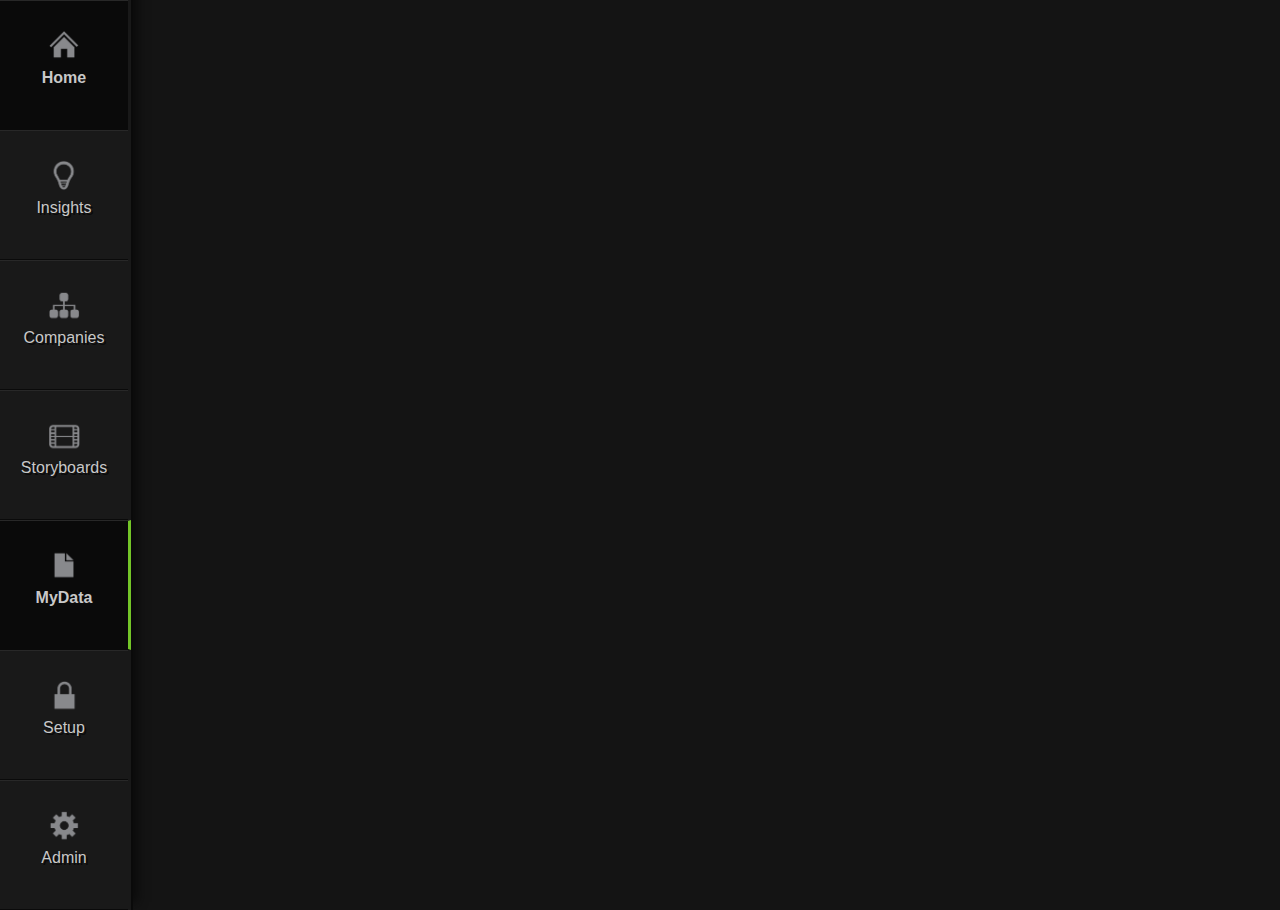
<file: index.html>
<!DOCTYPE html>
<html >
<head>
	<title>idaciti POC</title>
	<link rel="stylesheet" type="text/css" href="styles/mydata.css"/>

	<!--For data-grid -->

      <link rel="stylesheet" type="text/css" href="http://www.jeasyui.com/easyui/themes/default/easyui.css">
      <link rel="stylesheet" type="text/css" href="http://www.jeasyui.com/easyui/themes/icon.css">

</head>
<body>

<nav>

	<ul class="clearfix">
		<li class="home">
			<i></i>
			<span>Home</span>
		</li>

		<li class="insights">
			<i></i>
			<span>Insights</span>
		</li>

		<li class="companies">
			<i></i>
			<span>Companies</span>
		</li>

		<li class="storyboards">
			<i></i>
			<span>Storyboards</span>
		</li>

		<li class="mydata selected">
			<i></i>
			<span>MyData</span>
		</li>

		<li class="setup">
			<i></i>
			<span>Setup</span>
		</li>

		<li class="admin">
			<i></i>
			<span>Admin</span>

		</li>
	</ul>
</nav>
<section>
<!--
	<h1> idaciti</h1>
	<h2> dare to share</h2>
	url="http://oxidexbrl.net/oxide/banks/termHistory/termHistory_data/bac_termHistory.json"
	-->
	<table class="easyui-treegrid"
			url="data/bac_termHistory.json"
			rownumbers="true" 
			showFooter="true"
			method="get"
			idField="id" 
			treeField="term">
						
			
		<thead frozen="true">
			<tr>
				<th field="term" width="250">Terms</th>
			</tr>
		</thead>
		<thead>
			<tr>
				<th colspan="4">2009</th>
				<th colspan="4">2010</th>
				<th colspan="4">2011</th>
				<th colspan="4">2012</th>
				<th colspan="4">2013</th>
			</tr>
			<tr>
				<th field="2009_Q1" width="100" align="right">Q1</th>
				<th field="2009_Q2" width="100" align="right">Q2</th>
				<th field="2009_Q3" width="100" align="right">Q3</th>
				<th field="2009_Q4" width="100" align="right">Q4</th>
				
				<th field="2010_Q1" width="100" align="right">Q1</th>
				<th field="2010_Q2" width="100" align="right">Q2</th>
				<th field="2010_Q3" width="100" align="right">Q3</th>
				<th field="2010_Q4" width="100" align="right">Q4</th>
				
				<th field="2011_Q1" width="100" align="right">Q1</th>
				<th field="2011_Q2" width="100" align="right">Q2</th>
				<th field="2011_Q3" width="100" align="right">Q3</th>
				<th field="2011_Q4" width="100" align="right">Q4</th>
				
				<th field="2012_Q1" width="100" align="right">Q1</th>
				<th field="2012_Q2" width="100" align="right">Q2</th>
				<th field="2012_Q3" width="100" align="right">Q3</th>
				<th field="2012_Q4" width="100" align="right">Q4</th>
				
				<th field="2013_Q1" width="100" align="right">Q1</th>
				<th field="2013_Q2" width="100" align="right">Q2</th>
				<th field="2013_Q3" width="100" align="right">Q3</th>
				<th field="2013_Q4" width="100" align="right">Q4</th>
			</tr>
		</thead>
	</table>

</section>


      <script type="text/javascript" src="http://code.jquery.com/jquery-1.10.2.min.js"></script>
      <script type="text/javascript" src="http://www.jeasyui.com/easyui/jquery.easyui.min.js"></script>

</body>
</html>
</file>
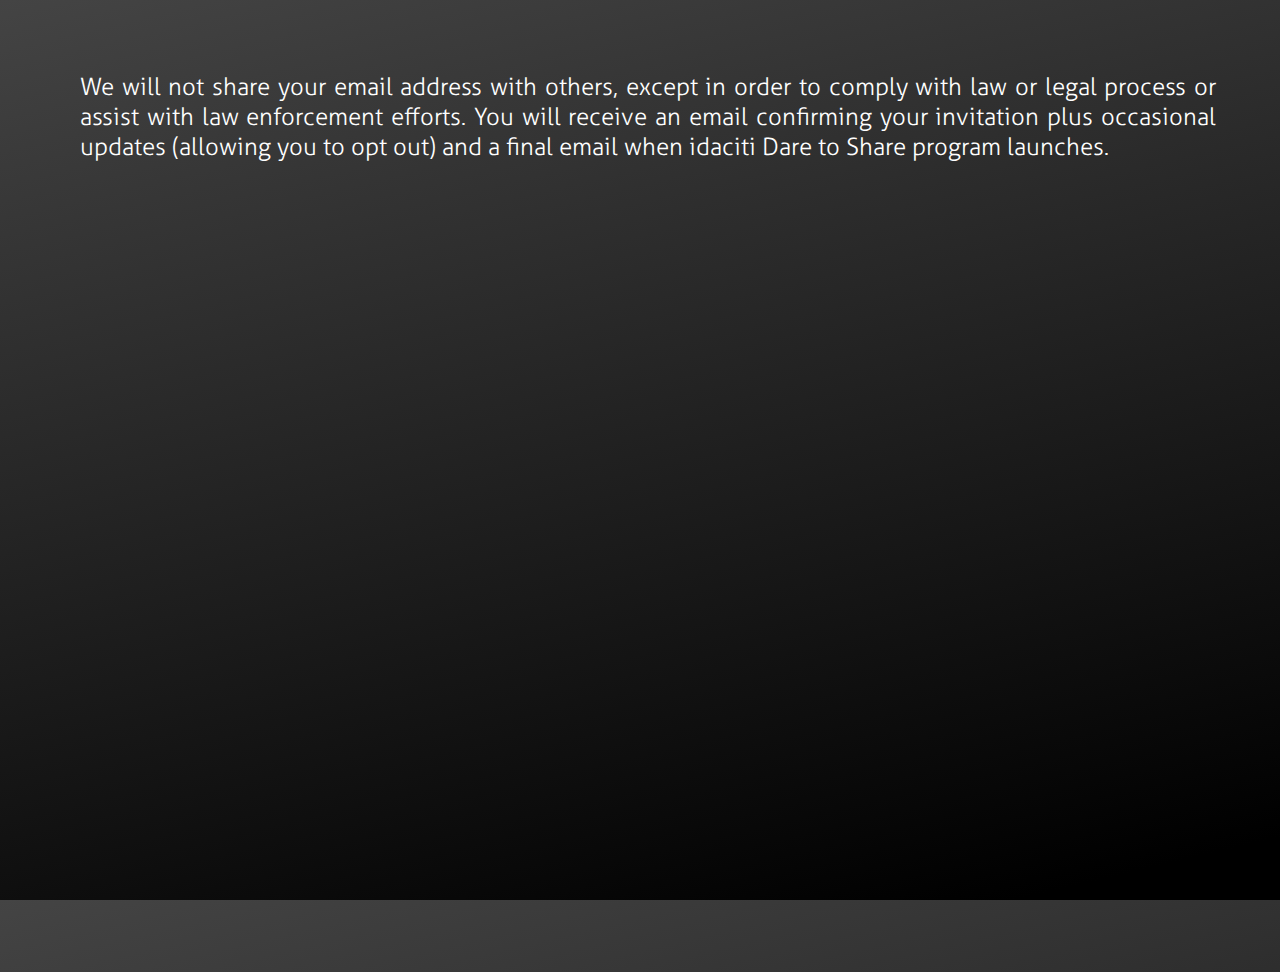
<file: disclaimer.html>
<!DOCTYPE html>
<html >
<head>
	<title>idaciti - Disclaimer</title>
	<link rel="stylesheet" type="text/css" href="styles/launch.css"/>

</head>
<body >
<p class="disclaimer">
We	will	not	share	your	email	address	with
others,	except	in	order	to	comply	with	law	or
legal	process	or	assist	with	law	enforcement
efforts.	You	will	receive	an	email	confirming	

your	invitation	plus	occasional	updates

(allowing	you	to	opt	out)	and	a	final	email	

when	idaciti 	Dare	to	Share	program	launches.
</p>


</body>
</html>
</file>
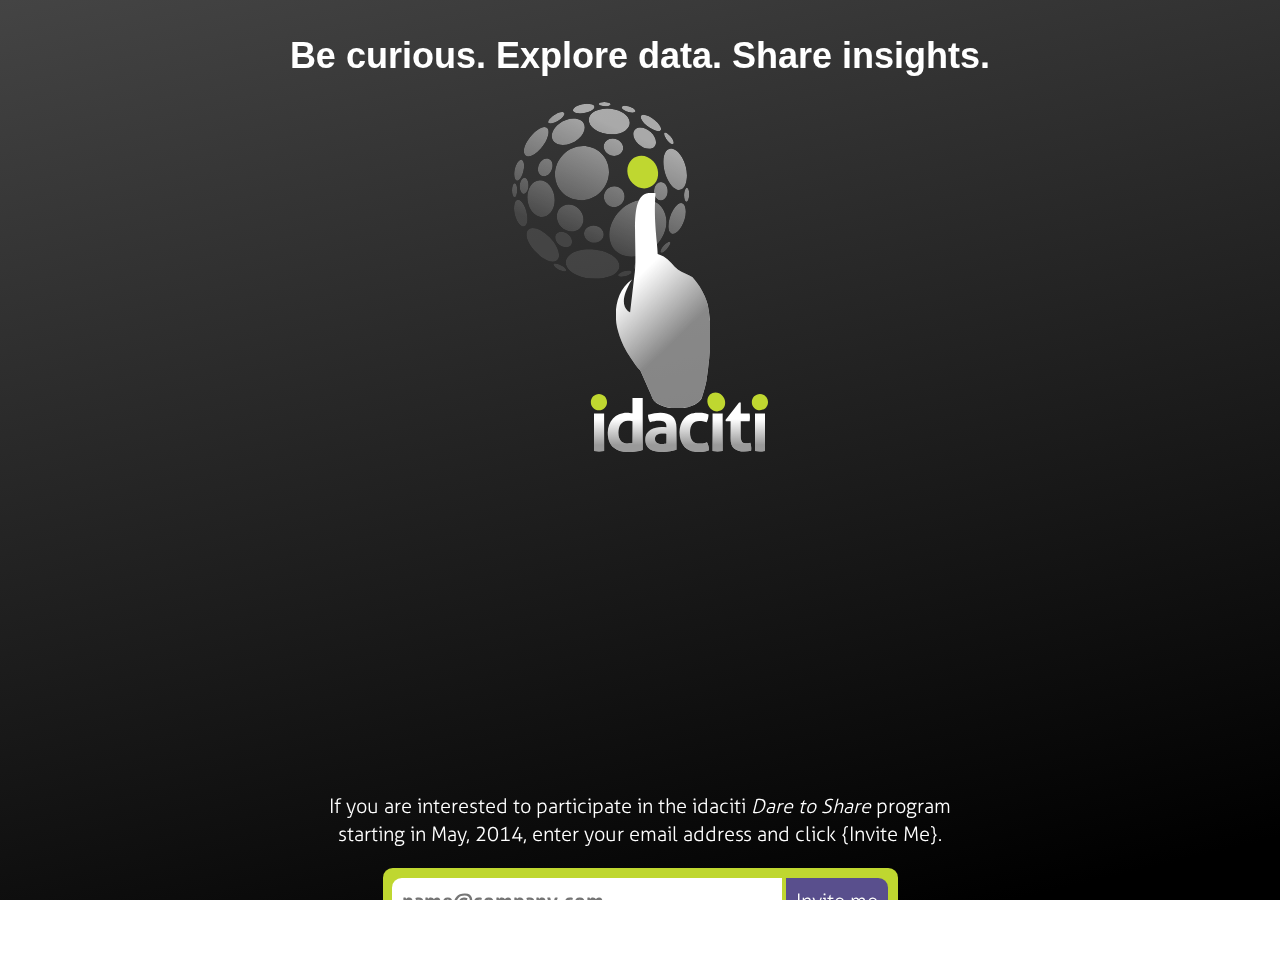
<file: launch.html>
<!DOCTYPE html>
<html >
<head>
	<title>idaciti - Dare to Share</title>
	<link rel="stylesheet" type="text/css" href="styles/odot.css"/>
	<link rel="stylesheet" type="text/css" href="styles/launch.css"/>

</head>
<body>
<h1>
	<span>Be curious.</span> <span>Explore data.</span>  <span>Share insights.</span> 
</h1>
<img class="large" src="styles/images/idaciti_logo.svg"/>

<img class="small" src="styles/images/idaciti_logo_small.svg"/>

<iframe width="560" height="315" src="http://www.youtube.com/embed/Rct7IDUDI2U" frameborder="0" allowfullscreen></iframe>

<p class="large">If you are interested to participate in the idaciti <em>Dare to Share</em> program starting in May, 2014, enter your email address and click {Invite Me}.
</p>

<p class="small">Join idaciti's <em>Dare to Share</em> program starting May, 2014.
</p>

<form >
<fieldset>
<input type="email" placeholder="name@company.com">
<button tyep="submit" >
Invite me
</button>
</fieldset>
</form>
<footer>
&copy; idaciti.com, 2014. All rights reserved. <a href="disclaimer.html">Your Privacy.</a>
</footer>
	
</section>



</body>
</html>
</file>
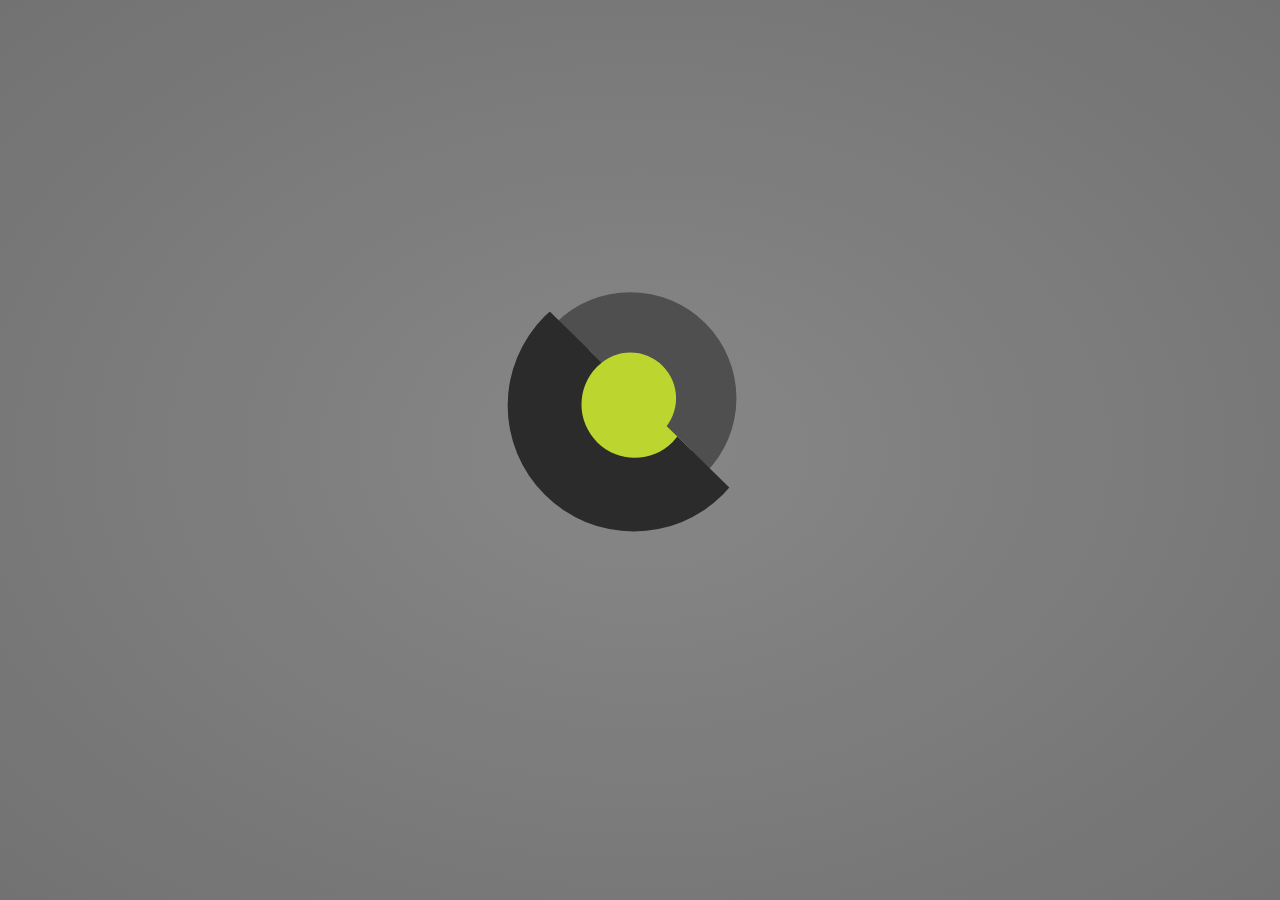
<file: brand/assets/ike.html>
<html style="background: radial-gradient(ellipse at center, #878787 0%,rgb(114, 114, 114) 100%)">

<body>
    <img style="
    margin: auto;
    display: block;
    width: 300px;
    margin-top: 250px;" src="./idaciti_ike_logo.svg">
</body>

</html>
</file>
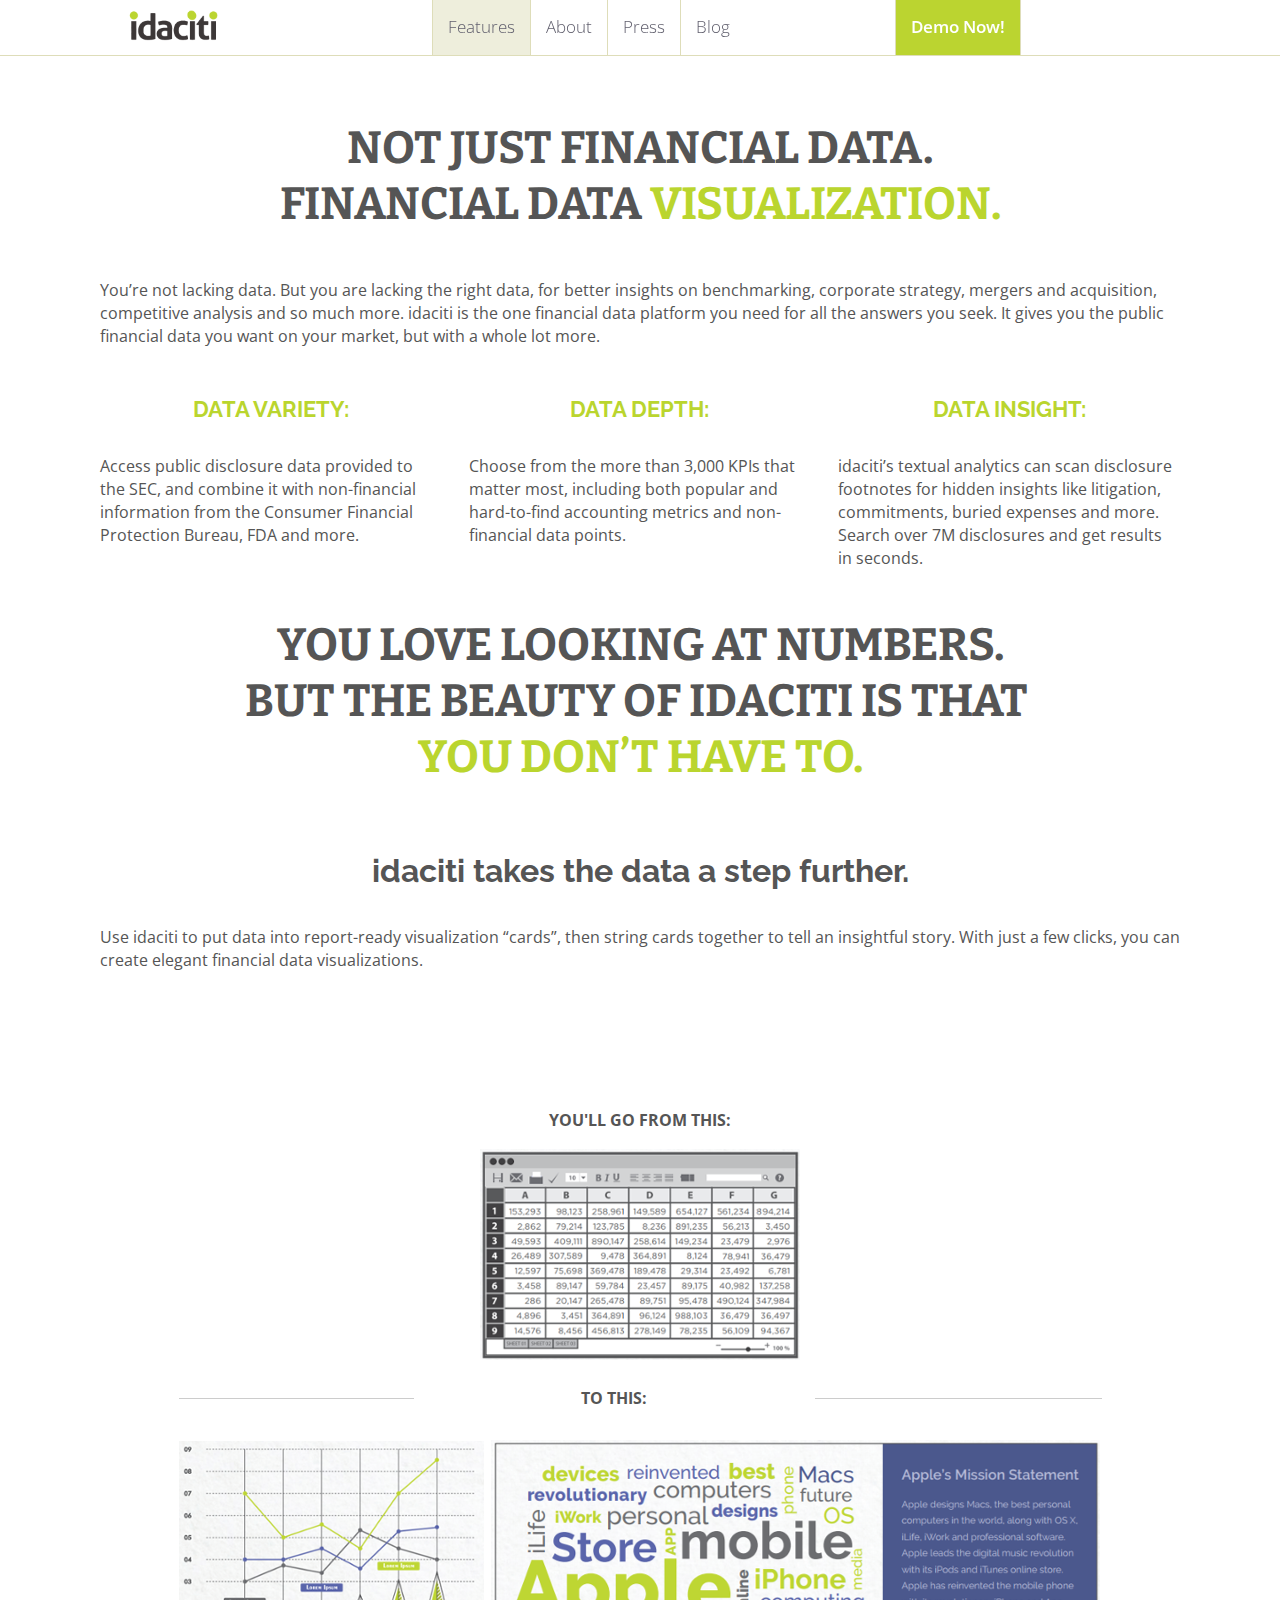
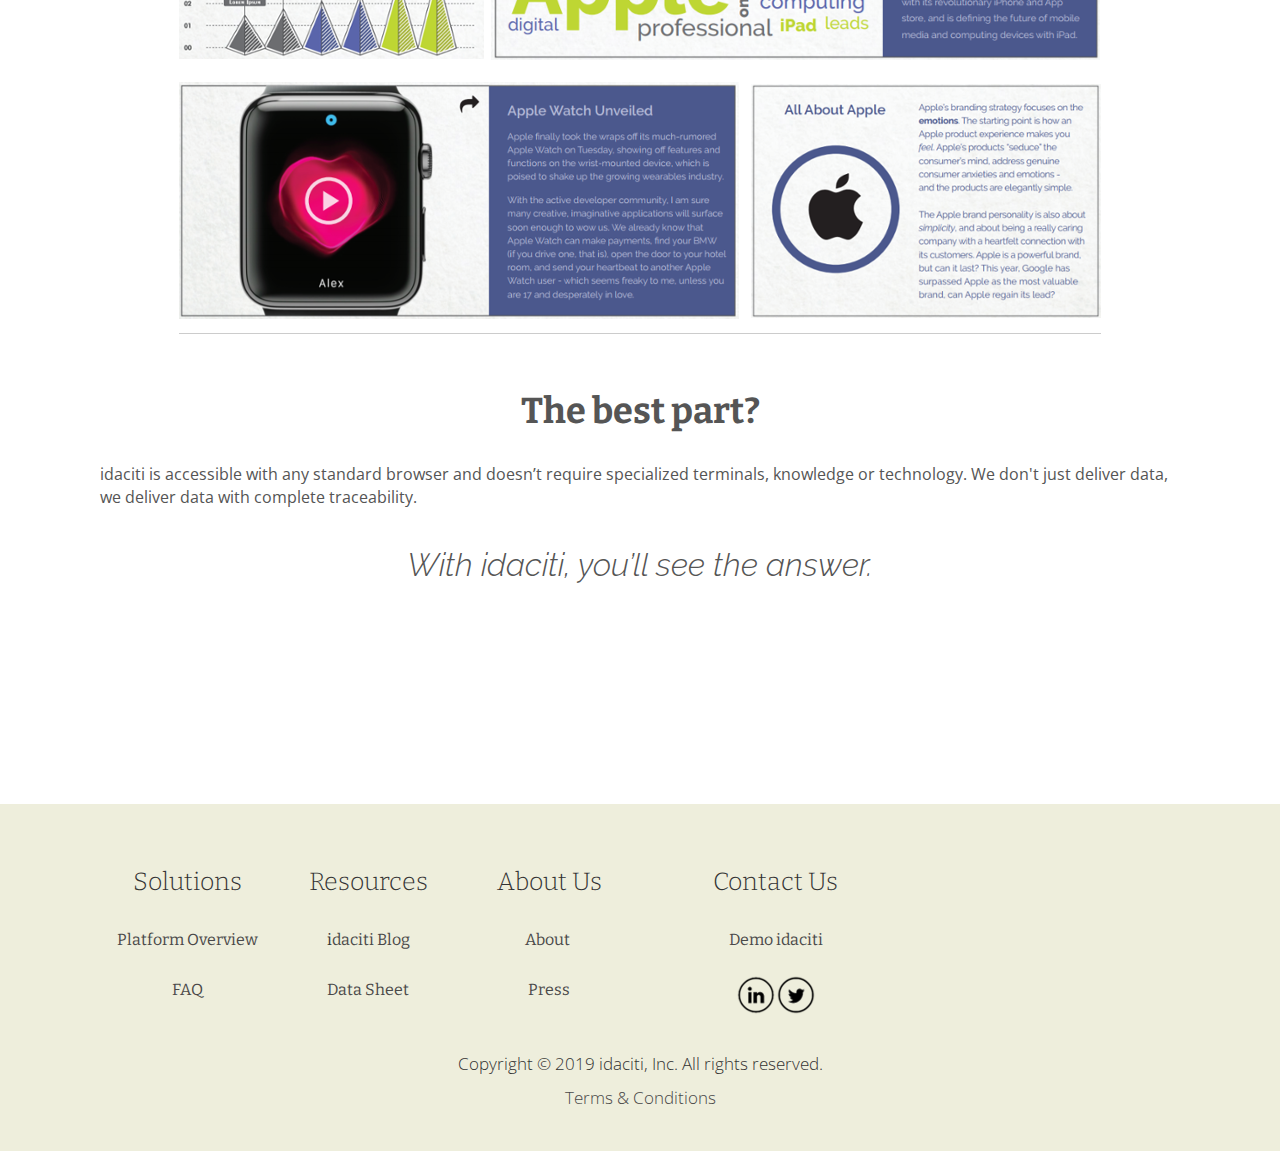
<file: brand/site/financial-data-visualization.html>
<!doctype html><!-- start coded_template: id:5241948583 path:generated_layouts/5241948579.html --><!--[if lt IE 7]> <html class="no-js lt-ie9 lt-ie8 lt-ie7" lang="en" > <![endif]--><!--[if IE 7]>    <html class="no-js lt-ie9 lt-ie8" lang="en" >        <![endif]--><!--[if IE 8]>    <html class="no-js lt-ie9" lang="en" >               <![endif]--><!--[if gt IE 8]><!--><html class="no-js" lang="en"><!--<![endif]--><head>
    <meta charset="utf-8">
    <meta http-equiv="X-UA-Compatible" content="IE=edge,chrome=1">
    <meta name="author" content="idaciti">
    <meta name="description" content="Use idaciti's financial data visualization tool to gain useful insights based on 750+ accounting metrics. Experience this revolution in usable data.">
    <meta name="generator" content="HubSpot">
    <title>Use over 3000 KPIs to Visualize Your Financial Data | idaciti</title>
    <link rel="shortcut icon" href="hubfs/Idaciti_Mar2017/Images/favicon.png">
    <script src="hs/hsstatic/jquery-libs/static-1.1/jquery/jquery-1.7.1.js"></script>
<script>hsjQuery = window['jQuery'];</script>
    <link href="hs/hsstatic/content_shared_assets/static-1.4087/css/public_common.css" rel="stylesheet">
    <meta property="og:description" content="Use idaciti's financial data visualization tool to gain useful insights based on 750+ accounting metrics. Experience this revolution in usable data.">
    <meta property="og:title" content="Use over 3000 KPIs to Visualize Your Financial Data | idaciti">
    <meta name="twitter:description" content="Use idaciti's financial data visualization tool to gain useful insights based on 750+ accounting metrics. Experience this revolution in usable data.">
    <meta name="twitter:title" content="Use over 3000 KPIs to Visualize Your Financial Data | idaciti">
    <link rel="stylesheet" href="hubfs/Idaciti_Mar2017/CSS/icon-fonts.css">
<link rel="stylesheet" href="//cdn2.hubspot.net/hubfs/177876/Beattie%20Development%20Feb2017/CSS/prettyphotoos.css">
<!--  Added by GoogleAnalytics integration -->
<script>
  (function(i,s,o,g,r,a,m){i['GoogleAnalyticsObject']=r;i[r]=i[r]||function(){
  (i[r].q=i[r].q||[]).push(arguments)},i[r].l=1*new Date();a=s.createElement(o),
  m=s.getElementsByTagName(o)[0];a.async=1;a.src=g;m.parentNode.insertBefore(a,m)
  })(window,document,'script','//www.google-analytics.com/analytics.js','ga');
  ga('create', 'UA-72683920-1', 'auto');
  ga('send', 'pageview');
</script>
<!-- /Added by GoogleAnalytics integration -->
    <link rel="canonical" href="financial-data-visualization.html">
<meta name="viewport" content="width=device-width, initial-scale=1">
<script>
 (function(i,s,o,g,r,a,m){i['GoogleAnalyticsObject']=r;i[r]=i[r]||function(){
 (i[r].q=i[r].q||[]).push(arguments)},i[r].l=1*new Date();a=s.createElement(o),
 m=s.getElementsByTagName(o)[0];a.async=1;a.src=g;m.parentNode.insertBefore(a,m)
 })(window,document,'script','https://www.google-analytics.com/analytics.js','ga');
 ga('create', 'UA-72683920-1', 'auto');
 ga('send', 'pageview');
</script>
<!-- Hotjar Tracking Code for hello.idaciti.com -->
<script>
    (function(h,o,t,j,a,r){
        h.hj=h.hj||function(){(h.hj.q=h.hj.q||[]).push(arguments)};
        h._hjSettings={hjid:592495,hjsv:5};
        a=o.getElementsByTagName('head')[0];
        r=o.createElement('script');r.async=1;
        r.src=t+h._hjSettings.hjid+j+h._hjSettings.hjsv;
        a.appendChild(r);
    })(window,document,'//static.hotjar.com/c/hotjar-','.js?sv=');
</script>
<meta property="og:url" content="https://hello.idaciti.com/financial-data-visualization">
<meta name="twitter:card" content="summary">
<link href="cdn2.hubspot.net/hub/-1/hub_generated/template_assets/1495141902003/hubspot_default/shared/responsive/layout.min.css" rel="stylesheet">
<link rel="stylesheet" href="hs-fs/hub/1895466/hub_generated/template_assets/1519225067434/Custom/page/Idaciti_Mar2017-theme/Idaciti_Mar2017_New_2017-style.min.css">
    <!-- The style tag has been deprecated. Attached stylesheets are included in the required_head_tags page variable. -->
</head>
<body class="site-page home-page-layout home-menu   hs-content-id-5241701934 hs-site-page page " style="">
    <div class="header-container-wrapper">
    <div class="header-container container-fluid">
<div class="row-fluid-wrapper row-depth-1 row-number-1 ">
<div class="row-fluid ">
<div class="span12 widget-span widget-type-global_group custom-menu-primary" style="" data-widget-type="global_group" data-x="0" data-w="12">
<!-- start coded_template: id:5105395347 path:generated_global_groups/5106135519.html -->
<div class="" data-global-widget-path="generated_global_groups/5106135519.html"><div class="row-fluid-wrapper row-depth-1 row-number-1 ">
<div class="row-fluid ">
<div class="span12 widget-span widget-type-cell custom-header-group" style="" data-widget-type="cell" data-x="0" data-w="12">
<div class="row-fluid-wrapper row-depth-1 row-number-2 ">
<div class="row-fluid ">
<div class="span12 widget-span widget-type-cell page-center" style="" data-widget-type="cell" data-x="0" data-w="12">
<div class="row-fluid-wrapper row-depth-1 row-number-3 ">
<div class="row-fluid ">
<div class="span6 widget-span widget-type-rich_text custom-header-logo hidden-phone logo" style="" data-widget-type="rich_text" data-x="0" data-w="6">
<div class="cell-wrapper layout-widget-wrapper">
<span id="hs_cos_wrapper_module_1489638613828470" class="hs_cos_wrapper hs_cos_wrapper_widget hs_cos_wrapper_type_rich_text" style="" data-hs-cos-general-type="widget" data-hs-cos-type="rich_text"><a href="index.html"><img src="hubfs/Idaciti_Mar2017/Images/logo.png" alt="Idaciti" title="Idaciti"></a></span>
</div><!--end layout-widget-wrapper -->
</div><!--end widget-span -->
<div class="span6 widget-span widget-type-cell custom-header-rightcol" style="" data-widget-type="cell" data-x="6" data-w="6">
<div class="row-fluid-wrapper row-depth-1 row-number-4 ">
<div class="row-fluid ">
<div class="span12 widget-span widget-type-menu custom-menu-primary custom-desktop-mobile-menu" style="" data-widget-type="menu" data-x="0" data-w="12">
<div class="cell-wrapper layout-widget-wrapper">
<span id="hs_cos_wrapper_module_13884994340213" class="hs_cos_wrapper hs_cos_wrapper_widget hs_cos_wrapper_type_menu" style="" data-hs-cos-general-type="widget" data-hs-cos-type="menu"><div id="hs_menu_wrapper_module_13884994340213" class="hs-menu-wrapper active-branch flyouts hs-menu-flow-horizontal" role="navigation" data-sitemap-name="idaciti Main Menu (2017)" aria-label="Navigation Menu">
 <ul class="active-branch">
  <li class="hs-menu-item hs-menu-depth-1 hs-item-has-children active-branch" role="menu"><a href="company-features.html" aria-haspopup="true" aria-expanded="false" role="menuitem">Features</a>
   <ul class="hs-menu-children-wrapper active-branch">
    <li class="hs-menu-item hs-menu-depth-2" role="menuitem"><a href="how-to-use-idaciti.html" role="menuitem">Overview</a></li>
    <li class="hs-menu-item hs-menu-depth-2 active active-branch" role="menuitem"><a href="financial-data-visualization.html" role="menuitem">Data Sheet</a></li>
    <li class="hs-menu-item hs-menu-depth-2" role="menuitem"><a href="faq.html" role="menuitem">FAQs</a></li>
   </ul></li>
  <li class="hs-menu-item hs-menu-depth-1"><a href="about-us.html" role="menuitem">About</a></li>
  <li class="hs-menu-item hs-menu-depth-1"><a href="company-news.html" role="menuitem">Press</a></li>
  <li class="hs-menu-item hs-menu-depth-1"><a href="https://blog.idaciti.com" role="menuitem">Blog</a></li>
  <li class="hs-menu-item hs-menu-depth-1"><a href="https://demo.idaciti.com" role="menuitem">Demo Now!</a></li>
 </ul>
</div></span></div><!--end layout-widget-wrapper -->
</div><!--end widget-span -->
</div><!--end row-->
</div><!--end row-wrapper -->
<div class="row-fluid-wrapper row-depth-1 row-number-5 ">
<div class="row-fluid ">
<div class="span12 widget-span widget-type-menu custom-menu-primary custom-tablet-menu" style="" data-widget-type="menu" data-x="0" data-w="12">
<div class="cell-wrapper layout-widget-wrapper">
<span id="hs_cos_wrapper_module_1489649693822559" class="hs_cos_wrapper hs_cos_wrapper_widget hs_cos_wrapper_type_menu" style="" data-hs-cos-general-type="widget" data-hs-cos-type="menu"><div id="hs_menu_wrapper_module_1489649693822559" class="hs-menu-wrapper active-branch flyouts hs-menu-flow-horizontal" role="navigation" data-sitemap-name="idaciti Main Menu for Tablet (2017)" aria-label="Navigation Menu">
 <ul>
  <li class="hs-menu-item hs-menu-depth-1"><a href="https://blog.idaciti.com" role="menuitem">Blog</a></li>
  <li class="hs-menu-item hs-menu-depth-1"><a href="https://demo.idaciti.com" role="menuitem">Demo Now!</a></li>
 </ul>
</div></span></div><!--end layout-widget-wrapper -->
</div><!--end widget-span -->
</div><!--end row-->
</div><!--end row-wrapper -->
</div><!--end widget-span -->
</div><!--end row-->
</div><!--end row-wrapper -->
<div class="row-fluid-wrapper row-depth-1 row-number-6 ">
<div class="row-fluid ">
<div class="span12 widget-span widget-type-raw_html custom-phone-mail-icon visible-phone" style="" data-widget-type="raw_html" data-x="0" data-w="12">
<div class="cell-wrapper layout-widget-wrapper">
<span id="hs_cos_wrapper_module_14896690475001140" class="hs_cos_wrapper hs_cos_wrapper_widget hs_cos_wrapper_type_raw_html" style="" data-hs-cos-general-type="widget" data-hs-cos-type="raw_html"><a class="mobile-no" href="#"><span class="entypo entypo-mobile" data-reactid="82"></span></a>
<ul class="custom-mailicon-group">
<li>
<a target="_blank" href="mailto:info@idaciti.com"><span class="entypo entypo-mail"></span></a>
</li>
</ul></span>
</div><!--end layout-widget-wrapper -->
</div><!--end widget-span -->
</div><!--end row-->
</div><!--end row-wrapper -->
</div><!--end widget-span -->
</div><!--end row-->
</div><!--end row-wrapper -->
</div><!--end widget-span -->
</div><!--end row-->
</div><!--end row-wrapper -->
</div><!-- end coded_template: id:5105395347 path:generated_global_groups/5106135519.html -->
</div><!--end widget-span -->
</div><!--end row-->
</div><!--end row-wrapper -->
    </div><!--end header -->
</div><!--end header wrapper -->
<div class="body-container-wrapper">
    <div class="body-container container-fluid">
<div class="row-fluid-wrapper row-depth-1 row-number-1 ">
<div class="row-fluid ">
<div id="one" class="span12 widget-span widget-type-cell demo-row1-group demo-row-group" style="" data-widget-type="cell" data-x="0" data-w="12">
<div class="row-fluid-wrapper row-depth-1 row-number-2 ">
<div class="row-fluid ">
<div class="span12 widget-span widget-type-cell page-center" style="" data-widget-type="cell" data-x="0" data-w="12">
<div class="row-fluid-wrapper row-depth-1 row-number-3 ">
<div class="row-fluid ">
<div class="span12 widget-span widget-type-cell demo-row1-content" style="" data-widget-type="cell" data-x="0" data-w="12">
<div class="row-fluid-wrapper row-depth-1 row-number-4 ">
<div class="row-fluid ">
<div class="span12 widget-span widget-type-header " style="text-align: center;" data-widget-type="header" data-x="0" data-w="12">
<div class="cell-wrapper layout-widget-wrapper">
<span id="hs_cos_wrapper_module_149936188276423" class="hs_cos_wrapper hs_cos_wrapper_widget hs_cos_wrapper_type_header" style="" data-hs-cos-general-type="widget" data-hs-cos-type="header"><h1><strong>NOT JUST FINANCIAL DATA.</strong><br><strong>FINANCIAL DATA</strong><strong><span style="color: #bad52e;"> VISUALIZATION.</span></strong></h1></span></div><!--end layout-widget-wrapper -->
</div><!--end widget-span -->
</div><!--end row-->
</div><!--end row-wrapper -->
<div class="row-fluid-wrapper row-depth-1 row-number-5 ">
<div class="row-fluid ">
<div class="span12 widget-span widget-type-cell first-section" style="" data-widget-type="cell" data-x="0" data-w="12">
<div class="row-fluid-wrapper row-depth-2 row-number-1 ">
<div class="row-fluid ">
<div class="span12 widget-span widget-type-rich_text " style="" data-widget-type="rich_text" data-x="0" data-w="12">
<div class="cell-wrapper layout-widget-wrapper">
<span id="hs_cos_wrapper_module_149936188822425" class="hs_cos_wrapper hs_cos_wrapper_widget hs_cos_wrapper_type_rich_text" style="" data-hs-cos-general-type="widget" data-hs-cos-type="rich_text"><p>You’re not lacking data. But you are lacking the right data, for better insights on benchmarking, corporate strategy, mergers and acquisition, competitive analysis and so much more.&nbsp;<span>idaciti is the one financial data platform you need for all the answers you seek. It gives you the public financial data you want on your market, but with a whole lot more.</span></p></span>
</div><!--end layout-widget-wrapper -->
</div><!--end widget-span -->
</div><!--end row-->
</div><!--end row-wrapper -->
</div><!--end widget-span -->
</div><!--end row-->
</div><!--end row-wrapper -->
<div class="row-fluid-wrapper row-depth-1 row-number-1 ">
<div class="row-fluid ">
<div class="span12 widget-span widget-type-cell data-modules" style="" data-widget-type="cell" data-x="0" data-w="12">
<div class="row-fluid-wrapper row-depth-2 row-number-1 ">
<div class="row-fluid ">
<div class="span4 widget-span widget-type-rich_text " style="" data-widget-type="rich_text" data-x="0" data-w="4">
<div class="cell-wrapper layout-widget-wrapper">
<span id="hs_cos_wrapper_module_149936186342022" class="hs_cos_wrapper hs_cos_wrapper_widget hs_cos_wrapper_type_rich_text" style="" data-hs-cos-general-type="widget" data-hs-cos-type="rich_text"><h4 style="text-align: center;"><strong><span style="color: #bad52e;">DATA VARIETY:</span></strong></h4>
<p>Access public disclosure data provided to the SEC, and combine it with non-financial information from the Consumer Financial Protection Bureau, FDA and more.</p></span>
</div><!--end layout-widget-wrapper -->
</div><!--end widget-span -->
<div class="span4 widget-span widget-type-rich_text " style="" data-widget-type="rich_text" data-x="4" data-w="4">
<div class="cell-wrapper layout-widget-wrapper">
<span id="hs_cos_wrapper_module_1490166195873500" class="hs_cos_wrapper hs_cos_wrapper_widget hs_cos_wrapper_type_rich_text" style="" data-hs-cos-general-type="widget" data-hs-cos-type="rich_text"><h4 style="text-align: center;"><strong><span style="color: #bad52e;">DATA DEPTH:</span></strong></h4>
<p>Choose from the more than 3,000 KPIs that matter most, including both popular and hard-to-find accounting metrics and non-financial data points.</p></span>
</div><!--end layout-widget-wrapper -->
</div><!--end widget-span -->
<div class="span4 widget-span widget-type-rich_text " style="" data-widget-type="rich_text" data-x="8" data-w="4">
<div class="cell-wrapper layout-widget-wrapper">
<span id="hs_cos_wrapper_module_149936185452021" class="hs_cos_wrapper hs_cos_wrapper_widget hs_cos_wrapper_type_rich_text" style="" data-hs-cos-general-type="widget" data-hs-cos-type="rich_text"><h4 style="text-align: center;"><span style="color: #bad52e;"><strong>DATA INSIGHT:</strong></span></h4>
<p>idaciti’s textual analytics can scan disclosure footnotes for hidden insights like litigation, commitments, buried expenses and more. Search over 7M disclosures and get results in seconds.</p></span>
</div><!--end layout-widget-wrapper -->
</div><!--end widget-span -->
</div><!--end row-->
</div><!--end row-wrapper -->
</div><!--end widget-span -->
</div><!--end row-->
</div><!--end row-wrapper -->
<div class="row-fluid-wrapper row-depth-1 row-number-1 ">
<div class="row-fluid ">
<div class="span12 widget-span widget-type-cell " style="padding-bottom: 15px;" data-widget-type="cell" data-x="0" data-w="12">
<div class="row-fluid-wrapper row-depth-2 row-number-1 ">
<div class="row-fluid ">
<div class="span12 widget-span widget-type-header " style="text-align: center;" data-widget-type="header" data-x="0" data-w="12">
<div class="cell-wrapper layout-widget-wrapper">
<span id="hs_cos_wrapper_module_149936190870630" class="hs_cos_wrapper hs_cos_wrapper_widget hs_cos_wrapper_type_header" style="" data-hs-cos-general-type="widget" data-hs-cos-type="header"><h1><strong>YOU LOVE LOOKING AT NUMBERS.</strong><br>BUT THE BEAUTY OF IDACITI IS THAT&nbsp;<br><strong><span style="color: #bad52e;">YOU DON’T HAVE TO.</span></strong></h1></span></div><!--end layout-widget-wrapper -->
</div><!--end widget-span -->
</div><!--end row-->
</div><!--end row-wrapper -->
<div class="row-fluid-wrapper row-depth-2 row-number-2 ">
<div class="row-fluid ">
<div class="span12 widget-span widget-type-rich_text " style="" data-widget-type="rich_text" data-x="0" data-w="12">
<div class="cell-wrapper layout-widget-wrapper">
<span id="hs_cos_wrapper_module_149936192239631" class="hs_cos_wrapper hs_cos_wrapper_widget hs_cos_wrapper_type_rich_text" style="" data-hs-cos-general-type="widget" data-hs-cos-type="rich_text"><h3 style="text-align: center;"><strong>idaciti takes the data a step further.</strong></h3>
<p style="text-align: left;">Use idaciti to put data into report-ready visualization “cards”, then string cards together to tell an insightful story.&nbsp;<span style="background-color: transparent;">With just a few clicks, you can create elegant financial data visualizations.</span></p>
<p style="text-align: center;"><!--HubSpot Call-to-Action Code --><span class="hs-cta-wrapper" id="hs-cta-wrapper-d12d02cb-6ffa-4121-86a1-4c855798148b"><span class="hs-cta-node hs-cta-d12d02cb-6ffa-4121-86a1-4c855798148b" id="hs-cta-d12d02cb-6ffa-4121-86a1-4c855798148b"><!--[if lte IE 8]><div id="hs-cta-ie-element"></div><![endif]--><a href="https://cdn2.hubspot.net/hubfs/1895466/Idaciti_Mar2017/PDF/Idaciti_DataSheet_L.pdf?t=1498064510583" target="_blank"><img class="hs-cta-img" id="hs-cta-img-d12d02cb-6ffa-4121-86a1-4c855798148b" style="border-width:0px;" src="hs/cta/cta/default/1895466/d12d02cb-6ffa-4121-86a1-4c855798148b.png" alt="Click here to download idaciti's data sheet."></a></span><script charset="utf-8" src="hs/cta/cta/current.js"></script><script type="text/javascript"> hbspt.cta._relativeUrls=true;hbspt.cta.load(1895466, 'd12d02cb-6ffa-4121-86a1-4c855798148b', {}); </script></span><!-- end HubSpot Call-to-Action Code --></p></span>
</div><!--end layout-widget-wrapper -->
</div><!--end widget-span -->
</div><!--end row-->
</div><!--end row-wrapper -->
</div><!--end widget-span -->
</div><!--end row-->
</div><!--end row-wrapper -->
<div class="row-fluid-wrapper row-depth-1 row-number-1 ">
<div class="row-fluid ">
<div class="span12 widget-span widget-type-cell " style="margin-right: 35px !important;" data-widget-type="cell" data-x="0" data-w="12">
<div class="row-fluid-wrapper row-depth-2 row-number-1 ">
<div class="row-fluid ">
<div class="span12 widget-span widget-type-rich_text " style="margin-right: 35px;" data-widget-type="rich_text" data-x="0" data-w="12">
<div class="cell-wrapper layout-widget-wrapper">
<span id="hs_cos_wrapper_module_149936353231639" class="hs_cos_wrapper hs_cos_wrapper_widget hs_cos_wrapper_type_rich_text" style="" data-hs-cos-general-type="widget" data-hs-cos-type="rich_text"><p style="text-align: center;"><strong>YOU'LL GO FROM THIS:</strong></p>
<p style="text-align: center;"><strong><img src="hs-fs/hubfs/Data_20Sheet_20Webpage/spreadsheet.png" alt="spreadsheet.png" width="320" style="width: 320px; display: block; margin-left: auto; margin-right: auto;" srcset="hs-fs/hubfs/Data_20Sheet_20Webpage/spreadsheet.png 160w, hs-fs/hubfs/Data_20Sheet_20Webpage/spreadsheet.png 320w, hs-fs/hubfs/Data_20Sheet_20Webpage/spreadsheet.png 480w, hs-fs/hubfs/Data_20Sheet_20Webpage/spreadsheet.png 640w, hs-fs/hubfs/Data_20Sheet_20Webpage/spreadsheet.png 800w, hs-fs/hubfs/Data_20Sheet_20Webpage/spreadsheet.png 960w" sizes="(max-width: 320px) 100vw, 320px"></strong></p>
<table style="height: 32px; width: 929px; margin-left: auto; margin-right: auto;" align="center">
<tbody>
<tr style="height: 41.5938px;">
<td style="width: 252.5px; height: 41.5938px;"><hr></td>
<td style="width: 414.5px; padding: 0px 10px; white-space: nowrap; text-align: center; height: 41.5938px;"><strong>TO THIS:</strong></td>
<td style="width: 307px; height: 41.5938px;"><hr></td>
</tr>
</tbody>
</table>
<table style="width: 929.5px; margin-left: auto; margin-right: auto;">
<tbody>
<tr style="height: 170.594px;">
<td style="width: 244px; height: 170.594px;"><strong><img src="hs-fs/hubfs/Data_20Sheet_20Webpage/chart_final.png" alt="chart_final.png" width="305" style="width: 305px; display: block; margin-left: auto; margin-right: auto;" title="chart_final.png" caption="false" data-constrained="true" srcset="hs-fs/hubfs/Data_20Sheet_20Webpage/chart_final.png 153w, hs-fs/hubfs/Data_20Sheet_20Webpage/chart_final.png 305w, hs-fs/hubfs/Data_20Sheet_20Webpage/chart_final.png 458w, hs-fs/hubfs/Data_20Sheet_20Webpage/chart_final.png 610w, hs-fs/hubfs/Data_20Sheet_20Webpage/chart_final.png 763w, hs-fs/hubfs/Data_20Sheet_20Webpage/chart_final.png 915w" sizes="(max-width: 305px) 100vw, 305px"></strong></td>
<td style="width: 185.5px; height: 170.594px;">
<p><strong><img src="hs-fs/hubfs/Data_20Sheet_20Webpage/apple_mission_statement.png" alt="apple_mission_statement.png" width="609" style="width: 609px; margin: 2px auto 0px; display: block;" title="apple_mission_statement.png" caption="false" data-constrained="true" srcset="hs-fs/hubfs/Data_20Sheet_20Webpage/apple_mission_statement.png 305w, hs-fs/hubfs/Data_20Sheet_20Webpage/apple_mission_statement.png 609w, hs-fs/hubfs/Data_20Sheet_20Webpage/apple_mission_statement.png 914w, hs-fs/hubfs/Data_20Sheet_20Webpage/apple_mission_statement.png 1218w, hs-fs/hubfs/Data_20Sheet_20Webpage/apple_mission_statement.png 1523w, hs-fs/hubfs/Data_20Sheet_20Webpage/apple_mission_statement.png 1827w" sizes="(max-width: 609px) 100vw, 609px"></strong></p>
</td>
</tr>
</tbody>
</table>
<table style="width: 928px; margin-left: auto; margin-right: auto;">
<tbody>
<tr>
<td style="width: 627.5px;"><strong><img src="hs-fs/hubfs/Data_20Sheet_20Webpage/apple_watch.png" alt="apple_watch.png" width="560" style="width: 560px;" title="apple_watch.png" caption="false" data-constrained="true" srcset="hs-fs/hubfs/Data_20Sheet_20Webpage/apple_watch.png 280w, hs-fs/hubfs/Data_20Sheet_20Webpage/apple_watch.png 560w, hs-fs/hubfs/Data_20Sheet_20Webpage/apple_watch.png 840w, hs-fs/hubfs/Data_20Sheet_20Webpage/apple_watch.png 1120w, hs-fs/hubfs/Data_20Sheet_20Webpage/apple_watch.png 1400w, hs-fs/hubfs/Data_20Sheet_20Webpage/apple_watch.png 1680w" sizes="(max-width: 560px) 100vw, 560px"></strong></td>
<td style="width: 100.5px;"><strong><img src="hs-fs/hubfs/Data_20Sheet_20Webpage/all_about_apple_final.png" alt="all_about_apple_final.png" width="350" style="width: 350px;" title="all_about_apple_final.png" caption="false" data-constrained="true" srcset="hs-fs/hubfs/Data_20Sheet_20Webpage/all_about_apple_final.png 175w, hs-fs/hubfs/Data_20Sheet_20Webpage/all_about_apple_final.png 350w, hs-fs/hubfs/Data_20Sheet_20Webpage/all_about_apple_final.png 525w, hs-fs/hubfs/Data_20Sheet_20Webpage/all_about_apple_final.png 700w, hs-fs/hubfs/Data_20Sheet_20Webpage/all_about_apple_final.png 875w, hs-fs/hubfs/Data_20Sheet_20Webpage/all_about_apple_final.png 1050w" sizes="(max-width: 350px) 100vw, 350px"></strong></td>
</tr>
</tbody>
</table></span>
</div><!--end layout-widget-wrapper -->
</div><!--end widget-span -->
</div><!--end row-->
</div><!--end row-wrapper -->
</div><!--end widget-span -->
</div><!--end row-->
</div><!--end row-wrapper -->
<div class="row-fluid-wrapper row-depth-1 row-number-1 ">
<div class="row-fluid ">
<div class="span12 widget-span widget-type-rich_text " style="" data-widget-type="rich_text" data-x="0" data-w="12">
<div class="cell-wrapper layout-widget-wrapper">
<span id="hs_cos_wrapper_module_149936354165541" class="hs_cos_wrapper hs_cos_wrapper_widget hs_cos_wrapper_type_rich_text" style="" data-hs-cos-general-type="widget" data-hs-cos-type="rich_text"><table style="height: 23px; width: 928.5px;" align="center">
<tbody>
<tr>
<td style="width: 922.5px;"><hr></td>
</tr>
</tbody>
</table>
<h2 style="text-align: center; padding-top: 15px;"><strong style="background-color: transparent;">The best part?</strong></h2>
<p>idaciti is accessible with any standard browser and doesn’t require specialized terminals, knowledge or technology. We don't just deliver data, we deliver data with complete traceability.</p>
<h3 style="text-align: center;"><em>With idaciti, you’ll see the answer. </em></h3>
<p><!--HubSpot Call-to-Action Code --><span class="hs-cta-wrapper" id="hs-cta-wrapper-a1810fb6-3030-40bb-ac64-d511c78fed07"><span class="hs-cta-node hs-cta-a1810fb6-3030-40bb-ac64-d511c78fed07" id="hs-cta-a1810fb6-3030-40bb-ac64-d511c78fed07"><!--[if lte IE 8]><div id="hs-cta-ie-element"></div><![endif]--><a href="hs/cta/cta/redirect/1895466/a1810fb6-3030-40bb-ac64-d511c78fed07.html" target="_blank"><img class="hs-cta-img" id="hs-cta-img-a1810fb6-3030-40bb-ac64-d511c78fed07" style="border-width:0px;margin: 0 auto; display: block; margin-top: 20px; margin-bottom: 20px" src="hs/cta/cta/default/1895466/a1810fb6-3030-40bb-ac64-d511c78fed07.png" alt="Click here to take a quick product tour" align="middle"></a></span><script charset="utf-8" src="hs/cta/cta/current.js"></script><script type="text/javascript"> hbspt.cta._relativeUrls=true;hbspt.cta.load(1895466, 'a1810fb6-3030-40bb-ac64-d511c78fed07', {}); </script></span><!-- end HubSpot Call-to-Action Code --></p></span>
</div><!--end layout-widget-wrapper -->
</div><!--end widget-span -->
</div><!--end row-->
</div><!--end row-wrapper -->
</div><!--end widget-span -->
</div><!--end row-->
</div><!--end row-wrapper -->
</div><!--end widget-span -->
</div><!--end row-->
</div><!--end row-wrapper -->
</div><!--end widget-span -->
</div><!--end row-->
</div><!--end row-wrapper -->
    </div><!--end body -->
</div><!--end body wrapper -->
<div class="footer-container-wrapper">
    <div class="footer-container container-fluid">
<div class="row-fluid-wrapper row-depth-1 row-number-1 ">
<div class="row-fluid ">
<div class="span12 widget-span widget-type-raw_jinja " style="" data-widget-type="raw_jinja" data-x="0" data-w="12">
 </div><!--end widget-span -->
</div><!--end row-->
</div><!--end row-wrapper -->
<div class="row-fluid-wrapper row-depth-1 row-number-2 ">
<div class="row-fluid ">
<div class="span12 widget-span widget-type-global_group footer-style" style="" data-widget-type="global_group" data-x="0" data-w="12">
<!-- start coded_template: id:5315758456 path:generated_global_groups/5315758454.html -->
<div class="" data-global-widget-path="generated_global_groups/5315758454.html"><div class="row-fluid-wrapper row-depth-1 row-number-1 ">
<div class="row-fluid ">
<div class="span12 widget-span widget-type-cell custom-footer-group" style="" data-widget-type="cell" data-x="0" data-w="12">
<div class="row-fluid-wrapper row-depth-1 row-number-2 ">
<div class="row-fluid ">
<div class="span12 widget-span widget-type-raw_jinja " style="" data-widget-type="raw_jinja" data-x="0" data-w="12">
</div><!--end widget-span -->
</div><!--end row-->
</div><!--end row-wrapper -->
<div class="row-fluid-wrapper row-depth-1 row-number-3 ">
<div class="row-fluid ">
<div class="span12 widget-span widget-type-rich_text " style="" data-widget-type="rich_text" data-x="0" data-w="12">
<div class="cell-wrapper layout-widget-wrapper">
<span id="hs_cos_wrapper_module_1489664115151624" class="hs_cos_wrapper hs_cos_wrapper_widget hs_cos_wrapper_type_rich_text" style="" data-hs-cos-general-type="widget" data-hs-cos-type="rich_text"><div class="full-width-popup" id="terms-condition-popup" style="display: none;">
<div class="fullwidth-pop-content">
<p>These Terms of Use were last updated on January 1, 2016. <br>By accessing and using idaciti.com and application.idaciti.com (the "Web Site"), you agree to be legally bound by these Terms of Use. If any of these terms are unacceptable to you, you should not access the Web Site until agreement has been reached between you and idaciti, Inc. The terms "you" and "User" refer to anyone who accesses the Web Site.</p>
<p>Even though we do not expect frequent change, but subject to applicable laws and regulations, idaciti, Inc. ("idaciti"), may change these Terms of Use at any time without notice. Changes will be posted at www.idaciti.com under "Terms of Use". Your use of the Web Site after any changes have been posted will constitute your agreement to the modified Terms of Use and all of the changes. Therefore, you should read these Terms of Use from time to time for changes.</p>
<p>1. USE OF THE WEB SITE. <br>idaciti grants you a non-exclusive, non-transferable, limited license to access and use the Web Site for the fees, if applicable, and under the terms set forth below. <br>The content of the Web Site made accessible by idaciti includes, but is not limited to, the idaciti and other opinions, text, data, reports, images, photos, graphics, graphs, charts, animations and video (collectively, the "Content"). <br>The Content may be used only for non-commercial use.</p>
<p>Narrative Content made available on idaciti.com <br>You may also, on an occasional, ad hoc basis, reproduce, distribute, display or transmit an insubstantial portion of other narrative content ("Narrative Content"), for a non-commercial purpose and without charge, provided you include all copyright and other proprietary rights notices and the idaciti disclaimer with such portion of the Narrative Content in the same form in which the notices and disclaimer appear on the Web Site, the original source attribution, and the phrase "Used with permission from idaciti, Inc., a Web Site of idaciti".</p>
<p>User Content made available on idaciti Web Site <br>Material that appears on the Web Site that is created by you or other Users, or that is otherwise made accessible by other than idaciti, is referred to as "User Content" or "Other Content". Section 7 governs use of User Content.</p>
<p>Intellectual Property Rights and Unlawful Use <br>The Content is the property of idaciti or its providers, and is protected by copyright and other intellectual property laws. All trade names, trademarks, service marks and other product and service names and logos on the Web Site and within the Content are proprietary to their respective owners and are protected by applicable trademark and copyright laws. Any of the trademarks, service marks or logos (collectively, the "Marks") displayed on the Web Site may be registered or unregistered marks of idacitior others. Nothing contained on this Web Site should be construed as granting any license or right to use any of the Marks displayed on the Web Site without the express written permission of idaciti or a third party owner of such Marks. You shall honor all reasonable requests by idaciti to protect idaciti proprietary interests in the idaciti Web Site and the Content. <br>Illegal and unauthorized uses of the Marks or any other Content are strictly prohibited. <br>NOTE: Use of Content on this Web Site may be periodically monitored to assure compliance with these Terms of Use. idaciti reserves the right to discontinue access to this Web Site either with or without notice if idaciti has a reasonable basis to believe that a User is accessing or using Content in violation of these Terms of Use.</p>
<p>2. ANTI-HACKING PROVISION. <br>You expressly agree not to: Use or attempt to use any "deep-link," "scraper," "robot," "bot," "spider," "data-mining," "computer code" or any other automated device, program, tool, algorithm, process, or methodology or manual process having similar processes or functionality, to access, acquire, copy, or monitor any portion of the Web Site, any data or Content found on or accessed through the Web Site or any Other Content without the prior express written consent of idaciti; Obtain or attempt to obtain through any means any materials or information on the Web Site that have not been intentionally made publicly available either by their public display on the Web Site or through their accessibility by a visible link on the Web Site; Violate the restrictions in any robot inclusion headers on this Web Site or in any way bypass or circumvent any other measure employed to limit or prevent access to the Web Site or its Content; Violate the security of the Web Site or attempt to gain unauthorized access to the Web Site, data, materials, information, computer systems or networks connected to any idaciti server, through hacking, password mining or any other means; Interfere or attempt to interfere with the proper working of the Web Site or any activities conducted on or through the Web Site, including accessing any data, content or other information prior to the time that it is intended to be available to the public on the Web Site; Take or attempt any action that, in the sole discretion of idaciti, imposes or may impose an unreasonable or disproportionately large load or burden on the Web Site or idaciti infrastructure.</p>
<p>3. REGISTRATION. <br>As part of the registration process, you must enter your valid email address as the member name and password as required. Please see our Privacy Notice for information regarding how this information will be used and maintained.</p>
<p>4. LIMITATION ON WARRANTIES AND LIABILITY. <br>You are entirely liable for activities conducted by you or anyone else in connection with your browsing and use of the Web Site. If you are dissatisfied with the Web Site or with these Terms of Use, your sole and exclusive remedy is to stop using the Web Site. Neither idaciti nor any third party provider will pay you any damages in connection with your browsing or use of the Web Site. <br>Neither idaciti, nor its affiliates, nor their third party providers guarantee the accuracy, completeness, timeliness or availability of any information provided through this Web Site. idaciti, its affiliates or their third party providers and their directors, officers, shareholders, employees or agents are not responsible for any errors or omissions, regardless of the cause, or for the results obtained from the use of such information. IDACITI, ITS AFFILIATES AND THEIR THIRD PARTY PROVIDERS DISCLAIM ANY AND ALL EXPRESS OR IMPLIED WARRANTIES, INCLUDING, BUT NOT LIMITED TO, ANY WARRANTIES OF MERCHANTABILITY OR FITNESS FOR A PARTICULAR PURPOSE OR USE. In no event shall idaciti, its affiliates or their third party providers and their directors, officers, shareholders, employees or agents be liable to any party for any direct, indirect, incidental, exemplary, compensatory, punitive, special or consequential damages, costs, expenses, legal fees, or losses (including, without limitation, lost income or lost profits and opportunity costs) in connection with any use of such information even if advised of the possibility of such damages. <br>The ratings and credit related analyses of idaciti and its affiliates and the observations contained in reports and articles published on this Web Site are statements of opinion as of the date they are expressed and not statements of fact or recommendations to purchase, hold, or sell any securities or make any investment decisions. idaciti assumes no obligation to update any information following publication. Users of the information provided through this Web Site should not rely on any of it in making any investment decision. idaciti's opinions and analyses do not address the suitability of any security. idaciti does not act as a fiduciary or an investment advisor. While idaciti has obtained information from sources it believes to be reliable, idaciti does not perform an audit and undertakes no duty of due diligence or independent verification of any information it receives. idaciti keeps certain activities of its business units separate from each other in order to preserve the independence and objectivity of each of these activities. As a result, certain business units of idaciti may have information that is not available to other idaciti business units.</p>
<p>5. LINKS TO OTHER WEB SITES FROM THIS WEB SITE. <br>You may, through hypertext or other computer links, gain access to Web sites operated by persons other than idaciti. Such hyperlinks are provided for your reference and convenience only, and are the exclusive responsibility of such Web sites' owners. You agree that idaciti is not responsible for the content or operation of such Web sites, and that idaciti shall have no liability to you or any other person or entity for the use of third party Web sites. Except as described below, a hyperlink from this Web Site to another Web site does not imply or mean that idaciti endorses the content on that Web site or the operator or operations of that site. You are solely responsible for determining the extent to which you may use any content at any other Web sites to which you link from this Web Site. idaciti assumes no responsibility for the use of third party software on the Web Site and shall have no liability whatsoever to any person or entity for the accuracy or completeness of any outcome generated by such software.</p>
<p>6. TIMELINESS OF CONTENT <br>We intend to provide up to date data for idaciti users to create cards and storyboards, however, idaciti does not guarantee or warrant the accuracy, timeliness, or completeness of any data you access using the Web Site, and assumes no obligation to update any information.</p>
<p>7. THE USER'S CONTENT <br>The User grants to idaciti the non-exclusive right to use all material entered into the Web Site by the User (other than third-party material transmitted through private electronic mail). <br>Users creating material into the Web Site are responsible for the content of that material. idaciti, Inc. does not have any responsibility for Other Content, including the content of any messages or information posted by Users or others, or for the content of information accessible via direct or indirect hyperlinks from the idaciti Web Site. However, idaciti retains the right, which it may or may not exercise in its sole discretion, to review, edit, or delete Other Content that idaciti deems to be illegal, offensive, or otherwise inappropriate. <br>You may not input or distribute any material through the idaciti Web Site that is promotional in nature, including solicitations for funds or business, without the prior written authorization of idaciti. <br>The User agrees to indemnify idaciti, Inc. and any third party data providers, from all damages, liabilities, costs, charges and expenses, including reasonable attorneys' fees, that idaciti, Inc., their affiliates, employees, and authorized representatives may incur as a result of either: (i) the User's breach of this Agreement; or (ii) material entered into the idaciti Web Site with the use of the User's screen name or password.</p>
<p>8. ADDITIONAL LEGAL TERMS <br>Subject to applicable laws and regulations, idaciti may discontinue or change the idaciti Web Site, or its availability to you, at any time. The terms of this Agreement will survive any such discontinuation. <br>This Agreement constitutes the entire agreement between the parties relating to the Web Site and supersedes any and all other agreements, oral or in writing, with respect to the Web Site. The failure of idaciti to insist upon strict compliance with any term of this Agreement shall not be construed as a waiver with regard to any subsequent failure to comply with such term or provision. This Agreement is personal to you, and you may not assign your rights or obligations to anyone. If any provision in this Agreement is invalid or unenforceable under applicable law, the remaining provisions will continue in full force and effect. This Agreement, your rights and obligations, and all actions contemplated by this Agreement shall be governed by the laws of the United States of America and California State. The parties agree that the State and Federal courts of California shall be the exclusive forums for any dispute arising out of this Agreement and the parties hereby consent to the personal jurisdiction of such courts.</p>
</div>
</div></span>
</div><!--end layout-widget-wrapper -->
</div><!--end widget-span -->
</div><!--end row-->
</div><!--end row-wrapper -->
<div class="row-fluid-wrapper row-depth-1 row-number-4 ">
<div class="row-fluid ">
<div class="span12 widget-span widget-type-cell page-center" style="" data-widget-type="cell" data-x="0" data-w="12">
<div class="row-fluid-wrapper row-depth-1 row-number-5 ">
<div class="row-fluid ">
<div class="span12 widget-span widget-type-cell " style="margin-top: 25px;" data-widget-type="cell" data-x="0" data-w="12">
<div class="row-fluid-wrapper row-depth-1 row-number-6 ">
<div class="row-fluid ">
<div class="span2 widget-span widget-type-rich_text " style="" data-widget-type="rich_text" data-x="0" data-w="2">
<div class="cell-wrapper layout-widget-wrapper">
<span id="hs_cos_wrapper_module_150100358110567" class="hs_cos_wrapper hs_cos_wrapper_widget hs_cos_wrapper_type_rich_text" style="" data-hs-cos-general-type="widget" data-hs-cos-type="rich_text"><h2>Solutions</h2>
<a href="company-features.html">Platform Overview</a><br><a href="faq.html">FAQ</a></span>
</div><!--end layout-widget-wrapper -->
</div><!--end widget-span -->
<div class="span2 widget-span widget-type-rich_text " style="" data-widget-type="rich_text" data-x="2" data-w="2">
<div class="cell-wrapper layout-widget-wrapper">
<span id="hs_cos_wrapper_module_1501003971253100" class="hs_cos_wrapper hs_cos_wrapper_widget hs_cos_wrapper_type_rich_text" style="" data-hs-cos-general-type="widget" data-hs-cos-type="rich_text"><h2>Resources</h2>
i<a href="https://blog.idaciti.com/">daciti Blog</a><br> <a href="financial-data-visualization.html">Data Sheet</a></span>
</div><!--end layout-widget-wrapper -->
</div><!--end widget-span -->
<div class="span2 widget-span widget-type-rich_text " style="" data-widget-type="rich_text" data-x="4" data-w="2">
<div class="cell-wrapper layout-widget-wrapper">
<span id="hs_cos_wrapper_module_150100320793463" class="hs_cos_wrapper hs_cos_wrapper_widget hs_cos_wrapper_type_rich_text" style="" data-hs-cos-general-type="widget" data-hs-cos-type="rich_text"><h2>About Us</h2>
<a href="about-us.html">About&nbsp;</a><br> <a href="company-news.html">Press</a></span>
</div><!--end layout-widget-wrapper -->
</div><!--end widget-span -->
<div class="span3 widget-span widget-type-rich_text " style="" data-widget-type="rich_text" data-x="6" data-w="3">
<div class="cell-wrapper layout-widget-wrapper">
<span id="hs_cos_wrapper_module_150100358311768" class="hs_cos_wrapper hs_cos_wrapper_widget hs_cos_wrapper_type_rich_text" style="" data-hs-cos-general-type="widget" data-hs-cos-type="rich_text"><h2>Contact Us</h2>
<a href="https://demo.idaciti.com">Demo idaciti</a><br> <a href="https://www.linkedin.com/company-beta/3794350/" target="_blank" data-mce-target="_blank"><img src="hs-fs/hubfs/Icons/Social/linkedin_icon.png" title="linkedin_icon.png" width="40" style="width: 40px;" srcset="hs-fs/hubfs/Icons/Social/linkedin_icon.png 20w, hs-fs/hubfs/Icons/Social/linkedin_icon.png 40w, hs-fs/hubfs/Icons/Social/linkedin_icon.png 60w, hs-fs/hubfs/Icons/Social/linkedin_icon.png 80w, hs-fs/hubfs/Icons/Social/linkedin_icon.png 100w, hs-fs/hubfs/Icons/Social/linkedin_icon.png 120w" sizes="(max-width: 40px) 100vw, 40px"></a><a href="https://twitter.com/idacitiShare" target="_blank" data-mce-target="_blank"><img src="hs-fs/hubfs/Icons/Social/twitter_icon.png" alt="" title="twitter_icon.png" width="40" style="width: 40px;" srcset="hs-fs/hubfs/Icons/Social/twitter_icon.png 20w, hs-fs/hubfs/Icons/Social/twitter_icon.png 40w, hs-fs/hubfs/Icons/Social/twitter_icon.png 60w, hs-fs/hubfs/Icons/Social/twitter_icon.png 80w, hs-fs/hubfs/Icons/Social/twitter_icon.png 100w, hs-fs/hubfs/Icons/Social/twitter_icon.png 120w" sizes="(max-width: 40px) 100vw, 40px"></a></span>
</div><!--end layout-widget-wrapper -->
</div><!--end widget-span -->
<div class="span3 widget-span widget-type-cta " style="" data-widget-type="cta" data-x="9" data-w="3">
<div class="cell-wrapper layout-widget-wrapper">
<span id="hs_cos_wrapper_module_150395700872786" class="hs_cos_wrapper hs_cos_wrapper_widget hs_cos_wrapper_type_cta" style="" data-hs-cos-general-type="widget" data-hs-cos-type="cta"><!--HubSpot Call-to-Action Code --><span class="hs-cta-wrapper" id="hs-cta-wrapper-6bfe4db3-4610-4691-828a-4011039fd6e1"><span class="hs-cta-node hs-cta-6bfe4db3-4610-4691-828a-4011039fd6e1" id="hs-cta-6bfe4db3-4610-4691-828a-4011039fd6e1"><!--[if lte IE 8]><div id="hs-cta-ie-element"></div><![endif]--><a href="index.html" target="_blank"><img class="hs-cta-img" id="hs-cta-img-6bfe4db3-4610-4691-828a-4011039fd6e1" style="border-width:0px;" src="hs/cta/cta/default/1895466/6bfe4db3-4610-4691-828a-4011039fd6e1.png" alt="Download idaciti Inline XBRL Data Sheet"></a></span><script charset="utf-8" src="hs/cta/cta/current.js"></script><script type="text/javascript"> hbspt.cta._relativeUrls=true;hbspt.cta.load(1895466, '6bfe4db3-4610-4691-828a-4011039fd6e1', {}); </script></span><!-- end HubSpot Call-to-Action Code --></span></div><!--end layout-widget-wrapper -->
</div><!--end widget-span -->
</div><!--end row-->
</div><!--end row-wrapper -->
<div class="row-fluid-wrapper row-depth-1 row-number-7 ">
<div class="row-fluid ">
<div class="span12 widget-span widget-type-raw_html " style="" data-widget-type="raw_html" data-x="0" data-w="12">
<div class="cell-wrapper layout-widget-wrapper">
<span id="hs_cos_wrapper_module_14901860972721438" class="hs_cos_wrapper hs_cos_wrapper_widget hs_cos_wrapper_type_raw_html" style="" data-hs-cos-general-type="widget" data-hs-cos-type="raw_html"><nav class="smartscroll-controls" style="display:none;"><a href="#" class="prev scroll"></a> <a href="#" class="next scroll"></a></nav></span>
</div><!--end layout-widget-wrapper -->
</div><!--end widget-span -->
</div><!--end row-->
</div><!--end row-wrapper -->
<div class="row-fluid-wrapper row-depth-1 row-number-8 ">
<div class="row-fluid ">
<div class="span12 widget-span widget-type-rich_text custom-ft-copyright" style="padding-top:20px;" data-widget-type="rich_text" data-x="0" data-w="12">
<div class="cell-wrapper layout-widget-wrapper">
<span id="hs_cos_wrapper_module_1489647768047508" class="hs_cos_wrapper hs_cos_wrapper_widget hs_cos_wrapper_type_rich_text" style="" data-hs-cos-general-type="widget" data-hs-cos-type="rich_text"><p>Copyright © 2019 idaciti, Inc. All rights reserved.</p>
<p><a href="#terms-condition-popup" target="_blank" rel="prettyPhoto">Terms & Conditions</a></p></span>
</div><!--end layout-widget-wrapper -->
</div><!--end widget-span -->
</div><!--end row-->
</div><!--end row-wrapper -->
</div><!--end widget-span -->
</div><!--end row-->
</div><!--end row-wrapper -->
</div><!--end widget-span -->
</div><!--end row-->
</div><!--end row-wrapper -->
</div><!--end widget-span -->
</div><!--end row-->
</div><!--end row-wrapper -->
</div><!-- end coded_template: id:5315758456 path:generated_global_groups/5315758454.html -->
</div><!--end widget-span -->
</div><!--end row-->
</div><!--end row-wrapper -->
    </div><!--end footer -->
</div><!--end footer wrapper -->
<script type="text/javascript" src="hs/hsstatic/content_shared_assets/static-1.4087/js/public_common.js"></script>
<script>
(function () {
    window.addEventListener('load', function () {
        setTimeout(function () {
            var xhr = new XMLHttpRequest();
            xhr.open('POST', '/_hcms/perf', true /*async*/);
            xhr.setRequestHeader("Content-type", "application/json");
            xhr.onreadystatechange = function () {
                // do nothing.
            };
            var connection = navigator.connection || navigator.mozConnection || navigator.webkitConnection;
            function populateNetworkInfo(name, connection, info) {
                if (name in connection) {
                    info[name] = connection[name];
                }
            }
            var networkInfo = {};
            if (connection) {
                ['type', 'effectiveType', 'downlink', 'rtt'].forEach(function(name) {
                    populateNetworkInfo(name, connection, networkInfo);
                });
            }
            var perfData = {
                url: location.href,
                portal: 1895466,
                content: 5241701934,
                group: -1,
                connection: networkInfo,
                timing: performance.timing
            };
            xhr.send(JSON.stringify(perfData));
        }, 3000);  // Execute this 3 seconds after onload.
    });
})();
</script>
<script src="hs/hsstatic/keyboard-accessible-menu-flyouts/static-1.3/bundles/project.js"></script>
<script src="hubfs/Idaciti_Mar2017/JS/sscroll2.js"></script>
    <script>
        $(document).smartscroll({fullscreen: true});
    </script>
    <script>
        $('.body-container img:not(".hs_cos_gallery img")').each(function(){
           var imgurl = $(this).attr('src');
           var src = imgurl.split('?')[0];
           $(this).attr('src', src);
        });
        $('img:not(".hs_cos_gallery img")').removeAttr('width height');
    </script>
<script src="//cdn2.hubspot.net/hubfs/177876/Beattie%20Development%20Feb2017/JS/jquery.prettyPhoto.js"></script>
    <script>
        $(document).ready(function(){
            $("a[rel^='prettyPhoto']").prettyPhoto();
        });
        $(document).smartscroll({fullscreen: true});
    </script>
<script src="hs-fs/hub/1895466/hub_generated/template_assets/1544255460645/custom/page/Idaciti_Mar2017-theme/Idaciti_Mar2017-main.min.js"></script>
<!-- Start of HubSpot Analytics Code -->
<script type="text/javascript">
var _hsq = _hsq || [];
_hsq.push(["setContentType", "standard-page"]);
_hsq.push(["setCanonicalUrl", "https:\/\/hello.idaciti.com\/financial-data-visualization"]);
_hsq.push(["setPageId", "5241701934"]);
_hsq.push(["setContentMetadata", {
    "contentPageId": 5241701934,
    "legacyPageId": "5241701934",
    "contentFolderId": null,
    "contentGroupId": null,
    "abTestId": null,
    "languageVariantId": 5241701934,
    "languageCode": null
}]);
</script>
<script type="text/javascript" id="hs-script-loader" async defer src="hs/scriptloader/1895466.js"></script>
<!-- End of HubSpot Analytics Code -->
<script type="text/javascript">
var hsVars = {
    ticks: 1548991954756,
    page_id: 5241701934,
    content_group_id: 0,
    portal_id: 1895466,
    app_hs_base_url: "https://app.hubspot.com",
    language: "en",
    analytics_page_type: "standard-page",
    category_id: 1,
    folder_id: 0
}
</script>
    <!-- Generated by the HubSpot Template Builder - template version 1.03 -->
<!-- end coded_template: id:5241948583 path:generated_layouts/5241948579.html -->
</body></html>
</file>
<file: styles/mydata.css>
html, body{
	width:100%;
	height:100%;
	font-family:Arial, sans-serif;
	color:rgb(200,200,200);
}
body{
	background-color:rgb(20,20,20);
}
html,body,nav ul{
	margin:0px;
	padding:0px;
}
nav ul{
	background-color:rgb(25,25,25);
	border-right:2px solid rgb(10,10,10);
	display:inline-block;
	box-shadow:2px -10px 10px 2px rgb(10,10,10);
	float:left;
}
nav li {
	display:inline-block;
	float:left;
	clear:both;
	width:128px;
	height:128px;

	list-style:none;
	margin:0px;
	padding:0px;
	border-bottom:1px solid rgb(10,10,10);
	border-top:1px solid rgb(40,40,40);

}
nav li span,
nav li i{
	display:block;
	margin:auto;
	text-align:center;
	text-shadow:2px 2px rgb(10,10,10);
}
nav li i {
	width:32px; 
	height:32px;
	background-image:url('images/mydata_icons.png');
	background-size:32px auto;
	background-repeat:no-repeat;
	text-align:center;
	font-size:0.5em;
	margin-top:3.5em;
	margin-bottom:1em;
}
.insights i{
	background-position:0px -32px;
}
.companies i{
	background-position:0px -64px;
}

.storyboards i{
	background-position:0px -96px;
}
.mydata i{
	background-position:0px -128px;
}
.setup i{
	background-position:0px -160px;
}
.admin i{
	background-position:0px -192px;
}

nav li:hover,
nav li.selected{
	background-color:rgb(10,10,10);
	cursor:pointer;
	font-weight:bolder;
}

nav li.selected{
	border-right:3px solid #73C528; /*
	rgb(150,250,150);
	*/
}
.clearfix:after { 
	/* http://css-tricks.com/all-about-floats/ */
    
    content:"";
    display:table;
    clear:both;
 }
 section{
 	width:100%;
 	padding:2em;
 	margin-left:128px;

 }

 h1,h2{
 	margin:0px;
 	font-weight:normal;
 	margin-bottom:0.25em;
 }
 h1{
 	font-size:3em;
 }

.easyui-treegrid{
	display:none;
}
</file>
<file: styles/launch.css>
@font-face {
    font-family: 'aller';
    /*
    src: url('/fonts/1942-webfont.eot');
    src: url('1942-webfont.eot?#iefix') format('embedded-opentype'),
         url('1942-webfont.woff') format('woff'),
     */
     src: url('fonts/Aller_Std_Bd.ttf') format('truetype');
     /*
         url('1942-webfont.svg#1942_report1942_report') format('svg');
     */
}
@font-face {
    font-family: 'aller-bolder';
    src: url('fonts/AllerDisplay_Std_Rg.ttf') format('truetype');
}


@font-face {
    font-family: 'aller-lighter';
    src: url('fonts/Aller_Std_Lt.ttf') format('truetype');
}
h1{
	margin-top:1em;
	font-weight:bolder;
	text-align:center;
}
h1>span{
	white-space: nowrap;
}

html,html>body{
	height:100%;
	width:100%;
}
/*
section.logo{
	background-image:url('images/idaciti_logo.svg');
	background-size:100% 100%;
}
*/
img{
	max-width:20%;
	display:block;
	margin:2em auto;
}
img.small{
	max-width:50%;
}
.small{
	display:none;
}

html>body{

	font-family:aller, sans-serif;
	color:white;
	background-color:black;
	background:-webkit-gradient(linear, 0% 0%, 20% 120%, from(#444), to(#000));
	background:-moz-gradient(linear, 0% 0%, 20% 120%, from(#444), to(#000));
	
	background: -moz-linear-gradient(#444,#000);
	
}
body>p{
	font-family:"aller-lighter", sans-serif;
	text-align:center;
	margin:auto;
	font-size:1.5em;
	width:50%;
}

form{
	text-align:center;
	font-size:1.5em;
	margin:1em;
}
fieldset{
	background-color:#BFD730;
	display:inline-block;
}

fieldset, input,button{
	padding:0.5em;
	border-radius:0.5em;
}
input{
	width:20em;
	border-top-right-radius: 0px;
	border-bottom-right-radius: 0px;
	margin-right:0px;
}
input,button{
	border:0px;
}
button{
	/*
	background:transparent;
	*/
	font-family:"aller-lighter";
	color:white;
	background-color:#594F8D;
	border-top-left-radius: 0px;
	border-bottom-left-radius: 0px;
	margin-left:0px;
	text-shadow:0 1px 1px rgba(0, 0, 0, 0.2)
}

p.small{
	width:90%;
	font-size:1.5em;
}

@media screen and (max-width: 800px){

	.large{
		display:none;
	}
	.small{
		display:block;
	}

	fieldset, input,button{
		padding:0.5em;
		border-radius:0.5em;
	}
	input{
		width:100%;
		border-bottom-left-radius:0px;
		border-bottom-right-radius:0px;
	}
	button{
		width:100%;
		border-top-left-radius:0px;
		border-top-right-radius:0px;
	}
}

footer{
	font-family:'aller-lighter';
	display:block;
	text-align:center;
}

.disclaimer{
	margin:3em;
	font-size:1.5em;
	text-align:justify;
	width:auto;
}
iframe{
	margin:auto;
	display:block;
}
</file>
<file: styles/odot.css>
article,aside,details,figcaption,figure,footer,header,hgroup,main,nav,section,summary{display:block;}audio,canvas,video{display:inline-block;}audio:not([controls]){display:none;height:0;}[hidden],template{display:none;}html{font-family:sans-serif;-webkit-text-size-adjust:100%;-ms-text-size-adjust:100%;}body{margin:0;}a{background:transparent;}a:focus{outline:thin dotted;}a:active,a:hover{outline:0;}h1{margin:0.67em 0;font-size:2em;}abbr[title]{border-bottom:1px dotted;}b,strong{font-weight:bold;}dfn{font-style:italic;}hr{height:0;-moz-box-sizing:content-box;box-sizing:content-box;}mark{color:#000;background:#ff0;}code,kbd,pre,samp{font-family:monospace,serif;font-size:1em;}pre{white-space:pre-wrap;}q{quotes:"\201C" "\201D" "\2018" "\2019";}small{font-size:80%;}sub,sup{position:relative;font-size:75%;line-height:0;vertical-align:baseline;}sup{top:-0.5em;}sub{bottom:-0.25em;}img{border:0;}svg:not(:root){overflow:hidden;}figure{margin:0;}fieldset{padding:0.35em 0.625em 0.75em;margin:0 2px;border:1px solid #c0c0c0;}legend{padding:0;border:0;}button,input,select,textarea{margin:0;font-family:inherit;font-size:100%;}button,input{line-height:normal;}button,select{text-transform:none;}button,html input[type="button"],input[type="reset"],input[type="submit"]{cursor:pointer;-webkit-appearance:button;}button[disabled],html input[disabled]{cursor:default;}input[type="checkbox"],input[type="radio"]{padding:0;box-sizing:border-box;}input[type="search"]{-webkit-box-sizing:content-box;-moz-box-sizing:content-box;box-sizing:content-box;-webkit-appearance:textfield;}input[type="search"]::-webkit-search-cancel-button,input[type="search"]::-webkit-search-decoration{-webkit-appearance:none;}button::-moz-focus-inner,input::-moz-focus-inner{padding:0;border:0;}textarea{overflow:auto;vertical-align:top;}table{border-collapse:collapse;border-spacing:0;}@media print{*{color:#000 !important;text-shadow:none !important;background:transparent !important;box-shadow:none !important;}a,a:visited{text-decoration:underline;}a[href]:after{content:" (" attr(href) ")";}abbr[title]:after{content:" (" attr(title) ")";}a[href^="javascript:"]:after,a[href^="#"]:after{content:"";}pre,blockquote{border:1px solid #999;page-break-inside:avoid;}thead{display:table-header-group;}tr,img{page-break-inside:avoid;}img{max-width:100% !important;}@page{margin:2cm .5cm;}p,h2,h3{orphans:3;widows:3;}h2,h3{page-break-after:avoid;}select{background:#fff !important;}.navbar{display:none;}.table td,.table th{background-color:#fff !important;}.btn>.caret,.dropup>.btn>.caret{border-top-color:#000 !important;}.label{border:1px solid #000;}.table{border-collapse:collapse !important;}.table-bordered th,.table-bordered td{border:1px solid #ddd !important;}}*,*:before,*:after{-webkit-box-sizing:border-box;-moz-box-sizing:border-box;box-sizing:border-box;}html{font-size:62.5%;-webkit-tap-highlight-color:rgba(0,0,0,0);}body{font-family:"Helvetica Neue",Helvetica,Arial,sans-serif;font-size:14px;line-height:1.428571429;color:#333333;background-color:#ffffff;}input,button,select,textarea{font-family:inherit;font-size:inherit;line-height:inherit;}a{color:#428bca;text-decoration:none;}a:hover,a:focus{color:#2a6496;text-decoration:underline;}a:focus{outline:thin dotted #333;outline:5px auto -webkit-focus-ring-color;outline-offset:-2px;}img{vertical-align:middle;}.img-responsive{display:block;height:auto;max-width:100%;}.img-rounded{border-radius:6px;}.img-thumbnail{display:inline-block;height:auto;max-width:100%;padding:4px;line-height:1.428571429;background-color:#ffffff;border:1px solid #dddddd;border-radius:4px;-webkit-transition:all 0.2s ease-in-out;transition:all 0.2s ease-in-out;}.img-circle{border-radius:50%;}hr{margin-top:20px;margin-bottom:20px;border:0;border-top:1px solid #eeeeee;}.sr-only{position:absolute;width:1px;height:1px;padding:0;margin:-1px;overflow:hidden;clip:rect(0,0,0,0);border:0;}p{margin:0 0 10px;}.lead{margin-bottom:20px;font-size:16px;font-weight:200;line-height:1.4;}@media (min-width: 768px){.lead{font-size:21px;}}small,.small{font-size:85%;}cite{font-style:normal;}.text-muted{color:#999999;}.text-primary{color:#428bca;}.text-primary:hover{color:#3071a9;}.text-warning{color:#c09853;}.text-warning:hover{color:#a47e3c;}.text-danger{color:#b94a48;}.text-danger:hover{color:#953b39;}.text-success{color:#468847;}.text-success:hover{color:#356635;}.text-info{color:#3a87ad;}.text-info:hover{color:#2d6987;}.text-left{text-align:left;}.text-right{text-align:right;}.text-center{text-align:center;}h1,h2,h3,h4,h5,h6,.h1,.h2,.h3,.h4,.h5,.h6{font-family:"Helvetica Neue",Helvetica,Arial,sans-serif;font-weight:500;line-height:1.1;color:inherit;}h1 small,h2 small,h3 small,h4 small,h5 small,h6 small,.h1 small,.h2 small,.h3 small,.h4 small,.h5 small,.h6 small,h1 .small,h2 .small,h3 .small,h4 .small,h5 .small,h6 .small,.h1 .small,.h2 .small,.h3 .small,.h4 .small,.h5 .small,.h6 .small{font-weight:normal;line-height:1;color:#999999;}h1,h2,h3{margin-top:20px;margin-bottom:10px;}h1 small,h2 small,h3 small,h1 .small,h2 .small,h3 .small{font-size:65%;}h4,h5,h6{margin-top:10px;margin-bottom:10px;}h4 small,h5 small,h6 small,h4 .small,h5 .small,h6 .small{font-size:75%;}h1,.h1{font-size:36px;}h2,.h2{font-size:30px;}h3,.h3{font-size:24px;}h4,.h4{font-size:18px;}h5,.h5{font-size:14px;}h6,.h6{font-size:12px;}.page-header{padding-bottom:9px;margin:40px 0 20px;border-bottom:1px solid #eeeeee;}ul,ol{margin-top:0;margin-bottom:10px;}ul ul,ol ul,ul ol,ol ol{margin-bottom:0;}.list-unstyled{padding-left:0;list-style:none;}.list-inline{padding-left:0;list-style:none;}.list-inline>li{display:inline-block;padding-right:5px;padding-left:5px;}.list-inline>li:first-child{padding-left:0;}dl{margin-bottom:20px;}dt,dd{line-height:1.428571429;}dt{font-weight:bold;}dd{margin-left:0;}@media (min-width: 768px){.dl-horizontal dt{float:left;width:160px;overflow:hidden;clear:left;text-align:right;text-overflow:ellipsis;white-space:nowrap;}.dl-horizontal dd{margin-left:180px;}.dl-horizontal dd:before,.dl-horizontal dd:after{display:table;content:" ";}.dl-horizontal dd:after{clear:both;}.dl-horizontal dd:before,.dl-horizontal dd:after{display:table;content:" ";}.dl-horizontal dd:after{clear:both;}}abbr[title],abbr[data-original-title]{cursor:help;border-bottom:1px dotted #999999;}abbr.initialism{font-size:90%;text-transform:uppercase;}blockquote{padding:10px 20px;margin:0 0 20px;border-left:5px solid #eeeeee;}blockquote p{font-size:17.5px;font-weight:300;line-height:1.25;}blockquote p:last-child{margin-bottom:0;}blockquote small{display:block;line-height:1.428571429;color:#999999;}blockquote small:before{content:'\2014 \00A0';}blockquote.pull-right{padding-right:15px;padding-left:0;border-right:5px solid #eeeeee;border-left:0;}blockquote.pull-right p,blockquote.pull-right small,blockquote.pull-right .small{text-align:right;}blockquote.pull-right small:before,blockquote.pull-right .small:before{content:'';}blockquote.pull-right small:after,blockquote.pull-right .small:after{content:'\00A0 \2014';}blockquote:before,blockquote:after{content:"";}address{margin-bottom:20px;font-style:normal;line-height:1.428571429;}code,kbd,pre,samp{font-family:Monaco,Menlo,Consolas,"Courier New",monospace;}code{padding:2px 4px;font-size:90%;color:#c7254e;white-space:nowrap;background-color:#f9f2f4;border-radius:4px;}pre{display:block;padding:9.5px;margin:0 0 10px;font-size:13px;line-height:1.428571429;color:#333333;word-break:break-all;word-wrap:break-word;background-color:#f5f5f5;border:1px solid #cccccc;border-radius:4px;}pre code{padding:0;font-size:inherit;color:inherit;white-space:pre-wrap;background-color:transparent;border-radius:0;}.pre-scrollable{max-height:340px;overflow-y:scroll;}.container{padding-right:15px;padding-left:15px;margin-right:auto;margin-left:auto;}.container:before,.container:after{display:table;content:" ";}.container:after{clear:both;}.container:before,.container:after{display:table;content:" ";}.container:after{clear:both;}.row{margin-right:-15px;margin-left:-15px;}.row:before,.row:after{display:table;content:" ";}.row:after{clear:both;}.row:before,.row:after{display:table;content:" ";}.row:after{clear:both;}.col-xs-1,.col-sm-1,.col-md-1,.col-lg-1,.col-xs-2,.col-sm-2,.col-md-2,.col-lg-2,.col-xs-3,.col-sm-3,.col-md-3,.col-lg-3,.col-xs-4,.col-sm-4,.col-md-4,.col-lg-4,.col-xs-5,.col-sm-5,.col-md-5,.col-lg-5,.col-xs-6,.col-sm-6,.col-md-6,.col-lg-6,.col-xs-7,.col-sm-7,.col-md-7,.col-lg-7,.col-xs-8,.col-sm-8,.col-md-8,.col-lg-8,.col-xs-9,.col-sm-9,.col-md-9,.col-lg-9,.col-xs-10,.col-sm-10,.col-md-10,.col-lg-10,.col-xs-11,.col-sm-11,.col-md-11,.col-lg-11,.col-xs-12,.col-sm-12,.col-md-12,.col-lg-12{position:relative;min-height:1px;padding-right:15px;padding-left:15px;}.col-xs-1,.col-xs-2,.col-xs-3,.col-xs-4,.col-xs-5,.col-xs-6,.col-xs-7,.col-xs-8,.col-xs-9,.col-xs-10,.col-xs-11{float:left;}.col-xs-12{width:100%;}.col-xs-11{width:91.66666666666666%;}.col-xs-10{width:83.33333333333334%;}.col-xs-9{width:75%;}.col-xs-8{width:66.66666666666666%;}.col-xs-7{width:58.333333333333336%;}.col-xs-6{width:50%;}.col-xs-5{width:41.66666666666667%;}.col-xs-4{width:33.33333333333333%;}.col-xs-3{width:25%;}.col-xs-2{width:16.666666666666664%;}.col-xs-1{width:8.333333333333332%;}.col-xs-pull-12{right:100%;}.col-xs-pull-11{right:91.66666666666666%;}.col-xs-pull-10{right:83.33333333333334%;}.col-xs-pull-9{right:75%;}.col-xs-pull-8{right:66.66666666666666%;}.col-xs-pull-7{right:58.333333333333336%;}.col-xs-pull-6{right:50%;}.col-xs-pull-5{right:41.66666666666667%;}.col-xs-pull-4{right:33.33333333333333%;}.col-xs-pull-3{right:25%;}.col-xs-pull-2{right:16.666666666666664%;}.col-xs-pull-1{right:8.333333333333332%;}.col-xs-pull-0{right:0;}.col-xs-push-12{left:100%;}.col-xs-push-11{left:91.66666666666666%;}.col-xs-push-10{left:83.33333333333334%;}.col-xs-push-9{left:75%;}.col-xs-push-8{left:66.66666666666666%;}.col-xs-push-7{left:58.333333333333336%;}.col-xs-push-6{left:50%;}.col-xs-push-5{left:41.66666666666667%;}.col-xs-push-4{left:33.33333333333333%;}.col-xs-push-3{left:25%;}.col-xs-push-2{left:16.666666666666664%;}.col-xs-push-1{left:8.333333333333332%;}.col-xs-push-0{left:0;}.col-xs-offset-12{margin-left:100%;}.col-xs-offset-11{margin-left:91.66666666666666%;}.col-xs-offset-10{margin-left:83.33333333333334%;}.col-xs-offset-9{margin-left:75%;}.col-xs-offset-8{margin-left:66.66666666666666%;}.col-xs-offset-7{margin-left:58.333333333333336%;}.col-xs-offset-6{margin-left:50%;}.col-xs-offset-5{margin-left:41.66666666666667%;}.col-xs-offset-4{margin-left:33.33333333333333%;}.col-xs-offset-3{margin-left:25%;}.col-xs-offset-2{margin-left:16.666666666666664%;}.col-xs-offset-1{margin-left:8.333333333333332%;}.col-xs-offset-0{margin-left:0;}@media (min-width: 768px){.container{width:750px;}.col-sm-1,.col-sm-2,.col-sm-3,.col-sm-4,.col-sm-5,.col-sm-6,.col-sm-7,.col-sm-8,.col-sm-9,.col-sm-10,.col-sm-11{float:left;}.col-sm-12{width:100%;}.col-sm-11{width:91.66666666666666%;}.col-sm-10{width:83.33333333333334%;}.col-sm-9{width:75%;}.col-sm-8{width:66.66666666666666%;}.col-sm-7{width:58.333333333333336%;}.col-sm-6{width:50%;}.col-sm-5{width:41.66666666666667%;}.col-sm-4{width:33.33333333333333%;}.col-sm-3{width:25%;}.col-sm-2{width:16.666666666666664%;}.col-sm-1{width:8.333333333333332%;}.col-sm-pull-12{right:100%;}.col-sm-pull-11{right:91.66666666666666%;}.col-sm-pull-10{right:83.33333333333334%;}.col-sm-pull-9{right:75%;}.col-sm-pull-8{right:66.66666666666666%;}.col-sm-pull-7{right:58.333333333333336%;}.col-sm-pull-6{right:50%;}.col-sm-pull-5{right:41.66666666666667%;}.col-sm-pull-4{right:33.33333333333333%;}.col-sm-pull-3{right:25%;}.col-sm-pull-2{right:16.666666666666664%;}.col-sm-pull-1{right:8.333333333333332%;}.col-sm-pull-0{right:0;}.col-sm-push-12{left:100%;}.col-sm-push-11{left:91.66666666666666%;}.col-sm-push-10{left:83.33333333333334%;}.col-sm-push-9{left:75%;}.col-sm-push-8{left:66.66666666666666%;}.col-sm-push-7{left:58.333333333333336%;}.col-sm-push-6{left:50%;}.col-sm-push-5{left:41.66666666666667%;}.col-sm-push-4{left:33.33333333333333%;}.col-sm-push-3{left:25%;}.col-sm-push-2{left:16.666666666666664%;}.col-sm-push-1{left:8.333333333333332%;}.col-sm-push-0{left:0;}.col-sm-offset-12{margin-left:100%;}.col-sm-offset-11{margin-left:91.66666666666666%;}.col-sm-offset-10{margin-left:83.33333333333334%;}.col-sm-offset-9{margin-left:75%;}.col-sm-offset-8{margin-left:66.66666666666666%;}.col-sm-offset-7{margin-left:58.333333333333336%;}.col-sm-offset-6{margin-left:50%;}.col-sm-offset-5{margin-left:41.66666666666667%;}.col-sm-offset-4{margin-left:33.33333333333333%;}.col-sm-offset-3{margin-left:25%;}.col-sm-offset-2{margin-left:16.666666666666664%;}.col-sm-offset-1{margin-left:8.333333333333332%;}.col-sm-offset-0{margin-left:0;}}@media (min-width: 992px){.container{width:970px;}.col-md-1,.col-md-2,.col-md-3,.col-md-4,.col-md-5,.col-md-6,.col-md-7,.col-md-8,.col-md-9,.col-md-10,.col-md-11{float:left;}.col-md-12{width:100%;}.col-md-11{width:91.66666666666666%;}.col-md-10{width:83.33333333333334%;}.col-md-9{width:75%;}.col-md-8{width:66.66666666666666%;}.col-md-7{width:58.333333333333336%;}.col-md-6{width:50%;}.col-md-5{width:41.66666666666667%;}.col-md-4{width:33.33333333333333%;}.col-md-3{width:25%;}.col-md-2{width:16.666666666666664%;}.col-md-1{width:8.333333333333332%;}.col-md-pull-12{right:100%;}.col-md-pull-11{right:91.66666666666666%;}.col-md-pull-10{right:83.33333333333334%;}.col-md-pull-9{right:75%;}.col-md-pull-8{right:66.66666666666666%;}.col-md-pull-7{right:58.333333333333336%;}.col-md-pull-6{right:50%;}.col-md-pull-5{right:41.66666666666667%;}.col-md-pull-4{right:33.33333333333333%;}.col-md-pull-3{right:25%;}.col-md-pull-2{right:16.666666666666664%;}.col-md-pull-1{right:8.333333333333332%;}.col-md-pull-0{right:0;}.col-md-push-12{left:100%;}.col-md-push-11{left:91.66666666666666%;}.col-md-push-10{left:83.33333333333334%;}.col-md-push-9{left:75%;}.col-md-push-8{left:66.66666666666666%;}.col-md-push-7{left:58.333333333333336%;}.col-md-push-6{left:50%;}.col-md-push-5{left:41.66666666666667%;}.col-md-push-4{left:33.33333333333333%;}.col-md-push-3{left:25%;}.col-md-push-2{left:16.666666666666664%;}.col-md-push-1{left:8.333333333333332%;}.col-md-push-0{left:0;}.col-md-offset-12{margin-left:100%;}.col-md-offset-11{margin-left:91.66666666666666%;}.col-md-offset-10{margin-left:83.33333333333334%;}.col-md-offset-9{margin-left:75%;}.col-md-offset-8{margin-left:66.66666666666666%;}.col-md-offset-7{margin-left:58.333333333333336%;}.col-md-offset-6{margin-left:50%;}.col-md-offset-5{margin-left:41.66666666666667%;}.col-md-offset-4{margin-left:33.33333333333333%;}.col-md-offset-3{margin-left:25%;}.col-md-offset-2{margin-left:16.666666666666664%;}.col-md-offset-1{margin-left:8.333333333333332%;}.col-md-offset-0{margin-left:0;}}@media (min-width: 1200px){.container{width:1170px;}.col-lg-1,.col-lg-2,.col-lg-3,.col-lg-4,.col-lg-5,.col-lg-6,.col-lg-7,.col-lg-8,.col-lg-9,.col-lg-10,.col-lg-11{float:left;}.col-lg-12{width:100%;}.col-lg-11{width:91.66666666666666%;}.col-lg-10{width:83.33333333333334%;}.col-lg-9{width:75%;}.col-lg-8{width:66.66666666666666%;}.col-lg-7{width:58.333333333333336%;}.col-lg-6{width:50%;}.col-lg-5{width:41.66666666666667%;}.col-lg-4{width:33.33333333333333%;}.col-lg-3{width:25%;}.col-lg-2{width:16.666666666666664%;}.col-lg-1{width:8.333333333333332%;}.col-lg-pull-12{right:100%;}.col-lg-pull-11{right:91.66666666666666%;}.col-lg-pull-10{right:83.33333333333334%;}.col-lg-pull-9{right:75%;}.col-lg-pull-8{right:66.66666666666666%;}.col-lg-pull-7{right:58.333333333333336%;}.col-lg-pull-6{right:50%;}.col-lg-pull-5{right:41.66666666666667%;}.col-lg-pull-4{right:33.33333333333333%;}.col-lg-pull-3{right:25%;}.col-lg-pull-2{right:16.666666666666664%;}.col-lg-pull-1{right:8.333333333333332%;}.col-lg-pull-0{right:0;}.col-lg-push-12{left:100%;}.col-lg-push-11{left:91.66666666666666%;}.col-lg-push-10{left:83.33333333333334%;}.col-lg-push-9{left:75%;}.col-lg-push-8{left:66.66666666666666%;}.col-lg-push-7{left:58.333333333333336%;}.col-lg-push-6{left:50%;}.col-lg-push-5{left:41.66666666666667%;}.col-lg-push-4{left:33.33333333333333%;}.col-lg-push-3{left:25%;}.col-lg-push-2{left:16.666666666666664%;}.col-lg-push-1{left:8.333333333333332%;}.col-lg-push-0{left:0;}.col-lg-offset-12{margin-left:100%;}.col-lg-offset-11{margin-left:91.66666666666666%;}.col-lg-offset-10{margin-left:83.33333333333334%;}.col-lg-offset-9{margin-left:75%;}.col-lg-offset-8{margin-left:66.66666666666666%;}.col-lg-offset-7{margin-left:58.333333333333336%;}.col-lg-offset-6{margin-left:50%;}.col-lg-offset-5{margin-left:41.66666666666667%;}.col-lg-offset-4{margin-left:33.33333333333333%;}.col-lg-offset-3{margin-left:25%;}.col-lg-offset-2{margin-left:16.666666666666664%;}.col-lg-offset-1{margin-left:8.333333333333332%;}.col-lg-offset-0{margin-left:0;}}table{max-width:100%;background-color:transparent;}th{text-align:left;}.table{width:100%;margin-bottom:20px;}.table>thead>tr>th,.table>tbody>tr>th,.table>tfoot>tr>th,.table>thead>tr>td,.table>tbody>tr>td,.table>tfoot>tr>td{padding:8px;line-height:1.428571429;vertical-align:top;border-top:1px solid #dddddd;}.table>thead>tr>th{vertical-align:bottom;border-bottom:2px solid #dddddd;}.table>caption+thead>tr:first-child>th,.table>colgroup+thead>tr:first-child>th,.table>thead:first-child>tr:first-child>th,.table>caption+thead>tr:first-child>td,.table>colgroup+thead>tr:first-child>td,.table>thead:first-child>tr:first-child>td{border-top:0;}.table>tbody+tbody{border-top:2px solid #dddddd;}.table .table{background-color:#ffffff;}.table-condensed>thead>tr>th,.table-condensed>tbody>tr>th,.table-condensed>tfoot>tr>th,.table-condensed>thead>tr>td,.table-condensed>tbody>tr>td,.table-condensed>tfoot>tr>td{padding:5px;}.table-bordered{border:1px solid #dddddd;}.table-bordered>thead>tr>th,.table-bordered>tbody>tr>th,.table-bordered>tfoot>tr>th,.table-bordered>thead>tr>td,.table-bordered>tbody>tr>td,.table-bordered>tfoot>tr>td{border:1px solid #dddddd;}.table-bordered>thead>tr>th,.table-bordered>thead>tr>td{border-bottom-width:2px;}.table-striped>tbody>tr:nth-child(odd)>td,.table-striped>tbody>tr:nth-child(odd)>th{background-color:#f9f9f9;}.table-hover>tbody>tr:hover>td,.table-hover>tbody>tr:hover>th{background-color:#f5f5f5;}table col[class*="col-"]{display:table-column;float:none;}table td[class*="col-"],table th[class*="col-"]{display:table-cell;float:none;}.table>thead>tr>td.active,.table>tbody>tr>td.active,.table>tfoot>tr>td.active,.table>thead>tr>th.active,.table>tbody>tr>th.active,.table>tfoot>tr>th.active,.table>thead>tr.active>td,.table>tbody>tr.active>td,.table>tfoot>tr.active>td,.table>thead>tr.active>th,.table>tbody>tr.active>th,.table>tfoot>tr.active>th{background-color:#f5f5f5;}.table>thead>tr>td.success,.table>tbody>tr>td.success,.table>tfoot>tr>td.success,.table>thead>tr>th.success,.table>tbody>tr>th.success,.table>tfoot>tr>th.success,.table>thead>tr.success>td,.table>tbody>tr.success>td,.table>tfoot>tr.success>td,.table>thead>tr.success>th,.table>tbody>tr.success>th,.table>tfoot>tr.success>th{background-color:#dff0d8;}.table-hover>tbody>tr>td.success:hover,.table-hover>tbody>tr>th.success:hover,.table-hover>tbody>tr.success:hover>td,.table-hover>tbody>tr.success:hover>th{background-color:#d0e9c6;}.table>thead>tr>td.danger,.table>tbody>tr>td.danger,.table>tfoot>tr>td.danger,.table>thead>tr>th.danger,.table>tbody>tr>th.danger,.table>tfoot>tr>th.danger,.table>thead>tr.danger>td,.table>tbody>tr.danger>td,.table>tfoot>tr.danger>td,.table>thead>tr.danger>th,.table>tbody>tr.danger>th,.table>tfoot>tr.danger>th{background-color:#f2dede;}.table-hover>tbody>tr>td.danger:hover,.table-hover>tbody>tr>th.danger:hover,.table-hover>tbody>tr.danger:hover>td,.table-hover>tbody>tr.danger:hover>th{background-color:#ebcccc;}.table>thead>tr>td.warning,.table>tbody>tr>td.warning,.table>tfoot>tr>td.warning,.table>thead>tr>th.warning,.table>tbody>tr>th.warning,.table>tfoot>tr>th.warning,.table>thead>tr.warning>td,.table>tbody>tr.warning>td,.table>tfoot>tr.warning>td,.table>thead>tr.warning>th,.table>tbody>tr.warning>th,.table>tfoot>tr.warning>th{background-color:#fcf8e3;}.table-hover>tbody>tr>td.warning:hover,.table-hover>tbody>tr>th.warning:hover,.table-hover>tbody>tr.warning:hover>td,.table-hover>tbody>tr.warning:hover>th{background-color:#faf2cc;}@media (max-width: 767px){.table-responsive{width:100%;margin-bottom:15px;overflow-x:scroll;overflow-y:hidden;border:1px solid #dddddd;-ms-overflow-style:-ms-autohiding-scrollbar;-webkit-overflow-scrolling:touch;}.table-responsive>.table{margin-bottom:0;}.table-responsive>.table>thead>tr>th,.table-responsive>.table>tbody>tr>th,.table-responsive>.table>tfoot>tr>th,.table-responsive>.table>thead>tr>td,.table-responsive>.table>tbody>tr>td,.table-responsive>.table>tfoot>tr>td{white-space:nowrap;}.table-responsive>.table-bordered{border:0;}.table-responsive>.table-bordered>thead>tr>th:first-child,.table-responsive>.table-bordered>tbody>tr>th:first-child,.table-responsive>.table-bordered>tfoot>tr>th:first-child,.table-responsive>.table-bordered>thead>tr>td:first-child,.table-responsive>.table-bordered>tbody>tr>td:first-child,.table-responsive>.table-bordered>tfoot>tr>td:first-child{border-left:0;}.table-responsive>.table-bordered>thead>tr>th:last-child,.table-responsive>.table-bordered>tbody>tr>th:last-child,.table-responsive>.table-bordered>tfoot>tr>th:last-child,.table-responsive>.table-bordered>thead>tr>td:last-child,.table-responsive>.table-bordered>tbody>tr>td:last-child,.table-responsive>.table-bordered>tfoot>tr>td:last-child{border-right:0;}.table-responsive>.table-bordered>tbody>tr:last-child>th,.table-responsive>.table-bordered>tfoot>tr:last-child>th,.table-responsive>.table-bordered>tbody>tr:last-child>td,.table-responsive>.table-bordered>tfoot>tr:last-child>td{border-bottom:0;}}fieldset{padding:0;margin:0;border:0;}legend{display:block;width:100%;padding:0;margin-bottom:20px;font-size:21px;line-height:inherit;color:#333333;border:0;border-bottom:1px solid #e5e5e5;}label{display:inline-block;margin-bottom:5px;font-weight:bold;}input[type="search"]{-webkit-box-sizing:border-box;-moz-box-sizing:border-box;box-sizing:border-box;}input[type="radio"],input[type="checkbox"]{margin:4px 0 0;margin-top:1px \9;line-height:normal;}input[type="file"]{display:block;}select[multiple],select[size]{height:auto;}select optgroup{font-family:inherit;font-size:inherit;font-style:inherit;}input[type="file"]:focus,input[type="radio"]:focus,input[type="checkbox"]:focus{outline:thin dotted #333;outline:5px auto -webkit-focus-ring-color;outline-offset:-2px;}input[type="number"]::-webkit-outer-spin-button,input[type="number"]::-webkit-inner-spin-button{height:auto;}output{display:block;padding-top:7px;font-size:14px;line-height:1.428571429;color:#555555;vertical-align:middle;}.form-control{display:block;width:100%;height:34px;padding:6px 12px;font-size:14px;line-height:1.428571429;color:#555555;vertical-align:middle;background-color:#ffffff;background-image:none;border:1px solid #cccccc;border-radius:4px;-webkit-box-shadow:inset 0 1px 1px rgba(0,0,0,0.075);box-shadow:inset 0 1px 1px rgba(0,0,0,0.075);-webkit-transition:border-color ease-in-out 0.15s,box-shadow ease-in-out 0.15s;transition:border-color ease-in-out 0.15s,box-shadow ease-in-out 0.15s;}.form-control:focus{border-color:#66afe9;outline:0;-webkit-box-shadow:inset 0 1px 1px rgba(0,0,0,0.075),0 0 8px rgba(102,175,233,0.6);box-shadow:inset 0 1px 1px rgba(0,0,0,0.075),0 0 8px rgba(102,175,233,0.6);}.form-control:-moz-placeholder{color:#999999;}.form-control::-moz-placeholder{color:#999999;}.form-control:-ms-input-placeholder{color:#999999;}.form-control::-webkit-input-placeholder{color:#999999;}.form-control[disabled],.form-control[readonly],fieldset[disabled] .form-control{cursor:not-allowed;background-color:#eeeeee;}textarea.form-control{height:auto;}.form-group{margin-bottom:15px;}.radio,.checkbox{display:block;min-height:20px;padding-left:20px;margin-top:10px;margin-bottom:10px;vertical-align:middle;}.radio label,.checkbox label{display:inline;margin-bottom:0;font-weight:normal;cursor:pointer;}.radio input[type="radio"],.radio-inline input[type="radio"],.checkbox input[type="checkbox"],.checkbox-inline input[type="checkbox"]{float:left;margin-left:-20px;}.radio+.radio,.checkbox+.checkbox{margin-top:-5px;}.radio-inline,.checkbox-inline{display:inline-block;padding-left:20px;margin-bottom:0;font-weight:normal;vertical-align:middle;cursor:pointer;}.radio-inline+.radio-inline,.checkbox-inline+.checkbox-inline{margin-top:0;margin-left:10px;}input[type="radio"][disabled],input[type="checkbox"][disabled],.radio[disabled],.radio-inline[disabled],.checkbox[disabled],.checkbox-inline[disabled],fieldset[disabled] input[type="radio"],fieldset[disabled] input[type="checkbox"],fieldset[disabled] .radio,fieldset[disabled] .radio-inline,fieldset[disabled] .checkbox,fieldset[disabled] .checkbox-inline{cursor:not-allowed;}.input-sm{height:30px;padding:5px 10px;font-size:12px;line-height:1.5;border-radius:3px;}select.input-sm{height:30px;line-height:30px;}textarea.input-sm{height:auto;}.input-lg{height:45px;padding:10px 16px;font-size:18px;line-height:1.33;border-radius:6px;}select.input-lg{height:45px;line-height:45px;}textarea.input-lg{height:auto;}.has-warning .help-block,.has-warning .control-label,.has-warning .radio,.has-warning .checkbox,.has-warning .radio-inline,.has-warning .checkbox-inline{color:#c09853;}.has-warning .form-control{border-color:#c09853;-webkit-box-shadow:inset 0 1px 1px rgba(0,0,0,0.075);box-shadow:inset 0 1px 1px rgba(0,0,0,0.075);}.has-warning .form-control:focus{border-color:#a47e3c;-webkit-box-shadow:inset 0 1px 1px rgba(0,0,0,0.075),0 0 6px #dbc59e;box-shadow:inset 0 1px 1px rgba(0,0,0,0.075),0 0 6px #dbc59e;}.has-warning .input-group-addon{color:#c09853;background-color:#fcf8e3;border-color:#c09853;}.has-error .help-block,.has-error .control-label,.has-error .radio,.has-error .checkbox,.has-error .radio-inline,.has-error .checkbox-inline{color:#b94a48;}.has-error .form-control{border-color:#b94a48;-webkit-box-shadow:inset 0 1px 1px rgba(0,0,0,0.075);box-shadow:inset 0 1px 1px rgba(0,0,0,0.075);}.has-error .form-control:focus{border-color:#953b39;-webkit-box-shadow:inset 0 1px 1px rgba(0,0,0,0.075),0 0 6px #d59392;box-shadow:inset 0 1px 1px rgba(0,0,0,0.075),0 0 6px #d59392;}.has-error .input-group-addon{color:#b94a48;background-color:#f2dede;border-color:#b94a48;}.has-success .help-block,.has-success .control-label,.has-success .radio,.has-success .checkbox,.has-success .radio-inline,.has-success .checkbox-inline{color:#468847;}.has-success .form-control{border-color:#468847;-webkit-box-shadow:inset 0 1px 1px rgba(0,0,0,0.075);box-shadow:inset 0 1px 1px rgba(0,0,0,0.075);}.has-success .form-control:focus{border-color:#356635;-webkit-box-shadow:inset 0 1px 1px rgba(0,0,0,0.075),0 0 6px #7aba7b;box-shadow:inset 0 1px 1px rgba(0,0,0,0.075),0 0 6px #7aba7b;}.has-success .input-group-addon{color:#468847;background-color:#dff0d8;border-color:#468847;}.form-control-static{margin-bottom:0;}.help-block{display:block;margin-top:5px;margin-bottom:10px;color:#737373;}@media (min-width: 768px){.form-inline .form-group{display:inline-block;margin-bottom:0;vertical-align:middle;}.form-inline .form-control{display:inline-block;}.form-inline .radio,.form-inline .checkbox{display:inline-block;padding-left:0;margin-top:0;margin-bottom:0;}.form-inline .radio input[type="radio"],.form-inline .checkbox input[type="checkbox"]{float:none;margin-left:0;}}.form-horizontal .control-label,.form-horizontal .radio,.form-horizontal .checkbox,.form-horizontal .radio-inline,.form-horizontal .checkbox-inline{padding-top:7px;margin-top:0;margin-bottom:0;}.form-horizontal .form-group{margin-right:-15px;margin-left:-15px;}.form-horizontal .form-group:before,.form-horizontal .form-group:after{display:table;content:" ";}.form-horizontal .form-group:after{clear:both;}.form-horizontal .form-group:before,.form-horizontal .form-group:after{display:table;content:" ";}.form-horizontal .form-group:after{clear:both;}.form-horizontal .form-control-static{padding-top:7px;}@media (min-width: 768px){.form-horizontal .control-label{text-align:right;}}.btn{display:inline-block;padding:6px 12px;margin-bottom:0;font-size:14px;font-weight:normal;line-height:1.428571429;text-align:center;white-space:nowrap;vertical-align:middle;cursor:pointer;background-image:none;border:1px solid transparent;border-radius:4px;-webkit-user-select:none;-moz-user-select:none;-ms-user-select:none;-o-user-select:none;user-select:none;}.btn:focus{outline:thin dotted #333;outline:5px auto -webkit-focus-ring-color;outline-offset:-2px;}.btn:hover,.btn:focus{color:#333333;text-decoration:none;}.btn:active,.btn.active{background-image:none;outline:0;-webkit-box-shadow:inset 0 3px 5px rgba(0,0,0,0.125);box-shadow:inset 0 3px 5px rgba(0,0,0,0.125);}.btn.disabled,.btn[disabled],fieldset[disabled] .btn{pointer-events:none;cursor:not-allowed;opacity:0.65;filter:alpha(opacity=65);-webkit-box-shadow:none;box-shadow:none;}.btn-default{color:#333333;background-color:#ffffff;border-color:#cccccc;}.btn-default:hover,.btn-default:focus,.btn-default:active,.btn-default.active,.open .dropdown-toggle.btn-default{color:#333333;background-color:#ebebeb;border-color:#adadad;}.btn-default:active,.btn-default.active,.open .dropdown-toggle.btn-default{background-image:none;}.btn-default.disabled,.btn-default[disabled],fieldset[disabled] .btn-default,.btn-default.disabled:hover,.btn-default[disabled]:hover,fieldset[disabled] .btn-default:hover,.btn-default.disabled:focus,.btn-default[disabled]:focus,fieldset[disabled] .btn-default:focus,.btn-default.disabled:active,.btn-default[disabled]:active,fieldset[disabled] .btn-default:active,.btn-default.disabled.active,.btn-default[disabled].active,fieldset[disabled] .btn-default.active{background-color:#ffffff;border-color:#cccccc;}.btn-primary{color:#ffffff;background-color:#428bca;border-color:#357ebd;}.btn-primary:hover,.btn-primary:focus,.btn-primary:active,.btn-primary.active,.open .dropdown-toggle.btn-primary{color:#ffffff;background-color:#3276b1;border-color:#285e8e;}.btn-primary:active,.btn-primary.active,.open .dropdown-toggle.btn-primary{background-image:none;}.btn-primary.disabled,.btn-primary[disabled],fieldset[disabled] .btn-primary,.btn-primary.disabled:hover,.btn-primary[disabled]:hover,fieldset[disabled] .btn-primary:hover,.btn-primary.disabled:focus,.btn-primary[disabled]:focus,fieldset[disabled] .btn-primary:focus,.btn-primary.disabled:active,.btn-primary[disabled]:active,fieldset[disabled] .btn-primary:active,.btn-primary.disabled.active,.btn-primary[disabled].active,fieldset[disabled] .btn-primary.active{background-color:#428bca;border-color:#357ebd;}.btn-warning{color:#ffffff;background-color:#f0ad4e;border-color:#eea236;}.btn-warning:hover,.btn-warning:focus,.btn-warning:active,.btn-warning.active,.open .dropdown-toggle.btn-warning{color:#ffffff;background-color:#ed9c28;border-color:#d58512;}.btn-warning:active,.btn-warning.active,.open .dropdown-toggle.btn-warning{background-image:none;}.btn-warning.disabled,.btn-warning[disabled],fieldset[disabled] .btn-warning,.btn-warning.disabled:hover,.btn-warning[disabled]:hover,fieldset[disabled] .btn-warning:hover,.btn-warning.disabled:focus,.btn-warning[disabled]:focus,fieldset[disabled] .btn-warning:focus,.btn-warning.disabled:active,.btn-warning[disabled]:active,fieldset[disabled] .btn-warning:active,.btn-warning.disabled.active,.btn-warning[disabled].active,fieldset[disabled] .btn-warning.active{background-color:#f0ad4e;border-color:#eea236;}.btn-danger{color:#ffffff;background-color:#d9534f;border-color:#d43f3a;}.btn-danger:hover,.btn-danger:focus,.btn-danger:active,.btn-danger.active,.open .dropdown-toggle.btn-danger{color:#ffffff;background-color:#d2322d;border-color:#ac2925;}.btn-danger:active,.btn-danger.active,.open .dropdown-toggle.btn-danger{background-image:none;}.btn-danger.disabled,.btn-danger[disabled],fieldset[disabled] .btn-danger,.btn-danger.disabled:hover,.btn-danger[disabled]:hover,fieldset[disabled] .btn-danger:hover,.btn-danger.disabled:focus,.btn-danger[disabled]:focus,fieldset[disabled] .btn-danger:focus,.btn-danger.disabled:active,.btn-danger[disabled]:active,fieldset[disabled] .btn-danger:active,.btn-danger.disabled.active,.btn-danger[disabled].active,fieldset[disabled] .btn-danger.active{background-color:#d9534f;border-color:#d43f3a;}.btn-success{color:#ffffff;background-color:#5cb85c;border-color:#4cae4c;}.btn-success:hover,.btn-success:focus,.btn-success:active,.btn-success.active,.open .dropdown-toggle.btn-success{color:#ffffff;background-color:#47a447;border-color:#398439;}.btn-success:active,.btn-success.active,.open .dropdown-toggle.btn-success{background-image:none;}.btn-success.disabled,.btn-success[disabled],fieldset[disabled] .btn-success,.btn-success.disabled:hover,.btn-success[disabled]:hover,fieldset[disabled] .btn-success:hover,.btn-success.disabled:focus,.btn-success[disabled]:focus,fieldset[disabled] .btn-success:focus,.btn-success.disabled:active,.btn-success[disabled]:active,fieldset[disabled] .btn-success:active,.btn-success.disabled.active,.btn-success[disabled].active,fieldset[disabled] .btn-success.active{background-color:#5cb85c;border-color:#4cae4c;}.btn-info{color:#ffffff;background-color:#5bc0de;border-color:#46b8da;}.btn-info:hover,.btn-info:focus,.btn-info:active,.btn-info.active,.open .dropdown-toggle.btn-info{color:#ffffff;background-color:#39b3d7;border-color:#269abc;}.btn-info:active,.btn-info.active,.open .dropdown-toggle.btn-info{background-image:none;}.btn-info.disabled,.btn-info[disabled],fieldset[disabled] .btn-info,.btn-info.disabled:hover,.btn-info[disabled]:hover,fieldset[disabled] .btn-info:hover,.btn-info.disabled:focus,.btn-info[disabled]:focus,fieldset[disabled] .btn-info:focus,.btn-info.disabled:active,.btn-info[disabled]:active,fieldset[disabled] .btn-info:active,.btn-info.disabled.active,.btn-info[disabled].active,fieldset[disabled] .btn-info.active{background-color:#5bc0de;border-color:#46b8da;}.btn-link{font-weight:normal;color:#428bca;cursor:pointer;border-radius:0;}.btn-link,.btn-link:active,.btn-link[disabled],fieldset[disabled] .btn-link{background-color:transparent;-webkit-box-shadow:none;box-shadow:none;}.btn-link,.btn-link:hover,.btn-link:focus,.btn-link:active{border-color:transparent;}.btn-link:hover,.btn-link:focus{color:#2a6496;text-decoration:underline;background-color:transparent;}.btn-link[disabled]:hover,fieldset[disabled] .btn-link:hover,.btn-link[disabled]:focus,fieldset[disabled] .btn-link:focus{color:#999999;text-decoration:none;}.btn-lg{padding:10px 16px;font-size:18px;line-height:1.33;border-radius:6px;}.btn-sm,.btn-xs{padding:5px 10px;font-size:12px;line-height:1.5;border-radius:3px;}.btn-xs{padding:1px 5px;}.btn-block{display:block;width:100%;padding-right:0;padding-left:0;}.btn-block+.btn-block{margin-top:5px;}input[type="submit"].btn-block,input[type="reset"].btn-block,input[type="button"].btn-block{width:100%;}.fade{opacity:0;-webkit-transition:opacity 0.15s linear;transition:opacity 0.15s linear;}.fade.in{opacity:1;}.collapse{display:none;}.collapse.in{display:block;}.collapsing{position:relative;height:0;overflow:hidden;-webkit-transition:height 0.35s ease;transition:height 0.35s ease;}@font-face{font-family:'Glyphicons Halflings';src:url('../fonts/glyphicons-halflings-regular.eot');src:url('../fonts/glyphicons-halflings-regular.eot?#iefix') format('embedded-opentype'),url('../fonts/glyphicons-halflings-regular.woff') format('woff'),url('../fonts/glyphicons-halflings-regular.ttf') format('truetype'),url('../fonts/glyphicons-halflings-regular.svg#glyphicons_halflingsregular') format('svg');}.glyphicon{position:relative;top:1px;display:inline-block;font-family:'Glyphicons Halflings';-webkit-font-smoothing:antialiased;font-style:normal;font-weight:normal;line-height:1;-moz-osx-font-smoothing:grayscale;}.glyphicon:empty{width:1em;}.glyphicon-asterisk:before{content:"\2a";}.glyphicon-plus:before{content:"\2b";}.glyphicon-euro:before{content:"\20ac";}.glyphicon-minus:before{content:"\2212";}.glyphicon-cloud:before{content:"\2601";}.glyphicon-envelope:before{content:"\2709";}.glyphicon-pencil:before{content:"\270f";}.glyphicon-glass:before{content:"\e001";}.glyphicon-music:before{content:"\e002";}.glyphicon-search:before{content:"\e003";}.glyphicon-heart:before{content:"\e005";}.glyphicon-star:before{content:"\e006";}.glyphicon-star-empty:before{content:"\e007";}.glyphicon-user:before{content:"\e008";}.glyphicon-film:before{content:"\e009";}.glyphicon-th-large:before{content:"\e010";}.glyphicon-th:before{content:"\e011";}.glyphicon-th-list:before{content:"\e012";}.glyphicon-ok:before{content:"\e013";}.glyphicon-remove:before{content:"\e014";}.glyphicon-zoom-in:before{content:"\e015";}.glyphicon-zoom-out:before{content:"\e016";}.glyphicon-off:before{content:"\e017";}.glyphicon-signal:before{content:"\e018";}.glyphicon-cog:before{content:"\e019";}.glyphicon-trash:before{content:"\e020";}.glyphicon-home:before{content:"\e021";}.glyphicon-file:before{content:"\e022";}.glyphicon-time:before{content:"\e023";}.glyphicon-road:before{content:"\e024";}.glyphicon-download-alt:before{content:"\e025";}.glyphicon-download:before{content:"\e026";}.glyphicon-upload:before{content:"\e027";}.glyphicon-inbox:before{content:"\e028";}.glyphicon-play-circle:before{content:"\e029";}.glyphicon-repeat:before{content:"\e030";}.glyphicon-refresh:before{content:"\e031";}.glyphicon-list-alt:before{content:"\e032";}.glyphicon-lock:before{content:"\e033";}.glyphicon-flag:before{content:"\e034";}.glyphicon-headphones:before{content:"\e035";}.glyphicon-volume-off:before{content:"\e036";}.glyphicon-volume-down:before{content:"\e037";}.glyphicon-volume-up:before{content:"\e038";}.glyphicon-qrcode:before{content:"\e039";}.glyphicon-barcode:before{content:"\e040";}.glyphicon-tag:before{content:"\e041";}.glyphicon-tags:before{content:"\e042";}.glyphicon-book:before{content:"\e043";}.glyphicon-bookmark:before{content:"\e044";}.glyphicon-print:before{content:"\e045";}.glyphicon-camera:before{content:"\e046";}.glyphicon-font:before{content:"\e047";}.glyphicon-bold:before{content:"\e048";}.glyphicon-italic:before{content:"\e049";}.glyphicon-text-height:before{content:"\e050";}.glyphicon-text-width:before{content:"\e051";}.glyphicon-align-left:before{content:"\e052";}.glyphicon-align-center:before{content:"\e053";}.glyphicon-align-right:before{content:"\e054";}.glyphicon-align-justify:before{content:"\e055";}.glyphicon-list:before{content:"\e056";}.glyphicon-indent-left:before{content:"\e057";}.glyphicon-indent-right:before{content:"\e058";}.glyphicon-facetime-video:before{content:"\e059";}.glyphicon-picture:before{content:"\e060";}.glyphicon-map-marker:before{content:"\e062";}.glyphicon-adjust:before{content:"\e063";}.glyphicon-tint:before{content:"\e064";}.glyphicon-edit:before{content:"\e065";}.glyphicon-share:before{content:"\e066";}.glyphicon-check:before{content:"\e067";}.glyphicon-move:before{content:"\e068";}.glyphicon-step-backward:before{content:"\e069";}.glyphicon-fast-backward:before{content:"\e070";}.glyphicon-backward:before{content:"\e071";}.glyphicon-play:before{content:"\e072";}.glyphicon-pause:before{content:"\e073";}.glyphicon-stop:before{content:"\e074";}.glyphicon-forward:before{content:"\e075";}.glyphicon-fast-forward:before{content:"\e076";}.glyphicon-step-forward:before{content:"\e077";}.glyphicon-eject:before{content:"\e078";}.glyphicon-chevron-left:before{content:"\e079";}.glyphicon-chevron-right:before{content:"\e080";}.glyphicon-plus-sign:before{content:"\e081";}.glyphicon-minus-sign:before{content:"\e082";}.glyphicon-remove-sign:before{content:"\e083";}.glyphicon-ok-sign:before{content:"\e084";}.glyphicon-question-sign:before{content:"\e085";}.glyphicon-info-sign:before{content:"\e086";}.glyphicon-screenshot:before{content:"\e087";}.glyphicon-remove-circle:before{content:"\e088";}.glyphicon-ok-circle:before{content:"\e089";}.glyphicon-ban-circle:before{content:"\e090";}.glyphicon-arrow-left:before{content:"\e091";}.glyphicon-arrow-right:before{content:"\e092";}.glyphicon-arrow-up:before{content:"\e093";}.glyphicon-arrow-down:before{content:"\e094";}.glyphicon-share-alt:before{content:"\e095";}.glyphicon-resize-full:before{content:"\e096";}.glyphicon-resize-small:before{content:"\e097";}.glyphicon-exclamation-sign:before{content:"\e101";}.glyphicon-gift:before{content:"\e102";}.glyphicon-leaf:before{content:"\e103";}.glyphicon-fire:before{content:"\e104";}.glyphicon-eye-open:before{content:"\e105";}.glyphicon-eye-close:before{content:"\e106";}.glyphicon-warning-sign:before{content:"\e107";}.glyphicon-plane:before{content:"\e108";}.glyphicon-calendar:before{content:"\e109";}.glyphicon-random:before{content:"\e110";}.glyphicon-comment:before{content:"\e111";}.glyphicon-magnet:before{content:"\e112";}.glyphicon-chevron-up:before{content:"\e113";}.glyphicon-chevron-down:before{content:"\e114";}.glyphicon-retweet:before{content:"\e115";}.glyphicon-shopping-cart:before{content:"\e116";}.glyphicon-folder-close:before{content:"\e117";}.glyphicon-folder-open:before{content:"\e118";}.glyphicon-resize-vertical:before{content:"\e119";}.glyphicon-resize-horizontal:before{content:"\e120";}.glyphicon-hdd:before{content:"\e121";}.glyphicon-bullhorn:before{content:"\e122";}.glyphicon-bell:before{content:"\e123";}.glyphicon-certificate:before{content:"\e124";}.glyphicon-thumbs-up:before{content:"\e125";}.glyphicon-thumbs-down:before{content:"\e126";}.glyphicon-hand-right:before{content:"\e127";}.glyphicon-hand-left:before{content:"\e128";}.glyphicon-hand-up:before{content:"\e129";}.glyphicon-hand-down:before{content:"\e130";}.glyphicon-circle-arrow-right:before{content:"\e131";}.glyphicon-circle-arrow-left:before{content:"\e132";}.glyphicon-circle-arrow-up:before{content:"\e133";}.glyphicon-circle-arrow-down:before{content:"\e134";}.glyphicon-globe:before{content:"\e135";}.glyphicon-wrench:before{content:"\e136";}.glyphicon-tasks:before{content:"\e137";}.glyphicon-filter:before{content:"\e138";}.glyphicon-briefcase:before{content:"\e139";}.glyphicon-fullscreen:before{content:"\e140";}.glyphicon-dashboard:before{content:"\e141";}.glyphicon-paperclip:before{content:"\e142";}.glyphicon-heart-empty:before{content:"\e143";}.glyphicon-link:before{content:"\e144";}.glyphicon-phone:before{content:"\e145";}.glyphicon-pushpin:before{content:"\e146";}.glyphicon-usd:before{content:"\e148";}.glyphicon-gbp:before{content:"\e149";}.glyphicon-sort:before{content:"\e150";}.glyphicon-sort-by-alphabet:before{content:"\e151";}.glyphicon-sort-by-alphabet-alt:before{content:"\e152";}.glyphicon-sort-by-order:before{content:"\e153";}.glyphicon-sort-by-order-alt:before{content:"\e154";}.glyphicon-sort-by-attributes:before{content:"\e155";}.glyphicon-sort-by-attributes-alt:before{content:"\e156";}.glyphicon-unchecked:before{content:"\e157";}.glyphicon-expand:before{content:"\e158";}.glyphicon-collapse-down:before{content:"\e159";}.glyphicon-collapse-up:before{content:"\e160";}.glyphicon-log-in:before{content:"\e161";}.glyphicon-flash:before{content:"\e162";}.glyphicon-log-out:before{content:"\e163";}.glyphicon-new-window:before{content:"\e164";}.glyphicon-record:before{content:"\e165";}.glyphicon-save:before{content:"\e166";}.glyphicon-open:before{content:"\e167";}.glyphicon-saved:before{content:"\e168";}.glyphicon-import:before{content:"\e169";}.glyphicon-export:before{content:"\e170";}.glyphicon-send:before{content:"\e171";}.glyphicon-floppy-disk:before{content:"\e172";}.glyphicon-floppy-saved:before{content:"\e173";}.glyphicon-floppy-remove:before{content:"\e174";}.glyphicon-floppy-save:before{content:"\e175";}.glyphicon-floppy-open:before{content:"\e176";}.glyphicon-credit-card:before{content:"\e177";}.glyphicon-transfer:before{content:"\e178";}.glyphicon-cutlery:before{content:"\e179";}.glyphicon-header:before{content:"\e180";}.glyphicon-compressed:before{content:"\e181";}.glyphicon-earphone:before{content:"\e182";}.glyphicon-phone-alt:before{content:"\e183";}.glyphicon-tower:before{content:"\e184";}.glyphicon-stats:before{content:"\e185";}.glyphicon-sd-video:before{content:"\e186";}.glyphicon-hd-video:before{content:"\e187";}.glyphicon-subtitles:before{content:"\e188";}.glyphicon-sound-stereo:before{content:"\e189";}.glyphicon-sound-dolby:before{content:"\e190";}.glyphicon-sound-5-1:before{content:"\e191";}.glyphicon-sound-6-1:before{content:"\e192";}.glyphicon-sound-7-1:before{content:"\e193";}.glyphicon-copyright-mark:before{content:"\e194";}.glyphicon-registration-mark:before{content:"\e195";}.glyphicon-cloud-download:before{content:"\e197";}.glyphicon-cloud-upload:before{content:"\e198";}.glyphicon-tree-conifer:before{content:"\e199";}.glyphicon-tree-deciduous:before{content:"\e200";}.caret{display:inline-block;width:0;height:0;margin-left:2px;vertical-align:middle;border-top:4px solid #000000;border-right:4px solid transparent;border-bottom:0 dotted;border-left:4px solid transparent;}.dropdown{position:relative;}.dropdown-toggle:focus{outline:0;}.dropdown-menu{position:absolute;top:100%;left:0;z-index:1000;display:none;float:left;min-width:160px;padding:5px 0;margin:2px 0 0;font-size:14px;list-style:none;background-color:#ffffff;border:1px solid #cccccc;border:1px solid rgba(0,0,0,0.15);border-radius:4px;-webkit-box-shadow:0 6px 12px rgba(0,0,0,0.175);box-shadow:0 6px 12px rgba(0,0,0,0.175);background-clip:padding-box;}.dropdown-menu.pull-right{right:0;left:auto;}.dropdown-menu .divider{height:1px;margin:9px 0;overflow:hidden;background-color:#e5e5e5;}.dropdown-menu>li>a{display:block;padding:3px 20px;clear:both;font-weight:normal;line-height:1.428571429;color:#333333;white-space:nowrap;}.dropdown-menu>li>a:hover,.dropdown-menu>li>a:focus{color:#262626;text-decoration:none;background-color:#f5f5f5;}.dropdown-menu>.active>a,.dropdown-menu>.active>a:hover,.dropdown-menu>.active>a:focus{color:#ffffff;text-decoration:none;background-color:#428bca;outline:0;}.dropdown-menu>.disabled>a,.dropdown-menu>.disabled>a:hover,.dropdown-menu>.disabled>a:focus{color:#999999;}.dropdown-menu>.disabled>a:hover,.dropdown-menu>.disabled>a:focus{text-decoration:none;cursor:not-allowed;background-color:transparent;background-image:none;filter:progid:DXImageTransform.Microsoft.gradient(enabled=false);}.open>.dropdown-menu{display:block;}.open>a{outline:0;}.dropdown-header{display:block;padding:3px 20px;font-size:12px;line-height:1.428571429;color:#999999;}.dropdown-backdrop{position:fixed;top:0;right:0;bottom:0;left:0;z-index:990;}.pull-right>.dropdown-menu{right:0;left:auto;}.dropup .caret,.navbar-fixed-bottom .dropdown .caret{border-top:0 dotted;border-bottom:4px solid #000000;content:"";}.dropup .dropdown-menu,.navbar-fixed-bottom .dropdown .dropdown-menu{top:auto;bottom:100%;margin-bottom:1px;}@media (min-width: 768px){.navbar-right .dropdown-menu{right:0;left:auto;}}.btn-default .caret{border-top-color:#333333;}.btn-primary .caret,.btn-success .caret,.btn-warning .caret,.btn-danger .caret,.btn-info .caret{border-top-color:#fff;}.dropup .btn-default .caret{border-bottom-color:#333333;}.dropup .btn-primary .caret,.dropup .btn-success .caret,.dropup .btn-warning .caret,.dropup .btn-danger .caret,.dropup .btn-info .caret{border-bottom-color:#fff;}.btn-group,.btn-group-vertical{position:relative;display:inline-block;vertical-align:middle;}.btn-group>.btn,.btn-group-vertical>.btn{position:relative;float:left;}.btn-group>.btn:hover,.btn-group-vertical>.btn:hover,.btn-group>.btn:focus,.btn-group-vertical>.btn:focus,.btn-group>.btn:active,.btn-group-vertical>.btn:active,.btn-group>.btn.active,.btn-group-vertical>.btn.active{z-index:2;}.btn-group>.btn:focus,.btn-group-vertical>.btn:focus{outline:none;}.btn-group .btn+.btn,.btn-group .btn+.btn-group,.btn-group .btn-group+.btn,.btn-group .btn-group+.btn-group{margin-left:-1px;}.btn-toolbar:before,.btn-toolbar:after{display:table;content:" ";}.btn-toolbar:after{clear:both;}.btn-toolbar:before,.btn-toolbar:after{display:table;content:" ";}.btn-toolbar:after{clear:both;}.btn-toolbar .btn-group{float:left;}.btn-toolbar>.btn+.btn,.btn-toolbar>.btn-group+.btn,.btn-toolbar>.btn+.btn-group,.btn-toolbar>.btn-group+.btn-group{margin-left:5px;}.btn-group>.btn:not(:first-child):not(:last-child):not(.dropdown-toggle){border-radius:0;}.btn-group>.btn:first-child{margin-left:0;}.btn-group>.btn:first-child:not(:last-child):not(.dropdown-toggle){border-top-right-radius:0;border-bottom-right-radius:0;}.btn-group>.btn:last-child:not(:first-child),.btn-group>.dropdown-toggle:not(:first-child){border-bottom-left-radius:0;border-top-left-radius:0;}.btn-group>.btn-group{float:left;}.btn-group>.btn-group:not(:first-child):not(:last-child)>.btn{border-radius:0;}.btn-group>.btn-group:first-child>.btn:last-child,.btn-group>.btn-group:first-child>.dropdown-toggle{border-top-right-radius:0;border-bottom-right-radius:0;}.btn-group>.btn-group:last-child>.btn:first-child{border-bottom-left-radius:0;border-top-left-radius:0;}.btn-group .dropdown-toggle:active,.btn-group.open .dropdown-toggle{outline:0;}.btn-group-xs>.btn{padding:5px 10px;padding:1px 5px;font-size:12px;line-height:1.5;border-radius:3px;}.btn-group-sm>.btn{padding:5px 10px;font-size:12px;line-height:1.5;border-radius:3px;}.btn-group-lg>.btn{padding:10px 16px;font-size:18px;line-height:1.33;border-radius:6px;}.btn-group>.btn+.dropdown-toggle{padding-right:8px;padding-left:8px;}.btn-group>.btn-lg+.dropdown-toggle{padding-right:12px;padding-left:12px;}.btn-group.open .dropdown-toggle{-webkit-box-shadow:inset 0 3px 5px rgba(0,0,0,0.125);box-shadow:inset 0 3px 5px rgba(0,0,0,0.125);}.btn-group.open .dropdown-toggle.btn-link{-webkit-box-shadow:none;box-shadow:none;}.btn .caret{margin-left:0;}.btn-lg .caret{border-width:5px 5px 0;border-bottom-width:0;}.dropup .btn-lg .caret{border-width:0 5px 5px;}.btn-group-vertical>.btn,.btn-group-vertical>.btn-group{display:block;float:none;width:100%;max-width:100%;}.btn-group-vertical>.btn-group:before,.btn-group-vertical>.btn-group:after{display:table;content:" ";}.btn-group-vertical>.btn-group:after{clear:both;}.btn-group-vertical>.btn-group:before,.btn-group-vertical>.btn-group:after{display:table;content:" ";}.btn-group-vertical>.btn-group:after{clear:both;}.btn-group-vertical>.btn-group>.btn{float:none;}.btn-group-vertical>.btn+.btn,.btn-group-vertical>.btn+.btn-group,.btn-group-vertical>.btn-group+.btn,.btn-group-vertical>.btn-group+.btn-group{margin-top:-1px;margin-left:0;}.btn-group-vertical>.btn:not(:first-child):not(:last-child){border-radius:0;}.btn-group-vertical>.btn:first-child:not(:last-child){border-top-right-radius:4px;border-bottom-right-radius:0;border-bottom-left-radius:0;}.btn-group-vertical>.btn:last-child:not(:first-child){border-top-right-radius:0;border-bottom-left-radius:4px;border-top-left-radius:0;}.btn-group-vertical>.btn-group:not(:first-child):not(:last-child)>.btn{border-radius:0;}.btn-group-vertical>.btn-group:first-child>.btn:last-child,.btn-group-vertical>.btn-group:first-child>.dropdown-toggle{border-bottom-right-radius:0;border-bottom-left-radius:0;}.btn-group-vertical>.btn-group:last-child>.btn:first-child{border-top-right-radius:0;border-top-left-radius:0;}.btn-group-justified{display:table;width:100%;border-collapse:separate;table-layout:fixed;}.btn-group-justified .btn{display:table-cell;float:none;width:1%;}[data-toggle="buttons"]>.btn>input[type="radio"],[data-toggle="buttons"]>.btn>input[type="checkbox"]{display:none;}.input-group{position:relative;display:table;border-collapse:separate;}.input-group.col{float:none;padding-right:0;padding-left:0;}.input-group .form-control{width:100%;margin-bottom:0;}.input-group-lg>.form-control,.input-group-lg>.input-group-addon,.input-group-lg>.input-group-btn>.btn{height:45px;padding:10px 16px;font-size:18px;line-height:1.33;border-radius:6px;}select.input-group-lg>.form-control,select.input-group-lg>.input-group-addon,select.input-group-lg>.input-group-btn>.btn{height:45px;line-height:45px;}textarea.input-group-lg>.form-control,textarea.input-group-lg>.input-group-addon,textarea.input-group-lg>.input-group-btn>.btn{height:auto;}.input-group-sm>.form-control,.input-group-sm>.input-group-addon,.input-group-sm>.input-group-btn>.btn{height:30px;padding:5px 10px;font-size:12px;line-height:1.5;border-radius:3px;}select.input-group-sm>.form-control,select.input-group-sm>.input-group-addon,select.input-group-sm>.input-group-btn>.btn{height:30px;line-height:30px;}textarea.input-group-sm>.form-control,textarea.input-group-sm>.input-group-addon,textarea.input-group-sm>.input-group-btn>.btn{height:auto;}.input-group-addon,.input-group-btn,.input-group .form-control{display:table-cell;}.input-group-addon:not(:first-child):not(:last-child),.input-group-btn:not(:first-child):not(:last-child),.input-group .form-control:not(:first-child):not(:last-child){border-radius:0;}.input-group-addon,.input-group-btn{width:1%;white-space:nowrap;vertical-align:middle;}.input-group-addon{padding:6px 12px;font-size:14px;font-weight:normal;line-height:1;color:#555555;text-align:center;background-color:#eeeeee;border:1px solid #cccccc;border-radius:4px;}.input-group-addon.input-sm{padding:5px 10px;font-size:12px;border-radius:3px;}.input-group-addon.input-lg{padding:10px 16px;font-size:18px;border-radius:6px;}.input-group-addon input[type="radio"],.input-group-addon input[type="checkbox"]{margin-top:0;}.input-group .form-control:first-child,.input-group-addon:first-child,.input-group-btn:first-child>.btn,.input-group-btn:first-child>.dropdown-toggle,.input-group-btn:last-child>.btn:not(:last-child):not(.dropdown-toggle){border-top-right-radius:0;border-bottom-right-radius:0;}.input-group-addon:first-child{border-right:0;}.input-group .form-control:last-child,.input-group-addon:last-child,.input-group-btn:last-child>.btn,.input-group-btn:last-child>.dropdown-toggle,.input-group-btn:first-child>.btn:not(:first-child){border-bottom-left-radius:0;border-top-left-radius:0;}.input-group-addon:last-child{border-left:0;}.input-group-btn{position:relative;white-space:nowrap;}.input-group-btn:first-child>.btn{margin-right:-1px;}.input-group-btn:last-child>.btn{margin-left:-1px;}.input-group-btn>.btn{position:relative;}.input-group-btn>.btn+.btn{margin-left:-4px;}.input-group-btn>.btn:hover,.input-group-btn>.btn:active{z-index:2;}.nav{padding-left:0;margin-bottom:0;list-style:none;}.nav:before,.nav:after{display:table;content:" ";}.nav:after{clear:both;}.nav:before,.nav:after{display:table;content:" ";}.nav:after{clear:both;}.nav>li{position:relative;display:block;}.nav>li>a{position:relative;display:block;padding:10px 15px;}.nav>li>a:hover,.nav>li>a:focus{text-decoration:none;background-color:#eeeeee;}.nav>li.disabled>a{color:#999999;}.nav>li.disabled>a:hover,.nav>li.disabled>a:focus{color:#999999;text-decoration:none;cursor:not-allowed;background-color:transparent;}.nav .open>a,.nav .open>a:hover,.nav .open>a:focus{background-color:#eeeeee;border-color:#428bca;}.nav .open>a .caret,.nav .open>a:hover .caret,.nav .open>a:focus .caret{border-top-color:#2a6496;border-bottom-color:#2a6496;}.nav .nav-divider{height:1px;margin:9px 0;overflow:hidden;background-color:#e5e5e5;}.nav>li>a>img{max-width:none;}.nav-tabs{border-bottom:1px solid #dddddd;}.nav-tabs>li{float:left;margin-bottom:-1px;}.nav-tabs>li>a{margin-right:2px;line-height:1.428571429;border:1px solid transparent;border-radius:4px 4px 0 0;}.nav-tabs>li>a:hover{border-color:#eeeeee #eeeeee #dddddd;}.nav-tabs>li.active>a,.nav-tabs>li.active>a:hover,.nav-tabs>li.active>a:focus{color:#555555;cursor:default;background-color:#ffffff;border:1px solid #dddddd;border-bottom-color:transparent;}.nav-tabs.nav-justified{width:100%;border-bottom:0;}.nav-tabs.nav-justified>li{float:none;}.nav-tabs.nav-justified>li>a{margin-bottom:5px;text-align:center;}.nav-tabs.nav-justified>.dropdown .dropdown-menu{top:auto;left:auto;}@media (min-width: 768px){.nav-tabs.nav-justified > li{display:table-cell;width:1%;}.nav-tabs.nav-justified>li>a{margin-bottom:0;}}.nav-tabs.nav-justified>li>a{margin-right:0;border-radius:4px;}.nav-tabs.nav-justified>.active>a,.nav-tabs.nav-justified>.active>a:hover,.nav-tabs.nav-justified>.active>a:focus{border:1px solid #dddddd;}@media (min-width: 768px){.nav-tabs.nav-justified > li > a{border-bottom:1px solid #dddddd;border-radius:4px 4px 0 0;}.nav-tabs.nav-justified>.active>a,.nav-tabs.nav-justified>.active>a:hover,.nav-tabs.nav-justified>.active>a:focus{border-bottom-color:#ffffff;}}.nav-pills>li{float:left;}.nav-pills>li>a{border-radius:4px;}.nav-pills>li+li{margin-left:2px;}.nav-pills>li.active>a,.nav-pills>li.active>a:hover,.nav-pills>li.active>a:focus{color:#ffffff;background-color:#428bca;}.nav-pills>li.active>a .caret,.nav-pills>li.active>a:hover .caret,.nav-pills>li.active>a:focus .caret{border-top-color:#ffffff;border-bottom-color:#ffffff;}.nav-stacked>li{float:none;}.nav-stacked>li+li{margin-top:2px;margin-left:0;}.nav-justified{width:100%;}.nav-justified>li{float:none;}.nav-justified>li>a{margin-bottom:5px;text-align:center;}.nav-justified>.dropdown .dropdown-menu{top:auto;left:auto;}@media (min-width: 768px){.nav-justified > li{display:table-cell;width:1%;}.nav-justified>li>a{margin-bottom:0;}}.nav-tabs-justified{border-bottom:0;}.nav-tabs-justified>li>a{margin-right:0;border-radius:4px;}.nav-tabs-justified>.active>a,.nav-tabs-justified>.active>a:hover,.nav-tabs-justified>.active>a:focus{border:1px solid #dddddd;}@media (min-width: 768px){.nav-tabs-justified > li > a{border-bottom:1px solid #dddddd;border-radius:4px 4px 0 0;}.nav-tabs-justified>.active>a,.nav-tabs-justified>.active>a:hover,.nav-tabs-justified>.active>a:focus{border-bottom-color:#ffffff;}}.tab-content>.tab-pane{display:none;}.tab-content>.active{display:block;}.nav .caret{border-top-color:#428bca;border-bottom-color:#428bca;}.nav a:hover .caret{border-top-color:#2a6496;border-bottom-color:#2a6496;}.nav-tabs .dropdown-menu{margin-top:-1px;border-top-right-radius:0;border-top-left-radius:0;}.navbar{position:relative;min-height:50px;margin-bottom:20px;border:1px solid transparent;}.navbar:before,.navbar:after{display:table;content:" ";}.navbar:after{clear:both;}.navbar:before,.navbar:after{display:table;content:" ";}.navbar:after{clear:both;}@media (min-width: 768px){.navbar{border-radius:4px;}}.navbar-header:before,.navbar-header:after{display:table;content:" ";}.navbar-header:after{clear:both;}.navbar-header:before,.navbar-header:after{display:table;content:" ";}.navbar-header:after{clear:both;}@media (min-width: 768px){.navbar-header{float:left;}}.navbar-collapse{max-height:340px;padding-right:15px;padding-left:15px;overflow-x:visible;border-top:1px solid transparent;box-shadow:inset 0 1px 0 rgba(255,255,255,0.1);-webkit-overflow-scrolling:touch;}.navbar-collapse:before,.navbar-collapse:after{display:table;content:" ";}.navbar-collapse:after{clear:both;}.navbar-collapse:before,.navbar-collapse:after{display:table;content:" ";}.navbar-collapse:after{clear:both;}.navbar-collapse.in{overflow-y:auto;}@media (min-width: 768px){.navbar-collapse{width:auto;border-top:0;box-shadow:none;}.navbar-collapse.collapse{display:block !important;height:auto !important;padding-bottom:0;overflow:visible !important;}.navbar-collapse.in{overflow-y:auto;}.navbar-collapse .navbar-nav.navbar-left:first-child{margin-left:-15px;}.navbar-collapse .navbar-nav.navbar-right:last-child{margin-right:-15px;}.navbar-collapse .navbar-text:last-child{margin-right:0;}}.container>.navbar-header,.container>.navbar-collapse{margin-right:-15px;margin-left:-15px;}@media (min-width: 768px){.container > .navbar-header,.container > .navbar-collapse{margin-right:0;margin-left:0;}}.navbar-static-top{z-index:1000;border-width:0 0 1px;}@media (min-width: 768px){.navbar-static-top{border-radius:0;}}.navbar-fixed-top,.navbar-fixed-bottom{position:fixed;right:0;left:0;z-index:1030;}@media (min-width: 768px){.navbar-fixed-top,.navbar-fixed-bottom{border-radius:0;}}.navbar-fixed-top{top:0;border-width:0 0 1px;}.navbar-fixed-bottom{bottom:0;margin-bottom:0;border-width:1px 0 0;}.navbar-brand{float:left;padding:15px 15px;font-size:18px;line-height:20px;}.navbar-brand:hover,.navbar-brand:focus{text-decoration:none;}@media (min-width: 768px){.navbar > .container .navbar-brand{margin-left:-15px;}}.navbar-toggle{position:relative;float:right;padding:9px 10px;margin-top:8px;margin-right:15px;margin-bottom:8px;background-color:transparent;border:1px solid transparent;border-radius:4px;}.navbar-toggle .icon-bar{display:block;width:22px;height:2px;border-radius:1px;}.navbar-toggle .icon-bar+.icon-bar{margin-top:4px;}@media (min-width: 768px){.navbar-toggle{display:none;}}.navbar-nav{margin:7.5px -15px;}.navbar-nav>li>a{padding-top:10px;padding-bottom:10px;line-height:20px;}@media (max-width: 767px){.navbar-nav .open .dropdown-menu{position:static;float:none;width:auto;margin-top:0;background-color:transparent;border:0;box-shadow:none;}.navbar-nav .open .dropdown-menu>li>a,.navbar-nav .open .dropdown-menu .dropdown-header{padding:5px 15px 5px 25px;}.navbar-nav .open .dropdown-menu>li>a{line-height:20px;}.navbar-nav .open .dropdown-menu>li>a:hover,.navbar-nav .open .dropdown-menu>li>a:focus{background-image:none;}}@media (min-width: 768px){.navbar-nav{float:left;margin:0;}.navbar-nav>li{float:left;}.navbar-nav>li>a{padding-top:15px;padding-bottom:15px;}}@media (min-width: 768px){.navbar-left{float:left !important;}.navbar-right{float:right !important;}}.navbar-form{padding:10px 15px;margin-top:8px;margin-right:-15px;margin-bottom:8px;margin-left:-15px;border-top:1px solid transparent;border-bottom:1px solid transparent;-webkit-box-shadow:inset 0 1px 0 rgba(255,255,255,0.1),0 1px 0 rgba(255,255,255,0.1);box-shadow:inset 0 1px 0 rgba(255,255,255,0.1),0 1px 0 rgba(255,255,255,0.1);}@media (min-width: 768px){.navbar-form .form-group{display:inline-block;margin-bottom:0;vertical-align:middle;}.navbar-form .form-control{display:inline-block;}.navbar-form .radio,.navbar-form .checkbox{display:inline-block;padding-left:0;margin-top:0;margin-bottom:0;}.navbar-form .radio input[type="radio"],.navbar-form .checkbox input[type="checkbox"]{float:none;margin-left:0;}}@media (max-width: 767px){.navbar-form .form-group{margin-bottom:5px;}}@media (min-width: 768px){.navbar-form{width:auto;padding-top:0;padding-bottom:0;margin-right:0;margin-left:0;border:0;-webkit-box-shadow:none;box-shadow:none;}}.navbar-nav>li>.dropdown-menu{margin-top:0;border-top-right-radius:0;border-top-left-radius:0;}.navbar-fixed-bottom .navbar-nav>li>.dropdown-menu{border-bottom-right-radius:0;border-bottom-left-radius:0;}.navbar-nav.pull-right>li>.dropdown-menu,.navbar-nav>li>.dropdown-menu.pull-right{right:0;left:auto;}.navbar-btn{margin-top:8px;margin-bottom:8px;}.navbar-text{float:left;margin-top:15px;margin-bottom:15px;}@media (min-width: 768px){.navbar-text{margin-right:15px;margin-left:15px;}}.navbar-default{background-color:#f8f8f8;border-color:#e7e7e7;}.navbar-default .navbar-brand{color:#777777;}.navbar-default .navbar-brand:hover,.navbar-default .navbar-brand:focus{color:#5e5e5e;background-color:transparent;}.navbar-default .navbar-text{color:#777777;}.navbar-default .navbar-nav>li>a{color:#777777;}.navbar-default .navbar-nav>li>a:hover,.navbar-default .navbar-nav>li>a:focus{color:#333333;background-color:transparent;}.navbar-default .navbar-nav>.active>a,.navbar-default .navbar-nav>.active>a:hover,.navbar-default .navbar-nav>.active>a:focus{color:#555555;background-color:#e7e7e7;}.navbar-default .navbar-nav>.disabled>a,.navbar-default .navbar-nav>.disabled>a:hover,.navbar-default .navbar-nav>.disabled>a:focus{color:#cccccc;background-color:transparent;}.navbar-default .navbar-toggle{border-color:#dddddd;}.navbar-default .navbar-toggle:hover,.navbar-default .navbar-toggle:focus{background-color:#dddddd;}.navbar-default .navbar-toggle .icon-bar{background-color:#cccccc;}.navbar-default .navbar-collapse,.navbar-default .navbar-form{border-color:#e7e7e7;}.navbar-default .navbar-nav>.dropdown>a:hover .caret,.navbar-default .navbar-nav>.dropdown>a:focus .caret{border-top-color:#333333;border-bottom-color:#333333;}.navbar-default .navbar-nav>.open>a,.navbar-default .navbar-nav>.open>a:hover,.navbar-default .navbar-nav>.open>a:focus{color:#555555;background-color:#e7e7e7;}.navbar-default .navbar-nav>.open>a .caret,.navbar-default .navbar-nav>.open>a:hover .caret,.navbar-default .navbar-nav>.open>a:focus .caret{border-top-color:#555555;border-bottom-color:#555555;}.navbar-default .navbar-nav>.dropdown>a .caret{border-top-color:#777777;border-bottom-color:#777777;}@media (max-width: 767px){.navbar-default .navbar-nav .open .dropdown-menu > li > a{color:#777777;}.navbar-default .navbar-nav .open .dropdown-menu>li>a:hover,.navbar-default .navbar-nav .open .dropdown-menu>li>a:focus{color:#333333;background-color:transparent;}.navbar-default .navbar-nav .open .dropdown-menu>.active>a,.navbar-default .navbar-nav .open .dropdown-menu>.active>a:hover,.navbar-default .navbar-nav .open .dropdown-menu>.active>a:focus{color:#555555;background-color:#e7e7e7;}.navbar-default .navbar-nav .open .dropdown-menu>.disabled>a,.navbar-default .navbar-nav .open .dropdown-menu>.disabled>a:hover,.navbar-default .navbar-nav .open .dropdown-menu>.disabled>a:focus{color:#cccccc;background-color:transparent;}}.navbar-default .navbar-link{color:#777777;}.navbar-default .navbar-link:hover{color:#333333;}.navbar-inverse{background-color:#222222;border-color:#080808;}.navbar-inverse .navbar-brand{color:#999999;}.navbar-inverse .navbar-brand:hover,.navbar-inverse .navbar-brand:focus{color:#ffffff;background-color:transparent;}.navbar-inverse .navbar-text{color:#999999;}.navbar-inverse .navbar-nav>li>a{color:#999999;}.navbar-inverse .navbar-nav>li>a:hover,.navbar-inverse .navbar-nav>li>a:focus{color:#ffffff;background-color:transparent;}.navbar-inverse .navbar-nav>.active>a,.navbar-inverse .navbar-nav>.active>a:hover,.navbar-inverse .navbar-nav>.active>a:focus{color:#ffffff;background-color:#080808;}.navbar-inverse .navbar-nav>.disabled>a,.navbar-inverse .navbar-nav>.disabled>a:hover,.navbar-inverse .navbar-nav>.disabled>a:focus{color:#444444;background-color:transparent;}.navbar-inverse .navbar-toggle{border-color:#333333;}.navbar-inverse .navbar-toggle:hover,.navbar-inverse .navbar-toggle:focus{background-color:#333333;}.navbar-inverse .navbar-toggle .icon-bar{background-color:#ffffff;}.navbar-inverse .navbar-collapse,.navbar-inverse .navbar-form{border-color:#101010;}.navbar-inverse .navbar-nav>.open>a,.navbar-inverse .navbar-nav>.open>a:hover,.navbar-inverse .navbar-nav>.open>a:focus{color:#ffffff;background-color:#080808;}.navbar-inverse .navbar-nav>.dropdown>a:hover .caret{border-top-color:#ffffff;border-bottom-color:#ffffff;}.navbar-inverse .navbar-nav>.dropdown>a .caret{border-top-color:#999999;border-bottom-color:#999999;}.navbar-inverse .navbar-nav>.open>a .caret,.navbar-inverse .navbar-nav>.open>a:hover .caret,.navbar-inverse .navbar-nav>.open>a:focus .caret{border-top-color:#ffffff;border-bottom-color:#ffffff;}@media (max-width: 767px){.navbar-inverse .navbar-nav .open .dropdown-menu > .dropdown-header{border-color:#080808;}.navbar-inverse .navbar-nav .open .dropdown-menu>li>a{color:#999999;}.navbar-inverse .navbar-nav .open .dropdown-menu>li>a:hover,.navbar-inverse .navbar-nav .open .dropdown-menu>li>a:focus{color:#ffffff;background-color:transparent;}.navbar-inverse .navbar-nav .open .dropdown-menu>.active>a,.navbar-inverse .navbar-nav .open .dropdown-menu>.active>a:hover,.navbar-inverse .navbar-nav .open .dropdown-menu>.active>a:focus{color:#ffffff;background-color:#080808;}.navbar-inverse .navbar-nav .open .dropdown-menu>.disabled>a,.navbar-inverse .navbar-nav .open .dropdown-menu>.disabled>a:hover,.navbar-inverse .navbar-nav .open .dropdown-menu>.disabled>a:focus{color:#444444;background-color:transparent;}}.navbar-inverse .navbar-link{color:#999999;}.navbar-inverse .navbar-link:hover{color:#ffffff;}.breadcrumb{padding:8px 15px;margin-bottom:20px;list-style:none;background-color:#f5f5f5;border-radius:4px;}.breadcrumb>li{display:inline-block;}.breadcrumb>li+li:before{padding:0 5px;color:#cccccc;content:"/\00a0";}.breadcrumb>.active{color:#999999;}.pagination{display:inline-block;padding-left:0;margin:20px 0;border-radius:4px;}.pagination>li{display:inline;}.pagination>li>a,.pagination>li>span{position:relative;float:left;padding:6px 12px;margin-left:-1px;line-height:1.428571429;text-decoration:none;background-color:#ffffff;border:1px solid #dddddd;}.pagination>li:first-child>a,.pagination>li:first-child>span{margin-left:0;border-bottom-left-radius:4px;border-top-left-radius:4px;}.pagination>li:last-child>a,.pagination>li:last-child>span{border-top-right-radius:4px;border-bottom-right-radius:4px;}.pagination>li>a:hover,.pagination>li>span:hover,.pagination>li>a:focus,.pagination>li>span:focus{background-color:#eeeeee;}.pagination>.active>a,.pagination>.active>span,.pagination>.active>a:hover,.pagination>.active>span:hover,.pagination>.active>a:focus,.pagination>.active>span:focus{z-index:2;color:#ffffff;cursor:default;background-color:#428bca;border-color:#428bca;}.pagination>.disabled>span,.pagination>.disabled>span:hover,.pagination>.disabled>span:focus,.pagination>.disabled>a,.pagination>.disabled>a:hover,.pagination>.disabled>a:focus{color:#999999;cursor:not-allowed;background-color:#ffffff;border-color:#dddddd;}.pagination-lg>li>a,.pagination-lg>li>span{padding:10px 16px;font-size:18px;}.pagination-lg>li:first-child>a,.pagination-lg>li:first-child>span{border-bottom-left-radius:6px;border-top-left-radius:6px;}.pagination-lg>li:last-child>a,.pagination-lg>li:last-child>span{border-top-right-radius:6px;border-bottom-right-radius:6px;}.pagination-sm>li>a,.pagination-sm>li>span{padding:5px 10px;font-size:12px;}.pagination-sm>li:first-child>a,.pagination-sm>li:first-child>span{border-bottom-left-radius:3px;border-top-left-radius:3px;}.pagination-sm>li:last-child>a,.pagination-sm>li:last-child>span{border-top-right-radius:3px;border-bottom-right-radius:3px;}.pager{padding-left:0;margin:20px 0;text-align:center;list-style:none;}.pager:before,.pager:after{display:table;content:" ";}.pager:after{clear:both;}.pager:before,.pager:after{display:table;content:" ";}.pager:after{clear:both;}.pager li{display:inline;}.pager li>a,.pager li>span{display:inline-block;padding:5px 14px;background-color:#ffffff;border:1px solid #dddddd;border-radius:15px;}.pager li>a:hover,.pager li>a:focus{text-decoration:none;background-color:#eeeeee;}.pager .next>a,.pager .next>span{float:right;}.pager .previous>a,.pager .previous>span{float:left;}.pager .disabled>a,.pager .disabled>a:hover,.pager .disabled>a:focus,.pager .disabled>span{color:#999999;cursor:not-allowed;background-color:#ffffff;}.label{display:inline;padding:.2em .6em .3em;font-size:75%;font-weight:bold;line-height:1;color:#ffffff;text-align:center;white-space:nowrap;vertical-align:baseline;border-radius:.25em;}.label[href]:hover,.label[href]:focus{color:#ffffff;text-decoration:none;cursor:pointer;}.label:empty{display:none;}.label-default{background-color:#999999;}.label-default[href]:hover,.label-default[href]:focus{background-color:#808080;}.label-primary{background-color:#428bca;}.label-primary[href]:hover,.label-primary[href]:focus{background-color:#3071a9;}.label-success{background-color:#5cb85c;}.label-success[href]:hover,.label-success[href]:focus{background-color:#449d44;}.label-info{background-color:#5bc0de;}.label-info[href]:hover,.label-info[href]:focus{background-color:#31b0d5;}.label-warning{background-color:#f0ad4e;}.label-warning[href]:hover,.label-warning[href]:focus{background-color:#ec971f;}.label-danger{background-color:#d9534f;}.label-danger[href]:hover,.label-danger[href]:focus{background-color:#c9302c;}.badge{display:inline-block;min-width:10px;padding:3px 7px;font-size:12px;font-weight:bold;line-height:1;color:#ffffff;text-align:center;white-space:nowrap;vertical-align:baseline;background-color:#999999;border-radius:10px;}.badge:empty{display:none;}a.badge:hover,a.badge:focus{color:#ffffff;text-decoration:none;cursor:pointer;}.btn .badge{position:relative;top:-1px;}a.list-group-item.active>.badge,.nav-pills>.active>a>.badge{color:#428bca;background-color:#ffffff;}.nav-pills>li>a>.badge{margin-left:3px;}.jumbotron{padding:30px;margin-bottom:30px;font-size:21px;font-weight:200;line-height:2.1428571435;color:inherit;background-color:#eeeeee;}.jumbotron h1{line-height:1;color:inherit;}.jumbotron p{line-height:1.4;}.container .jumbotron{border-radius:6px;}@media screen and (min-width: 768px){.jumbotron{padding-top:48px;padding-bottom:48px;}.container .jumbotron{padding-right:60px;padding-left:60px;}.jumbotron h1{font-size:63px;}}.thumbnail{display:inline-block;display:block;height:auto;max-width:100%;padding:4px;margin-bottom:20px;line-height:1.428571429;background-color:#ffffff;border:1px solid #dddddd;border-radius:4px;-webkit-transition:all 0.2s ease-in-out;transition:all 0.2s ease-in-out;}.thumbnail>img{display:block;height:auto;max-width:100%;margin-right:auto;margin-left:auto;}a.thumbnail:hover,a.thumbnail:focus,a.thumbnail.active{border-color:#428bca;}.thumbnail .caption{padding:9px;color:#333333;}.alert{padding:15px;margin-bottom:20px;border:1px solid transparent;border-radius:4px;}.alert h4{margin-top:0;color:inherit;}.alert .alert-link{font-weight:bold;}.alert>p,.alert>ul{margin-bottom:0;}.alert>p+p{margin-top:5px;}.alert-dismissable{padding-right:35px;}.alert-dismissable .close{position:relative;top:-2px;right:-21px;color:inherit;}.alert-success{color:#468847;background-color:#dff0d8;border-color:#d6e9c6;}.alert-success hr{border-top-color:#c9e2b3;}.alert-success .alert-link{color:#356635;}.alert-info{color:#3a87ad;background-color:#d9edf7;border-color:#bce8f1;}.alert-info hr{border-top-color:#a6e1ec;}.alert-info .alert-link{color:#2d6987;}.alert-warning{color:#c09853;background-color:#fcf8e3;border-color:#faebcc;}.alert-warning hr{border-top-color:#f7e1b5;}.alert-warning .alert-link{color:#a47e3c;}.alert-danger{color:#b94a48;background-color:#f2dede;border-color:#ebccd1;}.alert-danger hr{border-top-color:#e4b9c0;}.alert-danger .alert-link{color:#953b39;}@-webkit-keyframes progress-bar-stripes{from{background-position:40px 0;}to{background-position:0 0;}}@-moz-keyframes progress-bar-stripes{from{background-position:40px 0;}to{background-position:0 0;}}@-o-keyframes progress-bar-stripes{from{background-position:0 0;}to{background-position:40px 0;}}@keyframes progress-bar-stripes{from{background-position:40px 0;}to{background-position:0 0;}}.progress{height:20px;margin-bottom:20px;overflow:hidden;background-color:#f5f5f5;border-radius:4px;-webkit-box-shadow:inset 0 1px 2px rgba(0,0,0,0.1);box-shadow:inset 0 1px 2px rgba(0,0,0,0.1);}.progress-bar{float:left;width:0;height:100%;font-size:12px;line-height:20px;color:#ffffff;text-align:center;background-color:#428bca;-webkit-box-shadow:inset 0 -1px 0 rgba(0,0,0,0.15);box-shadow:inset 0 -1px 0 rgba(0,0,0,0.15);-webkit-transition:width 0.6s ease;transition:width 0.6s ease;}.progress-striped .progress-bar{background-image:-webkit-gradient(linear,0 100%,100% 0,color-stop(0.25,rgba(255,255,255,0.15)),color-stop(0.25,transparent),color-stop(0.5,transparent),color-stop(0.5,rgba(255,255,255,0.15)),color-stop(0.75,rgba(255,255,255,0.15)),color-stop(0.75,transparent),to(transparent));background-image:-webkit-linear-gradient(45deg,rgba(255,255,255,0.15) 25%,transparent 25%,transparent 50%,rgba(255,255,255,0.15) 50%,rgba(255,255,255,0.15) 75%,transparent 75%,transparent);background-image:-moz-linear-gradient(45deg,rgba(255,255,255,0.15) 25%,transparent 25%,transparent 50%,rgba(255,255,255,0.15) 50%,rgba(255,255,255,0.15) 75%,transparent 75%,transparent);background-image:linear-gradient(45deg,rgba(255,255,255,0.15) 25%,transparent 25%,transparent 50%,rgba(255,255,255,0.15) 50%,rgba(255,255,255,0.15) 75%,transparent 75%,transparent);background-size:40px 40px;}.progress.active .progress-bar{-webkit-animation:progress-bar-stripes 2s linear infinite;animation:progress-bar-stripes 2s linear infinite;}.progress-bar-success{background-color:#5cb85c;}.progress-striped .progress-bar-success{background-image:-webkit-gradient(linear,0 100%,100% 0,color-stop(0.25,rgba(255,255,255,0.15)),color-stop(0.25,transparent),color-stop(0.5,transparent),color-stop(0.5,rgba(255,255,255,0.15)),color-stop(0.75,rgba(255,255,255,0.15)),color-stop(0.75,transparent),to(transparent));background-image:-webkit-linear-gradient(45deg,rgba(255,255,255,0.15) 25%,transparent 25%,transparent 50%,rgba(255,255,255,0.15) 50%,rgba(255,255,255,0.15) 75%,transparent 75%,transparent);background-image:-moz-linear-gradient(45deg,rgba(255,255,255,0.15) 25%,transparent 25%,transparent 50%,rgba(255,255,255,0.15) 50%,rgba(255,255,255,0.15) 75%,transparent 75%,transparent);background-image:linear-gradient(45deg,rgba(255,255,255,0.15) 25%,transparent 25%,transparent 50%,rgba(255,255,255,0.15) 50%,rgba(255,255,255,0.15) 75%,transparent 75%,transparent);}.progress-bar-info{background-color:#5bc0de;}.progress-striped .progress-bar-info{background-image:-webkit-gradient(linear,0 100%,100% 0,color-stop(0.25,rgba(255,255,255,0.15)),color-stop(0.25,transparent),color-stop(0.5,transparent),color-stop(0.5,rgba(255,255,255,0.15)),color-stop(0.75,rgba(255,255,255,0.15)),color-stop(0.75,transparent),to(transparent));background-image:-webkit-linear-gradient(45deg,rgba(255,255,255,0.15) 25%,transparent 25%,transparent 50%,rgba(255,255,255,0.15) 50%,rgba(255,255,255,0.15) 75%,transparent 75%,transparent);background-image:-moz-linear-gradient(45deg,rgba(255,255,255,0.15) 25%,transparent 25%,transparent 50%,rgba(255,255,255,0.15) 50%,rgba(255,255,255,0.15) 75%,transparent 75%,transparent);background-image:linear-gradient(45deg,rgba(255,255,255,0.15) 25%,transparent 25%,transparent 50%,rgba(255,255,255,0.15) 50%,rgba(255,255,255,0.15) 75%,transparent 75%,transparent);}.progress-bar-warning{background-color:#f0ad4e;}.progress-striped .progress-bar-warning{background-image:-webkit-gradient(linear,0 100%,100% 0,color-stop(0.25,rgba(255,255,255,0.15)),color-stop(0.25,transparent),color-stop(0.5,transparent),color-stop(0.5,rgba(255,255,255,0.15)),color-stop(0.75,rgba(255,255,255,0.15)),color-stop(0.75,transparent),to(transparent));background-image:-webkit-linear-gradient(45deg,rgba(255,255,255,0.15) 25%,transparent 25%,transparent 50%,rgba(255,255,255,0.15) 50%,rgba(255,255,255,0.15) 75%,transparent 75%,transparent);background-image:-moz-linear-gradient(45deg,rgba(255,255,255,0.15) 25%,transparent 25%,transparent 50%,rgba(255,255,255,0.15) 50%,rgba(255,255,255,0.15) 75%,transparent 75%,transparent);background-image:linear-gradient(45deg,rgba(255,255,255,0.15) 25%,transparent 25%,transparent 50%,rgba(255,255,255,0.15) 50%,rgba(255,255,255,0.15) 75%,transparent 75%,transparent);}.progress-bar-danger{background-color:#d9534f;}.progress-striped .progress-bar-danger{background-image:-webkit-gradient(linear,0 100%,100% 0,color-stop(0.25,rgba(255,255,255,0.15)),color-stop(0.25,transparent),color-stop(0.5,transparent),color-stop(0.5,rgba(255,255,255,0.15)),color-stop(0.75,rgba(255,255,255,0.15)),color-stop(0.75,transparent),to(transparent));background-image:-webkit-linear-gradient(45deg,rgba(255,255,255,0.15) 25%,transparent 25%,transparent 50%,rgba(255,255,255,0.15) 50%,rgba(255,255,255,0.15) 75%,transparent 75%,transparent);background-image:-moz-linear-gradient(45deg,rgba(255,255,255,0.15) 25%,transparent 25%,transparent 50%,rgba(255,255,255,0.15) 50%,rgba(255,255,255,0.15) 75%,transparent 75%,transparent);background-image:linear-gradient(45deg,rgba(255,255,255,0.15) 25%,transparent 25%,transparent 50%,rgba(255,255,255,0.15) 50%,rgba(255,255,255,0.15) 75%,transparent 75%,transparent);}.media,.media-body{overflow:hidden;zoom:1;}.media,.media .media{margin-top:15px;}.media:first-child{margin-top:0;}.media-object{display:block;}.media-heading{margin:0 0 5px;}.media>.pull-left{margin-right:10px;}.media>.pull-right{margin-left:10px;}.media-list{padding-left:0;list-style:none;}.list-group{padding-left:0;margin-bottom:20px;}.list-group-item{position:relative;display:block;padding:10px 15px;margin-bottom:-1px;background-color:#ffffff;border:1px solid #dddddd;}.list-group-item:first-child{border-top-right-radius:4px;border-top-left-radius:4px;}.list-group-item:last-child{margin-bottom:0;border-bottom-right-radius:4px;border-bottom-left-radius:4px;}.list-group-item>.badge{float:right;}.list-group-item>.badge+.badge{margin-right:5px;}a.list-group-item{color:#555555;}a.list-group-item .list-group-item-heading{color:#333333;}a.list-group-item:hover,a.list-group-item:focus{text-decoration:none;background-color:#f5f5f5;}a.list-group-item.active,a.list-group-item.active:hover,a.list-group-item.active:focus{z-index:2;color:#ffffff;background-color:#428bca;border-color:#428bca;}a.list-group-item.active .list-group-item-heading,a.list-group-item.active:hover .list-group-item-heading,a.list-group-item.active:focus .list-group-item-heading{color:inherit;}a.list-group-item.active .list-group-item-text,a.list-group-item.active:hover .list-group-item-text,a.list-group-item.active:focus .list-group-item-text{color:#e1edf7;}.list-group-item-heading{margin-top:0;margin-bottom:5px;}.list-group-item-text{margin-bottom:0;line-height:1.3;}.panel{margin-bottom:20px;background-color:#ffffff;border:1px solid transparent;border-radius:4px;-webkit-box-shadow:0 1px 1px rgba(0,0,0,0.05);box-shadow:0 1px 1px rgba(0,0,0,0.05);}.panel-body{padding:15px;}.panel-body:before,.panel-body:after{display:table;content:" ";}.panel-body:after{clear:both;}.panel-body:before,.panel-body:after{display:table;content:" ";}.panel-body:after{clear:both;}.panel>.list-group{margin-bottom:0;}.panel>.list-group .list-group-item{border-width:1px 0;}.panel>.list-group .list-group-item:first-child{border-top-right-radius:0;border-top-left-radius:0;}.panel>.list-group .list-group-item:last-child{border-bottom:0;}.panel-heading+.list-group .list-group-item:first-child{border-top-width:0;}.panel>.table,.panel>.table-responsive{margin-bottom:0;}.panel>.panel-body+.table,.panel>.panel-body+.table-responsive{border-top:1px solid #dddddd;}.panel>.table-bordered,.panel>.table-responsive>.table-bordered{border:0;}.panel>.table-bordered>thead>tr>th:first-child,.panel>.table-responsive>.table-bordered>thead>tr>th:first-child,.panel>.table-bordered>tbody>tr>th:first-child,.panel>.table-responsive>.table-bordered>tbody>tr>th:first-child,.panel>.table-bordered>tfoot>tr>th:first-child,.panel>.table-responsive>.table-bordered>tfoot>tr>th:first-child,.panel>.table-bordered>thead>tr>td:first-child,.panel>.table-responsive>.table-bordered>thead>tr>td:first-child,.panel>.table-bordered>tbody>tr>td:first-child,.panel>.table-responsive>.table-bordered>tbody>tr>td:first-child,.panel>.table-bordered>tfoot>tr>td:first-child,.panel>.table-responsive>.table-bordered>tfoot>tr>td:first-child{border-left:0;}.panel>.table-bordered>thead>tr>th:last-child,.panel>.table-responsive>.table-bordered>thead>tr>th:last-child,.panel>.table-bordered>tbody>tr>th:last-child,.panel>.table-responsive>.table-bordered>tbody>tr>th:last-child,.panel>.table-bordered>tfoot>tr>th:last-child,.panel>.table-responsive>.table-bordered>tfoot>tr>th:last-child,.panel>.table-bordered>thead>tr>td:last-child,.panel>.table-responsive>.table-bordered>thead>tr>td:last-child,.panel>.table-bordered>tbody>tr>td:last-child,.panel>.table-responsive>.table-bordered>tbody>tr>td:last-child,.panel>.table-bordered>tfoot>tr>td:last-child,.panel>.table-responsive>.table-bordered>tfoot>tr>td:last-child{border-right:0;}.panel>.table-bordered>thead>tr:last-child>th,.panel>.table-responsive>.table-bordered>thead>tr:last-child>th,.panel>.table-bordered>tbody>tr:last-child>th,.panel>.table-responsive>.table-bordered>tbody>tr:last-child>th,.panel>.table-bordered>tfoot>tr:last-child>th,.panel>.table-responsive>.table-bordered>tfoot>tr:last-child>th,.panel>.table-bordered>thead>tr:last-child>td,.panel>.table-responsive>.table-bordered>thead>tr:last-child>td,.panel>.table-bordered>tbody>tr:last-child>td,.panel>.table-responsive>.table-bordered>tbody>tr:last-child>td,.panel>.table-bordered>tfoot>tr:last-child>td,.panel>.table-responsive>.table-bordered>tfoot>tr:last-child>td{border-bottom:0;}.panel-heading{padding:10px 15px;border-bottom:1px solid transparent;border-top-right-radius:3px;border-top-left-radius:3px;}.panel-heading>.dropdown .dropdown-toggle{color:inherit;}.panel-title{margin-top:0;margin-bottom:0;font-size:16px;}.panel-title>a{color:inherit;}.panel-footer{padding:10px 15px;background-color:#f5f5f5;border-top:1px solid #dddddd;border-bottom-right-radius:3px;border-bottom-left-radius:3px;}.panel-group .panel{margin-bottom:0;overflow:hidden;border-radius:4px;}.panel-group .panel+.panel{margin-top:5px;}.panel-group .panel-heading{border-bottom:0;}.panel-group .panel-heading+.panel-collapse .panel-body{border-top:1px solid #dddddd;}.panel-group .panel-footer{border-top:0;}.panel-group .panel-footer+.panel-collapse .panel-body{border-bottom:1px solid #dddddd;}.panel-default{border-color:#dddddd;}.panel-default>.panel-heading{color:#333333;background-color:#f5f5f5;border-color:#dddddd;}.panel-default>.panel-heading+.panel-collapse .panel-body{border-top-color:#dddddd;}.panel-default>.panel-heading>.dropdown .caret{border-color:#333333 transparent;}.panel-default>.panel-footer+.panel-collapse .panel-body{border-bottom-color:#dddddd;}.panel-primary{border-color:#428bca;}.panel-primary>.panel-heading{color:#ffffff;background-color:#428bca;border-color:#428bca;}.panel-primary>.panel-heading+.panel-collapse .panel-body{border-top-color:#428bca;}.panel-primary>.panel-heading>.dropdown .caret{border-color:#ffffff transparent;}.panel-primary>.panel-footer+.panel-collapse .panel-body{border-bottom-color:#428bca;}.panel-success{border-color:#d6e9c6;}.panel-success>.panel-heading{color:#468847;background-color:#dff0d8;border-color:#d6e9c6;}.panel-success>.panel-heading+.panel-collapse .panel-body{border-top-color:#d6e9c6;}.panel-success>.panel-heading>.dropdown .caret{border-color:#468847 transparent;}.panel-success>.panel-footer+.panel-collapse .panel-body{border-bottom-color:#d6e9c6;}.panel-warning{border-color:#faebcc;}.panel-warning>.panel-heading{color:#c09853;background-color:#fcf8e3;border-color:#faebcc;}.panel-warning>.panel-heading+.panel-collapse .panel-body{border-top-color:#faebcc;}.panel-warning>.panel-heading>.dropdown .caret{border-color:#c09853 transparent;}.panel-warning>.panel-footer+.panel-collapse .panel-body{border-bottom-color:#faebcc;}.panel-danger{border-color:#ebccd1;}.panel-danger>.panel-heading{color:#b94a48;background-color:#f2dede;border-color:#ebccd1;}.panel-danger>.panel-heading+.panel-collapse .panel-body{border-top-color:#ebccd1;}.panel-danger>.panel-heading>.dropdown .caret{border-color:#b94a48 transparent;}.panel-danger>.panel-footer+.panel-collapse .panel-body{border-bottom-color:#ebccd1;}.panel-info{border-color:#bce8f1;}.panel-info>.panel-heading{color:#3a87ad;background-color:#d9edf7;border-color:#bce8f1;}.panel-info>.panel-heading+.panel-collapse .panel-body{border-top-color:#bce8f1;}.panel-info>.panel-heading>.dropdown .caret{border-color:#3a87ad transparent;}.panel-info>.panel-footer+.panel-collapse .panel-body{border-bottom-color:#bce8f1;}.well{min-height:20px;padding:19px;margin-bottom:20px;background-color:#f5f5f5;border:1px solid #e3e3e3;border-radius:4px;-webkit-box-shadow:inset 0 1px 1px rgba(0,0,0,0.05);box-shadow:inset 0 1px 1px rgba(0,0,0,0.05);}.well blockquote{border-color:#ddd;border-color:rgba(0,0,0,0.15);}.well-lg{padding:24px;border-radius:6px;}.well-sm{padding:9px;border-radius:3px;}.close{float:right;font-size:21px;font-weight:bold;line-height:1;color:#000000;text-shadow:0 1px 0 #ffffff;opacity:0.2;filter:alpha(opacity=20);}.close:hover,.close:focus{color:#000000;text-decoration:none;cursor:pointer;opacity:0.5;filter:alpha(opacity=50);}button.close{padding:0;cursor:pointer;background:transparent;border:0;-webkit-appearance:none;}.modal-open{overflow:hidden;}.modal{position:fixed;top:0;right:0;bottom:0;left:0;z-index:1040;display:none;overflow:auto;overflow-y:scroll;}.modal.fade .modal-dialog{-webkit-transform:translate(0,-25%);-ms-transform:translate(0,-25%);transform:translate(0,-25%);-webkit-transition:-webkit-transform 0.3s ease-out;-moz-transition:-moz-transform 0.3s ease-out;-o-transition:-o-transform 0.3s ease-out;transition:transform 0.3s ease-out;}.modal.in .modal-dialog{-webkit-transform:translate(0,0);-ms-transform:translate(0,0);transform:translate(0,0);}.modal-dialog{position:relative;z-index:1050;width:auto;padding:10px;margin-right:auto;margin-left:auto;}.modal-content{position:relative;background-color:#ffffff;border:1px solid #999999;border:1px solid rgba(0,0,0,0.2);border-radius:6px;outline:none;-webkit-box-shadow:0 3px 9px rgba(0,0,0,0.5);box-shadow:0 3px 9px rgba(0,0,0,0.5);background-clip:padding-box;}.modal-backdrop{position:fixed;top:0;right:0;bottom:0;left:0;z-index:1030;background-color:#000000;}.modal-backdrop.fade{opacity:0;filter:alpha(opacity=0);}.modal-backdrop.in{opacity:0.5;filter:alpha(opacity=50);}.modal-header{min-height:16.428571429px;padding:15px;border-bottom:1px solid #e5e5e5;}.modal-header .close{margin-top:-2px;}.modal-title{margin:0;line-height:1.428571429;}.modal-body{position:relative;padding:20px;}.modal-footer{padding:19px 20px 20px;margin-top:15px;text-align:right;border-top:1px solid #e5e5e5;}.modal-footer:before,.modal-footer:after{display:table;content:" ";}.modal-footer:after{clear:both;}.modal-footer:before,.modal-footer:after{display:table;content:" ";}.modal-footer:after{clear:both;}.modal-footer .btn+.btn{margin-bottom:0;margin-left:5px;}.modal-footer .btn-group .btn+.btn{margin-left:-1px;}.modal-footer .btn-block+.btn-block{margin-left:0;}@media screen and (min-width: 768px){.modal-dialog{width:600px;padding-top:30px;padding-bottom:30px;}.modal-content{-webkit-box-shadow:0 5px 15px rgba(0,0,0,0.5);box-shadow:0 5px 15px rgba(0,0,0,0.5);}}.tooltip{position:absolute;z-index:1030;display:block;font-size:12px;line-height:1.4;opacity:0;filter:alpha(opacity=0);visibility:visible;}.tooltip.in{opacity:0.9;filter:alpha(opacity=90);}.tooltip.top{padding:5px 0;margin-top:-3px;}.tooltip.right{padding:0 5px;margin-left:3px;}.tooltip.bottom{padding:5px 0;margin-top:3px;}.tooltip.left{padding:0 5px;margin-left:-3px;}.tooltip-inner{max-width:200px;padding:3px 8px;color:#ffffff;text-align:center;text-decoration:none;background-color:#000000;border-radius:4px;}.tooltip-arrow{position:absolute;width:0;height:0;border-color:transparent;border-style:solid;}.tooltip.top .tooltip-arrow{bottom:0;left:50%;margin-left:-5px;border-top-color:#000000;border-width:5px 5px 0;}.tooltip.top-left .tooltip-arrow{bottom:0;left:5px;border-top-color:#000000;border-width:5px 5px 0;}.tooltip.top-right .tooltip-arrow{right:5px;bottom:0;border-top-color:#000000;border-width:5px 5px 0;}.tooltip.right .tooltip-arrow{top:50%;left:0;margin-top:-5px;border-right-color:#000000;border-width:5px 5px 5px 0;}.tooltip.left .tooltip-arrow{top:50%;right:0;margin-top:-5px;border-left-color:#000000;border-width:5px 0 5px 5px;}.tooltip.bottom .tooltip-arrow{top:0;left:50%;margin-left:-5px;border-bottom-color:#000000;border-width:0 5px 5px;}.tooltip.bottom-left .tooltip-arrow{top:0;left:5px;border-bottom-color:#000000;border-width:0 5px 5px;}.tooltip.bottom-right .tooltip-arrow{top:0;right:5px;border-bottom-color:#000000;border-width:0 5px 5px;}.popover{position:absolute;top:0;left:0;z-index:1010;display:none;max-width:276px;padding:1px;text-align:left;white-space:normal;background-color:#ffffff;border:1px solid #cccccc;border:1px solid rgba(0,0,0,0.2);border-radius:6px;-webkit-box-shadow:0 5px 10px rgba(0,0,0,0.2);box-shadow:0 5px 10px rgba(0,0,0,0.2);background-clip:padding-box;}.popover.top{margin-top:-10px;}.popover.right{margin-left:10px;}.popover.bottom{margin-top:10px;}.popover.left{margin-left:-10px;}.popover-title{padding:8px 14px;margin:0;font-size:14px;font-weight:normal;line-height:18px;background-color:#f7f7f7;border-bottom:1px solid #ebebeb;border-radius:5px 5px 0 0;}.popover-content{padding:9px 14px;}.popover .arrow,.popover .arrow:after{position:absolute;display:block;width:0;height:0;border-color:transparent;border-style:solid;}.popover .arrow{border-width:11px;}.popover .arrow:after{border-width:10px;content:"";}.popover.top .arrow{bottom:-11px;left:50%;margin-left:-11px;border-top-color:#999999;border-top-color:rgba(0,0,0,0.25);border-bottom-width:0;}.popover.top .arrow:after{bottom:1px;margin-left:-10px;border-top-color:#ffffff;border-bottom-width:0;content:" ";}.popover.right .arrow{top:50%;left:-11px;margin-top:-11px;border-right-color:#999999;border-right-color:rgba(0,0,0,0.25);border-left-width:0;}.popover.right .arrow:after{bottom:-10px;left:1px;border-right-color:#ffffff;border-left-width:0;content:" ";}.popover.bottom .arrow{top:-11px;left:50%;margin-left:-11px;border-bottom-color:#999999;border-bottom-color:rgba(0,0,0,0.25);border-top-width:0;}.popover.bottom .arrow:after{top:1px;margin-left:-10px;border-bottom-color:#ffffff;border-top-width:0;content:" ";}.popover.left .arrow{top:50%;right:-11px;margin-top:-11px;border-left-color:#999999;border-left-color:rgba(0,0,0,0.25);border-right-width:0;}.popover.left .arrow:after{right:1px;bottom:-10px;border-left-color:#ffffff;border-right-width:0;content:" ";}.carousel{position:relative;}.carousel-inner{position:relative;width:100%;overflow:hidden;}.carousel-inner>.item{position:relative;display:none;-webkit-transition:0.6s ease-in-out left;transition:0.6s ease-in-out left;}.carousel-inner>.item>img,.carousel-inner>.item>a>img{display:block;height:auto;max-width:100%;line-height:1;}.carousel-inner>.active,.carousel-inner>.next,.carousel-inner>.prev{display:block;}.carousel-inner>.active{left:0;}.carousel-inner>.next,.carousel-inner>.prev{position:absolute;top:0;width:100%;}.carousel-inner>.next{left:100%;}.carousel-inner>.prev{left:-100%;}.carousel-inner>.next.left,.carousel-inner>.prev.right{left:0;}.carousel-inner>.active.left{left:-100%;}.carousel-inner>.active.right{left:100%;}.carousel-control{position:absolute;top:0;bottom:0;left:0;width:15%;font-size:20px;color:#ffffff;text-align:center;text-shadow:0 1px 2px rgba(0,0,0,0.6);opacity:0.5;filter:alpha(opacity=50);}.carousel-control.left{background-image:-webkit-gradient(linear,0 top,100% top,from(rgba(0,0,0,0.5)),to(rgba(0,0,0,0.0001)));background-image:-webkit-linear-gradient(left,color-stop(rgba(0,0,0,0.5) 0),color-stop(rgba(0,0,0,0.0001) 100%));background-image:-moz-linear-gradient(left,rgba(0,0,0,0.5) 0,rgba(0,0,0,0.0001) 100%);background-image:linear-gradient(to right,rgba(0,0,0,0.5) 0,rgba(0,0,0,0.0001) 100%);background-repeat:repeat-x;filter:progid:DXImageTransform.Microsoft.gradient(startColorstr='#80000000',endColorstr='#00000000',GradientType=1);}.carousel-control.right{right:0;left:auto;background-image:-webkit-gradient(linear,0 top,100% top,from(rgba(0,0,0,0.0001)),to(rgba(0,0,0,0.5)));background-image:-webkit-linear-gradient(left,color-stop(rgba(0,0,0,0.0001) 0),color-stop(rgba(0,0,0,0.5) 100%));background-image:-moz-linear-gradient(left,rgba(0,0,0,0.0001) 0,rgba(0,0,0,0.5) 100%);background-image:linear-gradient(to right,rgba(0,0,0,0.0001) 0,rgba(0,0,0,0.5) 100%);background-repeat:repeat-x;filter:progid:DXImageTransform.Microsoft.gradient(startColorstr='#00000000',endColorstr='#80000000',GradientType=1);}.carousel-control:hover,.carousel-control:focus{color:#ffffff;text-decoration:none;opacity:0.9;filter:alpha(opacity=90);}.carousel-control .icon-prev,.carousel-control .icon-next,.carousel-control .glyphicon-chevron-left,.carousel-control .glyphicon-chevron-right{position:absolute;top:50%;z-index:5;display:inline-block;}.carousel-control .icon-prev,.carousel-control .glyphicon-chevron-left{left:50%;}.carousel-control .icon-next,.carousel-control .glyphicon-chevron-right{right:50%;}.carousel-control .icon-prev,.carousel-control .icon-next{width:20px;height:20px;margin-top:-10px;margin-left:-10px;font-family:serif;}.carousel-control .icon-prev:before{content:'\2039';}.carousel-control .icon-next:before{content:'\203a';}.carousel-indicators{position:absolute;bottom:10px;left:50%;z-index:15;width:60%;padding-left:0;margin-left:-30%;text-align:center;list-style:none;}.carousel-indicators li{display:inline-block;width:10px;height:10px;margin:1px;text-indent:-999px;cursor:pointer;background-color:#000 \9;background-color:rgba(0,0,0,0);border:1px solid #ffffff;border-radius:10px;}.carousel-indicators .active{width:12px;height:12px;margin:0;background-color:#ffffff;}.carousel-caption{position:absolute;right:15%;bottom:20px;left:15%;z-index:10;padding-top:20px;padding-bottom:20px;color:#ffffff;text-align:center;text-shadow:0 1px 2px rgba(0,0,0,0.6);}.carousel-caption .btn{text-shadow:none;}@media screen and (min-width: 768px){.carousel-control .glyphicons-chevron-left,.carousel-control .glyphicons-chevron-right,.carousel-control .icon-prev,.carousel-control .icon-next{width:30px;height:30px;margin-top:-15px;margin-left:-15px;font-size:30px;}.carousel-caption{right:20%;left:20%;padding-bottom:30px;}.carousel-indicators{bottom:20px;}}.clearfix:before,.clearfix:after{display:table;content:" ";}.clearfix:after{clear:both;}.center-block{display:block;margin-right:auto;margin-left:auto;}.pull-right{float:right !important;}.pull-left{float:left !important;}.hide{display:none !important;}.show{display:block !important;}.invisible{visibility:hidden;}.text-hide{font:0/0 a;color:transparent;text-shadow:none;background-color:transparent;border:0;}.hidden{display:none !important;visibility:hidden !important;}.affix{position:fixed;}@-ms-viewport{width:device-width;}.visible-xs,tr.visible-xs,th.visible-xs,td.visible-xs{display:none !important;}@media (max-width: 767px){.visible-xs{display:block !important;}tr.visible-xs{display:table-row !important;}th.visible-xs,td.visible-xs{display:table-cell !important;}}@media (min-width: 768px) and (max-width: 991px){.visible-xs.visible-sm{display:block !important;}tr.visible-xs.visible-sm{display:table-row !important;}th.visible-xs.visible-sm,td.visible-xs.visible-sm{display:table-cell !important;}}@media (min-width: 992px) and (max-width: 1199px){.visible-xs.visible-md{display:block !important;}tr.visible-xs.visible-md{display:table-row !important;}th.visible-xs.visible-md,td.visible-xs.visible-md{display:table-cell !important;}}@media (min-width: 1200px){.visible-xs.visible-lg{display:block !important;}tr.visible-xs.visible-lg{display:table-row !important;}th.visible-xs.visible-lg,td.visible-xs.visible-lg{display:table-cell !important;}}.visible-sm,tr.visible-sm,th.visible-sm,td.visible-sm{display:none !important;}@media (max-width: 767px){.visible-sm.visible-xs{display:block !important;}tr.visible-sm.visible-xs{display:table-row !important;}th.visible-sm.visible-xs,td.visible-sm.visible-xs{display:table-cell !important;}}@media (min-width: 768px) and (max-width: 991px){.visible-sm{display:block !important;}tr.visible-sm{display:table-row !important;}th.visible-sm,td.visible-sm{display:table-cell !important;}}@media (min-width: 992px) and (max-width: 1199px){.visible-sm.visible-md{display:block !important;}tr.visible-sm.visible-md{display:table-row !important;}th.visible-sm.visible-md,td.visible-sm.visible-md{display:table-cell !important;}}@media (min-width: 1200px){.visible-sm.visible-lg{display:block !important;}tr.visible-sm.visible-lg{display:table-row !important;}th.visible-sm.visible-lg,td.visible-sm.visible-lg{display:table-cell !important;}}.visible-md,tr.visible-md,th.visible-md,td.visible-md{display:none !important;}@media (max-width: 767px){.visible-md.visible-xs{display:block !important;}tr.visible-md.visible-xs{display:table-row !important;}th.visible-md.visible-xs,td.visible-md.visible-xs{display:table-cell !important;}}@media (min-width: 768px) and (max-width: 991px){.visible-md.visible-sm{display:block !important;}tr.visible-md.visible-sm{display:table-row !important;}th.visible-md.visible-sm,td.visible-md.visible-sm{display:table-cell !important;}}@media (min-width: 992px) and (max-width: 1199px){.visible-md{display:block !important;}tr.visible-md{display:table-row !important;}th.visible-md,td.visible-md{display:table-cell !important;}}@media (min-width: 1200px){.visible-md.visible-lg{display:block !important;}tr.visible-md.visible-lg{display:table-row !important;}th.visible-md.visible-lg,td.visible-md.visible-lg{display:table-cell !important;}}.visible-lg,tr.visible-lg,th.visible-lg,td.visible-lg{display:none !important;}@media (max-width: 767px){.visible-lg.visible-xs{display:block !important;}tr.visible-lg.visible-xs{display:table-row !important;}th.visible-lg.visible-xs,td.visible-lg.visible-xs{display:table-cell !important;}}@media (min-width: 768px) and (max-width: 991px){.visible-lg.visible-sm{display:block !important;}tr.visible-lg.visible-sm{display:table-row !important;}th.visible-lg.visible-sm,td.visible-lg.visible-sm{display:table-cell !important;}}@media (min-width: 992px) and (max-width: 1199px){.visible-lg.visible-md{display:block !important;}tr.visible-lg.visible-md{display:table-row !important;}th.visible-lg.visible-md,td.visible-lg.visible-md{display:table-cell !important;}}@media (min-width: 1200px){.visible-lg{display:block !important;}tr.visible-lg{display:table-row !important;}th.visible-lg,td.visible-lg{display:table-cell !important;}}.hidden-xs{display:block !important;}tr.hidden-xs{display:table-row !important;}th.hidden-xs,td.hidden-xs{display:table-cell !important;}@media (max-width: 767px){.hidden-xs,tr.hidden-xs,th.hidden-xs,td.hidden-xs{display:none !important;}}@media (min-width: 768px) and (max-width: 991px){.hidden-xs.hidden-sm,tr.hidden-xs.hidden-sm,th.hidden-xs.hidden-sm,td.hidden-xs.hidden-sm{display:none !important;}}@media (min-width: 992px) and (max-width: 1199px){.hidden-xs.hidden-md,tr.hidden-xs.hidden-md,th.hidden-xs.hidden-md,td.hidden-xs.hidden-md{display:none !important;}}@media (min-width: 1200px){.hidden-xs.hidden-lg,tr.hidden-xs.hidden-lg,th.hidden-xs.hidden-lg,td.hidden-xs.hidden-lg{display:none !important;}}.hidden-sm{display:block !important;}tr.hidden-sm{display:table-row !important;}th.hidden-sm,td.hidden-sm{display:table-cell !important;}@media (max-width: 767px){.hidden-sm.hidden-xs,tr.hidden-sm.hidden-xs,th.hidden-sm.hidden-xs,td.hidden-sm.hidden-xs{display:none !important;}}@media (min-width: 768px) and (max-width: 991px){.hidden-sm,tr.hidden-sm,th.hidden-sm,td.hidden-sm{display:none !important;}}@media (min-width: 992px) and (max-width: 1199px){.hidden-sm.hidden-md,tr.hidden-sm.hidden-md,th.hidden-sm.hidden-md,td.hidden-sm.hidden-md{display:none !important;}}@media (min-width: 1200px){.hidden-sm.hidden-lg,tr.hidden-sm.hidden-lg,th.hidden-sm.hidden-lg,td.hidden-sm.hidden-lg{display:none !important;}}.hidden-md{display:block !important;}tr.hidden-md{display:table-row !important;}th.hidden-md,td.hidden-md{display:table-cell !important;}@media (max-width: 767px){.hidden-md.hidden-xs,tr.hidden-md.hidden-xs,th.hidden-md.hidden-xs,td.hidden-md.hidden-xs{display:none !important;}}@media (min-width: 768px) and (max-width: 991px){.hidden-md.hidden-sm,tr.hidden-md.hidden-sm,th.hidden-md.hidden-sm,td.hidden-md.hidden-sm{display:none !important;}}@media (min-width: 992px) and (max-width: 1199px){.hidden-md,tr.hidden-md,th.hidden-md,td.hidden-md{display:none !important;}}@media (min-width: 1200px){.hidden-md.hidden-lg,tr.hidden-md.hidden-lg,th.hidden-md.hidden-lg,td.hidden-md.hidden-lg{display:none !important;}}.hidden-lg{display:block !important;}tr.hidden-lg{display:table-row !important;}th.hidden-lg,td.hidden-lg{display:table-cell !important;}@media (max-width: 767px){.hidden-lg.hidden-xs,tr.hidden-lg.hidden-xs,th.hidden-lg.hidden-xs,td.hidden-lg.hidden-xs{display:none !important;}}@media (min-width: 768px) and (max-width: 991px){.hidden-lg.hidden-sm,tr.hidden-lg.hidden-sm,th.hidden-lg.hidden-sm,td.hidden-lg.hidden-sm{display:none !important;}}@media (min-width: 992px) and (max-width: 1199px){.hidden-lg.hidden-md,tr.hidden-lg.hidden-md,th.hidden-lg.hidden-md,td.hidden-lg.hidden-md{display:none !important;}}@media (min-width: 1200px){.hidden-lg,tr.hidden-lg,th.hidden-lg,td.hidden-lg{display:none !important;}}.visible-print,tr.visible-print,th.visible-print,td.visible-print{display:none !important;}@media print{.visible-print{display:block !important;}tr.visible-print{display:table-row !important;}th.visible-print,td.visible-print{display:table-cell !important;}.hidden-print,tr.hidden-print,th.hidden-print,td.hidden-print{display:none !important;}}@charset "UTF-8";body{-webkit-backface-visibility:hidden;}.animated{-webkit-animation-duration:0.75s;-moz-animation-duration:0.75s;-o-animation-duration:0.75s;animation-duration:0.75s;-webkit-animation-fill-mode:both;-moz-animation-fill-mode:both;-o-animation-fill-mode:both;animation-fill-mode:both;}.animated.hinge{-webkit-animation-duration:2s;-moz-animation-duration:2s;-o-animation-duration:2s;animation-duration:2s;}@-webkit-keyframes flash{0%,50%,100%{opacity:1;}25%,75%{opacity:0;}}@-moz-keyframes flash{0%,50%,100%{opacity:1;}25%,75%{opacity:0;}}@-o-keyframes flash{0%,50%,100%{opacity:1;}25%,75%{opacity:0;}}@keyframes flash{0%,50%,100%{opacity:1;}25%,75%{opacity:0;}}.animated.flash{-webkit-animation-name:flash;-moz-animation-name:flash;-o-animation-name:flash;animation-name:flash;}@-webkit-keyframes shake{0%,100%{-webkit-transform:translateX(0);}10%,30%,50%,70%,90%{-webkit-transform:translateX(-10px);}20%,40%,60%,80%{-webkit-transform:translateX(10px);}}@-moz-keyframes shake{0%,100%{-moz-transform:translateX(0);}10%,30%,50%,70%,90%{-moz-transform:translateX(-10px);}20%,40%,60%,80%{-moz-transform:translateX(10px);}}@-o-keyframes shake{0%,100%{-o-transform:translateX(0);}10%,30%,50%,70%,90%{-o-transform:translateX(-10px);}20%,40%,60%,80%{-o-transform:translateX(10px);}}@keyframes shake{0%,100%{transform:translateX(0);}10%,30%,50%,70%,90%{transform:translateX(-10px);}20%,40%,60%,80%{transform:translateX(10px);}}.animated.shake{-webkit-animation-name:shake;-moz-animation-name:shake;-o-animation-name:shake;animation-name:shake;}@-webkit-keyframes bounce{0%,20%,50%,80%,100%{-webkit-transform:translateY(0);}40%{-webkit-transform:translateY(-30px);}60%{-webkit-transform:translateY(-15px);}}@-moz-keyframes bounce{0%,20%,50%,80%,100%{-moz-transform:translateY(0);}40%{-moz-transform:translateY(-30px);}60%{-moz-transform:translateY(-15px);}}@-o-keyframes bounce{0%,20%,50%,80%,100%{-o-transform:translateY(0);}40%{-o-transform:translateY(-30px);}60%{-o-transform:translateY(-15px);}}@keyframes bounce{0%,20%,50%,80%,100%{transform:translateY(0);}40%{transform:translateY(-30px);}60%{transform:translateY(-15px);}}.animated.bounce{-webkit-animation-name:bounce;-moz-animation-name:bounce;-o-animation-name:bounce;animation-name:bounce;}@-webkit-keyframes tada{0%{-webkit-transform:scale(1);}10%,20%{-webkit-transform:scale(0.9) rotate(-3deg);}30%,50%,70%,90%{-webkit-transform:scale(1.1) rotate(3deg);}40%,60%,80%{-webkit-transform:scale(1.1) rotate(-3deg);}100%{-webkit-transform:scale(1) rotate(0);}}@-moz-keyframes tada{0%{-moz-transform:scale(1);}10%,20%{-moz-transform:scale(0.9) rotate(-3deg);}30%,50%,70%,90%{-moz-transform:scale(1.1) rotate(3deg);}40%,60%,80%{-moz-transform:scale(1.1) rotate(-3deg);}100%{-moz-transform:scale(1) rotate(0);}}@-o-keyframes tada{0%{-o-transform:scale(1);}10%,20%{-o-transform:scale(0.9) rotate(-3deg);}30%,50%,70%,90%{-o-transform:scale(1.1) rotate(3deg);}40%,60%,80%{-o-transform:scale(1.1) rotate(-3deg);}100%{-o-transform:scale(1) rotate(0);}}@keyframes tada{0%{transform:scale(1);}10%,20%{transform:scale(0.9) rotate(-3deg);}30%,50%,70%,90%{transform:scale(1.1) rotate(3deg);}40%,60%,80%{transform:scale(1.1) rotate(-3deg);}100%{transform:scale(1) rotate(0);}}.animated.tada{-webkit-animation-name:tada;-moz-animation-name:tada;-o-animation-name:tada;animation-name:tada;}@-webkit-keyframes swing{20%,40%,60%,80%,100%{-webkit-transform-origin:top center;}20%{-webkit-transform:rotate(15deg);}40%{-webkit-transform:rotate(-10deg);}60%{-webkit-transform:rotate(5deg);}80%{-webkit-transform:rotate(-5deg);}100%{-webkit-transform:rotate(0deg);}}@-moz-keyframes swing{20%{-moz-transform:rotate(15deg);}40%{-moz-transform:rotate(-10deg);}60%{-moz-transform:rotate(5deg);}80%{-moz-transform:rotate(-5deg);}100%{-moz-transform:rotate(0deg);}}@-o-keyframes swing{20%{-o-transform:rotate(15deg);}40%{-o-transform:rotate(-10deg);}60%{-o-transform:rotate(5deg);}80%{-o-transform:rotate(-5deg);}100%{-o-transform:rotate(0deg);}}@keyframes swing{20%{transform:rotate(15deg);}40%{transform:rotate(-10deg);}60%{transform:rotate(5deg);}80%{transform:rotate(-5deg);}100%{transform:rotate(0deg);}}.animated.swing{-webkit-transform-origin:top center;-moz-transform-origin:top center;-o-transform-origin:top center;transform-origin:top center;-webkit-animation-name:swing;-moz-animation-name:swing;-o-animation-name:swing;animation-name:swing;}@-webkit-keyframes wobble{0%{-webkit-transform:translateX(0%);}15%{-webkit-transform:translateX(-25%) rotate(-5deg);}30%{-webkit-transform:translateX(20%) rotate(3deg);}45%{-webkit-transform:translateX(-15%) rotate(-3deg);}60%{-webkit-transform:translateX(10%) rotate(2deg);}75%{-webkit-transform:translateX(-5%) rotate(-1deg);}100%{-webkit-transform:translateX(0%);}}@-moz-keyframes wobble{0%{-moz-transform:translateX(0%);}15%{-moz-transform:translateX(-25%) rotate(-5deg);}30%{-moz-transform:translateX(20%) rotate(3deg);}45%{-moz-transform:translateX(-15%) rotate(-3deg);}60%{-moz-transform:translateX(10%) rotate(2deg);}75%{-moz-transform:translateX(-5%) rotate(-1deg);}100%{-moz-transform:translateX(0%);}}@-o-keyframes wobble{0%{-o-transform:translateX(0%);}15%{-o-transform:translateX(-25%) rotate(-5deg);}30%{-o-transform:translateX(20%) rotate(3deg);}45%{-o-transform:translateX(-15%) rotate(-3deg);}60%{-o-transform:translateX(10%) rotate(2deg);}75%{-o-transform:translateX(-5%) rotate(-1deg);}100%{-o-transform:translateX(0%);}}@keyframes wobble{0%{transform:translateX(0%);}15%{transform:translateX(-25%) rotate(-5deg);}30%{transform:translateX(20%) rotate(3deg);}45%{transform:translateX(-15%) rotate(-3deg);}60%{transform:translateX(10%) rotate(2deg);}75%{transform:translateX(-5%) rotate(-1deg);}100%{transform:translateX(0%);}}.animated.wobble{-webkit-animation-name:wobble;-moz-animation-name:wobble;-o-animation-name:wobble;animation-name:wobble;}@-webkit-keyframes pulse{0%{-webkit-transform:scale(1);}50%{-webkit-transform:scale(1.1);}100%{-webkit-transform:scale(1);}}@-moz-keyframes pulse{0%{-moz-transform:scale(1);}50%{-moz-transform:scale(1.1);}100%{-moz-transform:scale(1);}}@-o-keyframes pulse{0%{-o-transform:scale(1);}50%{-o-transform:scale(1.1);}100%{-o-transform:scale(1);}}@keyframes pulse{0%{transform:scale(1);}50%{transform:scale(1.1);}100%{transform:scale(1);}}.animated.pulse{-webkit-animation-name:pulse;-moz-animation-name:pulse;-o-animation-name:pulse;animation-name:pulse;}@-webkit-keyframes flip{0%{-webkit-transform:perspective(400px) translateZ(0) rotateY(0) scale(1);-webkit-animation-timing-function:ease-out;}40%{-webkit-transform:perspective(400px) translateZ(150px) rotateY(170deg) scale(1);-webkit-animation-timing-function:ease-out;}50%{-webkit-transform:perspective(400px) translateZ(150px) rotateY(190deg) scale(1);-webkit-animation-timing-function:ease-in;}80%{-webkit-transform:perspective(400px) translateZ(0) rotateY(360deg) scale(.95);-webkit-animation-timing-function:ease-in;}100%{-webkit-transform:perspective(400px) translateZ(0) rotateY(360deg) scale(1);-webkit-animation-timing-function:ease-in;}}@-moz-keyframes flip{0%{-moz-transform:perspective(400px) translateZ(0) rotateY(0) scale(1);-moz-animation-timing-function:ease-out;}40%{-moz-transform:perspective(400px) translateZ(150px) rotateY(170deg) scale(1);-moz-animation-timing-function:ease-out;}50%{-moz-transform:perspective(400px) translateZ(150px) rotateY(190deg) scale(1);-moz-animation-timing-function:ease-in;}80%{-moz-transform:perspective(400px) translateZ(0) rotateY(360deg) scale(.95);-moz-animation-timing-function:ease-in;}100%{-moz-transform:perspective(400px) translateZ(0) rotateY(360deg) scale(1);-moz-animation-timing-function:ease-in;}}@-o-keyframes flip{0%{-o-transform:perspective(400px) translateZ(0) rotateY(0) scale(1);-o-animation-timing-function:ease-out;}40%{-o-transform:perspective(400px) translateZ(150px) rotateY(170deg) scale(1);-o-animation-timing-function:ease-out;}50%{-o-transform:perspective(400px) translateZ(150px) rotateY(190deg) scale(1);-o-animation-timing-function:ease-in;}80%{-o-transform:perspective(400px) translateZ(0) rotateY(360deg) scale(.95);-o-animation-timing-function:ease-in;}100%{-o-transform:perspective(400px) translateZ(0) rotateY(360deg) scale(1);-o-animation-timing-function:ease-in;}}@keyframes flip{0%{transform:perspective(400px) translateZ(0) rotateY(0) scale(1);animation-timing-function:ease-out;}40%{transform:perspective(400px) translateZ(150px) rotateY(170deg) scale(1);animation-timing-function:ease-out;}50%{transform:perspective(400px) translateZ(150px) rotateY(190deg) scale(1);animation-timing-function:ease-in;}80%{transform:perspective(400px) translateZ(0) rotateY(360deg) scale(.95);animation-timing-function:ease-in;}100%{transform:perspective(400px) translateZ(0) rotateY(360deg) scale(1);animation-timing-function:ease-in;}}.animated.flip{-webkit-backface-visibility:visible !important;-webkit-animation-name:flip;-moz-backface-visibility:visible !important;-moz-animation-name:flip;-o-backface-visibility:visible !important;-o-animation-name:flip;backface-visibility:visible !important;animation-name:flip;}@-webkit-keyframes flipInX{0%{-webkit-transform:perspective(400px) rotateX(90deg);opacity:0;}40%{-webkit-transform:perspective(400px) rotateX(-10deg);}70%{-webkit-transform:perspective(400px) rotateX(10deg);}100%{-webkit-transform:perspective(400px) rotateX(0deg);opacity:1;}}@-moz-keyframes flipInX{0%{-moz-transform:perspective(400px) rotateX(90deg);opacity:0;}40%{-moz-transform:perspective(400px) rotateX(-10deg);}70%{-moz-transform:perspective(400px) rotateX(10deg);}100%{-moz-transform:perspective(400px) rotateX(0deg);opacity:1;}}@-o-keyframes flipInX{0%{-o-transform:perspective(400px) rotateX(90deg);opacity:0;}40%{-o-transform:perspective(400px) rotateX(-10deg);}70%{-o-transform:perspective(400px) rotateX(10deg);}100%{-o-transform:perspective(400px) rotateX(0deg);opacity:1;}}@keyframes flipInX{0%{transform:perspective(400px) rotateX(90deg);opacity:0;}40%{transform:perspective(400px) rotateX(-10deg);}70%{transform:perspective(400px) rotateX(10deg);}100%{transform:perspective(400px) rotateX(0deg);opacity:1;}}.animated.flipInX{-webkit-backface-visibility:visible !important;-webkit-animation-name:flipInX;-moz-backface-visibility:visible !important;-moz-animation-name:flipInX;-o-backface-visibility:visible !important;-o-animation-name:flipInX;backface-visibility:visible !important;animation-name:flipInX;}@-webkit-keyframes flipOutX{0%{-webkit-transform:perspective(400px) rotateX(0deg);opacity:1;}100%{-webkit-transform:perspective(400px) rotateX(90deg);opacity:0;}}@-moz-keyframes flipOutX{0%{-moz-transform:perspective(400px) rotateX(0deg);opacity:1;}100%{-moz-transform:perspective(400px) rotateX(90deg);opacity:0;}}@-o-keyframes flipOutX{0%{-o-transform:perspective(400px) rotateX(0deg);opacity:1;}100%{-o-transform:perspective(400px) rotateX(90deg);opacity:0;}}@keyframes flipOutX{0%{transform:perspective(400px) rotateX(0deg);opacity:1;}100%{transform:perspective(400px) rotateX(90deg);opacity:0;}}.animated.flipOutX{-webkit-animation-name:flipOutX;-webkit-backface-visibility:visible !important;-moz-animation-name:flipOutX;-moz-backface-visibility:visible !important;-o-animation-name:flipOutX;-o-backface-visibility:visible !important;animation-name:flipOutX;backface-visibility:visible !important;}@-webkit-keyframes flipInY{0%{-webkit-transform:perspective(400px) rotateY(90deg);opacity:0;}40%{-webkit-transform:perspective(400px) rotateY(-10deg);}70%{-webkit-transform:perspective(400px) rotateY(10deg);}100%{-webkit-transform:perspective(400px) rotateY(0deg);opacity:1;}}@-moz-keyframes flipInY{0%{-moz-transform:perspective(400px) rotateY(90deg);opacity:0;}40%{-moz-transform:perspective(400px) rotateY(-10deg);}70%{-moz-transform:perspective(400px) rotateY(10deg);}100%{-moz-transform:perspective(400px) rotateY(0deg);opacity:1;}}@-o-keyframes flipInY{0%{-o-transform:perspective(400px) rotateY(90deg);opacity:0;}40%{-o-transform:perspective(400px) rotateY(-10deg);}70%{-o-transform:perspective(400px) rotateY(10deg);}100%{-o-transform:perspective(400px) rotateY(0deg);opacity:1;}}@keyframes flipInY{0%{transform:perspective(400px) rotateY(90deg);opacity:0;}40%{transform:perspective(400px) rotateY(-10deg);}70%{transform:perspective(400px) rotateY(10deg);}100%{transform:perspective(400px) rotateY(0deg);opacity:1;}}.animated.flipInY{-webkit-backface-visibility:visible !important;-webkit-animation-name:flipInY;-moz-backface-visibility:visible !important;-moz-animation-name:flipInY;-o-backface-visibility:visible !important;-o-animation-name:flipInY;backface-visibility:visible !important;animation-name:flipInY;}@-webkit-keyframes flipOutY{0%{-webkit-transform:perspective(400px) rotateY(0deg);opacity:1;}100%{-webkit-transform:perspective(400px) rotateY(90deg);opacity:0;}}@-moz-keyframes flipOutY{0%{-moz-transform:perspective(400px) rotateY(0deg);opacity:1;}100%{-moz-transform:perspective(400px) rotateY(90deg);opacity:0;}}@-o-keyframes flipOutY{0%{-o-transform:perspective(400px) rotateY(0deg);opacity:1;}100%{-o-transform:perspective(400px) rotateY(90deg);opacity:0;}}@keyframes flipOutY{0%{transform:perspective(400px) rotateY(0deg);opacity:1;}100%{transform:perspective(400px) rotateY(90deg);opacity:0;}}.animated.flipOutY{-webkit-backface-visibility:visible !important;-webkit-animation-name:flipOutY;-moz-backface-visibility:visible !important;-moz-animation-name:flipOutY;-o-backface-visibility:visible !important;-o-animation-name:flipOutY;backface-visibility:visible !important;animation-name:flipOutY;}@-webkit-keyframes fadeIn{0%{opacity:0;}100%{opacity:1;}}@-moz-keyframes fadeIn{0%{opacity:0;}100%{opacity:1;}}@-o-keyframes fadeIn{0%{opacity:0;}100%{opacity:1;}}@keyframes fadeIn{0%{opacity:0;}100%{opacity:1;}}.animated.fadeIn{-webkit-animation-name:fadeIn;-moz-animation-name:fadeIn;-o-animation-name:fadeIn;animation-name:fadeIn;}@-webkit-keyframes fadeInUp{0%{opacity:0;-webkit-transform:translateY(20px);}100%{opacity:1;-webkit-transform:translateY(0);}}@-moz-keyframes fadeInUp{0%{opacity:0;-moz-transform:translateY(20px);}100%{opacity:1;-moz-transform:translateY(0);}}@-o-keyframes fadeInUp{0%{opacity:0;-o-transform:translateY(20px);}100%{opacity:1;-o-transform:translateY(0);}}@keyframes fadeInUp{0%{opacity:0;transform:translateY(20px);}100%{opacity:1;transform:translateY(0);}}.animated.fadeInUp{-webkit-animation-name:fadeInUp;-moz-animation-name:fadeInUp;-o-animation-name:fadeInUp;animation-name:fadeInUp;}@-webkit-keyframes fadeInDown{0%{opacity:0;-webkit-transform:translateY(-20px);}100%{opacity:1;-webkit-transform:translateY(0);}}@-moz-keyframes fadeInDown{0%{opacity:0;-moz-transform:translateY(-20px);}100%{opacity:1;-moz-transform:translateY(0);}}@-o-keyframes fadeInDown{0%{opacity:0;-o-transform:translateY(-20px);}100%{opacity:1;-o-transform:translateY(0);}}@keyframes fadeInDown{0%{opacity:0;transform:translateY(-20px);}100%{opacity:1;transform:translateY(0);}}.animated.fadeInDown{-webkit-animation-name:fadeInDown;-moz-animation-name:fadeInDown;-o-animation-name:fadeInDown;animation-name:fadeInDown;}@-webkit-keyframes fadeInLeft{0%{opacity:0;-webkit-transform:translateX(-20px);}100%{opacity:1;-webkit-transform:translateX(0);}}@-moz-keyframes fadeInLeft{0%{opacity:0;-moz-transform:translateX(-20px);}100%{opacity:1;-moz-transform:translateX(0);}}@-o-keyframes fadeInLeft{0%{opacity:0;-o-transform:translateX(-20px);}100%{opacity:1;-o-transform:translateX(0);}}@keyframes fadeInLeft{0%{opacity:0;transform:translateX(-20px);}100%{opacity:1;transform:translateX(0);}}.animated.fadeInLeft{-webkit-animation-name:fadeInLeft;-moz-animation-name:fadeInLeft;-o-animation-name:fadeInLeft;animation-name:fadeInLeft;}@-webkit-keyframes fadeInRight{0%{opacity:0;-webkit-transform:translateX(20px);}100%{opacity:1;-webkit-transform:translateX(0);}}@-moz-keyframes fadeInRight{0%{opacity:0;-moz-transform:translateX(20px);}100%{opacity:1;-moz-transform:translateX(0);}}@-o-keyframes fadeInRight{0%{opacity:0;-o-transform:translateX(20px);}100%{opacity:1;-o-transform:translateX(0);}}@keyframes fadeInRight{0%{opacity:0;transform:translateX(20px);}100%{opacity:1;transform:translateX(0);}}.animated.fadeInRight{-webkit-animation-name:fadeInRight;-moz-animation-name:fadeInRight;-o-animation-name:fadeInRight;animation-name:fadeInRight;}@-webkit-keyframes fadeInUpBig{0%{opacity:0;-webkit-transform:translateY(2000px);}100%{opacity:1;-webkit-transform:translateY(0);}}@-moz-keyframes fadeInUpBig{0%{opacity:0;-moz-transform:translateY(2000px);}100%{opacity:1;-moz-transform:translateY(0);}}@-o-keyframes fadeInUpBig{0%{opacity:0;-o-transform:translateY(2000px);}100%{opacity:1;-o-transform:translateY(0);}}@keyframes fadeInUpBig{0%{opacity:0;transform:translateY(2000px);}100%{opacity:1;transform:translateY(0);}}.animated.fadeInUpBig{-webkit-animation-name:fadeInUpBig;-moz-animation-name:fadeInUpBig;-o-animation-name:fadeInUpBig;animation-name:fadeInUpBig;}@-webkit-keyframes fadeInDownBig{0%{opacity:0;-webkit-transform:translateY(-2000px);}100%{opacity:1;-webkit-transform:translateY(0);}}@-moz-keyframes fadeInDownBig{0%{opacity:0;-moz-transform:translateY(-2000px);}100%{opacity:1;-moz-transform:translateY(0);}}@-o-keyframes fadeInDownBig{0%{opacity:0;-o-transform:translateY(-2000px);}100%{opacity:1;-o-transform:translateY(0);}}@keyframes fadeInDownBig{0%{opacity:0;transform:translateY(-2000px);}100%{opacity:1;transform:translateY(0);}}.animated.fadeInDownBig{-webkit-animation-name:fadeInDownBig;-moz-animation-name:fadeInDownBig;-o-animation-name:fadeInDownBig;animation-name:fadeInDownBig;}@-webkit-keyframes fadeInLeftBig{0%{opacity:0;-webkit-transform:translateX(-2000px);}100%{opacity:1;-webkit-transform:translateX(0);}}@-moz-keyframes fadeInLeftBig{0%{opacity:0;-moz-transform:translateX(-2000px);}100%{opacity:1;-moz-transform:translateX(0);}}@-o-keyframes fadeInLeftBig{0%{opacity:0;-o-transform:translateX(-2000px);}100%{opacity:1;-o-transform:translateX(0);}}@keyframes fadeInLeftBig{0%{opacity:0;transform:translateX(-2000px);}100%{opacity:1;transform:translateX(0);}}.animated.fadeInLeftBig{-webkit-animation-name:fadeInLeftBig;-moz-animation-name:fadeInLeftBig;-o-animation-name:fadeInLeftBig;animation-name:fadeInLeftBig;}@-webkit-keyframes fadeInRightBig{0%{opacity:0;-webkit-transform:translateX(2000px);}100%{opacity:1;-webkit-transform:translateX(0);}}@-moz-keyframes fadeInRightBig{0%{opacity:0;-moz-transform:translateX(2000px);}100%{opacity:1;-moz-transform:translateX(0);}}@-o-keyframes fadeInRightBig{0%{opacity:0;-o-transform:translateX(2000px);}100%{opacity:1;-o-transform:translateX(0);}}@keyframes fadeInRightBig{0%{opacity:0;transform:translateX(2000px);}100%{opacity:1;transform:translateX(0);}}.animated.fadeInRightBig{-webkit-animation-name:fadeInRightBig;-moz-animation-name:fadeInRightBig;-o-animation-name:fadeInRightBig;animation-name:fadeInRightBig;}@-webkit-keyframes fadeOut{0%{opacity:1;}100%{opacity:0;}}@-moz-keyframes fadeOut{0%{opacity:1;}100%{opacity:0;}}@-o-keyframes fadeOut{0%{opacity:1;}100%{opacity:0;}}@keyframes fadeOut{0%{opacity:1;}100%{opacity:0;}}.animated.fadeOut{-webkit-animation-name:fadeOut;-moz-animation-name:fadeOut;-o-animation-name:fadeOut;animation-name:fadeOut;}@-webkit-keyframes fadeOutUp{0%{opacity:1;-webkit-transform:translateY(0);}100%{opacity:0;-webkit-transform:translateY(-20px);}}@-moz-keyframes fadeOutUp{0%{opacity:1;-moz-transform:translateY(0);}100%{opacity:0;-moz-transform:translateY(-20px);}}@-o-keyframes fadeOutUp{0%{opacity:1;-o-transform:translateY(0);}100%{opacity:0;-o-transform:translateY(-20px);}}@keyframes fadeOutUp{0%{opacity:1;transform:translateY(0);}100%{opacity:0;transform:translateY(-20px);}}.animated.fadeOutUp{-webkit-animation-name:fadeOutUp;-moz-animation-name:fadeOutUp;-o-animation-name:fadeOutUp;animation-name:fadeOutUp;}@-webkit-keyframes fadeOutDown{0%{opacity:1;-webkit-transform:translateY(0);}100%{opacity:0;-webkit-transform:translateY(20px);}}@-moz-keyframes fadeOutDown{0%{opacity:1;-moz-transform:translateY(0);}100%{opacity:0;-moz-transform:translateY(20px);}}@-o-keyframes fadeOutDown{0%{opacity:1;-o-transform:translateY(0);}100%{opacity:0;-o-transform:translateY(20px);}}@keyframes fadeOutDown{0%{opacity:1;transform:translateY(0);}100%{opacity:0;transform:translateY(20px);}}.animated.fadeOutDown{-webkit-animation-name:fadeOutDown;-moz-animation-name:fadeOutDown;-o-animation-name:fadeOutDown;animation-name:fadeOutDown;}@-webkit-keyframes fadeOutLeft{0%{opacity:1;-webkit-transform:translateX(0);}100%{opacity:0;-webkit-transform:translateX(-20px);}}@-moz-keyframes fadeOutLeft{0%{opacity:1;-moz-transform:translateX(0);}100%{opacity:0;-moz-transform:translateX(-20px);}}@-o-keyframes fadeOutLeft{0%{opacity:1;-o-transform:translateX(0);}100%{opacity:0;-o-transform:translateX(-20px);}}@keyframes fadeOutLeft{0%{opacity:1;transform:translateX(0);}100%{opacity:0;transform:translateX(-20px);}}.animated.fadeOutLeft{-webkit-animation-name:fadeOutLeft;-moz-animation-name:fadeOutLeft;-o-animation-name:fadeOutLeft;animation-name:fadeOutLeft;}@-webkit-keyframes fadeOutRight{0%{opacity:1;-webkit-transform:translateX(0);}100%{opacity:0;-webkit-transform:translateX(20px);}}@-moz-keyframes fadeOutRight{0%{opacity:1;-moz-transform:translateX(0);}100%{opacity:0;-moz-transform:translateX(20px);}}@-o-keyframes fadeOutRight{0%{opacity:1;-o-transform:translateX(0);}100%{opacity:0;-o-transform:translateX(20px);}}@keyframes fadeOutRight{0%{opacity:1;transform:translateX(0);}100%{opacity:0;transform:translateX(20px);}}.animated.fadeOutRight{-webkit-animation-name:fadeOutRight;-moz-animation-name:fadeOutRight;-o-animation-name:fadeOutRight;animation-name:fadeOutRight;}@-webkit-keyframes fadeOutUpBig{0%{opacity:1;-webkit-transform:translateY(0);}100%{opacity:0;-webkit-transform:translateY(-2000px);}}@-moz-keyframes fadeOutUpBig{0%{opacity:1;-moz-transform:translateY(0);}100%{opacity:0;-moz-transform:translateY(-2000px);}}@-o-keyframes fadeOutUpBig{0%{opacity:1;-o-transform:translateY(0);}100%{opacity:0;-o-transform:translateY(-2000px);}}@keyframes fadeOutUpBig{0%{opacity:1;transform:translateY(0);}100%{opacity:0;transform:translateY(-2000px);}}.animated.fadeOutUpBig{-webkit-animation-name:fadeOutUpBig;-moz-animation-name:fadeOutUpBig;-o-animation-name:fadeOutUpBig;animation-name:fadeOutUpBig;}@-webkit-keyframes fadeOutDownBig{0%{opacity:1;-webkit-transform:translateY(0);}100%{opacity:0;-webkit-transform:translateY(2000px);}}@-moz-keyframes fadeOutDownBig{0%{opacity:1;-moz-transform:translateY(0);}100%{opacity:0;-moz-transform:translateY(2000px);}}@-o-keyframes fadeOutDownBig{0%{opacity:1;-o-transform:translateY(0);}100%{opacity:0;-o-transform:translateY(2000px);}}@keyframes fadeOutDownBig{0%{opacity:1;transform:translateY(0);}100%{opacity:0;transform:translateY(2000px);}}.animated.fadeOutDownBig{-webkit-animation-name:fadeOutDownBig;-moz-animation-name:fadeOutDownBig;-o-animation-name:fadeOutDownBig;animation-name:fadeOutDownBig;}@-webkit-keyframes fadeOutLeftBig{0%{opacity:1;-webkit-transform:translateX(0);}100%{opacity:0;-webkit-transform:translateX(-2000px);}}@-moz-keyframes fadeOutLeftBig{0%{opacity:1;-moz-transform:translateX(0);}100%{opacity:0;-moz-transform:translateX(-2000px);}}@-o-keyframes fadeOutLeftBig{0%{opacity:1;-o-transform:translateX(0);}100%{opacity:0;-o-transform:translateX(-2000px);}}@keyframes fadeOutLeftBig{0%{opacity:1;transform:translateX(0);}100%{opacity:0;transform:translateX(-2000px);}}.animated.fadeOutLeftBig{-webkit-animation-name:fadeOutLeftBig;-moz-animation-name:fadeOutLeftBig;-o-animation-name:fadeOutLeftBig;animation-name:fadeOutLeftBig;}@-webkit-keyframes fadeOutRightBig{0%{opacity:1;-webkit-transform:translateX(0);}100%{opacity:0;-webkit-transform:translateX(2000px);}}@-moz-keyframes fadeOutRightBig{0%{opacity:1;-moz-transform:translateX(0);}100%{opacity:0;-moz-transform:translateX(2000px);}}@-o-keyframes fadeOutRightBig{0%{opacity:1;-o-transform:translateX(0);}100%{opacity:0;-o-transform:translateX(2000px);}}@keyframes fadeOutRightBig{0%{opacity:1;transform:translateX(0);}100%{opacity:0;transform:translateX(2000px);}}.animated.fadeOutRightBig{-webkit-animation-name:fadeOutRightBig;-moz-animation-name:fadeOutRightBig;-o-animation-name:fadeOutRightBig;animation-name:fadeOutRightBig;}@-webkit-keyframes bounceIn{0%{opacity:0;-webkit-transform:scale(.3);}50%{opacity:1;-webkit-transform:scale(1.05);}70%{-webkit-transform:scale(.9);}100%{-webkit-transform:scale(1);}}@-moz-keyframes bounceIn{0%{opacity:0;-moz-transform:scale(.3);}50%{opacity:1;-moz-transform:scale(1.05);}70%{-moz-transform:scale(.9);}100%{-moz-transform:scale(1);}}@-o-keyframes bounceIn{0%{opacity:0;-o-transform:scale(.3);}50%{opacity:1;-o-transform:scale(1.05);}70%{-o-transform:scale(.9);}100%{-o-transform:scale(1);}}@keyframes bounceIn{0%{opacity:0;transform:scale(.3);}50%{opacity:1;transform:scale(1.05);}70%{transform:scale(.9);}100%{transform:scale(1);}}.animated.bounceIn{-webkit-animation-name:bounceIn;-moz-animation-name:bounceIn;-o-animation-name:bounceIn;animation-name:bounceIn;}@-webkit-keyframes bounceInUp{0%{opacity:0;-webkit-transform:translateY(2000px);}60%{opacity:1;-webkit-transform:translateY(-30px);}80%{-webkit-transform:translateY(10px);}100%{-webkit-transform:translateY(0);}}@-moz-keyframes bounceInUp{0%{opacity:0;-moz-transform:translateY(2000px);}60%{opacity:1;-moz-transform:translateY(-30px);}80%{-moz-transform:translateY(10px);}100%{-moz-transform:translateY(0);}}@-o-keyframes bounceInUp{0%{opacity:0;-o-transform:translateY(2000px);}60%{opacity:1;-o-transform:translateY(-30px);}80%{-o-transform:translateY(10px);}100%{-o-transform:translateY(0);}}@keyframes bounceInUp{0%{opacity:0;transform:translateY(2000px);}60%{opacity:1;transform:translateY(-30px);}80%{transform:translateY(10px);}100%{transform:translateY(0);}}.animated.bounceInUp{-webkit-animation-name:bounceInUp;-moz-animation-name:bounceInUp;-o-animation-name:bounceInUp;animation-name:bounceInUp;}@-webkit-keyframes bounceInDown{0%{opacity:0;-webkit-transform:translateY(-2000px);}60%{opacity:1;-webkit-transform:translateY(30px);}80%{-webkit-transform:translateY(-10px);}100%{-webkit-transform:translateY(0);}}@-moz-keyframes bounceInDown{0%{opacity:0;-moz-transform:translateY(-2000px);}60%{opacity:1;-moz-transform:translateY(30px);}80%{-moz-transform:translateY(-10px);}100%{-moz-transform:translateY(0);}}@-o-keyframes bounceInDown{0%{opacity:0;-o-transform:translateY(-2000px);}60%{opacity:1;-o-transform:translateY(30px);}80%{-o-transform:translateY(-10px);}100%{-o-transform:translateY(0);}}@keyframes bounceInDown{0%{opacity:0;transform:translateY(-2000px);}60%{opacity:1;transform:translateY(30px);}80%{transform:translateY(-10px);}100%{transform:translateY(0);}}.animated.bounceInDown{-webkit-animation-name:bounceInDown;-moz-animation-name:bounceInDown;-o-animation-name:bounceInDown;animation-name:bounceInDown;}@-webkit-keyframes bounceInLeft{0%{opacity:0;-webkit-transform:translateX(-2000px);}60%{opacity:1;-webkit-transform:translateX(30px);}80%{-webkit-transform:translateX(-10px);}100%{-webkit-transform:translateX(0);}}@-moz-keyframes bounceInLeft{0%{opacity:0;-moz-transform:translateX(-2000px);}60%{opacity:1;-moz-transform:translateX(30px);}80%{-moz-transform:translateX(-10px);}100%{-moz-transform:translateX(0);}}@-o-keyframes bounceInLeft{0%{opacity:0;-o-transform:translateX(-2000px);}60%{opacity:1;-o-transform:translateX(30px);}80%{-o-transform:translateX(-10px);}100%{-o-transform:translateX(0);}}@keyframes bounceInLeft{0%{opacity:0;transform:translateX(-2000px);}60%{opacity:1;transform:translateX(30px);}80%{transform:translateX(-10px);}100%{transform:translateX(0);}}.animated.bounceInLeft{-webkit-animation-name:bounceInLeft;-moz-animation-name:bounceInLeft;-o-animation-name:bounceInLeft;animation-name:bounceInLeft;}@-webkit-keyframes bounceInRight{0%{opacity:0;-webkit-transform:translateX(2000px);}60%{opacity:1;-webkit-transform:translateX(-30px);}80%{-webkit-transform:translateX(10px);}100%{-webkit-transform:translateX(0);}}@-moz-keyframes bounceInRight{0%{opacity:0;-moz-transform:translateX(2000px);}60%{opacity:1;-moz-transform:translateX(-30px);}80%{-moz-transform:translateX(10px);}100%{-moz-transform:translateX(0);}}@-o-keyframes bounceInRight{0%{opacity:0;-o-transform:translateX(2000px);}60%{opacity:1;-o-transform:translateX(-30px);}80%{-o-transform:translateX(10px);}100%{-o-transform:translateX(0);}}@keyframes bounceInRight{0%{opacity:0;transform:translateX(2000px);}60%{opacity:1;transform:translateX(-30px);}80%{transform:translateX(10px);}100%{transform:translateX(0);}}.animated.bounceInRight{-webkit-animation-name:bounceInRight;-moz-animation-name:bounceInRight;-o-animation-name:bounceInRight;animation-name:bounceInRight;}@-webkit-keyframes bounceOut{0%{-webkit-transform:scale(1);}25%{-webkit-transform:scale(.95);}50%{opacity:1;-webkit-transform:scale(1.1);}100%{opacity:0;-webkit-transform:scale(.3);}}@-moz-keyframes bounceOut{0%{-moz-transform:scale(1);}25%{-moz-transform:scale(.95);}50%{opacity:1;-moz-transform:scale(1.1);}100%{opacity:0;-moz-transform:scale(.3);}}@-o-keyframes bounceOut{0%{-o-transform:scale(1);}25%{-o-transform:scale(.95);}50%{opacity:1;-o-transform:scale(1.1);}100%{opacity:0;-o-transform:scale(.3);}}@keyframes bounceOut{0%{transform:scale(1);}25%{transform:scale(.95);}50%{opacity:1;transform:scale(1.1);}100%{opacity:0;transform:scale(.3);}}.animated.bounceOut{-webkit-animation-name:bounceOut;-moz-animation-name:bounceOut;-o-animation-name:bounceOut;animation-name:bounceOut;}@-webkit-keyframes bounceOutUp{0%{-webkit-transform:translateY(0);}20%{opacity:1;-webkit-transform:translateY(20px);}100%{opacity:0;-webkit-transform:translateY(-2000px);}}@-moz-keyframes bounceOutUp{0%{-moz-transform:translateY(0);}20%{opacity:1;-moz-transform:translateY(20px);}100%{opacity:0;-moz-transform:translateY(-2000px);}}@-o-keyframes bounceOutUp{0%{-o-transform:translateY(0);}20%{opacity:1;-o-transform:translateY(20px);}100%{opacity:0;-o-transform:translateY(-2000px);}}@keyframes bounceOutUp{0%{transform:translateY(0);}20%{opacity:1;transform:translateY(20px);}100%{opacity:0;transform:translateY(-2000px);}}.animated.bounceOutUp{-webkit-animation-name:bounceOutUp;-moz-animation-name:bounceOutUp;-o-animation-name:bounceOutUp;animation-name:bounceOutUp;}@-webkit-keyframes bounceOutDown{0%{-webkit-transform:translateY(0);}20%{opacity:1;-webkit-transform:translateY(-20px);}100%{opacity:0;-webkit-transform:translateY(2000px);}}@-moz-keyframes bounceOutDown{0%{-moz-transform:translateY(0);}20%{opacity:1;-moz-transform:translateY(-20px);}100%{opacity:0;-moz-transform:translateY(2000px);}}@-o-keyframes bounceOutDown{0%{-o-transform:translateY(0);}20%{opacity:1;-o-transform:translateY(-20px);}100%{opacity:0;-o-transform:translateY(2000px);}}@keyframes bounceOutDown{0%{transform:translateY(0);}20%{opacity:1;transform:translateY(-20px);}100%{opacity:0;transform:translateY(2000px);}}.animated.bounceOutDown{-webkit-animation-name:bounceOutDown;-moz-animation-name:bounceOutDown;-o-animation-name:bounceOutDown;animation-name:bounceOutDown;}@-webkit-keyframes bounceOutLeft{0%{-webkit-transform:translateX(0);}20%{opacity:1;-webkit-transform:translateX(20px);}100%{opacity:0;-webkit-transform:translateX(-2000px);}}@-moz-keyframes bounceOutLeft{0%{-moz-transform:translateX(0);}20%{opacity:1;-moz-transform:translateX(20px);}100%{opacity:0;-moz-transform:translateX(-2000px);}}@-o-keyframes bounceOutLeft{0%{-o-transform:translateX(0);}20%{opacity:1;-o-transform:translateX(20px);}100%{opacity:0;-o-transform:translateX(-2000px);}}@keyframes bounceOutLeft{0%{transform:translateX(0);}20%{opacity:1;transform:translateX(20px);}100%{opacity:0;transform:translateX(-2000px);}}.animated.bounceOutLeft{-webkit-animation-name:bounceOutLeft;-moz-animation-name:bounceOutLeft;-o-animation-name:bounceOutLeft;animation-name:bounceOutLeft;}@-webkit-keyframes bounceOutRight{0%{-webkit-transform:translateX(0);}20%{opacity:1;-webkit-transform:translateX(-20px);}100%{opacity:0;-webkit-transform:translateX(2000px);}}@-moz-keyframes bounceOutRight{0%{-moz-transform:translateX(0);}20%{opacity:1;-moz-transform:translateX(-20px);}100%{opacity:0;-moz-transform:translateX(2000px);}}@-o-keyframes bounceOutRight{0%{-o-transform:translateX(0);}20%{opacity:1;-o-transform:translateX(-20px);}100%{opacity:0;-o-transform:translateX(2000px);}}@keyframes bounceOutRight{0%{transform:translateX(0);}20%{opacity:1;transform:translateX(-20px);}100%{opacity:0;transform:translateX(2000px);}}.animated.bounceOutRight{-webkit-animation-name:bounceOutRight;-moz-animation-name:bounceOutRight;-o-animation-name:bounceOutRight;animation-name:bounceOutRight;}@-webkit-keyframes rotateIn{0%{-webkit-transform-origin:center center;-webkit-transform:rotate(-200deg);opacity:0;}100%{-webkit-transform-origin:center center;-webkit-transform:rotate(0);opacity:1;}}@-moz-keyframes rotateIn{0%{-moz-transform-origin:center center;-moz-transform:rotate(-200deg);opacity:0;}100%{-moz-transform-origin:center center;-moz-transform:rotate(0);opacity:1;}}@-o-keyframes rotateIn{0%{-o-transform-origin:center center;-o-transform:rotate(-200deg);opacity:0;}100%{-o-transform-origin:center center;-o-transform:rotate(0);opacity:1;}}@keyframes rotateIn{0%{transform-origin:center center;transform:rotate(-200deg);opacity:0;}100%{transform-origin:center center;transform:rotate(0);opacity:1;}}.animated.rotateIn{-webkit-animation-name:rotateIn;-moz-animation-name:rotateIn;-o-animation-name:rotateIn;animation-name:rotateIn;}@-webkit-keyframes rotateInUpLeft{0%{-webkit-transform-origin:left bottom;-webkit-transform:rotate(90deg);opacity:0;}100%{-webkit-transform-origin:left bottom;-webkit-transform:rotate(0);opacity:1;}}@-moz-keyframes rotateInUpLeft{0%{-moz-transform-origin:left bottom;-moz-transform:rotate(90deg);opacity:0;}100%{-moz-transform-origin:left bottom;-moz-transform:rotate(0);opacity:1;}}@-o-keyframes rotateInUpLeft{0%{-o-transform-origin:left bottom;-o-transform:rotate(90deg);opacity:0;}100%{-o-transform-origin:left bottom;-o-transform:rotate(0);opacity:1;}}@keyframes rotateInUpLeft{0%{transform-origin:left bottom;transform:rotate(90deg);opacity:0;}100%{transform-origin:left bottom;transform:rotate(0);opacity:1;}}.animated.rotateInUpLeft{-webkit-animation-name:rotateInUpLeft;-moz-animation-name:rotateInUpLeft;-o-animation-name:rotateInUpLeft;animation-name:rotateInUpLeft;}@-webkit-keyframes rotateInDownLeft{0%{-webkit-transform-origin:left bottom;-webkit-transform:rotate(-90deg);opacity:0;}100%{-webkit-transform-origin:left bottom;-webkit-transform:rotate(0);opacity:1;}}@-moz-keyframes rotateInDownLeft{0%{-moz-transform-origin:left bottom;-moz-transform:rotate(-90deg);opacity:0;}100%{-moz-transform-origin:left bottom;-moz-transform:rotate(0);opacity:1;}}@-o-keyframes rotateInDownLeft{0%{-o-transform-origin:left bottom;-o-transform:rotate(-90deg);opacity:0;}100%{-o-transform-origin:left bottom;-o-transform:rotate(0);opacity:1;}}@keyframes rotateInDownLeft{0%{transform-origin:left bottom;transform:rotate(-90deg);opacity:0;}100%{transform-origin:left bottom;transform:rotate(0);opacity:1;}}.animated.rotateInDownLeft{-webkit-animation-name:rotateInDownLeft;-moz-animation-name:rotateInDownLeft;-o-animation-name:rotateInDownLeft;animation-name:rotateInDownLeft;}@-webkit-keyframes rotateInUpRight{0%{-webkit-transform-origin:right bottom;-webkit-transform:rotate(-90deg);opacity:0;}100%{-webkit-transform-origin:right bottom;-webkit-transform:rotate(0);opacity:1;}}@-moz-keyframes rotateInUpRight{0%{-moz-transform-origin:right bottom;-moz-transform:rotate(-90deg);opacity:0;}100%{-moz-transform-origin:right bottom;-moz-transform:rotate(0);opacity:1;}}@-o-keyframes rotateInUpRight{0%{-o-transform-origin:right bottom;-o-transform:rotate(-90deg);opacity:0;}100%{-o-transform-origin:right bottom;-o-transform:rotate(0);opacity:1;}}@keyframes rotateInUpRight{0%{transform-origin:right bottom;transform:rotate(-90deg);opacity:0;}100%{transform-origin:right bottom;transform:rotate(0);opacity:1;}}.animated.rotateInUpRight{-webkit-animation-name:rotateInUpRight;-moz-animation-name:rotateInUpRight;-o-animation-name:rotateInUpRight;animation-name:rotateInUpRight;}@-webkit-keyframes rotateInDownRight{0%{-webkit-transform-origin:right bottom;-webkit-transform:rotate(90deg);opacity:0;}100%{-webkit-transform-origin:right bottom;-webkit-transform:rotate(0);opacity:1;}}@-moz-keyframes rotateInDownRight{0%{-moz-transform-origin:right bottom;-moz-transform:rotate(90deg);opacity:0;}100%{-moz-transform-origin:right bottom;-moz-transform:rotate(0);opacity:1;}}@-o-keyframes rotateInDownRight{0%{-o-transform-origin:right bottom;-o-transform:rotate(90deg);opacity:0;}100%{-o-transform-origin:right bottom;-o-transform:rotate(0);opacity:1;}}@keyframes rotateInDownRight{0%{transform-origin:right bottom;transform:rotate(90deg);opacity:0;}100%{transform-origin:right bottom;transform:rotate(0);opacity:1;}}.animated.rotateInDownRight{-webkit-animation-name:rotateInDownRight;-moz-animation-name:rotateInDownRight;-o-animation-name:rotateInDownRight;animation-name:rotateInDownRight;}@-webkit-keyframes rotateOut{0%{-webkit-transform-origin:center center;-webkit-transform:rotate(0);opacity:1;}100%{-webkit-transform-origin:center center;-webkit-transform:rotate(200deg);opacity:0;}}@-moz-keyframes rotateOut{0%{-moz-transform-origin:center center;-moz-transform:rotate(0);opacity:1;}100%{-moz-transform-origin:center center;-moz-transform:rotate(200deg);opacity:0;}}@-o-keyframes rotateOut{0%{-o-transform-origin:center center;-o-transform:rotate(0);opacity:1;}100%{-o-transform-origin:center center;-o-transform:rotate(200deg);opacity:0;}}@keyframes rotateOut{0%{transform-origin:center center;transform:rotate(0);opacity:1;}100%{transform-origin:center center;transform:rotate(200deg);opacity:0;}}.animated.rotateOut{-webkit-animation-name:rotateOut;-moz-animation-name:rotateOut;-o-animation-name:rotateOut;animation-name:rotateOut;}@-webkit-keyframes rotateOutUpLeft{0%{-webkit-transform-origin:left bottom;-webkit-transform:rotate(0);opacity:1;}100%{-webkit-transform-origin:left bottom;-webkit-transform:rotate(-90deg);opacity:0;}}@-moz-keyframes rotateOutUpLeft{0%{-moz-transform-origin:left bottom;-moz-transform:rotate(0);opacity:1;}100%{-moz-transform-origin:left bottom;-moz-transform:rotate(-90deg);opacity:0;}}@-o-keyframes rotateOutUpLeft{0%{-o-transform-origin:left bottom;-o-transform:rotate(0);opacity:1;}100%{-o-transform-origin:left bottom;-o-transform:rotate(-90deg);opacity:0;}}@keyframes rotateOutUpLeft{0%{transform-origin:left bottom;transform:rotate(0);opacity:1;}100%{transform-origin:left bottom;transform:rotate(-90deg);opacity:0;}}.animated.rotateOutUpLeft{-webkit-animation-name:rotateOutUpLeft;-moz-animation-name:rotateOutUpLeft;-o-animation-name:rotateOutUpLeft;animation-name:rotateOutUpLeft;}@-webkit-keyframes rotateOutDownLeft{0%{-webkit-transform-origin:left bottom;-webkit-transform:rotate(0);opacity:1;}100%{-webkit-transform-origin:left bottom;-webkit-transform:rotate(90deg);opacity:0;}}@-moz-keyframes rotateOutDownLeft{0%{-moz-transform-origin:left bottom;-moz-transform:rotate(0);opacity:1;}100%{-moz-transform-origin:left bottom;-moz-transform:rotate(90deg);opacity:0;}}@-o-keyframes rotateOutDownLeft{0%{-o-transform-origin:left bottom;-o-transform:rotate(0);opacity:1;}100%{-o-transform-origin:left bottom;-o-transform:rotate(90deg);opacity:0;}}@keyframes rotateOutDownLeft{0%{transform-origin:left bottom;transform:rotate(0);opacity:1;}100%{transform-origin:left bottom;transform:rotate(90deg);opacity:0;}}.animated.rotateOutDownLeft{-webkit-animation-name:rotateOutDownLeft;-moz-animation-name:rotateOutDownLeft;-o-animation-name:rotateOutDownLeft;animation-name:rotateOutDownLeft;}@-webkit-keyframes rotateOutUpRight{0%{-webkit-transform-origin:right bottom;-webkit-transform:rotate(0);opacity:1;}100%{-webkit-transform-origin:right bottom;-webkit-transform:rotate(90deg);opacity:0;}}@-moz-keyframes rotateOutUpRight{0%{-moz-transform-origin:right bottom;-moz-transform:rotate(0);opacity:1;}100%{-moz-transform-origin:right bottom;-moz-transform:rotate(90deg);opacity:0;}}@-o-keyframes rotateOutUpRight{0%{-o-transform-origin:right bottom;-o-transform:rotate(0);opacity:1;}100%{-o-transform-origin:right bottom;-o-transform:rotate(90deg);opacity:0;}}@keyframes rotateOutUpRight{0%{transform-origin:right bottom;transform:rotate(0);opacity:1;}100%{transform-origin:right bottom;transform:rotate(90deg);opacity:0;}}.animated.rotateOutUpRight{-webkit-animation-name:rotateOutUpRight;-moz-animation-name:rotateOutUpRight;-o-animation-name:rotateOutUpRight;animation-name:rotateOutUpRight;}@-webkit-keyframes rotateOutDownRight{0%{-webkit-transform-origin:right bottom;-webkit-transform:rotate(0);opacity:1;}100%{-webkit-transform-origin:right bottom;-webkit-transform:rotate(-90deg);opacity:0;}}@-moz-keyframes rotateOutDownRight{0%{-moz-transform-origin:right bottom;-moz-transform:rotate(0);opacity:1;}100%{-moz-transform-origin:right bottom;-moz-transform:rotate(-90deg);opacity:0;}}@-o-keyframes rotateOutDownRight{0%{-o-transform-origin:right bottom;-o-transform:rotate(0);opacity:1;}100%{-o-transform-origin:right bottom;-o-transform:rotate(-90deg);opacity:0;}}@keyframes rotateOutDownRight{0%{transform-origin:right bottom;transform:rotate(0);opacity:1;}100%{transform-origin:right bottom;transform:rotate(-90deg);opacity:0;}}.animated.rotateOutDownRight{-webkit-animation-name:rotateOutDownRight;-moz-animation-name:rotateOutDownRight;-o-animation-name:rotateOutDownRight;animation-name:rotateOutDownRight;}@-webkit-keyframes hinge{0%{-webkit-transform:rotate(0);-webkit-transform-origin:top left;-webkit-animation-timing-function:ease-in-out;}20%,60%{-webkit-transform:rotate(80deg);-webkit-transform-origin:top left;-webkit-animation-timing-function:ease-in-out;}40%{-webkit-transform:rotate(60deg);-webkit-transform-origin:top left;-webkit-animation-timing-function:ease-in-out;}80%{-webkit-transform:rotate(60deg) translateY(0);opacity:1;-webkit-transform-origin:top left;-webkit-animation-timing-function:ease-in-out;}100%{-webkit-transform:translateY(700px);opacity:0;}}@-moz-keyframes hinge{0%{-moz-transform:rotate(0);-moz-transform-origin:top left;-moz-animation-timing-function:ease-in-out;}20%,60%{-moz-transform:rotate(80deg);-moz-transform-origin:top left;-moz-animation-timing-function:ease-in-out;}40%{-moz-transform:rotate(60deg);-moz-transform-origin:top left;-moz-animation-timing-function:ease-in-out;}80%{-moz-transform:rotate(60deg) translateY(0);opacity:1;-moz-transform-origin:top left;-moz-animation-timing-function:ease-in-out;}100%{-moz-transform:translateY(700px);opacity:0;}}@-o-keyframes hinge{0%{-o-transform:rotate(0);-o-transform-origin:top left;-o-animation-timing-function:ease-in-out;}20%,60%{-o-transform:rotate(80deg);-o-transform-origin:top left;-o-animation-timing-function:ease-in-out;}40%{-o-transform:rotate(60deg);-o-transform-origin:top left;-o-animation-timing-function:ease-in-out;}80%{-o-transform:rotate(60deg) translateY(0);opacity:1;-o-transform-origin:top left;-o-animation-timing-function:ease-in-out;}100%{-o-transform:translateY(700px);opacity:0;}}@keyframes hinge{0%{transform:rotate(0);transform-origin:top left;animation-timing-function:ease-in-out;}20%,60%{transform:rotate(80deg);transform-origin:top left;animation-timing-function:ease-in-out;}40%{transform:rotate(60deg);transform-origin:top left;animation-timing-function:ease-in-out;}80%{transform:rotate(60deg) translateY(0);opacity:1;transform-origin:top left;animation-timing-function:ease-in-out;}100%{transform:translateY(700px);opacity:0;}}.animated.hinge{-webkit-animation-name:hinge;-moz-animation-name:hinge;-o-animation-name:hinge;animation-name:hinge;}@-webkit-keyframes rollIn{0%{opacity:0;-webkit-transform:translateX(-100%) rotate(-120deg);}100%{opacity:1;-webkit-transform:translateX(0px) rotate(0deg);}}@-moz-keyframes rollIn{0%{opacity:0;-moz-transform:translateX(-100%) rotate(-120deg);}100%{opacity:1;-moz-transform:translateX(0px) rotate(0deg);}}@-o-keyframes rollIn{0%{opacity:0;-o-transform:translateX(-100%) rotate(-120deg);}100%{opacity:1;-o-transform:translateX(0px) rotate(0deg);}}@keyframes rollIn{0%{opacity:0;transform:translateX(-100%) rotate(-120deg);}100%{opacity:1;transform:translateX(0px) rotate(0deg);}}.animated.rollIn{-webkit-animation-name:rollIn;-moz-animation-name:rollIn;-o-animation-name:rollIn;animation-name:rollIn;}@-webkit-keyframes rollOut{0%{opacity:1;-webkit-transform:translateX(0px) rotate(0deg);}100%{opacity:0;-webkit-transform:translateX(100%) rotate(120deg);}}@-moz-keyframes rollOut{0%{opacity:1;-moz-transform:translateX(0px) rotate(0deg);}100%{opacity:0;-moz-transform:translateX(100%) rotate(120deg);}}@-o-keyframes rollOut{0%{opacity:1;-o-transform:translateX(0px) rotate(0deg);}100%{opacity:0;-o-transform:translateX(100%) rotate(120deg);}}@keyframes rollOut{0%{opacity:1;transform:translateX(0px) rotate(0deg);}100%{opacity:0;transform:translateX(100%) rotate(120deg);}}.animated.rollOut{-webkit-animation-name:rollOut;-moz-animation-name:rollOut;-o-animation-name:rollOut;animation-name:rollOut;}@-webkit-keyframes lightSpeedIn{0%{-webkit-transform:translateX(100%) skewX(-30deg);opacity:0;}60%{-webkit-transform:translateX(-20%) skewX(30deg);opacity:1;}80%{-webkit-transform:translateX(0%) skewX(-15deg);opacity:1;}100%{-webkit-transform:translateX(0%) skewX(0deg);opacity:1;}}@-moz-keyframes lightSpeedIn{0%{-moz-transform:translateX(100%) skewX(-30deg);opacity:0;}60%{-moz-transform:translateX(-20%) skewX(30deg);opacity:1;}80%{-moz-transform:translateX(0%) skewX(-15deg);opacity:1;}100%{-moz-transform:translateX(0%) skewX(0deg);opacity:1;}}@-o-keyframes lightSpeedIn{0%{-o-transform:translateX(100%) skewX(-30deg);opacity:0;}60%{-o-transform:translateX(-20%) skewX(30deg);opacity:1;}80%{-o-transform:translateX(0%) skewX(-15deg);opacity:1;}100%{-o-transform:translateX(0%) skewX(0deg);opacity:1;}}@keyframes lightSpeedIn{0%{transform:translateX(100%) skewX(-30deg);opacity:0;}60%{transform:translateX(-20%) skewX(30deg);opacity:1;}80%{transform:translateX(0%) skewX(-15deg);opacity:1;}100%{transform:translateX(0%) skewX(0deg);opacity:1;}}.animated.lightSpeedIn{-webkit-animation-name:lightSpeedIn;-moz-animation-name:lightSpeedIn;-o-animation-name:lightSpeedIn;animation-name:lightSpeedIn;-webkit-animation-timing-function:ease-out;-moz-animation-timing-function:ease-out;-o-animation-timing-function:ease-out;animation-timing-function:ease-out;}.animated.lightSpeedIn{-webkit-animation-duration:0.5s;-moz-animation-duration:0.5s;-o-animation-duration:0.5s;animation-duration:0.5s;}@-webkit-keyframes lightSpeedOut{0%{-webkit-transform:translateX(0%) skewX(0deg);opacity:1;}100%{-webkit-transform:translateX(100%) skewX(-30deg);opacity:0;}}@-moz-keyframes lightSpeedOut{0%{-moz-transform:translateX(0%) skewX(0deg);opacity:1;}100%{-moz-transform:translateX(100%) skewX(-30deg);opacity:0;}}@-o-keyframes lightSpeedOut{0%{-o-transform:translateX(0%) skewX(0deg);opacity:1;}100%{-o-transform:translateX(100%) skewX(-30deg);opacity:0;}}@keyframes lightSpeedOut{0%{transform:translateX(0%) skewX(0deg);opacity:1;}100%{transform:translateX(100%) skewX(-30deg);opacity:0;}}.animated.lightSpeedOut{-webkit-animation-name:lightSpeedOut;-moz-animation-name:lightSpeedOut;-o-animation-name:lightSpeedOut;animation-name:lightSpeedOut;-webkit-animation-timing-function:ease-in;-moz-animation-timing-function:ease-in;-o-animation-timing-function:ease-in;animation-timing-function:ease-in;}.animated.lightSpeedOut{-webkit-animation-duration:0.25s;-moz-animation-duration:0.25s;-o-animation-duration:0.25s;animation-duration:0.25s;}@font-face{font-family:'FontAwesome';src:url('../fonts/fontawesome-webfont.eot?v=4.0.3');src:url('../fonts/fontawesome-webfont.eot?#iefix&v=4.0.3') format('embedded-opentype'),url('../fonts/fontawesome-webfont.woff?v=4.0.3') format('woff'),url('../fonts/fontawesome-webfont.ttf?v=4.0.3') format('truetype'),url('../fonts/fontawesome-webfont.svg?v=4.0.3#fontawesomeregular') format('svg');font-weight:normal;font-style:normal}.fa{display:inline-block;font-family:FontAwesome;font-style:normal;font-weight:normal;line-height:1;-webkit-font-smoothing:antialiased;-moz-osx-font-smoothing:grayscale}.fa-lg{font-size:1.3333333333333333em;line-height:.75em;vertical-align:-15%}.fa-2x{font-size:2em}.fa-3x{font-size:3em}.fa-4x{font-size:4em}.fa-5x{font-size:5em}.fa-fw{width:1.2857142857142858em;text-align:center}.fa-ul{padding-left:0;margin-left:2.142857142857143em;list-style-type:none}.fa-ul>li{position:relative}.fa-li{position:absolute;left:-2.142857142857143em;width:2.142857142857143em;top:.14285714285714285em;text-align:center}.fa-li.fa-lg{left:-1.8571428571428572em}.fa-border{padding:.2em .25em .15em;border:solid .08em #eee;border-radius:.1em}.pull-right{float:right}.pull-left{float:left}.fa.pull-left{margin-right:.3em}.fa.pull-right{margin-left:.3em}.fa-spin{-webkit-animation:spin 2s infinite linear;-moz-animation:spin 2s infinite linear;-o-animation:spin 2s infinite linear;animation:spin 2s infinite linear}@-moz-keyframes spin{0%{-moz-transform:rotate(0deg)}100%{-moz-transform:rotate(359deg)}}@-webkit-keyframes spin{0%{-webkit-transform:rotate(0deg)}100%{-webkit-transform:rotate(359deg)}}@-o-keyframes spin{0%{-o-transform:rotate(0deg)}100%{-o-transform:rotate(359deg)}}@-ms-keyframes spin{0%{-ms-transform:rotate(0deg)}100%{-ms-transform:rotate(359deg)}}@keyframes spin{0%{transform:rotate(0deg)}100%{transform:rotate(359deg)}}.fa-rotate-90{filter:progid:DXImageTransform.Microsoft.BasicImage(rotation=1);-webkit-transform:rotate(90deg);-moz-transform:rotate(90deg);-ms-transform:rotate(90deg);-o-transform:rotate(90deg);transform:rotate(90deg)}.fa-rotate-180{filter:progid:DXImageTransform.Microsoft.BasicImage(rotation=2);-webkit-transform:rotate(180deg);-moz-transform:rotate(180deg);-ms-transform:rotate(180deg);-o-transform:rotate(180deg);transform:rotate(180deg)}.fa-rotate-270{filter:progid:DXImageTransform.Microsoft.BasicImage(rotation=3);-webkit-transform:rotate(270deg);-moz-transform:rotate(270deg);-ms-transform:rotate(270deg);-o-transform:rotate(270deg);transform:rotate(270deg)}.fa-flip-horizontal{filter:progid:DXImageTransform.Microsoft.BasicImage(rotation=0,mirror=1);-webkit-transform:scale(-1,1);-moz-transform:scale(-1,1);-ms-transform:scale(-1,1);-o-transform:scale(-1,1);transform:scale(-1,1)}.fa-flip-vertical{filter:progid:DXImageTransform.Microsoft.BasicImage(rotation=2,mirror=1);-webkit-transform:scale(1,-1);-moz-transform:scale(1,-1);-ms-transform:scale(1,-1);-o-transform:scale(1,-1);transform:scale(1,-1)}.fa-stack{position:relative;display:inline-block;width:2em;height:2em;line-height:2em;vertical-align:middle}.fa-stack-1x,.fa-stack-2x{position:absolute;left:0;width:100%;text-align:center}.fa-stack-1x{line-height:inherit}.fa-stack-2x{font-size:2em}.fa-inverse{color:#fff}.fa-glass:before{content:"\f000"}.fa-music:before{content:"\f001"}.fa-search:before{content:"\f002"}.fa-envelope-o:before{content:"\f003"}.fa-heart:before{content:"\f004"}.fa-star:before{content:"\f005"}.fa-star-o:before{content:"\f006"}.fa-user:before{content:"\f007"}.fa-film:before{content:"\f008"}.fa-th-large:before{content:"\f009"}.fa-th:before{content:"\f00a"}.fa-th-list:before{content:"\f00b"}.fa-check:before{content:"\f00c"}.fa-times:before{content:"\f00d"}.fa-search-plus:before{content:"\f00e"}.fa-search-minus:before{content:"\f010"}.fa-power-off:before{content:"\f011"}.fa-signal:before{content:"\f012"}.fa-gear:before,.fa-cog:before{content:"\f013"}.fa-trash-o:before{content:"\f014"}.fa-home:before{content:"\f015"}.fa-file-o:before{content:"\f016"}.fa-clock-o:before{content:"\f017"}.fa-road:before{content:"\f018"}.fa-download:before{content:"\f019"}.fa-arrow-circle-o-down:before{content:"\f01a"}.fa-arrow-circle-o-up:before{content:"\f01b"}.fa-inbox:before{content:"\f01c"}.fa-play-circle-o:before{content:"\f01d"}.fa-rotate-right:before,.fa-repeat:before{content:"\f01e"}.fa-refresh:before{content:"\f021"}.fa-list-alt:before{content:"\f022"}.fa-lock:before{content:"\f023"}.fa-flag:before{content:"\f024"}.fa-headphones:before{content:"\f025"}.fa-volume-off:before{content:"\f026"}.fa-volume-down:before{content:"\f027"}.fa-volume-up:before{content:"\f028"}.fa-qrcode:before{content:"\f029"}.fa-barcode:before{content:"\f02a"}.fa-tag:before{content:"\f02b"}.fa-tags:before{content:"\f02c"}.fa-book:before{content:"\f02d"}.fa-bookmark:before{content:"\f02e"}.fa-print:before{content:"\f02f"}.fa-camera:before{content:"\f030"}.fa-font:before{content:"\f031"}.fa-bold:before{content:"\f032"}.fa-italic:before{content:"\f033"}.fa-text-height:before{content:"\f034"}.fa-text-width:before{content:"\f035"}.fa-align-left:before{content:"\f036"}.fa-align-center:before{content:"\f037"}.fa-align-right:before{content:"\f038"}.fa-align-justify:before{content:"\f039"}.fa-list:before{content:"\f03a"}.fa-dedent:before,.fa-outdent:before{content:"\f03b"}.fa-indent:before{content:"\f03c"}.fa-video-camera:before{content:"\f03d"}.fa-picture-o:before{content:"\f03e"}.fa-pencil:before{content:"\f040"}.fa-map-marker:before{content:"\f041"}.fa-adjust:before{content:"\f042"}.fa-tint:before{content:"\f043"}.fa-edit:before,.fa-pencil-square-o:before{content:"\f044"}.fa-share-square-o:before{content:"\f045"}.fa-check-square-o:before{content:"\f046"}.fa-arrows:before{content:"\f047"}.fa-step-backward:before{content:"\f048"}.fa-fast-backward:before{content:"\f049"}.fa-backward:before{content:"\f04a"}.fa-play:before{content:"\f04b"}.fa-pause:before{content:"\f04c"}.fa-stop:before{content:"\f04d"}.fa-forward:before{content:"\f04e"}.fa-fast-forward:before{content:"\f050"}.fa-step-forward:before{content:"\f051"}.fa-eject:before{content:"\f052"}.fa-chevron-left:before{content:"\f053"}.fa-chevron-right:before{content:"\f054"}.fa-plus-circle:before{content:"\f055"}.fa-minus-circle:before{content:"\f056"}.fa-times-circle:before{content:"\f057"}.fa-check-circle:before{content:"\f058"}.fa-question-circle:before{content:"\f059"}.fa-info-circle:before{content:"\f05a"}.fa-crosshairs:before{content:"\f05b"}.fa-times-circle-o:before{content:"\f05c"}.fa-check-circle-o:before{content:"\f05d"}.fa-ban:before{content:"\f05e"}.fa-arrow-left:before{content:"\f060"}.fa-arrow-right:before{content:"\f061"}.fa-arrow-up:before{content:"\f062"}.fa-arrow-down:before{content:"\f063"}.fa-mail-forward:before,.fa-share:before{content:"\f064"}.fa-expand:before{content:"\f065"}.fa-compress:before{content:"\f066"}.fa-plus:before{content:"\f067"}.fa-minus:before{content:"\f068"}.fa-asterisk:before{content:"\f069"}.fa-exclamation-circle:before{content:"\f06a"}.fa-gift:before{content:"\f06b"}.fa-leaf:before{content:"\f06c"}.fa-fire:before{content:"\f06d"}.fa-eye:before{content:"\f06e"}.fa-eye-slash:before{content:"\f070"}.fa-warning:before,.fa-exclamation-triangle:before{content:"\f071"}.fa-plane:before{content:"\f072"}.fa-calendar:before{content:"\f073"}.fa-random:before{content:"\f074"}.fa-comment:before{content:"\f075"}.fa-magnet:before{content:"\f076"}.fa-chevron-up:before{content:"\f077"}.fa-chevron-down:before{content:"\f078"}.fa-retweet:before{content:"\f079"}.fa-shopping-cart:before{content:"\f07a"}.fa-folder:before{content:"\f07b"}.fa-folder-open:before{content:"\f07c"}.fa-arrows-v:before{content:"\f07d"}.fa-arrows-h:before{content:"\f07e"}.fa-bar-chart-o:before{content:"\f080"}.fa-twitter-square:before{content:"\f081"}.fa-facebook-square:before{content:"\f082"}.fa-camera-retro:before{content:"\f083"}.fa-key:before{content:"\f084"}.fa-gears:before,.fa-cogs:before{content:"\f085"}.fa-comments:before{content:"\f086"}.fa-thumbs-o-up:before{content:"\f087"}.fa-thumbs-o-down:before{content:"\f088"}.fa-star-half:before{content:"\f089"}.fa-heart-o:before{content:"\f08a"}.fa-sign-out:before{content:"\f08b"}.fa-linkedin-square:before{content:"\f08c"}.fa-thumb-tack:before{content:"\f08d"}.fa-external-link:before{content:"\f08e"}.fa-sign-in:before{content:"\f090"}.fa-trophy:before{content:"\f091"}.fa-github-square:before{content:"\f092"}.fa-upload:before{content:"\f093"}.fa-lemon-o:before{content:"\f094"}.fa-phone:before{content:"\f095"}.fa-square-o:before{content:"\f096"}.fa-bookmark-o:before{content:"\f097"}.fa-phone-square:before{content:"\f098"}.fa-twitter:before{content:"\f099"}.fa-facebook:before{content:"\f09a"}.fa-github:before{content:"\f09b"}.fa-unlock:before{content:"\f09c"}.fa-credit-card:before{content:"\f09d"}.fa-rss:before{content:"\f09e"}.fa-hdd-o:before{content:"\f0a0"}.fa-bullhorn:before{content:"\f0a1"}.fa-bell:before{content:"\f0f3"}.fa-certificate:before{content:"\f0a3"}.fa-hand-o-right:before{content:"\f0a4"}.fa-hand-o-left:before{content:"\f0a5"}.fa-hand-o-up:before{content:"\f0a6"}.fa-hand-o-down:before{content:"\f0a7"}.fa-arrow-circle-left:before{content:"\f0a8"}.fa-arrow-circle-right:before{content:"\f0a9"}.fa-arrow-circle-up:before{content:"\f0aa"}.fa-arrow-circle-down:before{content:"\f0ab"}.fa-globe:before{content:"\f0ac"}.fa-wrench:before{content:"\f0ad"}.fa-tasks:before{content:"\f0ae"}.fa-filter:before{content:"\f0b0"}.fa-briefcase:before{content:"\f0b1"}.fa-arrows-alt:before{content:"\f0b2"}.fa-group:before,.fa-users:before{content:"\f0c0"}.fa-chain:before,.fa-link:before{content:"\f0c1"}.fa-cloud:before{content:"\f0c2"}.fa-flask:before{content:"\f0c3"}.fa-cut:before,.fa-scissors:before{content:"\f0c4"}.fa-copy:before,.fa-files-o:before{content:"\f0c5"}.fa-paperclip:before{content:"\f0c6"}.fa-save:before,.fa-floppy-o:before{content:"\f0c7"}.fa-square:before{content:"\f0c8"}.fa-bars:before{content:"\f0c9"}.fa-list-ul:before{content:"\f0ca"}.fa-list-ol:before{content:"\f0cb"}.fa-strikethrough:before{content:"\f0cc"}.fa-underline:before{content:"\f0cd"}.fa-table:before{content:"\f0ce"}.fa-magic:before{content:"\f0d0"}.fa-truck:before{content:"\f0d1"}.fa-pinterest:before{content:"\f0d2"}.fa-pinterest-square:before{content:"\f0d3"}.fa-google-plus-square:before{content:"\f0d4"}.fa-google-plus:before{content:"\f0d5"}.fa-money:before{content:"\f0d6"}.fa-caret-down:before{content:"\f0d7"}.fa-caret-up:before{content:"\f0d8"}.fa-caret-left:before{content:"\f0d9"}.fa-caret-right:before{content:"\f0da"}.fa-columns:before{content:"\f0db"}.fa-unsorted:before,.fa-sort:before{content:"\f0dc"}.fa-sort-down:before,.fa-sort-asc:before{content:"\f0dd"}.fa-sort-up:before,.fa-sort-desc:before{content:"\f0de"}.fa-envelope:before{content:"\f0e0"}.fa-linkedin:before{content:"\f0e1"}.fa-rotate-left:before,.fa-undo:before{content:"\f0e2"}.fa-legal:before,.fa-gavel:before{content:"\f0e3"}.fa-dashboard:before,.fa-tachometer:before{content:"\f0e4"}.fa-comment-o:before{content:"\f0e5"}.fa-comments-o:before{content:"\f0e6"}.fa-flash:before,.fa-bolt:before{content:"\f0e7"}.fa-sitemap:before{content:"\f0e8"}.fa-umbrella:before{content:"\f0e9"}.fa-paste:before,.fa-clipboard:before{content:"\f0ea"}.fa-lightbulb-o:before{content:"\f0eb"}.fa-exchange:before{content:"\f0ec"}.fa-cloud-download:before{content:"\f0ed"}.fa-cloud-upload:before{content:"\f0ee"}.fa-user-md:before{content:"\f0f0"}.fa-stethoscope:before{content:"\f0f1"}.fa-suitcase:before{content:"\f0f2"}.fa-bell-o:before{content:"\f0a2"}.fa-coffee:before{content:"\f0f4"}.fa-cutlery:before{content:"\f0f5"}.fa-file-text-o:before{content:"\f0f6"}.fa-building-o:before{content:"\f0f7"}.fa-hospital-o:before{content:"\f0f8"}.fa-ambulance:before{content:"\f0f9"}.fa-medkit:before{content:"\f0fa"}.fa-fighter-jet:before{content:"\f0fb"}.fa-beer:before{content:"\f0fc"}.fa-h-square:before{content:"\f0fd"}.fa-plus-square:before{content:"\f0fe"}.fa-angle-double-left:before{content:"\f100"}.fa-angle-double-right:before{content:"\f101"}.fa-angle-double-up:before{content:"\f102"}.fa-angle-double-down:before{content:"\f103"}.fa-angle-left:before{content:"\f104"}.fa-angle-right:before{content:"\f105"}.fa-angle-up:before{content:"\f106"}.fa-angle-down:before{content:"\f107"}.fa-desktop:before{content:"\f108"}.fa-laptop:before{content:"\f109"}.fa-tablet:before{content:"\f10a"}.fa-mobile-phone:before,.fa-mobile:before{content:"\f10b"}.fa-circle-o:before{content:"\f10c"}.fa-quote-left:before{content:"\f10d"}.fa-quote-right:before{content:"\f10e"}.fa-spinner:before{content:"\f110"}.fa-circle:before{content:"\f111"}.fa-mail-reply:before,.fa-reply:before{content:"\f112"}.fa-github-alt:before{content:"\f113"}.fa-folder-o:before{content:"\f114"}.fa-folder-open-o:before{content:"\f115"}.fa-smile-o:before{content:"\f118"}.fa-frown-o:before{content:"\f119"}.fa-meh-o:before{content:"\f11a"}.fa-gamepad:before{content:"\f11b"}.fa-keyboard-o:before{content:"\f11c"}.fa-flag-o:before{content:"\f11d"}.fa-flag-checkered:before{content:"\f11e"}.fa-terminal:before{content:"\f120"}.fa-code:before{content:"\f121"}.fa-reply-all:before{content:"\f122"}.fa-mail-reply-all:before{content:"\f122"}.fa-star-half-empty:before,.fa-star-half-full:before,.fa-star-half-o:before{content:"\f123"}.fa-location-arrow:before{content:"\f124"}.fa-crop:before{content:"\f125"}.fa-code-fork:before{content:"\f126"}.fa-unlink:before,.fa-chain-broken:before{content:"\f127"}.fa-question:before{content:"\f128"}.fa-info:before{content:"\f129"}.fa-exclamation:before{content:"\f12a"}.fa-superscript:before{content:"\f12b"}.fa-subscript:before{content:"\f12c"}.fa-eraser:before{content:"\f12d"}.fa-puzzle-piece:before{content:"\f12e"}.fa-microphone:before{content:"\f130"}.fa-microphone-slash:before{content:"\f131"}.fa-shield:before{content:"\f132"}.fa-calendar-o:before{content:"\f133"}.fa-fire-extinguisher:before{content:"\f134"}.fa-rocket:before{content:"\f135"}.fa-maxcdn:before{content:"\f136"}.fa-chevron-circle-left:before{content:"\f137"}.fa-chevron-circle-right:before{content:"\f138"}.fa-chevron-circle-up:before{content:"\f139"}.fa-chevron-circle-down:before{content:"\f13a"}.fa-html5:before{content:"\f13b"}.fa-css3:before{content:"\f13c"}.fa-anchor:before{content:"\f13d"}.fa-unlock-alt:before{content:"\f13e"}.fa-bullseye:before{content:"\f140"}.fa-ellipsis-h:before{content:"\f141"}.fa-ellipsis-v:before{content:"\f142"}.fa-rss-square:before{content:"\f143"}.fa-play-circle:before{content:"\f144"}.fa-ticket:before{content:"\f145"}.fa-minus-square:before{content:"\f146"}.fa-minus-square-o:before{content:"\f147"}.fa-level-up:before{content:"\f148"}.fa-level-down:before{content:"\f149"}.fa-check-square:before{content:"\f14a"}.fa-pencil-square:before{content:"\f14b"}.fa-external-link-square:before{content:"\f14c"}.fa-share-square:before{content:"\f14d"}.fa-compass:before{content:"\f14e"}.fa-toggle-down:before,.fa-caret-square-o-down:before{content:"\f150"}.fa-toggle-up:before,.fa-caret-square-o-up:before{content:"\f151"}.fa-toggle-right:before,.fa-caret-square-o-right:before{content:"\f152"}.fa-euro:before,.fa-eur:before{content:"\f153"}.fa-gbp:before{content:"\f154"}.fa-dollar:before,.fa-usd:before{content:"\f155"}.fa-rupee:before,.fa-inr:before{content:"\f156"}.fa-cny:before,.fa-rmb:before,.fa-yen:before,.fa-jpy:before{content:"\f157"}.fa-ruble:before,.fa-rouble:before,.fa-rub:before{content:"\f158"}.fa-won:before,.fa-krw:before{content:"\f159"}.fa-bitcoin:before,.fa-btc:before{content:"\f15a"}.fa-file:before{content:"\f15b"}.fa-file-text:before{content:"\f15c"}.fa-sort-alpha-asc:before{content:"\f15d"}.fa-sort-alpha-desc:before{content:"\f15e"}.fa-sort-amount-asc:before{content:"\f160"}.fa-sort-amount-desc:before{content:"\f161"}.fa-sort-numeric-asc:before{content:"\f162"}.fa-sort-numeric-desc:before{content:"\f163"}.fa-thumbs-up:before{content:"\f164"}.fa-thumbs-down:before{content:"\f165"}.fa-youtube-square:before{content:"\f166"}.fa-youtube:before{content:"\f167"}.fa-xing:before{content:"\f168"}.fa-xing-square:before{content:"\f169"}.fa-youtube-play:before{content:"\f16a"}.fa-dropbox:before{content:"\f16b"}.fa-stack-overflow:before{content:"\f16c"}.fa-instagram:before{content:"\f16d"}.fa-flickr:before{content:"\f16e"}.fa-adn:before{content:"\f170"}.fa-bitbucket:before{content:"\f171"}.fa-bitbucket-square:before{content:"\f172"}.fa-tumblr:before{content:"\f173"}.fa-tumblr-square:before{content:"\f174"}.fa-long-arrow-down:before{content:"\f175"}.fa-long-arrow-up:before{content:"\f176"}.fa-long-arrow-left:before{content:"\f177"}.fa-long-arrow-right:before{content:"\f178"}.fa-apple:before{content:"\f179"}.fa-windows:before{content:"\f17a"}.fa-android:before{content:"\f17b"}.fa-linux:before{content:"\f17c"}.fa-dribbble:before{content:"\f17d"}.fa-skype:before{content:"\f17e"}.fa-foursquare:before{content:"\f180"}.fa-trello:before{content:"\f181"}.fa-female:before{content:"\f182"}.fa-male:before{content:"\f183"}.fa-gittip:before{content:"\f184"}.fa-sun-o:before{content:"\f185"}.fa-moon-o:before{content:"\f186"}.fa-archive:before{content:"\f187"}.fa-bug:before{content:"\f188"}.fa-vk:before{content:"\f189"}.fa-weibo:before{content:"\f18a"}.fa-renren:before{content:"\f18b"}.fa-pagelines:before{content:"\f18c"}.fa-stack-exchange:before{content:"\f18d"}.fa-arrow-circle-o-right:before{content:"\f18e"}.fa-arrow-circle-o-left:before{content:"\f190"}.fa-toggle-left:before,.fa-caret-square-o-left:before{content:"\f191"}.fa-dot-circle-o:before{content:"\f192"}.fa-wheelchair:before{content:"\f193"}.fa-vimeo-square:before{content:"\f194"}.fa-turkish-lira:before,.fa-try:before{content:"\f195"}.fa-plus-square-o:before{content:"\f196"}.nav-docs>ul>li>a{padding-top:5px !important;padding-bottom:5px !important;}.dropfile{border:2px dashed #e0e4e8;text-align:center;min-height:20px;}.dropfile.hover{border-color:#aac3cc;}.dropfile small{margin:50px 0;display:block;}.portlet{min-height:30px;}.jqstooltip{-webkit-box-sizing:content-box;-moz-box-sizing:content-box;box-sizing:content-box;}.axis{margin:6px 0 0;}.axis li{vertical-align:top;font-size:9px;margin-right:2px;padding:0;width:10px;-webkit-text-size-adjust:none;text-align:center;line-height:1em;word-wrap:nowrap;}.axis li:last-child{margin-right:0 !important;}.axis-full{display:table;}.axis-full li{display:table-cell;padding:0;width:1%;}.easypiechart{position:relative;text-align:center;}.easypiechart .h2{margin-left:10px;margin-top:10px;display:inline-block;}.easypiechart canvas{position:absolute;top:0;left:0;}.easypiechart .easypie-text{position:absolute;z-index:1;line-height:1;font-size:75%;width:100%;top:60%;}.easypiechart img{margin-top:-4px;}.combodate select{display:inline-block;}.doc-buttons .btn{margin-bottom:5px;}.fontawesome-icon-list{list-style:none;}.fontawesome-icon-list i{font-size:14px;width:40px;margin:0;display:inline-block;text-align:center;}.fontawesome-icon-list a{line-height:32px;display:block;white-space:nowrap;}.fontawesome-icon-list a:hover i{font-size:28px;vertical-align:middle;}.th-sortable{cursor:pointer;}.th-sortable .th-sort{float:right;position:relative;}.th-sort i{position:relative;z-index:1;}.th-sort .fa-sort{position:absolute;left:0;top:3px;color:#bac3cc;z-index:0;}.active>.th-sort .text{display:none;}.active>.th-sort .text-active{display:inline !important;}.sortable-placeholder{list-style:none;border:1px dashed #CCC;min-height:50px;margin-bottom:5px;}.input-append.date .add-on i,.input-prepend.date .add-on i{display:block;cursor:pointer;width:16px;height:16px;}.parsley-error-list{margin:0;padding:0;list-style:none;margin-top:6px;font-size:12px;}.parsley-error{border-color:#ff5f5f !important;}.graph{height:250px;}.graph tspan{font-family:"Open Sans","Helvetica Neue",Helvetica,Arial,sans-serif !important;}.morris-hover{position:absolute;z-index:1000;}.morris-hover.morris-default-style{border-radius:2px;padding:6px;color:#666;background:rgba(255,255,255,0.9);border:solid 1px rgba(230,230,230,0.8);font-family:sans-serif;font-size:12px;text-align:center;}.morris-hover.morris-default-style .morris-hover-row-label{font-weight:bold;margin:0.25em 0;}.morris-hover.morris-default-style .morris-hover-point{white-space:nowrap;margin:0.1em 0;}.panel .fc-header{position:relative;height:40px;}.panel .fc-header .fc-button{background:transparent;border:none;box-shadow:none;margin:0;height:40px;line-height:18px;padding:10px;}.panel .fc-header .fc-button.fc-state-active{background:#fff;}.panel .fc-header .fc-header-title h2{font-size:15px;line-height:40px;margin:0;}.panel .fc-header td{position:absolute;white-space:nowrap;}.panel .fc-header .fc-header-left{width:100%;z-index:2;}.panel .fc-header .fc-button-prev{float:left;}.panel .fc-header .fc-button-next{float:right;}.panel .fc-header .fc-header-center{z-index:1;width:100%;padding:0 40px;}.panel .fc-header .fc-header-right{position:absolute;top:-39px;right:0;}.panel .fc-header .fc-state-default.fc-corner-right{border-top-right-radius:2px;border-bottom-right-radius:0;}.panel .fc-header .fc-state-disabled{opacity:0.35;filter:alpha(opacity=35);}.panel .fc-content{margin:-1px;}.fc-content .fc-widget-header,.fc-content .fc-widget-content{border-color:#ebeff6;}.fc-content .fc-event{border:none;padding:4px 6px;}.fc-event{background-color:#5dcff3;}.datepicker td.active,.datepicker td.active:hover,.datepicker td.active:hover.active,.datepicker td.active.active{background:#594f8d;background:#594f8d \9;}.wizard .badge-info{background-color:#5dcff3;}.wizard .badge-success{background-color:#92cf5c;}.wizard ul li.active{color:#5dcff3;}.select2-container .select2-choice{height:30px;line-height:28px;border-color:#d8dde5;border-radius:2px;-webkit-box-shadow:none;box-shadow:none;background:#fff;}.select2-container .select2-choice .select2-arrow{background-color:transparent;background-image:none;border-left:none;}.select2-container .select2-choice .select2-arrow b{background:none;position:relative;}.select2-container .select2-choice .select2-arrow b:after{content:"\f0d7";font-family:FontAwesome;color:#aaa;}.select2-container.select2-container-active .select2-choice{border-color:#5897fb;}.select2-container.select2-dropdown-open .select2-choice .select2-arrow b:after{content:"\f0d8";}.select2-container abbr{background:transparent;}.select2-container abbr:after{content:"\f00d";font-family:FontAwesome;position:absolute;top:-7px;font-size:11px;color:#aaa;}.select2-search{position:relative;padding:0 6px;}.select2-search:after{position:absolute;content:"\f002";font-family:FontAwesome;color:#aaa;right:10px;top:4px;width:18px;}.select2-drop.select2-drop-above .select2-search:after{top:8px;}.select2-search input{border-color:#d8dde5;background:#fff;}.select2-results .select2-highlighted{background-color:#5dcff3;}.select2-container-multi .select2-choices{border:1px solid #d8dde5;border-radius:3px;padding-top:2px;}.select2-container-multi .select2-choices .select2-search-choice{border:1px solid #d8dde5;background-color:#fff;-webkit-box-shadow:none;box-shadow:none;}.select2-search-choice-close{background:transparent;}.select2-search-choice-close:after{content:"\f00d";font-family:FontAwesome;font-size:11px;color:#aaa;position:absolute;left:2px;top:-1px;}#flotTip{padding:3px 5px;background-color:#000;z-index:100;color:#fff;opacity:.7;filter:alpha(opacity=70);-webkit-border-radius:4px;-moz-border-radius:4px;border-radius:4px;}body{font-family:"Open Sans","Helvetica Neue",Helvetica,Arial,sans-serif;font-size:13px;color:#717171;background-color:#f3f5f9;}h1,h2,h3,h4,h5,h6,.h1,.h2,.h3,.h4,.h5,.h6{font-family:"Open Sans","Helvetica Neue",Helvetica,Arial,sans-serif;}a{color:#575757;text-decoration:none;}a:hover,a:focus{color:#7d7d7d;text-decoration:none;}.badge{background-color:#a7b4d3;}.badge.up{position:relative;top:-10px;padding:3px 6px;}label{font-weight:600;}.label-sm{padding-top:0;padding-bottom:0;}.text-primary{color:#594f8d;}.text-info{color:#5dcff3;}.text-success{color:#92cf5c;}.text-warning{color:#fcc44d;}.text-danger{color:#fb6b5b;}.text-white{color:#fff;}.text-muted{color:#979797;}small{font-size:90%;}.badge-white{background-color:transparent;border:1px solid rgba(255,255,255,0.35);padding:2px 6px;}.badge-hollow{background-color:transparent;border:1px solid rgba(0,0,0,0.15);color:inherit;}.caret-white{border-top-color:#fff;border-top-color:rgba(255,255,255,0.65);}a:hover .caret-white{border-top-color:#fff;}.tooltip-inner{background-color:rgba(0,0,0,0.9);background-color:#4c5566;}.tooltip.top .tooltip-arrow{border-top-color:rgba(0,0,0,0.9);border-top-color:#4c5566;}.tooltip.right .tooltip-arrow{border-right-color:rgba(0,0,0,0.9);border-right-color:#4c5566;}.tooltip.bottom .tooltip-arrow{border-bottom-color:rgba(0,0,0,0.9);border-bottom-color:#4c5566;}.tooltip.left .tooltip-arrow{border-left-color:rgba(0,0,0,0.9);border-left-color:#4c5566;}.popover-content{font-size:12px;line-height:1.5;}.progress-xs{height:6px;}.progress-sm{height:10px;}.progress-sm .progress-bar{font-size:10px;line-height:1em;}.breadcrumb{background-color:#fff;border:1px solid #ebeff6;padding-left:10px;font-size:12px;}.accordion-group,.accordion-inner{border-color:#ebeff6;border-radius:2px;}.alert{font-size:85%;box-shadow:inset 0 1px 0 rgba(255,255,255,0.2);}.alert .close i{font-size:12px;font-weight:normal;display:block;}.form-control{border-color:#d8dde5;}.form-control,.form-control:focus{-webkit-box-shadow:none;box-shadow:none;}.input-s-sm{width:120px;}.input-s{width:200px;}.input-s-lg{width:250px;}.input-group-addon{border-color:#d8dde5;background-color:#f5f7fa;}.list-group{border-radius:2px;}.list-group.no-radius .list-group-item{border-radius:0 !important;}.list-group.no-borders .list-group-item{border:none;}.list-group.no-border .list-group-item{border-width:1px 0;}.list-group.no-bg .list-group-item{background-color:transparent;}.list-group-item{border-color:#ebeff6;padding-right:15px;}.list-group-item.media{margin-top:0;}.list-group-item.active{border-color:#5dcff3 !important;background-color:#5dcff3 !important;}.list-group-item.active,.list-group-item.active .text-muted{color:#ebf9fe;}.list-group-item.active a{color:#fff;}.list-group-alt .list-group-item:nth-child(2n+2){background-color:rgba(0,0,0,0.02);}.list-group-lg .list-group-item{padding-top:15px;padding-bottom:15px;}.list-group-sp .list-group-item{margin-bottom:5px;border-radius:3px;}.list-group-item>.badge{margin-right:0;}.list-group-item>.fa-chevron-right{float:right;margin-top:4px;margin-right:-5px;}.list-group-item>.fa-chevron-right+.badge{margin-right:5px;}.nav-pills.no-radius>li>a{border-radius:0;}.nav-pills>li.active>a{color:#fff !important;background-color:#5dcff3 !important;}.nav.nav-sm>li>a{padding:6px 8px;}.nav>li>a .avatar{width:30px;}.panel{border-radius:2px;border-color:#ebeff6;}.panel.no-borders{border-width:0;}.panel.no-borders .panel-heading,.panel.no-borders .panel-footer{border-width:0;}.panel .table-responsive{border-color:#e0e4e8;}.panel .table td,.panel .table th{padding:6px 15px;border-top:1px solid #eaedef;}.panel .table thead>tr>th{border-bottom:1px solid #e0e4e8;}.panel .table-striped>tbody>tr:nth-child(odd)>td,.panel .table-striped>tbody>tr:nth-child(odd)>th{background-color:#fcfdfe;}.panel .table-striped>thead th{background:#fafbfc;border-right:1px solid #e0e4e8;}.panel .table-striped>thead th:last-child{border-right:none;}.panel-heading{border-color:#ebeff6;background-color:#fff;border-radius:2px 2px 0 0;}.panel-heading.bg{margin:-1px -1px 0 -1px;border:none;}.panel-heading.bg .list-group-item{border-color:transparent;}.panel-heading.bg .list-group-item>a{color:#fff;}.panel-heading .nav{font-size:13px;margin:-10px -15px -11px;border:none;}.panel-heading .nav>li>a{border-radius:0;margin:0;border-width:0;}.panel-heading .nav-tabs.nav-justified{width:auto;}.panel-heading .nav-tabs.nav-justified>li:first-child>a,.panel-heading .nav-tabs.pull-left>li:first-child>a{border-radius:2px 0 0 0;}.panel-heading .nav-tabs.nav-justified>li:last-child>a,.panel-heading .nav-tabs.pull-right>li:last-child>a{border-radius:0 2px 0 0;}.panel-heading .nav-tabs>li>a{line-height:1.5;}.panel-heading .nav-tabs>li>a:hover,.panel-heading .nav-tabs>li>a:focus{border-width:0;background:transparent;border-color:transparent;}.panel-heading .nav-tabs>li.active>a,.panel-heading .nav-tabs>li.active>a:hover,.panel-heading .nav-tabs>li.active>a:focus{color:#717171;background:#fff;}.panel-heading .list-group{background:transparent;}.panel-footer{border-color:#ebeff6;background-color:#fff;border-radius:0 0 2px 2px;}.panel-group .panel-heading+.panel-collapse .panel-body{border-top:1px solid #eaedef;}.open{z-index:1050;position:relative;}.dropdown-menu{font-size:13px;border-radius:2px;-webkit-box-shadow:0 2px 6px rgba(0,0,0,0.1);box-shadow:0 2px 6px rgba(0,0,0,0.1);border:1px solid #ddd;border:1px solid rgba(0,0,0,0.1);}.dropdown-menu.pull-left{left:100%;}.dropdown-menu>.panel{border:none;margin:-5px 0;}.dropdown-menu>li>a{padding:5px 15px;}.dropdown-menu>li>a:hover,.dropdown-menu>li>a:focus,.dropdown-menu>.active>a,.dropdown-menu>.active>a:hover,.dropdown-menu>.active>a:focus{background-image:none;filter:none;background-color:#4c5566;color:#fff;}.dropdown-header{padding:5px 15px;}.dropdown-submenu{position:relative;}.dropdown-submenu:hover>a,.dropdown-submenu:focus>a{background-color:#4c5566;color:#fff;}.dropdown-submenu:hover>.dropdown-menu,.dropdown-submenu:focus>.dropdown-menu{display:block;}.dropdown-submenu.pull-left{float:none !important;}.dropdown-submenu.pull-left>.dropdown-menu{left:-100%;margin-left:10px;}.dropdown-submenu .dropdown-menu{left:100%;top:0;margin-top:0;margin-left:-1px;}.dropup .dropdown-submenu>.dropdown-menu{top:auto;bottom:0;}.dropdown-select>li>a input{position:absolute;left:-9999em;}.carousel-control{width:40px;color:#999;text-shadow:none;}.carousel-control:hover,.carousel-control:focus{color:#ccc;text-decoration:none;opacity:0.9;filter:alpha(opacity=90);}.carousel-control.left,.carousel-control.right{background-image:none;filter:none;}.carousel-control i{position:absolute;top:50%;left:50%;z-index:5;display:inline-block;width:20px;height:20px;margin-top:-10px;margin-left:-10px;}.carousel-indicators.out{bottom:-5px;}.carousel-indicators li{-webkit-transition:background-color .25s;transition:background-color .25s;background:#ddd;background-color:rgba(0,0,0,0.2);border:none;}.carousel-indicators .active{background:#92cf5c;width:10px;height:10px;margin:1px;}.carousel.carousel-fade .item{-webkit-transition:opacity .25s;transition:opacity .25s;-webkit-backface-visibility:hidden;-moz-backface-visibility:hidden;backface-visibility:hidden;opacity:0;filter:alpha(opacity=0);}.carousel.carousel-fade .active{opacity:1;filter:alpha(opacity=1);}.carousel.carousel-fade .active.left,.carousel.carousel-fade .active.right{left:0;z-index:2;opacity:0;filter:alpha(opacity=0);}.carousel.carousel-fade .next,.carousel.carousel-fade .prev{left:0;z-index:1;}.carousel.carousel-fade .carousel-control{z-index:3;}.col-lg-2-4{position:relative;min-height:1px;padding-left:15px;padding-right:15px;}.col-0{clear:left;}.row.no-gutter{margin-left:0;margin-right:0;}.no-gutter [class*="col"]{padding:0;}.modal-backdrop{background-color:#4c5566;}.modal-backdrop.in{opacity:0.8;filter:alpha(opacity=80);}.modal-over{width:100%;height:100%;position:relative;background:#4c5566;}.modal-center{position:absolute;left:50%;top:50%;}.modal-content{-webkit-box-shadow:0 2px 10px rgba(0,0,0,0.25);box-shadow:0 2px 10px rgba(0,0,0,0.25);}.icon-lg:before{vertical-align:-10%;font-size:1.3333333333333333em;}.icon-muted{color:#d9d9d9;text-shadow:0 1px 1px #fff;}.navbar-inverse .navbar-collapse,.navbar-inverse .navbar-form{border-color:transparent;}@media (min-width: 768px){html,body{width:100%;height:100%;overflow-x:hidden;}.hbox{display:table;table-layout:fixed;border-spacing:0;width:100%;}.hbox>aside,.hbox>section{display:table-cell;vertical-align:top;height:100%;padding:0;float:none;}.hbox>aside.show,.hbox>aside.hidden-sm,.hbox>section.show,.hbox>section.hidden-sm{display:table-cell !important;}.hbox.stretch{height:100%;}.vbox{display:table;border-spacing:0;position:relative;height:100%;width:100%;}.vbox>section,.vbox>footer{position:absolute;top:0;bottom:0;width:100%;}.vbox>header ~ section{top:50px;}.vbox>section.w-f{bottom:50px;}.vbox>footer{top:auto;z-index:1000;}.vbox>footer ~ section{bottom:50px;}.vbox.flex>header,.vbox.flex>section,.vbox.flex>footer{position:inherit;}.vbox.flex>section{display:table-row;height:100%;}.vbox.flex>section>section{position:relative;height:100%;overflow:auto;}.ie .vbox.flex>section>section{display:table-cell;}.vbox.flex>section>section>section{position:absolute;top:0;bottom:0;left:0;right:0;}.aside-xs{width:48px;}.aside{width:180px;}.aside-sm{width:150px;}.aside-md{width:200px;}.aside-lg{width:250px;}.aside-xl{width:300px;}.scrollable{-webkit-overflow-scrolling:touch;}}.hbox>aside,.hbox>section{padding:0 !important;}.header,.footer{min-height:50px;padding:0 15px;}.header>p,.footer>p{margin-top:15px;display:inline-block;}.header>.btn,.header>.btn-group,.header>.btn-toolbar,.footer>.btn,.footer>.btn-group,.footer>.btn-toolbar{margin-top:10px;}.header>.btn-lg,.footer>.btn-lg{margin-top:0;}.header .nav-tabs,.footer .nav-tabs{border:none;margin-left:-15px;margin-right:-15px;}.header .nav-tabs>li a,.footer .nav-tabs>li a{border:none !important;border-radius:0;padding-top:15px;padding-bottom:15px;line-height:20px;}.header .nav-tabs>li a:hover,.header .nav-tabs>li a:focus,.footer .nav-tabs>li a:hover,.footer .nav-tabs>li a:focus{background-color:transparent;}.header .nav-tabs>li.active a,.footer .nav-tabs>li.active a{color:#717171;}.header .nav-tabs>li.active a,.header .nav-tabs>li.active a:hover,.footer .nav-tabs>li.active a,.footer .nav-tabs>li.active a:hover{background-color:#f3f5f9;}.header .nav-tabs.nav-white>li.active a,.header .nav-tabs.nav-white>li.active a:hover,.footer .nav-tabs.nav-white>li.active a,.footer .nav-tabs.nav-white>li.active a:hover{background-color:#fff;}.header.navbar,.footer.navbar{min-height:0;border-radius:0;border:none;margin-bottom:0;}.scrollable{overflow-x:hidden;overflow-y:auto;}.no-touch .scrollable.hover{overflow-y:hidden;}.no-touch .scrollable.hover:hover{overflow:visible;overflow-y:auto;}@media print{html,body,.hbox,.vbox{height:auto;}.vbox>section,.vbox>footer{position:relative;}}html.layout-box{padding:30px;background-color:#161719;}html.layout-box,html.layout-box body,html.layout-box .hbox,html.layout-box .vbox{height:auto;}html.layout-box .vbox>section,html.layout-box .vbox>footer{position:static;}::-webkit-scrollbar{width:7px;height:7px;}::-webkit-scrollbar-thumb{border-radius:1em;background-color:rgba(50,50,50,0.3);}::-webkit-scrollbar-thumb:hover{background-color:rgba(50,50,50,0.6);}::-webkit-scrollbar-track{border-radius:1em;background-color:rgba(50,50,50,0.1);}::-webkit-scrollbar-track:hover{background-color:rgba(50,50,50,0.2);}.nav-bar{position:relative;}.nav-bar>.btn{position:absolute;font-size:1.3em;padding:9px 12px;line-height:30px;}.nav-bar .nav-brand+.btn{right:0;top:0;}.nav-brand{text-align:center;font-size:25px;line-height:50px;display:block;}.nav-brand:hover{text-decoration:none;}.nav-brand img{max-height:20px;margin-top:-7px;vertical-align:middle;}.nav-msg{position:absolute;z-index:1000;top:10px;right:10px;padding:5px;}.nav-msg .dropdown-menu{top:-13px;margin-left:9px;width:300px;}.nav-msg .arrow.left{top:25px;}.nav-user{padding:10px 15px;}.nav-user a:focus{outline:0;}.nav-primary:before,.nav-primary:after{content:" ";display:table;}.nav-primary:after{clear:both;}.nav-primary li{line-height:1.5;}.nav-primary li a i{margin-right:0.5em;font-size:14px;}.nav-primary>ul>li>a{padding:15px 15px;position:relative;font-weight:bold;text-shadow:0 1px 1px rgba(0,0,0,0.2);border-bottom:1px solid rgba(0,0,0,0.05) !important;border-top:1px solid rgba(255,255,255,0.05) !important;transition:color .3s ease-in-out 0s;}.no-borders .nav-primary>ul>li>a{border-width:0 !important;}.nav-primary>ul>li>a>.badge{font-size:11px;padding:3px 6px;}.bg-light .nav-primary>ul>li>a{text-shadow:0 1px 1px #fff;}.bg-light .nav-primary>ul>li>a:hover{background-color:#4c5566 !important;}.nav-primary>ul>li:first-child>a{border-top-width:0;}.nav-primary>ul>li.dropdown-submenu:hover>a,.nav-primary>ul>li.dropdown-submenu:focus>a,.nav-primary>ul>li>a:hover,.nav-primary>ul>li>a:focus,.nav-primary>ul>li>a:active,.nav-primary>ul>li.active>a{color:#fff;background-color:inherit;background-color:rgba(0,0,0,0.075) !important;text-shadow:none;}.bg-light .nav-primary>ul>li.dropdown-submenu:hover>a,.bg-light .nav-primary>ul>li.dropdown-submenu:focus>a,.bg-light .nav-primary>ul>li.active>a{background-color:#4c5566 !important;}.nav-primary>ul>li.dropdown-submenu>a:after{display:none;}.nav-primary>ul>li>.dropdown-menu{border-radius:0;}@media (min-width: 768px){#nav{z-index:1000;-webkit-transition:width .25s;transition:width .25s;-webkit-backface-visibility:hidden;-moz-backface-visibility:hidden;backface-visibility:hidden;}#nav .nav-avatar .thumb-sm{width:30px;}#nav .nav-avatar .arrow{left:15px;}#nav>.vbox>.footer{box-shadow:inset 0 1px 0 rgba(40,50,60,0.15);}#nav.nav-vertical{width:80px;}#nav.nav-vertical.only-icon{width:60px;}#nav.nav-vertical.only-icon .nav-primary>ul>li>a i{margin:5px 0;}#nav.nav-vertical.only-icon .nav-primary>ul>li>a span{display:none;}#nav.nav-vertical.only-icon .nav-avatar .arrow{left:12px !important;}#nav.nav-vertical .nav-avatar .caret{display:none;}#nav.nav-vertical .nav-avatar>.thumb-sm{width:100%;}#nav.nav-vertical .nav-avatar .arrow{left:27px !important;}#nav.nav-vertical .nav-msg{top:5px;}#nav.nav-vertical .nav-msg .arrow.left{top:20px;}#nav.nav-vertical .nav-msg .dropdown-menu{top:-8px;}#nav.nav-vertical .nav-brand{font-size:20px;padding-left:0;padding-right:0;}#nav.nav-vertical .nav-primary>ul>li>a{position:relative;padding:12px 0;font-size:11px;text-align:center;}#nav.nav-vertical .nav-primary>ul>li>a span{display:block;}#nav.nav-vertical .nav-primary>ul>li>a i{display:block;font-size:19px;margin:4px 0;}#nav.nav-vertical .nav-primary>ul>li>a .badge{position:absolute;right:10px;top:10px;}#nav.nav-vertical>.vbox>.footer{padding-left:10px;padding-right:10px;}#nav.nav-vertical .hidden-vertical{display:none;}}@media (max-width: 767px){.nav-user{text-align:center;}.nav-user .nav-avatar{margin-top:20px;display:inline-block;}.nav-user .nav-avatar .thumb-sm{position:relative;width:160px;background-color:rgba(255,255,255,0.15);padding:5px;}.nav-user .nav-avatar .thumb-sm:before{content:"";position:absolute;left:5px;right:5px;bottom:5px;top:5px;border:4px solid #fff;border-radius:500px;}.nav-user .nav-avatar .thumb-sm .caret{display:none;}.nav-user .dropdown-menu{text-align:left;margin-top:0;}.nav-user .nav-msg{right:auto;left:10px;}.nav-user .nav-msg .dropdown-menu{top:-6px;width:260px;}.nav-user .nav-msg .arrow.left{top:20px;}.nav-bar-fixed-top{position:fixed;left:0;width:100%;z-index:1100;}.nav-bar-fixed-top+*{padding-top:50px;}html,body{overflow-x:hidden;min-height:100%;}.nav-primary .dropdown-menu{position:relative;float:none;left:0;margin-left:0;padding:0;}.nav-primary .dropdown-menu a{padding:15px;border-bottom:1px solid #eee;}.nav-primary .dropdown-menu li:last-child a{border-bottom:none;}.nav-off-screen{position:absolute;left:0;top:0;bottom:0;width:75%;visibility:visible;overflow-x:hidden;overflow-y:auto;-webkit-overflow-scrolling:touch;}.nav-off-screen .nav-primary{display:block !important;}.nav-off-screen .nav-bar-fixed-top{width:75%;}.nav-off-screen.push-right{left:auto;right:0;}.nav-off-screen.push-right+*{-webkit-transform:translate3d(-75%,0px,0px);transform:translate3d(-75%,0px,0px);}.nav-off-screen+*{background-color:#f3f5f9;-webkit-transition:-webkit-transform 0.2s ease-in-out;-moz-transition:-moz-transform 0.2s ease-in-out;-o-transition:-o-transform 0.2s ease-in-out;transition:transform 0.2s ease-in-out;-webkit-transition-delay:0s;transition-delay:0s;-webkit-transform:translate3d(0px,0px,0px);transform:translate3d(0px,0px,0px);-webkit-backface-visibility:hidden;-moz-backface-visibility:hidden;backface-visibility:hidden;-webkit-transform:translate3d(75%,0px,0px);transform:translate3d(75%,0px,0px);overflow:hidden;position:absolute;height:100%;top:0;left:0;right:0;z-index:2;}.nav-off-screen+* .nav-off-screen-block{display:block !important;position:absolute;left:0;right:0;top:0;bottom:0;z-index:1950;}.slimScrollDiv,.slim-scroll{overflow:visible !important;height:auto !important;}.slimScrollBar,.slimScrollRail{display:none !important;}}.arrow{border-width:8px;z-index:10;}.arrow,.arrow:after{position:absolute;display:block;width:0;height:0;border-color:transparent;border-style:solid;}.arrow:after{border-width:7px;content:"";}.arrow.top{left:50%;margin-left:-8px;border-top-width:0;border-bottom-color:#eee;border-bottom-color:rgba(0,0,0,0.1);top:-8px;}.arrow.top:after{content:" ";top:1px;margin-left:-7px;border-top-width:0;border-bottom-color:#fff;}.arrow.right{top:50%;right:-8px;margin-top:-8px;border-right-width:0;border-left-color:#eee;border-left-color:rgba(0,0,0,0.1);}.arrow.right:after{content:" ";right:1px;border-right-width:0;border-left-color:#fff;bottom:-7px;}.arrow.bottom{left:50%;margin-left:-8px;border-bottom-width:0;border-top-color:#eee;border-top-color:rgba(0,0,0,0.1);bottom:-8px;}.arrow.bottom:after{content:" ";bottom:1px;margin-left:-7px;border-bottom-width:0;border-top-color:#fff;}.arrow.left{top:50%;left:-8px;margin-top:-8px;border-left-width:0;border-right-color:#eee;border-right-color:rgba(0,0,0,0.1);}.arrow.left:after{content:" ";left:1px;border-left-width:0;border-right-color:#fff;bottom:-7px;}.btn-default{color:#fff !important;background-color:#aeb6cb;border-color:#aeb6cb;}.btn-default:hover,.btn-default:focus,.btn-default:active,.btn-default.active,.open .dropdown-toggle.btn-default{color:#fff !important;background-color:#95a0bb;border-color:#8994b3;}.btn-default:active,.btn-default.active,.open .dropdown-toggle.btn-default{background-image:none;}.btn-default.disabled,.btn-default.disabled:hover,.btn-default.disabled:focus,.btn-default.disabled:active,.btn-default.disabled.active,.btn-default[disabled],.btn-default[disabled]:hover,.btn-default[disabled]:focus,.btn-default[disabled]:active,.btn-default[disabled].active,fieldset[disabled] .btn-default,fieldset[disabled] .btn-default:hover,fieldset[disabled] .btn-default:focus,fieldset[disabled] .btn-default:active,fieldset[disabled] .btn-default.active{background-color:#aeb6cb;border-color:#aeb6cb;}.btn-default .caret{border-top-color:#fff;}.btn-twitter{color:#fff !important;background-color:#00c7f7;border-color:#00c7f7;}.btn-twitter:hover,.btn-twitter:focus,.btn-twitter:active,.btn-twitter.active,.open .dropdown-toggle.btn-twitter{color:#fff !important;background-color:#00a6ce;border-color:#0096ba;}.btn-twitter:active,.btn-twitter.active,.open .dropdown-toggle.btn-twitter{background-image:none;}.btn-twitter.disabled,.btn-twitter.disabled:hover,.btn-twitter.disabled:focus,.btn-twitter.disabled:active,.btn-twitter.disabled.active,.btn-twitter[disabled],.btn-twitter[disabled]:hover,.btn-twitter[disabled]:focus,.btn-twitter[disabled]:active,.btn-twitter[disabled].active,fieldset[disabled] .btn-twitter,fieldset[disabled] .btn-twitter:hover,fieldset[disabled] .btn-twitter:focus,fieldset[disabled] .btn-twitter:active,fieldset[disabled] .btn-twitter.active{background-color:#00c7f7;border-color:#00c7f7;}.btn-white:hover,.btn-white:focus,.btn-white:active,.btn-white.active{background-color:#fcfcfe;}.btn-link{color:#717171;}.btn-link.active{webkit-box-shadow:none;box-shadow:none;}.btn-primary{color:#fff !important;background-color:#594f8d;border-color:#594f8d;}.btn-primary:hover,.btn-primary:focus,.btn-primary:active,.btn-primary.active,.open .dropdown-toggle.btn-primary{color:#fff !important;background-color:#484073;border-color:#403966;}.btn-primary:active,.btn-primary.active,.open .dropdown-toggle.btn-primary{background-image:none;}.btn-primary.disabled,.btn-primary.disabled:hover,.btn-primary.disabled:focus,.btn-primary.disabled:active,.btn-primary.disabled.active,.btn-primary[disabled],.btn-primary[disabled]:hover,.btn-primary[disabled]:focus,.btn-primary[disabled]:active,.btn-primary[disabled].active,fieldset[disabled] .btn-primary,fieldset[disabled] .btn-primary:hover,fieldset[disabled] .btn-primary:focus,fieldset[disabled] .btn-primary:active,fieldset[disabled] .btn-primary.active{background-color:#594f8d;border-color:#594f8d;}.btn-success{color:#fff !important;background-color:#92cf5c;border-color:#92cf5c;}.btn-success:hover,.btn-success:focus,.btn-success:active,.btn-success.active,.open .dropdown-toggle.btn-success{color:#fff !important;background-color:#7dc63c;border-color:#73b836;}.btn-success:active,.btn-success.active,.open .dropdown-toggle.btn-success{background-image:none;}.btn-success.disabled,.btn-success.disabled:hover,.btn-success.disabled:focus,.btn-success.disabled:active,.btn-success.disabled.active,.btn-success[disabled],.btn-success[disabled]:hover,.btn-success[disabled]:focus,.btn-success[disabled]:active,.btn-success[disabled].active,fieldset[disabled] .btn-success,fieldset[disabled] .btn-success:hover,fieldset[disabled] .btn-success:focus,fieldset[disabled] .btn-success:active,fieldset[disabled] .btn-success.active{background-color:#92cf5c;border-color:#92cf5c;}.btn-info{color:#fff !important;background-color:#5dcff3;border-color:#5dcff3;}.btn-info:hover,.btn-info:focus,.btn-info:active,.btn-info.active,.open .dropdown-toggle.btn-info{color:#fff !important;background-color:#37c4f0;border-color:#24beef;}.btn-info:active,.btn-info.active,.open .dropdown-toggle.btn-info{background-image:none;}.btn-info.disabled,.btn-info.disabled:hover,.btn-info.disabled:focus,.btn-info.disabled:active,.btn-info.disabled.active,.btn-info[disabled],.btn-info[disabled]:hover,.btn-info[disabled]:focus,.btn-info[disabled]:active,.btn-info[disabled].active,fieldset[disabled] .btn-info,fieldset[disabled] .btn-info:hover,fieldset[disabled] .btn-info:focus,fieldset[disabled] .btn-info:active,fieldset[disabled] .btn-info.active{background-color:#5dcff3;border-color:#5dcff3;}.btn-warning{color:#fff !important;background-color:#fcc44d;border-color:#fcc44d;}.btn-warning:hover,.btn-warning:focus,.btn-warning:active,.btn-warning.active,.open .dropdown-toggle.btn-warning{color:#fff !important;background-color:#fbb725;border-color:#fbb011;}.btn-warning:active,.btn-warning.active,.open .dropdown-toggle.btn-warning{background-image:none;}.btn-warning.disabled,.btn-warning.disabled:hover,.btn-warning.disabled:focus,.btn-warning.disabled:active,.btn-warning.disabled.active,.btn-warning[disabled],.btn-warning[disabled]:hover,.btn-warning[disabled]:focus,.btn-warning[disabled]:active,.btn-warning[disabled].active,fieldset[disabled] .btn-warning,fieldset[disabled] .btn-warning:hover,fieldset[disabled] .btn-warning:focus,fieldset[disabled] .btn-warning:active,fieldset[disabled] .btn-warning.active{background-color:#fcc44d;border-color:#fcc44d;}.btn-danger{color:#fff !important;background-color:#fb6b5b;border-color:#fb6b5b;}.btn-danger:hover,.btn-danger:focus,.btn-danger:active,.btn-danger.active,.open .dropdown-toggle.btn-danger{color:#fff !important;background-color:#fa4733;border-color:#fa351f;}.btn-danger:active,.btn-danger.active,.open .dropdown-toggle.btn-danger{background-image:none;}.btn-danger.disabled,.btn-danger.disabled:hover,.btn-danger.disabled:focus,.btn-danger.disabled:active,.btn-danger.disabled.active,.btn-danger[disabled],.btn-danger[disabled]:hover,.btn-danger[disabled]:focus,.btn-danger[disabled]:active,.btn-danger[disabled].active,fieldset[disabled] .btn-danger,fieldset[disabled] .btn-danger:hover,fieldset[disabled] .btn-danger:focus,fieldset[disabled] .btn-danger:active,fieldset[disabled] .btn-danger.active{background-color:#fb6b5b;border-color:#fb6b5b;}.btn-facebook{color:#fff !important;background-color:#335397;border-color:#335397;}.btn-facebook:hover,.btn-facebook:focus,.btn-facebook:active,.btn-facebook.active,.open .dropdown-toggle.btn-facebook{color:#fff !important;background-color:#294279;border-color:#243a69;}.btn-facebook:active,.btn-facebook.active,.open .dropdown-toggle.btn-facebook{background-image:none;}.btn-facebook.disabled,.btn-facebook.disabled:hover,.btn-facebook.disabled:focus,.btn-facebook.disabled:active,.btn-facebook.disabled.active,.btn-facebook[disabled],.btn-facebook[disabled]:hover,.btn-facebook[disabled]:focus,.btn-facebook[disabled]:active,.btn-facebook[disabled].active,fieldset[disabled] .btn-facebook,fieldset[disabled] .btn-facebook:hover,fieldset[disabled] .btn-facebook:focus,fieldset[disabled] .btn-facebook:active,fieldset[disabled] .btn-facebook.active{background-color:#335397;border-color:#335397;}.btn-gplus{color:#fff !important;background-color:#dd4a38;border-color:#dd4a38;}.btn-gplus:hover,.btn-gplus:focus,.btn-gplus:active,.btn-gplus.active,.open .dropdown-toggle.btn-gplus{color:#fff !important;background-color:#ca3522;border-color:#b8301f;}.btn-gplus:active,.btn-gplus.active,.open .dropdown-toggle.btn-gplus{background-image:none;}.btn-gplus.disabled,.btn-gplus.disabled:hover,.btn-gplus.disabled:focus,.btn-gplus.disabled:active,.btn-gplus.disabled.active,.btn-gplus[disabled],.btn-gplus[disabled]:hover,.btn-gplus[disabled]:focus,.btn-gplus[disabled]:active,.btn-gplus[disabled].active,fieldset[disabled] .btn-gplus,fieldset[disabled] .btn-gplus:hover,fieldset[disabled] .btn-gplus:focus,fieldset[disabled] .btn-gplus:active,fieldset[disabled] .btn-gplus.active{background-color:#dd4a38;border-color:#dd4a38;}.btn-white{border-color:#dae0ed;border-color:rgba(150,160,180,0.3);color:#717171 !important;background-color:#fff;box-shadow:inset 0 -1px 1px rgba(0,0,0,0.05);background-clip:padding-box;}.btn{font-weight:500;}.bg .btn-white{border-color:rgba(0,0,0,0.1);}.btn-white .caret{border-top-color:#656565;}.dropup .btn-white .caret{border-bottom-color:#656565;}.btn-icon{padding-left:0;padding-right:0;width:34px;text-align:center;}.btn-sm.btn-icon{width:30px;}.text-active,.active>.text,.active .auto .text{display:none !important;}.active>.text-active,.active .auto .text-active{display:inline-block !important;}[class^="icon-"]:before,[class*=" icon-"]:before{text-decoration:none;margin-left:0.2em;margin-right:0.2em;}.icon-stack [class^="icon-"]:before,.icon-stack [class*=" icon-"]:before{margin:0;}.icon-xlarge:before{font-size:1.5em;vertical-align:-14%;}.btn-group-justified{border-collapse:separate;}.btn-rounded{border-radius:50px;}.btn>i.pull-left,.btn>i.pull-right{line-height:1.428571429;}.btn-block{padding-left:12px;padding-right:12px;}.chat-item:before,.chat-item:after{content:" ";display:table;}.chat-item:after{clear:both;}.chat-item .arrow{top:20px;}.chat-item .arrow.right:after{border-left-color:#92cf5c;}.chat-item .chat-body{position:relative;margin-left:45px;min-height:30px;}.chat-item .chat-body .panel{margin:0 -1px;}.chat-item.right .chat-body{margin-left:0;margin-right:45px;}.chat-item+.chat-item{margin-top:15px;}.comment-list{position:relative;}.comment-list .comment-item{margin-top:0;position:relative;}.comment-list .comment-item>.thumb-sm{width:36px;}.comment-list .comment-item .arrow.left{top:20px;left:39px;}.comment-list .comment-item .comment-body{margin-left:46px;}.comment-list .comment-item .panel-body{padding:10px 15px;}.comment-list .comment-item .panel-heading,.comment-list .comment-item .panel-footer{position:relative;font-size:12px;}.comment-list .comment-reply{margin-left:46px;}.comment-list:before{position:absolute;top:0;bottom:35px;left:18px;width:1px;background:#e0e4e8;content:'';}.timeline{display:table;width:100%;border-spacing:0;table-layout:fixed;position:relative;border-collapse:collapse;}.timeline:before{content:"";width:6px;margin-left:-4px;position:absolute;left:50%;top:0;bottom:30px;background-color:#ddd;z-index:0;}.timeline .timeline-date{position:absolute;width:150px;left:-200px;top:50%;margin-top:-9px;text-align:right;}.timeline .timeline-icon{position:absolute;left:-41px;top:-2px;top:50%;margin-top:-15px;}.timeline .time-icon{width:30px;height:30px;display:inline-block !important;z-index:10;border:2px solid #fff;border-radius:20px;text-align:center;line-height:28px;}.timeline .time-icon:before{font-size:16px;}.timeline-item{display:table-row;}.timeline-item:before,.timeline-item.alt:after{content:"";display:block;width:50%;}.timeline-item.alt{text-align:right;}.timeline-item.alt:before{display:none;}.timeline-item.alt .panel{margin-right:25px;margin-left:0;}.timeline-item.alt .timeline-date{left:auto;right:-200px;text-align:left;}.timeline-item.alt .timeline-icon{left:auto;right:-41px;}.timeline-item.active{display:table-caption;text-align:center;}.timeline-item.active:before{width:1%;}.timeline-item.active .timeline-caption{display:inline-block;width:auto;}.timeline-item.active .timeline-caption h5 span{color:#fff;}.timeline-item.active .panel{margin-left:0;}.timeline-item.active .timeline-date,.timeline-item.active .timeline-icon{position:static;margin-bottom:10px;display:inline-block;width:auto;}.timeline-caption{display:table-cell;vertical-align:top;width:50%;}.timeline-caption .panel{display:inline-block;position:relative;margin-left:25px;text-align:left;}.timeline-caption h5{margin:0;}.timeline-caption h5 span{display:block;color:#999;margin-bottom:4px;font-size:12px;}.timeline-caption p{font-size:12px;margin-bottom:0;margin-top:10px;}.timeline-footer{display:table-row;}.timeline-footer a{display:table-cell;text-align:right;}.timeline-footer .time-icon{margin-right:-15px;z-index:5;}#note-list .note-name,#note-list .note-desc{height:20px;white-space:nowrap;overflow:hidden;text-overflow:ellipsis;}#note-list .note-desc{height:16px;font-size:11px;}#note-list li{cursor:pointer;}#task-list .edit{display:none;float:left;position:relative;left:0;top:-8px;border-width:0;background:transparent;box-shadow:none;padding:0 30px 0 0;font-size:13px;color:#fff;}#task-list .editing .task-name{display:none;}#task-list .editing .edit{display:block;}#task-list .checkbox{margin:4px 0;}#task-list li{position:relative;}#task-list li .close{position:absolute;top:13px;right:15px;z-index:1;}#task-list li.done .task-name{text-decoration:line-through;}#task-detail textarea{height:60px;font-size:12px;border-radius:0;}.paper{position:relative;background:-webkit-linear-gradient(top,#f0f0f0 0%,white 5%) 0 0;background:-moz-linear-gradient(top,#f0f0f0 0%,white 5%) 0 0;background:linear-gradient(top,#f0f0f0 0%,white 5%) 0 0;-webkit-background-size:100% 30px;-moz-background-size:100% 30px;-ms-background-size:100% 30px;background-size:100% 30px;}.paper:before{content:'';position:absolute;width:0px;top:0;left:39px;bottom:0;border-left:1px solid #F9D3D3;}.paper textarea{border:none;background-color:transparent;height:100%;padding:30px 0 0 55px;line-height:30px;min-height:210px;}.tags .label{font-size:1em;display:inline-block;padding:6px 10px;margin-bottom:3px;}.post-item{border-radius:3px;background-color:#fff;-webkit-box-shadow:0px 1px 2px rgba(0,0,0,0.15);box-shadow:0px 1px 2px rgba(0,0,0,0.15);margin-bottom:15px;}.post-item .post-title{margin-top:0;}.post-item .post-media{text-align:center;}.post-item .post-media img{border-radius:3px 3px 0 0;}.switch{cursor:pointer;position:relative;}.switch input{position:absolute;opacity:0;filter:alpha(opacity=0);}.switch input:checked+span{background-color:#92cf5c;}.switch input:checked+span:after{left:31px;}.switch span{position:relative;width:60px;height:30px;border-radius:30px;background-color:#fff;border:1px solid #eee;border-color:rgba(0,0,0,0.1);display:inline-block;-webkit-transition:background-color 0.2s;transition:background-color 0.2s;}.switch span:after{content:"";position:absolute;background-color:#fff;width:26px;top:1px;bottom:1px;border-radius:30px;-webkit-box-shadow:1px 1px 3px rgba(0,0,0,0.25);box-shadow:1px 1px 3px rgba(0,0,0,0.25);-webkit-transition:left 0.2s;transition:left 0.2s;}.bg-gradient{background-image:-webkit-gradient(linear,left 0,left 100%,from(rgba(40,50,60,0)),to(rgba(40,50,60,0.05)));background-image:-webkit-linear-gradient(top,rgba(40,50,60,0),0,rgba(40,50,60,0.05),100%);background-image:-moz-linear-gradient(top,rgba(40,50,60,0) 0,rgba(40,50,60,0.05) 100%);background-image:linear-gradient(to bottom,rgba(40,50,60,0) 0,rgba(40,50,60,0.05) 100%);background-repeat:repeat-x;filter:progid:DXImageTransform.Microsoft.gradient(startColorstr='#0028323c',endColorstr='#0c28323c',GradientType=0);filter:none;}.bg-light{background-color:#ebeef5;color:#717171;}.bg-light.lt,.bg-light .lt{background-color:#f2f4f8;}.bg-light.lter,.bg-light .lter{background-color:#f9fafc;}.bg-light.dk,.bg-light .dk{background-color:#e4e8f2;}.bg-light.dker,.bg-light .dker{background-color:#dde2ee;}.bg-dark{background-color:#4c5566;color:#c4c9d3;}.bg-dark.lt,.bg-dark .lt{background-color:#545e70;}.bg-dark.lter,.bg-dark .lter{background-color:#5c677c;}.bg-dark.dk,.bg-dark .dk{background-color:#444c5c;}.bg-dark.dker,.bg-dark .dker{background-color:#3d4452;}.bg-dark a{color:#d3d7de;}.bg-dark a:hover{color:#fff;}.bg-dark a.list-group-item:hover,.bg-dark a.list-group-item:focus{background-color:inherit;}.bg-dark .nav li>a{color:#a7afbd;}.bg-dark .nav li>a:hover{background-color:#414957;}.bg-dark .nav li>ul.dropdown-menu>li>a{color:#626d83;}.bg-dark .nav li>ul.dropdown-menu>li>a:hover{color:#fff;}.bg-dark .nav .open>a{background-color:#414957;}.bg-dark.navbar .nav>li.active>a{color:#fff;background-color:#414957;}.bg-dark .open>a,.bg-dark .open>a:hover,.bg-dark .open>a:focus{color:#fff;}.bg-dark .text-muted{color:#b6bcc8;}.bg-black{background-color:#2c3039;color:#9aa1b1;}.bg-black.lt,.bg-black .lt{background-color:#343843;}.bg-black.lter,.bg-black .lter{background-color:#3d424f;}.bg-black.dk,.bg-black .dk{background-color:#24282f;}.bg-black.dker,.bg-black .dker{background-color:#1c1f25;}.bg-black a{color:#a8aebc;}.bg-black a:hover{color:#fff;}.bg-black a.list-group-item:hover,.bg-black a.list-group-item:focus{background-color:inherit;}.bg-black .nav li>a{color:#7d869b;}.bg-black .nav li>a:hover{background-color:#21242b;}.bg-black .nav li>ul.dropdown-menu>li>a{color:#424856;}.bg-black .nav li>ul.dropdown-menu>li>a:hover{color:#fff;}.bg-black .nav .open>a{background-color:#21242b;}.bg-black.navbar .nav>li.active>a{color:#fff;background-color:#21242b;}.bg-black .open>a,.bg-black .open>a:hover,.bg-black .open>a:focus{color:#fff;}.bg-black .text-muted{color:#8b93a6;}.bg-primary{background-color:#594f8d;color:#dbd8e9;}.bg-primary.lt,.bg-primary .lt{background-color:#605598;}.bg-primary.lter,.bg-primary .lter{background-color:#695ea5;}.bg-primary.dk,.bg-primary .dk{background-color:#524982;}.bg-primary.dker,.bg-primary .dker{background-color:#4b4276;}.bg-primary a{color:#eae9f2;}.bg-primary a:hover{color:#fff;}.bg-primary a.list-group-item:hover,.bg-primary a.list-group-item:focus{background-color:inherit;}.bg-primary .nav li>a{color:#bdb8d7;}.bg-primary .nav li>a:hover{background-color:#4f467d;}.bg-primary .nav li>ul.dropdown-menu>li>a{color:#7166a9;}.bg-primary .nav li>ul.dropdown-menu>li>a:hover{color:#fff;}.bg-primary .nav .open>a{background-color:#4f467d;}.bg-primary.navbar .nav>li.active>a{color:#fff;background-color:#4f467d;}.bg-primary .open>a,.bg-primary .open>a:hover,.bg-primary .open>a:focus{color:#fff;}.bg-primary .text-muted{color:#ccc8e0;}.bg-success{background-color:#92cf5c;color:#fbfdfa;}.bg-success.lt,.bg-success .lt{background-color:#9bd36a;}.bg-success.lter,.bg-success .lter{background-color:#a6d87a;}.bg-success.dk,.bg-success .dk{background-color:#89cb4e;}.bg-success.dker,.bg-success .dker{background-color:#80c740;}.bg-success a{color:#ffffff;}.bg-success a:hover{color:#fff;}.bg-success a.list-group-item:hover,.bg-success a.list-group-item:focus{background-color:inherit;}.bg-success .nav li>a{color:#eef8e6;}.bg-success .nav li>a:hover{background-color:#85c948;}.bg-success .nav li>ul.dropdown-menu>li>a{color:#5f982d;}.bg-success .nav li>ul.dropdown-menu>li>a:hover{color:#fff;}.bg-success .nav .open>a{background-color:#85c948;}.bg-success.navbar .nav>li.active>a{color:#fff;background-color:#85c948;}.bg-success .open>a,.bg-success .open>a:hover,.bg-success .open>a:focus{color:#fff;}.bg-success .text-muted{color:#eef8e6;}.bg-info{background-color:#5dcff3;color:#ffffff;}.bg-info.lt,.bg-info .lt{background-color:#6ed4f4;}.bg-info.lter,.bg-info .lter{background-color:#81daf6;}.bg-info.dk,.bg-info .dk{background-color:#4ccaf2;}.bg-info.dker,.bg-info .dker{background-color:#3cc5f1;}.bg-info a{color:#ffffff;}.bg-info a:hover{color:#fff;}.bg-info a.list-group-item:hover,.bg-info a.list-group-item:focus{background-color:inherit;}.bg-info .nav li>a{color:#ffffff;}.bg-info .nav li>a:hover{background-color:#45c8f1;}.bg-info .nav li>ul.dropdown-menu>li>a{color:#10a9da;}.bg-info .nav li>ul.dropdown-menu>li>a:hover{color:#fff;}.bg-info .nav .open>a{background-color:#45c8f1;}.bg-info.navbar .nav>li.active>a{color:#fff;background-color:#45c8f1;}.bg-info .open>a,.bg-info .open>a:hover,.bg-info .open>a:focus{color:#fff;}.bg-info .text-muted{color:#ffffff;}.bg-warning{background-color:#fcc44d;color:#ffffff;}.bg-warning.lt,.bg-warning .lt{background-color:#fcca5f;}.bg-warning.lter,.bg-warning .lter{background-color:#fdd073;}.bg-warning.dk,.bg-warning .dk{background-color:#fcbe3b;}.bg-warning.dker,.bg-warning .dker{background-color:#fbb82a;}.bg-warning a{color:#ffffff;}.bg-warning a:hover{color:#fff;}.bg-warning a.list-group-item:hover,.bg-warning a.list-group-item:focus{background-color:inherit;}.bg-warning .nav li>a{color:#fffefd;}.bg-warning .nav li>a:hover{background-color:#fcbc34;}.bg-warning .nav li>ul.dropdown-menu>li>a{color:#df9904;}.bg-warning .nav li>ul.dropdown-menu>li>a:hover{color:#fff;}.bg-warning .nav .open>a{background-color:#fcbc34;}.bg-warning.navbar .nav>li.active>a{color:#fff;background-color:#fcbc34;}.bg-warning .open>a,.bg-warning .open>a:hover,.bg-warning .open>a:focus{color:#fff;}.bg-warning .text-muted{color:#fffefd;}.bg-danger{background-color:#fb6b5b;color:#ffffff;}.bg-danger.lt,.bg-danger .lt{background-color:#fb7b6c;}.bg-danger.lter,.bg-danger .lter{background-color:#fc8d80;}.bg-danger.dk,.bg-danger .dk{background-color:#fb5b4a;}.bg-danger.dker,.bg-danger .dker{background-color:#fa4c38;}.bg-danger a{color:#ffffff;}.bg-danger a:hover{color:#fff;}.bg-danger a.list-group-item:hover,.bg-danger a.list-group-item:focus{background-color:inherit;}.bg-danger .nav li>a{color:#ffffff;}.bg-danger .nav li>a:hover{background-color:#fa5542;}.bg-danger .nav li>ul.dropdown-menu>li>a{color:#ea1d06;}.bg-danger .nav li>ul.dropdown-menu>li>a:hover{color:#fff;}.bg-danger .nav .open>a{background-color:#fa5542;}.bg-danger.navbar .nav>li.active>a{color:#fff;background-color:#fa5542;}.bg-danger .open>a,.bg-danger .open>a:hover,.bg-danger .open>a:focus{color:#fff;}.bg-danger .text-muted{color:#ffffff;}.bg-white{background-color:#fff;color:#717171;}.bg-white a{color:#575757;}.bg-white a:hover{color:#3e3e3e;}.bg-white .text-muted{color:#979797;}.bg{color:#fff;}.bg a,.bg a:hover{color:#fff;}.pos-rlt{position:relative;}.pos-stc{position:static;}.pos-abt{position:absolute;}.line{*width:100%;height:2px;margin:10px 0;font-size:0;overflow:hidden;background-color:transparent;border-width:0;border-top:1px solid #eaedef;}.line-xs{margin:0;}.line-lg{margin-top:15px;margin-bottom:15px;}.line-dashed{border-style:dashed;background:transparent;}.no-line{border-width:0;}.no-border,.no-borders{border-color:transparent !important;border-width:0;}.no-radius{border-radius:0;}.block{display:block;}.block.hide{display:none;}.inline{display:inline-block;}.pull-right-lg{float:right;}.none{display:none;}.pull-none{float:none;}.form-control-trans{border:none;background:transparent;}.bg-white-only{background-color:#fff;}.rounded{border-radius:500px;}.btn-s-xs{min-width:90px;}.btn-s-sm{min-width:100px;}.btn-s-md{min-width:120px;}.btn-s-lg{min-width:150px;}.btn-s-xl{min-width:200px;}.l-h-2x{line-height:2em;}.l-h-1x{line-height:1.2;}.v-middle{vertical-align:middle !important;}.v-top{vertical-align:top;}.v-bottom{vertical-align:bottom;}.font-thin{font-weight:300;}.font-normal{font-weight:normal;}.font-semibold{font-weight:600;}.font-bold{font-weight:700;}.text-sm{font-size:12px;}.text-xs{font-size:10px;}.text-ellipsis{display:block;white-space:nowrap;width:100%;overflow:hidden;text-overflow:ellipsis;}.text-uc{text-transform:uppercase;}.wrapper{padding:15px;}.wrapper-lg{padding:30px;}.wrapper-xl{padding:50px;}.padder{padding-left:15px;padding-right:15px;}.padder-v{padding-top:15px;padding-bottom:15px;}.no-padder{padding:0 !important;}.pull-in{margin-left:-15px;margin-right:-15px;}.pull-out{margin:-10px -15px;}.b-t{border-top:1px solid #e0e4e8;}.b-r{border-right:1px solid #e0e4e8;}.b-b{border-bottom:1px solid #e0e4e8;}.b-l{border-left:1px solid #e0e4e8;}.r{border-radius:2px 2px 2px 2px;}.r-l{border-radius:2px 0 0 2px;}.r-r{border-radius:0 2px 2px 0;}.r-t{border-radius:2px 2px 0 0;}.r-b{border-radius:0 0 2px 2px;}.m{margin:15px;}.m-n{margin:0;}.m-l{margin-left:15px;}.m-l-none{margin-left:0;}.m-l-xs{margin-left:5px;}.m-l-sm{margin-left:10px;}.m-l-lg{margin-left:20px;}.m-l-n{margin-left:-15px;}.m-l-n-xxs{margin-left:-1px;}.m-l-n-xs{margin-left:-5px;}.m-l-n-sm{margin-left:-10px;}.m-l-n-lg{margin-left:-20px;}.m-t{margin-top:15px;}.m-t-none{margin-top:0;}.m-t-xxs{margin-top:1px;}.m-t-xs{margin-top:5px;}.m-t-sm{margin-top:10px;}.m-t-lg{margin-top:20px;}.m-t-n{margin-top:-15px !important;}.m-t-n-xxs{margin-top:-1px;}.m-t-n-xs{margin-top:-5px;}.m-t-n-sm{margin-top:-10px;}.m-t-n-lg{margin-top:-20px;}.m-r{margin-right:15px;}.m-r-none{margin-right:0;}.m-r-xs{margin-right:5px;}.m-r-sm{margin-right:10px;}.m-r-lg{margin-right:20px;}.m-r-n{margin-right:-15px;}.m-r-n-xxs{margin-right:-1px;}.m-r-n-xs{margin-right:-5px;}.m-r-n-sm{margin-right:-10px;}.m-r-n-lg{margin-right:-20px;}.m-b{margin-bottom:15px;}.m-b-none{margin-bottom:0;}.m-b-xs{margin-bottom:5px;}.m-b-sm{margin-bottom:10px;}.m-b-lg{margin-bottom:20px;}.m-b-n{margin-bottom:-15px;}.m-b-n-xxs{margin-bottom:-1px;}.m-b-n-xs{margin-bottom:-5px;}.m-b-n-sm{margin-bottom:-10px;}.m-b-n-lg{margin-bottom:-20px;}.media-xs{min-width:50px;}.media-sm{min-width:80px;}.media-md{min-width:90px;}.media-lg{min-width:120px;}.thumb{width:64px;display:inline-block;}.thumb-lg{width:128px;display:inline-block;}.thumb-md{width:90px;display:inline-block;}.thumb-xs{width:18px;display:inline-block;}.thumb-sm{width:36px;display:inline-block;}.thumb img,.thumb-xs img,.thumb-sm img,.thumb-md img,.thumb-lg img{height:auto;max-width:100%;vertical-align:middle;}.img-full{max-width:100%;}.img-full>img{max-width:100%;}.avatar{border:1px solid rgba(255,255,255,0.2);display:block;border-radius:500px;white-space:nowrap;}.avatar img{border-radius:500px;}.avatar.border{border:3px solid #fff;border-color:rgba(255,255,255,0.5);}.clear{display:block;overflow:hidden;}.scroll-x,.scroll-y{overflow:hidden;-webkit-overflow-scrolling:touch;}.scroll-y{overflow-y:auto;}.scroll-x{overflow-x:auto;}.no-touch .scroll-x,.no-touch .scroll-y{overflow:hidden;}.no-touch .scroll-x:hover,.no-touch .scroll-x:focus,.no-touch .scroll-x:active{overflow-x:auto;}.no-touch .scroll-y:hover,.no-touch .scroll-y:focus,.no-touch .scroll-y:active{overflow-y:auto;}.no-touch .hover-action{display:none;}.no-touch .hover:hover .hover-action{display:inherit;}.h{font-size:170px;font-weight:300;background-image:-webkit-linear-gradient(92deg,#fb83fa,#00aced);-webkit-background-clip:text;-webkit-text-fill-color:transparent;}@media screen and (min-width: 992px){.col-lg-2-4{width:20.000%;float:left;}}@media (max-width: 767px){.shift{display:none !important;}.shift.in{display:block !important;}.row-2 [class*="col"]{width:50%;float:left;}.row-2 .col-0{clear:none;}.row-2 li:nth-child(odd){clear:left;margin-left:0;}.text-center-xs{text-align:center;}.pull-none-xs{float:none !important;}.hidden-xs.show{display:inherit !important;}}
</file>
<file: brand/site/hs/hsstatic/content_shared_assets/static-1.4087/css/public_common.css>
@charset "UTF-8";@keyframes vex-fadein{0%{opacity:0}100%{opacity:1}}@-webkit-keyframes vex-fadein{0%{opacity:0}100%{opacity:1}}@-moz-keyframes vex-fadein{0%{opacity:0}100%{opacity:1}}@-ms-keyframes vex-fadein{0%{opacity:0}100%{opacity:1}}@-o-keyframes vex-fadein{0%{opacity:0}100%{opacity:1}}@keyframes vex-fadeout{0%{opacity:1}100%{opacity:0}}@-webkit-keyframes vex-fadeout{0%{opacity:1}100%{opacity:0}}@-moz-keyframes vex-fadeout{0%{opacity:1}100%{opacity:0}}@-ms-keyframes vex-fadeout{0%{opacity:1}100%{opacity:0}}@-o-keyframes vex-fadeout{0%{opacity:1}100%{opacity:0}}@keyframes vex-rotation{0%{transform:rotate(0deg);-webkit-transform:rotate(0deg);-moz-transform:rotate(0deg);-ms-transform:rotate(0deg);-o-transform:rotate(0deg)}100%{transform:rotate(359deg);-webkit-transform:rotate(359deg);-moz-transform:rotate(359deg);-ms-transform:rotate(359deg);-o-transform:rotate(359deg)}}@-webkit-keyframes vex-rotation{0%{transform:rotate(0deg);-webkit-transform:rotate(0deg);-moz-transform:rotate(0deg);-ms-transform:rotate(0deg);-o-transform:rotate(0deg)}100%{transform:rotate(359deg);-webkit-transform:rotate(359deg);-moz-transform:rotate(359deg);-ms-transform:rotate(359deg);-o-transform:rotate(359deg)}}@-moz-keyframes vex-rotation{0%{transform:rotate(0deg);-webkit-transform:rotate(0deg);-moz-transform:rotate(0deg);-ms-transform:rotate(0deg);-o-transform:rotate(0deg)}100%{transform:rotate(359deg);-webkit-transform:rotate(359deg);-moz-transform:rotate(359deg);-ms-transform:rotate(359deg);-o-transform:rotate(359deg)}}@-ms-keyframes vex-rotation{0%{transform:rotate(0deg);-webkit-transform:rotate(0deg);-moz-transform:rotate(0deg);-ms-transform:rotate(0deg);-o-transform:rotate(0deg)}100%{transform:rotate(359deg);-webkit-transform:rotate(359deg);-moz-transform:rotate(359deg);-ms-transform:rotate(359deg);-o-transform:rotate(359deg)}}@-o-keyframes vex-rotation{0%{transform:rotate(0deg);-webkit-transform:rotate(0deg);-moz-transform:rotate(0deg);-ms-transform:rotate(0deg);-o-transform:rotate(0deg)}100%{transform:rotate(359deg);-webkit-transform:rotate(359deg);-moz-transform:rotate(359deg);-ms-transform:rotate(359deg);-o-transform:rotate(359deg)}}.vex,.vex *,.vex *:before,.vex *:after{-webkit-box-sizing:border-box;-moz-box-sizing:border-box;box-sizing:border-box}.vex{position:fixed;overflow:auto;-webkit-overflow-scrolling:touch;z-index:1111;top:0;right:0;bottom:0;left:0}.vex-overlay{background:#000;filter:alpha(opacity=40);-ms-filter:"progid:DXImageTransform.Microsoft.Alpha(Opacity=40)"}.vex-overlay{animation:vex-fadein 0.5s;-webkit-animation:vex-fadein 0.5s;-moz-animation:vex-fadein 0.5s;-ms-animation:vex-fadein 0.5s;-o-animation:vex-fadein 0.5s;-webkit-backface-visibility:hidden;position:fixed;background:rgba(0,0,0,0.4);top:0;right:0;bottom:0;left:0}.vex.vex-closing .vex-overlay{animation:vex-fadeout 0.5s;-webkit-animation:vex-fadeout 0.5s;-moz-animation:vex-fadeout 0.5s;-ms-animation:vex-fadeout 0.5s;-o-animation:vex-fadeout 0.5s;-webkit-backface-visibility:hidden}.vex-content{animation:vex-fadein 0.5s;-webkit-animation:vex-fadein 0.5s;-moz-animation:vex-fadein 0.5s;-ms-animation:vex-fadein 0.5s;-o-animation:vex-fadein 0.5s;-webkit-backface-visibility:hidden;background:#fff}.vex.vex-closing .vex-content{animation:vex-fadeout 0.5s;-webkit-animation:vex-fadeout 0.5s;-moz-animation:vex-fadeout 0.5s;-ms-animation:vex-fadeout 0.5s;-o-animation:vex-fadeout 0.5s;-webkit-backface-visibility:hidden}.vex-close:before{font-family:Arial,sans-serif;content:"\00D7"}.vex-dialog-form{margin:0}.vex-dialog-button{-webkit-appearance:none;cursor:pointer}.vex-loading-spinner{animation:vex-rotation 0.7s linear infinite;-webkit-animation:vex-rotation 0.7s linear infinite;-moz-animation:vex-rotation 0.7s linear infinite;-ms-animation:vex-rotation 0.7s linear infinite;-o-animation:vex-rotation 0.7s linear infinite;-webkit-backface-visibility:hidden;-webkit-box-shadow:0 0 1em rgba(0,0,0,0.1);-moz-box-shadow:0 0 1em rgba(0,0,0,0.1);box-shadow:0 0 1em rgba(0,0,0,0.1);position:fixed;z-index:1112;margin:auto;top:0;right:0;bottom:0;left:0;height:2em;width:2em;background:#fff}body.vex-open{overflow:hidden}.hs_cos_flex-slides-thumb>li{width:210px;overflow:hidden;box-sizing:border-box;text-align:center}.hs_cos_flex-slider .hs_cos_flex-slides img{height:100%;margin:0 auto}.vex-content.hs-gallery{position:absolute;background:transparent}.vex-content.hs-gallery .hs_cos_flex-slider{background:transparent;position:absolute;width:100%;height:100%}.vex-content.hs-gallery .hs_cos_flex-slider,.vex-content.hs-gallery .hs_cos_flex-viewport,.vex-content.hs-gallery .hs_cos_flex-slides{height:100%}.vex-content.hs-gallery .hs_cos_flex-slides li{height:100%;visibility:hidden}.vex-content.hs-gallery .hs_cos_flex-slides li.hs_cos_flex-active-slide{visibility:visible}.vex-content.hs-gallery .hs_cos_flex-slides li img{width:100%;margin:0 auto}.vex-content.hs-gallery .hs_cos_flex-slides li div.caption{background-color:rgba(0,0,0,0.5);position:absolute;font-size:2em;line-height:1.1em;color:#fff;padding:0px 5% 0px 5%;width:100%;bottom:0;text-align:center}.vex-content.hs-gallery .hs_cos_flex-slider.flex-slider-main.slider-mode-lightbox{display:block}.vex-content.hs-gallery .hs_cos_flex-direction-nav a{-webkit-transition:none}.vex-content.hs-gallery .vex-close{position:fixed;top:10px;right:10px;width:40px;height:40px;cursor:pointer;z-index:9999999}.vex-content.hs-gallery .vex-close:before,.vex-content.hs-gallery .vex-close:after{content:"";display:block;width:100%;height:4px;margin-top:-2px;border-radius:2px;background:#fff;position:absolute;top:50%}.vex-content.hs-gallery .vex-close:hover::after,.vex-content.hs-gallery .vex-close:hover::before{box-shadow:0 0 9px #fff !important}.vex-content.hs-gallery .vex-close:after{-webkit-transform:rotate(45deg);-moz-transform:rotate(45deg);-ms-transform:rotate(45deg);-o-transform:rotate(45deg);transform:rotate(45deg)}.vex-content.hs-gallery .vex-close:before{-webkit-transform:rotate(135deg);-moz-transform:rotate(135deg);-ms-transform:rotate(135deg);-o-transform:rotate(135deg);transform:rotate(135deg)}@media (max-width: 768px){.vex-content.hs-gallery .vex-close{height:25px;width:25px}}.hs-tools-menu{transition:-webkit-transform 0.5s !important;-webkit-transform:translate3d(0, 0, 0) !important;-moz-transform:translate3d(0, 0, 0) !important;-ms-transform:translate3d(0, 0, 0) !important;-o-transform:translate3d(0, 0, 0) !important;transform:translate3d(0, 0, 0) !important}body.vex-open .hs-tools-menu{-webkit-transform:translate3d(0, -70px, 0) !important;-moz-transform:translate3d(0, -70px, 0) !important;-ms-transform:translate3d(0, -70px, 0) !important;-o-transform:translate3d(0, -70px, 0) !important;transform:translate3d(0, -70px, 0) !important}.hs_cos_flex-slider.flex-slider-main.slider-mode-lightbox{display:none}.vex-overlay.hs-gallery{background:rgba(0,0,0,0.8)}.slider-mode-lightbox.hs-cos-flex-slider-control-panel{margin-top:0}.slider-mode-lightbox.hs-cos-flex-slider-control-panel .hs_cos_flex-slides li{display:inline-block;width:100px;height:100px;line-height:100px;margin-right:10px;margin-bottom:10px;overflow:hidden;position:relative}.slider-mode-lightbox.hs-cos-flex-slider-control-panel .hs_cos_flex-slides li a{position:absolute;top:0;left:0;width:100%;height:100%}.slider-mode-lightbox.hs-cos-flex-slider-control-panel .hs_cos_flex-slides li a img{display:inline;vertical-align:middle}ul.hs_cos_flex-slides-main img[data-src]{background:url(img/tiny-loader.gif) center no-repeat}.hs-common-error-message{background-color:#f0d0d0 !important;border:1px solid #993401 !important;color:#993401 !important;font-size:15px !important;border-radius:3px !important;padding:8px !important;margin:8px 0px 8px 0px !important}.hs-common-confirm-message{background-color:#cde3cc !important;border:1px solid #360 !important;color:#360 !important;font-size:15px !important;border-radius:3px !important;padding:8px !important;margin:8px 0px 8px 0px !important}iframe[src="about:blank"]{display:none}.advanced-lp-form-response-message{background-color:#cde3cc;border:1px solid #360;color:#336600;font-size:15px;border-radius:3px;padding:8px;margin:8px 0px 8px 0px}.hs-tools-menu,.hs-tools-menu *{font-family:"helvetica neue",helvetica,"arial sans" !important;line-height:18px !important;text-shadow:0px 1px #000 !important}.hs-tools-menu{position:fixed !important;top:10px !important;right:10px !important;cursor:pointer !important;background:#222 !important;background:rgba(0,0,0,0.75) !important;background-image:-webkit-linear-gradient(top, #404040, #333) !important;background-image:-moz-linear-gradient(top, #404040, #333) !important;color:#abacac !important;min-width:160px !important;min-height:40px !important;padding:0px !important;margin:0px !important;border:1px solid #222 !important;-webkit-border-radius:3px !important;-moz-border-radius:3px !important;border-radius:3px !important;-webkit-box-shadow:inset 0px 1px rgba(255,255,255,0.25) !important;-moz-box-shadow:inset 0px 1px rgba(255,255,255,0.25) !important;box-shadow:inset 0px 1px rgba(255,255,255,0.25) !important;-moz-user-select:none !important;-webkit-user-select:none !important;-o-user-select:none !important;user-select:none !important;-webkit-animation:hsflyin 1.5s !important;-moz-animation:hsflyin 1.5s !important;z-index:99999999999 !important;box-sizing:content-box !important}.hs-tools-menu.hs-collapsed{-webkit-box-shadow:0px 1px 7px rgba(255,255,255,0.25),inset 0px 1px rgba(255,255,255,0.25) !important;-moz-box-shadow:0px 1px 7px rgba(255,255,255,0.25),inset 0px 1px rgba(255,255,255,0.25) !important;box-shadow:0px 1px 7px rgba(255,255,255,0.25),inset 0px 1px rgba(255,255,255,0.25) !important;min-width:40px !important}.hs-tools-menu a{text-decoration:none !important;color:#abacac !important;padding:8px 10px !important;display:block !important;font-size:inherit !important;line-height:inherit !important;font-weight:inherit !important}.hs-tools-menu a:hover,.hs-tools-menu a:active{text-decoration:none !important;color:#f7f8f8 !important;background:#444 !important}.hs-tools-menu li{text-align:left !important;line-height:18px !important;font-size:inherit !important;margin:0px !important;padding:0px !important;background:none !important;font-weight:inherit !important;list-style:none !important}.hs-tools-menu .hs-title{font-weight:bold !important;font-size:14px !important;position:absolute !important;top:-29px !important;margin-left:9px !important;text-shadow:0px -1px #000}.hs-tools-menu .hs-dropdown{position:relative !important}.hs-tools-menu.hs-collapsed .hs-dropdown{display:none !important;opacity:0.95 !important}.hs-tools-menu ul{list-style:none !important;margin:0px !important;margin-top:41px !important;padding:5px 0px !important;font-size:13px !important;font-weight:500 !important;background:#333 !important;-webkit-box-shadow:inset 0px 1px #222 !important;-moz-box-shadow:inset 0px 1px #222 !important;box-shadow:inset 0px 1px #222 !important}.hs-tools-menu img.hs-sprocket{width:33px !important;top:-1px !important;right:-1px !important;padding:5px 5px 4px 4px !important;position:absolute !important;-webkit-border-radius:3px !important;-moz-border-radius:3px !important;border-radius:3px !important;box-sizing:content-box !important}.hs-tools-menu img.hs-sprocket:active{opacity:0.5 !important;background-image:-webkit-linear-gradient(top, #111, #303030) !important;background-image:-moz-linear-gradient(top, #111, #303030) !important;-webkit-box-shadow:inset 0px 1px 3px rgba(0,0,0,0.25) !important;-moz-box-shadow:inset 0px 1px 3px rgba(0,0,0,0.25) !important;box-shadow:inset 0px 1px 3px rgba(0,0,0,0.25) !important}.hs-tools-menu.hs-collapsed img.hs-sprocket{display:block !important}.hs-tools-menu .hs-dropdown::before{content:" " !important;display:none !important;position:absolute !important;height:33px !important;width:33px !important;top:-37px !important;right:4px !important;background:#e36f1e !important;-webkit-mask-box-image:url("img/sprocket_white_80.png") !important;z-index:15 !important}.hs-tools-menu .hs-dropdown::after{content:" " !important;display:none !important;position:absolute !important;height:33px !important;width:33px !important;top:-38px !important;right:4px !important;background:#000 !important;-webkit-mask-box-image:url("img/sprocket_white_80.png") !important;z-index:10 !important}@media screen and (-webkit-min-device-pixel-ratio: 0){.hs-tools-menu .hs-dropdown::before,.hs-tools-menu .hs-dropdown::after{display:block !important}.hs-tools-menu img.hs-sprocket{display:none !important}}@-webkit-keyframes hsflyin{0%{top:-100px}50%{top:-100px}100%{top:10px}}@-moz-keyframes hsflyin{0%{top:-100px}50%{top:-100px}100%{top:10px}}.hs-related-blog-item,.hs-rss-item{margin-bottom:20px}.hs-related-blog-byline,.hs-rss-byline{opacity:.7;font-size:85%;font-decorate:italics}.hs-related-blog-item.hs-with-featured-image,.hs-rss-item.hs-with-featured-image{overflow:hidden}.hs-related-blog-item.hs-with-featured-image .hs-related-blog-item-text,.hs-rss-item.hs-with-featured-image .hs-rss-item-text{width:80%;float:left;padding-right:20px;box-sizing:border-box}.hs-related-blog-item.hs-with-featured-image .hs-related-blog-item-image-wrapper,.hs-rss-item.hs-with-featured-image .hs-rss-item-image-wrapper{display:inline-block;width:20%}.hs-related-blog-item.hs-with-featured-image .hs-related-blog-item-image-wrapper .hs-related-blog-featured-image,.hs-rss-item.hs-with-featured-image .hs-rss-item-image-wrapper .hs-rss-featured-image{width:100%}.hs-classic-form-errors{margin:0;padding:10px;background:#fff9d8;border-top:1px solid #e9e1af}.hs-classic-form-errors .top-message{font-weight:bold}a.cta_button{-moz-box-sizing:content-box !important;-webkit-box-sizing:content-box !important;box-sizing:content-box !important;vertical-align:middle}.hs-breadcrumb-menu{list-style-type:none;margin:0px 0px 0px 0px;padding:0px 0px 0px 0px}.hs-breadcrumb-menu-item{float:left;padding:10px 0px 10px 10px}.hs-breadcrumb-menu-divider:before{content:'›';padding-left:10px}body>#calroot>#calhead>#caltitle>select{margin:0 2px;width:auto;height:auto}.hs-featured-image-link{border:0}.hs-featured-image{float:right;margin:0 0 20px 20px;max-width:50%}@media (max-width: 568px){.hs-featured-image{float:none;margin:0;width:100%;max-width:100%}}.hs-blog-social-share{height:30px}.hs-blog-social-share .hs-blog-social-share-list{list-style:none;padding-left:0}.hs-blog-social-share .hs-blog-social-share-list:after{content:".";display:block;height:0;clear:both;visibility:hidden}.hs-blog-social-share .hs-blog-social-share-list .hs-blog-social-share-item{float:left;margin-right:10px}.hs-blog-social-share .hs-blog-social-share-list .hs-blog-social-share-item.hs-blog-social-share-item-linkedin{margin-right:5px}.hs-blog-social-share .hs-blog-social-share-list .hs-blog-social-share-item .twitter-share-button{min-width:61px !important}img.hs-social-sharing-placeholder{height:20px !important;width:auto !important;max-width:none !important;max-height:none !important;-webkit-border-radius:0 !important;-moz-border-radius:0 !important;border-radius:0 !important;margin-right:5px}span.hs-image-container{padding:10px;display:inline-block}span.hs-image-caption{display:block;margin-top:10px;font-size:13px;text-align:center}.hs-centered-image-container{text-align:center}.hs-screen-reader-text{clip:rect(1px, 1px, 1px, 1px);height:1px;overflow:hidden;position:absolute !important;width:1px}
</file>
<file: brand/site/hubfs/Idaciti_Mar2017/CSS/icon-fonts.css>
/*!
 *  Font Awesome 4.5.0 by @davegandy - http://fontawesome.io - @fontawesome
 *  License - http://fontawesome.io/license (Font: SIL OFL 1.1, CSS: MIT License)
 */

@font-face {
    font-family: 'FontAwesome';
    src: url(cdn2.hubspot.net/hubfs/1895466/Idaciti_Mar2017/Fonts/fontawesome-webfont.ttf), 
         url(cdn2.hubspot.net/hubfs/1895466/Idaciti_Mar2017/Fonts/fontawesome-webfont.woff), 
         url(cdn2.hubspot.net/hubfs/1895466/Idaciti_Mar2017/Fonts/fontawesome-webfont.woff2),
         url(cdn2.hubspot.net/hubfs/1895466/Idaciti_Mar2017/Fonts/fontawesome-webfont.eot), 
         url(cdn2.hubspot.net/hubfs/1895466/Idaciti_Mar2017/Fonts/fontawesome-webfont.svg);
    font-weight: normal;
    font-style: normal;
}

.fa {
    display: inline-block;
    font: normal normal normal 14px/1 FontAwesome;
    font-size: inherit;
    text-rendering: auto;
    -webkit-font-smoothing: antialiased;
    -moz-osx-font-smoothing: grayscale
}

.fa-lg {
    font-size: 1.33333333em;
    line-height: .75em;
    vertical-align: -15%
}

.fa-2x {
    font-size: 2em
}

.fa-3x {
    font-size: 3em
}

.fa-4x {
    font-size: 4em
}

.fa-5x {
    font-size: 5em
}

.fa-fw {
    width: 1.28571429em;
    text-align: center
}

.fa-ul {
    padding-left: 0;
    margin-left: 2.14285714em;
    list-style-type: none
}

.fa-ul>li {
    position: relative
}

.fa-li {
    position: absolute;
    left: -2.14285714em;
    width: 2.14285714em;
    top: .14285714em;
    text-align: center
}

.fa-li.fa-lg {
    left: -1.85714286em
}

.fa-border {
    padding: .2em .25em .15em;
    border: solid .08em #eee;
    border-radius: .1em
}

.fa-pull-left {
    float: left
}

.fa-pull-right {
    float: right
}

.fa.fa-pull-left {
    margin-right: .3em
}

.fa.fa-pull-right {
    margin-left: .3em
}

.pull-right {
    float: right
}

.pull-left {
    float: left
}

.fa.pull-left {
    margin-right: .3em
}

.fa.pull-right {
    margin-left: .3em
}

.fa-spin {
    -webkit-animation: fa-spin 2s infinite linear;
    animation: fa-spin 2s infinite linear
}

.fa-pulse {
    -webkit-animation: fa-spin 1s infinite steps(8);
    animation: fa-spin 1s infinite steps(8)
}

@-webkit-keyframes fa-spin {
    0 {
        -webkit-transform: rotate(0);
        transform: rotate(0)
    }
    100% {
        -webkit-transform: rotate(359deg);
        transform: rotate(359deg)
    }
}

@keyframes fa-spin {
    0 {
        -webkit-transform: rotate(0);
        transform: rotate(0)
    }
    100% {
        -webkit-transform: rotate(359deg);
        transform: rotate(359deg)
    }
}

.fa-rotate-90 {
    filter: progid: DXImageTransform.Microsoft.BasicImage(rotation=1);
    -webkit-transform: rotate(90deg);
    -ms-transform: rotate(90deg);
    transform: rotate(90deg)
}

.fa-rotate-180 {
    filter: progid: DXImageTransform.Microsoft.BasicImage(rotation=2);
    -webkit-transform: rotate(180deg);
    -ms-transform: rotate(180deg);
    transform: rotate(180deg)
}

.fa-rotate-270 {
    filter: progid: DXImageTransform.Microsoft.BasicImage(rotation=3);
    -webkit-transform: rotate(270deg);
    -ms-transform: rotate(270deg);
    transform: rotate(270deg)
}

.fa-flip-horizontal {
    filter: progid: DXImageTransform.Microsoft.BasicImage(rotation=0, mirror=1);
    -webkit-transform: scale(-1, 1);
    -ms-transform: scale(-1, 1);
    transform: scale(-1, 1)
}

.fa-flip-vertical {
    filter: progid: DXImageTransform.Microsoft.BasicImage(rotation=2, mirror=1);
    -webkit-transform: scale(1, -1);
    -ms-transform: scale(1, -1);
    transform: scale(1, -1)
}

:root .fa-rotate-90,
:root .fa-rotate-180,
:root .fa-rotate-270,
:root .fa-flip-horizontal,
:root .fa-flip-vertical {
    -webkit-filter: none;
    filter: none
}

.fa-stack {
    position: relative;
    display: inline-block;
    width: 2em;
    height: 2em;
    line-height: 2em;
    vertical-align: middle
}

.fa-stack-1x,
.fa-stack-2x {
    position: absolute;
    left: 0;
    width: 100%;
    text-align: center
}

.fa-stack-1x {
    line-height: inherit
}

.fa-stack-2x {
    font-size: 2em
}

.fa-inverse {
    color: #fff
}

.fa-glass:before {
    content: "\f000"
}

.fa-music:before {
    content: "\f001"
}

.fa-search:before {
    content: "\f002"
}

.fa-envelope-o:before {
    content: "\f003"
}

.fa-heart:before {
    content: "\f004"
}

.fa-star:before {
    content: "\f005"
}

.fa-star-o:before {
    content: "\f006"
}

.fa-user:before {
    content: "\f007"
}

.fa-film:before {
    content: "\f008"
}

.fa-th-large:before {
    content: "\f009"
}

.fa-th:before {
    content: "\f00a"
}

.fa-th-list:before {
    content: "\f00b"
}

.fa-check:before {
    content: "\f00c"
}

.fa-remove:before,
.fa-close:before,
.fa-times:before {
    content: "\f00d"
}

.fa-search-plus:before {
    content: "\f00e"
}

.fa-search-minus:before {
    content: "\f010"
}

.fa-power-off:before {
    content: "\f011"
}

.fa-signal:before {
    content: "\f012"
}

.fa-gear:before,
.fa-cog:before {
    content: "\f013"
}

.fa-trash-o:before {
    content: "\f014"
}

.fa-home:before {
    content: "\f015"
}

.fa-file-o:before {
    content: "\f016"
}

.fa-clock-o:before {
    content: "\f017"
}

.fa-road:before {
    content: "\f018"
}

.fa-download:before {
    content: "\f019"
}

.fa-arrow-circle-o-down:before {
    content: "\f01a"
}

.fa-arrow-circle-o-up:before {
    content: "\f01b"
}

.fa-inbox:before {
    content: "\f01c"
}

.fa-play-circle-o:before {
    content: "\f01d"
}

.fa-rotate-right:before,
.fa-repeat:before {
    content: "\f01e"
}

.fa-refresh:before {
    content: "\f021"
}

.fa-list-alt:before {
    content: "\f022"
}

.fa-lock:before {
    content: "\f023"
}

.fa-flag:before {
    content: "\f024"
}

.fa-headphones:before {
    content: "\f025"
}

.fa-volume-off:before {
    content: "\f026"
}

.fa-volume-down:before {
    content: "\f027"
}

.fa-volume-up:before {
    content: "\f028"
}

.fa-qrcode:before {
    content: "\f029"
}

.fa-barcode:before {
    content: "\f02a"
}

.fa-tag:before {
    content: "\f02b"
}

.fa-tags:before {
    content: "\f02c"
}

.fa-book:before {
    content: "\f02d"
}

.fa-bookmark:before {
    content: "\f02e"
}

.fa-print:before {
    content: "\f02f"
}

.fa-camera:before {
    content: "\f030"
}

.fa-font:before {
    content: "\f031"
}

.fa-bold:before {
    content: "\f032"
}

.fa-italic:before {
    content: "\f033"
}

.fa-text-height:before {
    content: "\f034"
}

.fa-text-width:before {
    content: "\f035"
}

.fa-align-left:before {
    content: "\f036"
}

.fa-align-center:before {
    content: "\f037"
}

.fa-align-right:before {
    content: "\f038"
}

.fa-align-justify:before {
    content: "\f039"
}

.fa-list:before {
    content: "\f03a"
}

.fa-dedent:before,
.fa-outdent:before {
    content: "\f03b"
}

.fa-indent:before {
    content: "\f03c"
}

.fa-video-camera:before {
    content: "\f03d"
}

.fa-photo:before,
.fa-image:before,
.fa-picture-o:before {
    content: "\f03e"
}

.fa-pencil:before {
    content: "\f040"
}

.fa-map-marker:before {
    content: "\f041"
}

.fa-adjust:before {
    content: "\f042"
}

.fa-tint:before {
    content: "\f043"
}

.fa-edit:before,
.fa-pencil-square-o:before {
    content: "\f044"
}

.fa-share-square-o:before {
    content: "\f045"
}

.fa-check-square-o:before {
    content: "\f046"
}

.fa-arrows:before {
    content: "\f047"
}

.fa-step-backward:before {
    content: "\f048"
}

.fa-fast-backward:before {
    content: "\f049"
}

.fa-backward:before {
    content: "\f04a"
}

.fa-play:before {
    content: "\f04b"
}

.fa-pause:before {
    content: "\f04c"
}

.fa-stop:before {
    content: "\f04d"
}

.fa-forward:before {
    content: "\f04e"
}

.fa-fast-forward:before {
    content: "\f050"
}

.fa-step-forward:before {
    content: "\f051"
}

.fa-eject:before {
    content: "\f052"
}

.fa-chevron-left:before {
    content: "\f053"
}

.fa-chevron-right:before {
    content: "\f054"
}

.fa-plus-circle:before {
    content: "\f055"
}

.fa-minus-circle:before {
    content: "\f056"
}

.fa-times-circle:before {
    content: "\f057"
}

.fa-check-circle:before {
    content: "\f058"
}

.fa-question-circle:before {
    content: "\f059"
}

.fa-info-circle:before {
    content: "\f05a"
}

.fa-crosshairs:before {
    content: "\f05b"
}

.fa-times-circle-o:before {
    content: "\f05c"
}

.fa-check-circle-o:before {
    content: "\f05d"
}

.fa-ban:before {
    content: "\f05e"
}

.fa-arrow-left:before {
    content: "\f060"
}

.fa-arrow-right:before {
    content: "\f061"
}

.fa-arrow-up:before {
    content: "\f062"
}

.fa-arrow-down:before {
    content: "\f063"
}

.fa-mail-forward:before,
.fa-share:before {
    content: "\f064"
}

.fa-expand:before {
    content: "\f065"
}

.fa-compress:before {
    content: "\f066"
}

.fa-plus:before {
    content: "\f067"
}

.fa-minus:before {
    content: "\f068"
}

.fa-asterisk:before {
    content: "\f069"
}

.fa-exclamation-circle:before {
    content: "\f06a"
}

.fa-gift:before {
    content: "\f06b"
}

.fa-leaf:before {
    content: "\f06c"
}

.fa-fire:before {
    content: "\f06d"
}

.fa-eye:before {
    content: "\f06e"
}

.fa-eye-slash:before {
    content: "\f070"
}

.fa-warning:before,
.fa-exclamation-triangle:before {
    content: "\f071"
}

.fa-plane:before {
    content: "\f072"
}

.fa-calendar:before {
    content: "\f073"
}

.fa-random:before {
    content: "\f074"
}

.fa-comment:before {
    content: "\f075"
}

.fa-magnet:before {
    content: "\f076"
}

.fa-chevron-up:before {
    content: "\f077"
}

.fa-chevron-down:before {
    content: "\f078"
}

.fa-retweet:before {
    content: "\f079"
}

.fa-shopping-cart:before {
    content: "\f07a"
}

.fa-folder:before {
    content: "\f07b"
}

.fa-folder-open:before {
    content: "\f07c"
}

.fa-arrows-v:before {
    content: "\f07d"
}

.fa-arrows-h:before {
    content: "\f07e"
}

.fa-bar-chart-o:before,
.fa-bar-chart:before {
    content: "\f080"
}

.fa-twitter-square:before {
    content: "\f081"
}

.fa-facebook-square:before {
    content: "\f082"
}

.fa-camera-retro:before {
    content: "\f083"
}

.fa-key:before {
    content: "\f084"
}

.fa-gears:before,
.fa-cogs:before {
    content: "\f085"
}

.fa-comments:before {
    content: "\f086"
}

.fa-thumbs-o-up:before {
    content: "\f087"
}

.fa-thumbs-o-down:before {
    content: "\f088"
}

.fa-star-half:before {
    content: "\f089"
}

.fa-heart-o:before {
    content: "\f08a"
}

.fa-sign-out:before {
    content: "\f08b"
}

.fa-linkedin-square:before {
    content: "\f08c"
}

.fa-thumb-tack:before {
    content: "\f08d"
}

.fa-external-link:before {
    content: "\f08e"
}

.fa-sign-in:before {
    content: "\f090"
}

.fa-trophy:before {
    content: "\f091"
}

.fa-github-square:before {
    content: "\f092"
}

.fa-upload:before {
    content: "\f093"
}

.fa-lemon-o:before {
    content: "\f094"
}

.fa-phone:before {
    content: "\f095"
}

.fa-square-o:before {
    content: "\f096"
}

.fa-bookmark-o:before {
    content: "\f097"
}

.fa-phone-square:before {
    content: "\f098"
}

.fa-twitter:before {
    content: "\f099"
}

.fa-facebook-f:before,
.fa-facebook:before {
    content: "\f09a"
}

.fa-github:before {
    content: "\f09b"
}

.fa-unlock:before {
    content: "\f09c"
}

.fa-credit-card:before {
    content: "\f09d"
}

.fa-feed:before,
.fa-rss:before {
    content: "\f09e"
}

.fa-hdd-o:before {
    content: "\f0a0"
}

.fa-bullhorn:before {
    content: "\f0a1"
}

.fa-bell:before {
    content: "\f0f3"
}

.fa-certificate:before {
    content: "\f0a3"
}

.fa-hand-o-right:before {
    content: "\f0a4"
}

.fa-hand-o-left:before {
    content: "\f0a5"
}

.fa-hand-o-up:before {
    content: "\f0a6"
}

.fa-hand-o-down:before {
    content: "\f0a7"
}

.fa-arrow-circle-left:before {
    content: "\f0a8"
}

.fa-arrow-circle-right:before {
    content: "\f0a9"
}

.fa-arrow-circle-up:before {
    content: "\f0aa"
}

.fa-arrow-circle-down:before {
    content: "\f0ab"
}

.fa-globe:before {
    content: "\f0ac"
}

.fa-wrench:before {
    content: "\f0ad"
}

.fa-tasks:before {
    content: "\f0ae"
}

.fa-filter:before {
    content: "\f0b0"
}

.fa-briefcase:before {
    content: "\f0b1"
}

.fa-arrows-alt:before {
    content: "\f0b2"
}

.fa-group:before,
.fa-users:before {
    content: "\f0c0"
}

.fa-chain:before,
.fa-link:before {
    content: "\f0c1"
}

.fa-cloud:before {
    content: "\f0c2"
}

.fa-flask:before {
    content: "\f0c3"
}

.fa-cut:before,
.fa-scissors:before {
    content: "\f0c4"
}

.fa-copy:before,
.fa-files-o:before {
    content: "\f0c5"
}

.fa-paperclip:before {
    content: "\f0c6"
}

.fa-save:before,
.fa-floppy-o:before {
    content: "\f0c7"
}

.fa-square:before {
    content: "\f0c8"
}

.fa-navicon:before,
.fa-reorder:before,
.fa-bars:before {
    content: "\f0c9"
}

.fa-list-ul:before {
    content: "\f0ca"
}

.fa-list-ol:before {
    content: "\f0cb"
}

.fa-strikethrough:before {
    content: "\f0cc"
}

.fa-underline:before {
    content: "\f0cd"
}

.fa-table:before {
    content: "\f0ce"
}

.fa-magic:before {
    content: "\f0d0"
}

.fa-truck:before {
    content: "\f0d1"
}

.fa-pinterest:before {
    content: "\f0d2"
}

.fa-pinterest-square:before {
    content: "\f0d3"
}

.fa-google-plus-square:before {
    content: "\f0d4"
}

.fa-google-plus:before {
    content: "\f0d5"
}

.fa-money:before {
    content: "\f0d6"
}

.fa-caret-down:before {
    content: "\f0d7"
}

.fa-caret-up:before {
    content: "\f0d8"
}

.fa-caret-left:before {
    content: "\f0d9"
}

.fa-caret-right:before {
    content: "\f0da"
}

.fa-columns:before {
    content: "\f0db"
}

.fa-unsorted:before,
.fa-sort:before {
    content: "\f0dc"
}

.fa-sort-down:before,
.fa-sort-desc:before {
    content: "\f0dd"
}

.fa-sort-up:before,
.fa-sort-asc:before {
    content: "\f0de"
}

.fa-envelope:before {
    content: "\f0e0"
}

.fa-linkedin:before {
    content: "\f0e1"
}

.fa-rotate-left:before,
.fa-undo:before {
    content: "\f0e2"
}

.fa-legal:before,
.fa-gavel:before {
    content: "\f0e3"
}

.fa-dashboard:before,
.fa-tachometer:before {
    content: "\f0e4"
}

.fa-comment-o:before {
    content: "\f0e5"
}

.fa-comments-o:before {
    content: "\f0e6"
}

.fa-flash:before,
.fa-bolt:before {
    content: "\f0e7"
}

.fa-sitemap:before {
    content: "\f0e8"
}

.fa-umbrella:before {
    content: "\f0e9"
}

.fa-paste:before,
.fa-clipboard:before {
    content: "\f0ea"
}

.fa-lightbulb-o:before {
    content: "\f0eb"
}

.fa-exchange:before {
    content: "\f0ec"
}

.fa-cloud-download:before {
    content: "\f0ed"
}

.fa-cloud-upload:before {
    content: "\f0ee"
}

.fa-user-md:before {
    content: "\f0f0"
}

.fa-stethoscope:before {
    content: "\f0f1"
}

.fa-suitcase:before {
    content: "\f0f2"
}

.fa-bell-o:before {
    content: "\f0a2"
}

.fa-coffee:before {
    content: "\f0f4"
}

.fa-cutlery:before {
    content: "\f0f5"
}

.fa-file-text-o:before {
    content: "\f0f6"
}

.fa-building-o:before {
    content: "\f0f7"
}

.fa-hospital-o:before {
    content: "\f0f8"
}

.fa-ambulance:before {
    content: "\f0f9"
}

.fa-medkit:before {
    content: "\f0fa"
}

.fa-fighter-jet:before {
    content: "\f0fb"
}

.fa-beer:before {
    content: "\f0fc"
}

.fa-h-square:before {
    content: "\f0fd"
}

.fa-plus-square:before {
    content: "\f0fe"
}

.fa-angle-double-left:before {
    content: "\f100"
}

.fa-angle-double-right:before {
    content: "\f101"
}

.fa-angle-double-up:before {
    content: "\f102"
}

.fa-angle-double-down:before {
    content: "\f103"
}

.fa-angle-left:before {
    content: "\f104"
}

.fa-angle-right:before {
    content: "\f105"
}

.fa-angle-up:before {
    content: "\f106"
}

.fa-angle-down:before {
    content: "\f107"
}

.fa-desktop:before {
    content: "\f108"
}

.fa-laptop:before {
    content: "\f109"
}

.fa-tablet:before {
    content: "\f10a"
}

.fa-mobile-phone:before,
.fa-mobile:before {
    content: "\f10b"
}

.fa-circle-o:before {
    content: "\f10c"
}

.fa-quote-left:before {
    content: "\f10d"
}

.fa-quote-right:before {
    content: "\f10e"
}

.fa-spinner:before {
    content: "\f110"
}

.fa-circle:before {
    content: "\f111"
}

.fa-mail-reply:before,
.fa-reply:before {
    content: "\f112"
}

.fa-github-alt:before {
    content: "\f113"
}

.fa-folder-o:before {
    content: "\f114"
}

.fa-folder-open-o:before {
    content: "\f115"
}

.fa-smile-o:before {
    content: "\f118"
}

.fa-frown-o:before {
    content: "\f119"
}

.fa-meh-o:before {
    content: "\f11a"
}

.fa-gamepad:before {
    content: "\f11b"
}

.fa-keyboard-o:before {
    content: "\f11c"
}

.fa-flag-o:before {
    content: "\f11d"
}

.fa-flag-checkered:before {
    content: "\f11e"
}

.fa-terminal:before {
    content: "\f120"
}

.fa-code:before {
    content: "\f121"
}

.fa-mail-reply-all:before,
.fa-reply-all:before {
    content: "\f122"
}

.fa-star-half-empty:before,
.fa-star-half-full:before,
.fa-star-half-o:before {
    content: "\f123"
}

.fa-location-arrow:before {
    content: "\f124"
}

.fa-crop:before {
    content: "\f125"
}

.fa-code-fork:before {
    content: "\f126"
}

.fa-unlink:before,
.fa-chain-broken:before {
    content: "\f127"
}

.fa-question:before {
    content: "\f128"
}

.fa-info:before {
    content: "\f129"
}

.fa-exclamation:before {
    content: "\f12a"
}

.fa-superscript:before {
    content: "\f12b"
}

.fa-subscript:before {
    content: "\f12c"
}

.fa-eraser:before {
    content: "\f12d"
}

.fa-puzzle-piece:before {
    content: "\f12e"
}

.fa-microphone:before {
    content: "\f130"
}

.fa-microphone-slash:before {
    content: "\f131"
}

.fa-shield:before {
    content: "\f132"
}

.fa-calendar-o:before {
    content: "\f133"
}

.fa-fire-extinguisher:before {
    content: "\f134"
}

.fa-rocket:before {
    content: "\f135"
}

.fa-maxcdn:before {
    content: "\f136"
}

.fa-chevron-circle-left:before {
    content: "\f137"
}

.fa-chevron-circle-right:before {
    content: "\f138"
}

.fa-chevron-circle-up:before {
    content: "\f139"
}

.fa-chevron-circle-down:before {
    content: "\f13a"
}

.fa-html5:before {
    content: "\f13b"
}

.fa-css3:before {
    content: "\f13c"
}

.fa-anchor:before {
    content: "\f13d"
}

.fa-unlock-alt:before {
    content: "\f13e"
}

.fa-bullseye:before {
    content: "\f140"
}

.fa-ellipsis-h:before {
    content: "\f141"
}

.fa-ellipsis-v:before {
    content: "\f142"
}

.fa-rss-square:before {
    content: "\f143"
}

.fa-play-circle:before {
    content: "\f144"
}

.fa-ticket:before {
    content: "\f145"
}

.fa-minus-square:before {
    content: "\f146"
}

.fa-minus-square-o:before {
    content: "\f147"
}

.fa-level-up:before {
    content: "\f148"
}

.fa-level-down:before {
    content: "\f149"
}

.fa-check-square:before {
    content: "\f14a"
}

.fa-pencil-square:before {
    content: "\f14b"
}

.fa-external-link-square:before {
    content: "\f14c"
}

.fa-share-square:before {
    content: "\f14d"
}

.fa-compass:before {
    content: "\f14e"
}

.fa-toggle-down:before,
.fa-caret-square-o-down:before {
    content: "\f150"
}

.fa-toggle-up:before,
.fa-caret-square-o-up:before {
    content: "\f151"
}

.fa-toggle-right:before,
.fa-caret-square-o-right:before {
    content: "\f152"
}

.fa-euro:before,
.fa-eur:before {
    content: "\f153"
}

.fa-gbp:before {
    content: "\f154"
}

.fa-dollar:before,
.fa-usd:before {
    content: "\f155"
}

.fa-rupee:before,
.fa-inr:before {
    content: "\f156"
}

.fa-cny:before,
.fa-rmb:before,
.fa-yen:before,
.fa-jpy:before {
    content: "\f157"
}

.fa-ruble:before,
.fa-rouble:before,
.fa-rub:before {
    content: "\f158"
}

.fa-won:before,
.fa-krw:before {
    content: "\f159"
}

.fa-bitcoin:before,
.fa-btc:before {
    content: "\f15a"
}

.fa-file:before {
    content: "\f15b"
}

.fa-file-text:before {
    content: "\f15c"
}

.fa-sort-alpha-asc:before {
    content: "\f15d"
}

.fa-sort-alpha-desc:before {
    content: "\f15e"
}

.fa-sort-amount-asc:before {
    content: "\f160"
}

.fa-sort-amount-desc:before {
    content: "\f161"
}

.fa-sort-numeric-asc:before {
    content: "\f162"
}

.fa-sort-numeric-desc:before {
    content: "\f163"
}

.fa-thumbs-up:before {
    content: "\f164"
}

.fa-thumbs-down:before {
    content: "\f165"
}

.fa-youtube-square:before {
    content: "\f166"
}

.fa-youtube:before {
    content: "\f167"
}

.fa-xing:before {
    content: "\f168"
}

.fa-xing-square:before {
    content: "\f169"
}

.fa-youtube-play:before {
    content: "\f16a"
}

.fa-dropbox:before {
    content: "\f16b"
}

.fa-stack-overflow:before {
    content: "\f16c"
}

.fa-instagram:before {
    content: "\f16d"
}

.fa-flickr:before {
    content: "\f16e"
}

.fa-adn:before {
    content: "\f170"
}

.fa-bitbucket:before {
    content: "\f171"
}

.fa-bitbucket-square:before {
    content: "\f172"
}

.fa-tumblr:before {
    content: "\f173"
}

.fa-tumblr-square:before {
    content: "\f174"
}

.fa-long-arrow-down:before {
    content: "\f175"
}

.fa-long-arrow-up:before {
    content: "\f176"
}

.fa-long-arrow-left:before {
    content: "\f177"
}

.fa-long-arrow-right:before {
    content: "\f178"
}

.fa-apple:before {
    content: "\f179"
}

.fa-windows:before {
    content: "\f17a"
}

.fa-android:before {
    content: "\f17b"
}

.fa-linux:before {
    content: "\f17c"
}

.fa-dribbble:before {
    content: "\f17d"
}

.fa-skype:before {
    content: "\f17e"
}

.fa-foursquare:before {
    content: "\f180"
}

.fa-trello:before {
    content: "\f181"
}

.fa-female:before {
    content: "\f182"
}

.fa-male:before {
    content: "\f183"
}

.fa-gittip:before,
.fa-gratipay:before {
    content: "\f184"
}

.fa-sun-o:before {
    content: "\f185"
}

.fa-moon-o:before {
    content: "\f186"
}

.fa-archive:before {
    content: "\f187"
}

.fa-bug:before {
    content: "\f188"
}

.fa-vk:before {
    content: "\f189"
}

.fa-weibo:before {
    content: "\f18a"
}

.fa-renren:before {
    content: "\f18b"
}

.fa-pagelines:before {
    content: "\f18c"
}

.fa-stack-exchange:before {
    content: "\f18d"
}

.fa-arrow-circle-o-right:before {
    content: "\f18e"
}

.fa-arrow-circle-o-left:before {
    content: "\f190"
}

.fa-toggle-left:before,
.fa-caret-square-o-left:before {
    content: "\f191"
}

.fa-dot-circle-o:before {
    content: "\f192"
}

.fa-wheelchair:before {
    content: "\f193"
}

.fa-vimeo-square:before {
    content: "\f194"
}

.fa-turkish-lira:before,
.fa-try:before {
    content: "\f195"
}

.fa-plus-square-o:before {
    content: "\f196"
}

.fa-space-shuttle:before {
    content: "\f197"
}

.fa-slack:before {
    content: "\f198"
}

.fa-envelope-square:before {
    content: "\f199"
}

.fa-wordpress:before {
    content: "\f19a"
}

.fa-openid:before {
    content: "\f19b"
}

.fa-institution:before,
.fa-bank:before,
.fa-university:before {
    content: "\f19c"
}

.fa-mortar-board:before,
.fa-graduation-cap:before {
    content: "\f19d"
}

.fa-yahoo:before {
    content: "\f19e"
}

.fa-google:before {
    content: "\f1a0"
}

.fa-reddit:before {
    content: "\f1a1"
}

.fa-reddit-square:before {
    content: "\f1a2"
}

.fa-stumbleupon-circle:before {
    content: "\f1a3"
}

.fa-stumbleupon:before {
    content: "\f1a4"
}

.fa-delicious:before {
    content: "\f1a5"
}

.fa-digg:before {
    content: "\f1a6"
}

.fa-pied-piper:before {
    content: "\f1a7"
}

.fa-pied-piper-alt:before {
    content: "\f1a8"
}

.fa-drupal:before {
    content: "\f1a9"
}

.fa-joomla:before {
    content: "\f1aa"
}

.fa-language:before {
    content: "\f1ab"
}

.fa-fax:before {
    content: "\f1ac"
}

.fa-building:before {
    content: "\f1ad"
}

.fa-child:before {
    content: "\f1ae"
}

.fa-paw:before {
    content: "\f1b0"
}

.fa-spoon:before {
    content: "\f1b1"
}

.fa-cube:before {
    content: "\f1b2"
}

.fa-cubes:before {
    content: "\f1b3"
}

.fa-behance:before {
    content: "\f1b4"
}

.fa-behance-square:before {
    content: "\f1b5"
}

.fa-steam:before {
    content: "\f1b6"
}

.fa-steam-square:before {
    content: "\f1b7"
}

.fa-recycle:before {
    content: "\f1b8"
}

.fa-automobile:before,
.fa-car:before {
    content: "\f1b9"
}

.fa-cab:before,
.fa-taxi:before {
    content: "\f1ba"
}

.fa-tree:before {
    content: "\f1bb"
}

.fa-spotify:before {
    content: "\f1bc"
}

.fa-deviantart:before {
    content: "\f1bd"
}

.fa-soundcloud:before {
    content: "\f1be"
}

.fa-database:before {
    content: "\f1c0"
}

.fa-file-pdf-o:before {
    content: "\f1c1"
}

.fa-file-word-o:before {
    content: "\f1c2"
}

.fa-file-excel-o:before {
    content: "\f1c3"
}

.fa-file-powerpoint-o:before {
    content: "\f1c4"
}

.fa-file-photo-o:before,
.fa-file-picture-o:before,
.fa-file-image-o:before {
    content: "\f1c5"
}

.fa-file-zip-o:before,
.fa-file-archive-o:before {
    content: "\f1c6"
}

.fa-file-sound-o:before,
.fa-file-audio-o:before {
    content: "\f1c7"
}

.fa-file-movie-o:before,
.fa-file-video-o:before {
    content: "\f1c8"
}

.fa-file-code-o:before {
    content: "\f1c9"
}

.fa-vine:before {
    content: "\f1ca"
}

.fa-codepen:before {
    content: "\f1cb"
}

.fa-jsfiddle:before {
    content: "\f1cc"
}

.fa-life-bouy:before,
.fa-life-buoy:before,
.fa-life-saver:before,
.fa-support:before,
.fa-life-ring:before {
    content: "\f1cd"
}

.fa-circle-o-notch:before {
    content: "\f1ce"
}

.fa-ra:before,
.fa-rebel:before {
    content: "\f1d0"
}

.fa-ge:before,
.fa-empire:before {
    content: "\f1d1"
}

.fa-git-square:before {
    content: "\f1d2"
}

.fa-git:before {
    content: "\f1d3"
}

.fa-y-combinator-square:before,
.fa-yc-square:before,
.fa-hacker-news:before {
    content: "\f1d4"
}

.fa-tencent-weibo:before {
    content: "\f1d5"
}

.fa-qq:before {
    content: "\f1d6"
}

.fa-wechat:before,
.fa-weixin:before {
    content: "\f1d7"
}

.fa-send:before,
.fa-paper-plane:before {
    content: "\f1d8"
}

.fa-send-o:before,
.fa-paper-plane-o:before {
    content: "\f1d9"
}

.fa-history:before {
    content: "\f1da"
}

.fa-circle-thin:before {
    content: "\f1db"
}

.fa-header:before {
    content: "\f1dc"
}

.fa-paragraph:before {
    content: "\f1dd"
}

.fa-sliders:before {
    content: "\f1de"
}

.fa-share-alt:before {
    content: "\f1e0"
}

.fa-share-alt-square:before {
    content: "\f1e1"
}

.fa-bomb:before {
    content: "\f1e2"
}

.fa-soccer-ball-o:before,
.fa-futbol-o:before {
    content: "\f1e3"
}

.fa-tty:before {
    content: "\f1e4"
}

.fa-binoculars:before {
    content: "\f1e5"
}

.fa-plug:before {
    content: "\f1e6"
}

.fa-slideshare:before {
    content: "\f1e7"
}

.fa-twitch:before {
    content: "\f1e8"
}

.fa-yelp:before {
    content: "\f1e9"
}

.fa-newspaper-o:before {
    content: "\f1ea"
}

.fa-wifi:before {
    content: "\f1eb"
}

.fa-calculator:before {
    content: "\f1ec"
}

.fa-paypal:before {
    content: "\f1ed"
}

.fa-google-wallet:before {
    content: "\f1ee"
}

.fa-cc-visa:before {
    content: "\f1f0"
}

.fa-cc-mastercard:before {
    content: "\f1f1"
}

.fa-cc-discover:before {
    content: "\f1f2"
}

.fa-cc-amex:before {
    content: "\f1f3"
}

.fa-cc-paypal:before {
    content: "\f1f4"
}

.fa-cc-stripe:before {
    content: "\f1f5"
}

.fa-bell-slash:before {
    content: "\f1f6"
}

.fa-bell-slash-o:before {
    content: "\f1f7"
}

.fa-trash:before {
    content: "\f1f8"
}

.fa-copyright:before {
    content: "\f1f9"
}

.fa-at:before {
    content: "\f1fa"
}

.fa-eyedropper:before {
    content: "\f1fb"
}

.fa-paint-brush:before {
    content: "\f1fc"
}

.fa-birthday-cake:before {
    content: "\f1fd"
}

.fa-area-chart:before {
    content: "\f1fe"
}

.fa-pie-chart:before {
    content: "\f200"
}

.fa-line-chart:before {
    content: "\f201"
}

.fa-lastfm:before {
    content: "\f202"
}

.fa-lastfm-square:before {
    content: "\f203"
}

.fa-toggle-off:before {
    content: "\f204"
}

.fa-toggle-on:before {
    content: "\f205"
}

.fa-bicycle:before {
    content: "\f206"
}

.fa-bus:before {
    content: "\f207"
}

.fa-ioxhost:before {
    content: "\f208"
}

.fa-angellist:before {
    content: "\f209"
}

.fa-cc:before {
    content: "\f20a"
}

.fa-shekel:before,
.fa-sheqel:before,
.fa-ils:before {
    content: "\f20b"
}

.fa-meanpath:before {
    content: "\f20c"
}

.fa-buysellads:before {
    content: "\f20d"
}

.fa-connectdevelop:before {
    content: "\f20e"
}

.fa-dashcube:before {
    content: "\f210"
}

.fa-forumbee:before {
    content: "\f211"
}

.fa-leanpub:before {
    content: "\f212"
}

.fa-sellsy:before {
    content: "\f213"
}

.fa-shirtsinbulk:before {
    content: "\f214"
}

.fa-simplybuilt:before {
    content: "\f215"
}

.fa-skyatlas:before {
    content: "\f216"
}

.fa-cart-plus:before {
    content: "\f217"
}

.fa-cart-arrow-down:before {
    content: "\f218"
}

.fa-diamond:before {
    content: "\f219"
}

.fa-ship:before {
    content: "\f21a"
}

.fa-user-secret:before {
    content: "\f21b"
}

.fa-motorcycle:before {
    content: "\f21c"
}

.fa-street-view:before {
    content: "\f21d"
}

.fa-heartbeat:before {
    content: "\f21e"
}

.fa-venus:before {
    content: "\f221"
}

.fa-mars:before {
    content: "\f222"
}

.fa-mercury:before {
    content: "\f223"
}

.fa-intersex:before,
.fa-transgender:before {
    content: "\f224"
}

.fa-transgender-alt:before {
    content: "\f225"
}

.fa-venus-double:before {
    content: "\f226"
}

.fa-mars-double:before {
    content: "\f227"
}

.fa-venus-mars:before {
    content: "\f228"
}

.fa-mars-stroke:before {
    content: "\f229"
}

.fa-mars-stroke-v:before {
    content: "\f22a"
}

.fa-mars-stroke-h:before {
    content: "\f22b"
}

.fa-neuter:before {
    content: "\f22c"
}

.fa-genderless:before {
    content: "\f22d"
}

.fa-facebook-official:before {
    content: "\f230"
}

.fa-pinterest-p:before {
    content: "\f231"
}

.fa-whatsapp:before {
    content: "\f232"
}

.fa-server:before {
    content: "\f233"
}

.fa-user-plus:before {
    content: "\f234"
}

.fa-user-times:before {
    content: "\f235"
}

.fa-hotel:before,
.fa-bed:before {
    content: "\f236"
}

.fa-viacoin:before {
    content: "\f237"
}

.fa-train:before {
    content: "\f238"
}

.fa-subway:before {
    content: "\f239"
}

.fa-medium:before {
    content: "\f23a"
}

.fa-yc:before,
.fa-y-combinator:before {
    content: "\f23b"
}

.fa-optin-monster:before {
    content: "\f23c"
}

.fa-opencart:before {
    content: "\f23d"
}

.fa-expeditedssl:before {
    content: "\f23e"
}

.fa-battery-4:before,
.fa-battery-full:before {
    content: "\f240"
}

.fa-battery-3:before,
.fa-battery-three-quarters:before {
    content: "\f241"
}

.fa-battery-2:before,
.fa-battery-half:before {
    content: "\f242"
}

.fa-battery-1:before,
.fa-battery-quarter:before {
    content: "\f243"
}

.fa-battery-0:before,
.fa-battery-empty:before {
    content: "\f244"
}

.fa-mouse-pointer:before {
    content: "\f245"
}

.fa-i-cursor:before {
    content: "\f246"
}

.fa-object-group:before {
    content: "\f247"
}

.fa-object-ungroup:before {
    content: "\f248"
}

.fa-sticky-note:before {
    content: "\f249"
}

.fa-sticky-note-o:before {
    content: "\f24a"
}

.fa-cc-jcb:before {
    content: "\f24b"
}

.fa-cc-diners-club:before {
    content: "\f24c"
}

.fa-clone:before {
    content: "\f24d"
}

.fa-balance-scale:before {
    content: "\f24e"
}

.fa-hourglass-o:before {
    content: "\f250"
}

.fa-hourglass-1:before,
.fa-hourglass-start:before {
    content: "\f251"
}

.fa-hourglass-2:before,
.fa-hourglass-half:before {
    content: "\f252"
}

.fa-hourglass-3:before,
.fa-hourglass-end:before {
    content: "\f253"
}

.fa-hourglass:before {
    content: "\f254"
}

.fa-hand-grab-o:before,
.fa-hand-rock-o:before {
    content: "\f255"
}

.fa-hand-stop-o:before,
.fa-hand-paper-o:before {
    content: "\f256"
}

.fa-hand-scissors-o:before {
    content: "\f257"
}

.fa-hand-lizard-o:before {
    content: "\f258"
}

.fa-hand-spock-o:before {
    content: "\f259"
}

.fa-hand-pointer-o:before {
    content: "\f25a"
}

.fa-hand-peace-o:before {
    content: "\f25b"
}

.fa-trademark:before {
    content: "\f25c"
}

.fa-registered:before {
    content: "\f25d"
}

.fa-creative-commons:before {
    content: "\f25e"
}

.fa-gg:before {
    content: "\f260"
}

.fa-gg-circle:before {
    content: "\f261"
}

.fa-tripadvisor:before {
    content: "\f262"
}

.fa-odnoklassniki:before {
    content: "\f263"
}

.fa-odnoklassniki-square:before {
    content: "\f264"
}

.fa-get-pocket:before {
    content: "\f265"
}

.fa-wikipedia-w:before {
    content: "\f266"
}

.fa-safari:before {
    content: "\f267"
}

.fa-chrome:before {
    content: "\f268"
}

.fa-firefox:before {
    content: "\f269"
}

.fa-opera:before {
    content: "\f26a"
}

.fa-internet-explorer:before {
    content: "\f26b"
}

.fa-tv:before,
.fa-television:before {
    content: "\f26c"
}

.fa-contao:before {
    content: "\f26d"
}

.fa-500px:before {
    content: "\f26e"
}

.fa-amazon:before {
    content: "\f270"
}

.fa-calendar-plus-o:before {
    content: "\f271"
}

.fa-calendar-minus-o:before {
    content: "\f272"
}

.fa-calendar-times-o:before {
    content: "\f273"
}

.fa-calendar-check-o:before {
    content: "\f274"
}

.fa-industry:before {
    content: "\f275"
}

.fa-map-pin:before {
    content: "\f276"
}

.fa-map-signs:before {
    content: "\f277"
}

.fa-map-o:before {
    content: "\f278"
}

.fa-map:before {
    content: "\f279"
}

.fa-commenting:before {
    content: "\f27a"
}

.fa-commenting-o:before {
    content: "\f27b"
}

.fa-houzz:before {
    content: "\f27c"
}

.fa-vimeo:before {
    content: "\f27d"
}

.fa-black-tie:before {
    content: "\f27e"
}

.fa-fonticons:before {
    content: "\f280"
}

.fa-reddit-alien:before {
    content: "\f281"
}

.fa-edge:before {
    content: "\f282"
}

.fa-credit-card-alt:before {
    content: "\f283"
}

.fa-codiepie:before {
    content: "\f284"
}

.fa-modx:before {
    content: "\f285"
}

.fa-fort-awesome:before {
    content: "\f286"
}

.fa-usb:before {
    content: "\f287"
}

.fa-product-hunt:before {
    content: "\f288"
}

.fa-mixcloud:before {
    content: "\f289"
}

.fa-scribd:before {
    content: "\f28a"
}

.fa-pause-circle:before {
    content: "\f28b"
}

.fa-pause-circle-o:before {
    content: "\f28c"
}

.fa-stop-circle:before {
    content: "\f28d"
}

.fa-stop-circle-o:before {
    content: "\f28e"
}

.fa-shopping-bag:before {
    content: "\f290"
}

.fa-shopping-basket:before {
    content: "\f291";
}

.fa-hashtag:before {
    content: "\f292";
}

.fa-bluetooth:before {
    content: "\f293";
}

.fa-bluetooth-b:before {
    content: "\f294";
}

.fa-percent:before {
    content: "\f295";
}

@font-face {
    font-family: 'entypo';
    src: url(cdn2.hubspot.net/hubfs/1895466/Idaciti_Mar2017/Fonts/entypo-fontello.woff), 
         url(cdn2.hubspot.net/hubfs/1895466/Idaciti_Mar2017/Fonts/entypo-fontello.eot), 
         url(cdn2.hubspot.net/hubfs/1895466/Idaciti_Mar2017/Fonts/entypo-fontello.ttf);
    font-weight: normal;
    font-style: normal;
}

[class^="entypo-"]:before,
[class*=" entypo-"]:before {
    font-family: "entypo";
    font-style: normal;
    font-weight: normal;
    speak: none;
    display: inline-block;
    text-decoration: inherit;
    width: 1em;
    text-align: center;
    font-variant: normal;
    text-transform: none;
    line-height: 1em
}

.entypo-note:before {
    content: '\e914'
}

.entypo-logo-db:before {
    content: '\e913'
}

.entypo-music:before {
    content: '\e916'
}

.entypo-search:before {
    content: '\e917'
}

.entypo-flashlight:before {
    content: '\e918'
}

.entypo-mail:before {
    content: '\e919'
}

.entypo-heart:before {
    content: '\e802'
}

.entypo-heart-empty:before {
    content: '\e803'
}

.entypo-star:before {
    content: '\e804'
}

.entypo-star-empty:before {
    content: '\e805'
}

.entypo-user:before {
    content: '\e91b'
}

.entypo-users:before {
    content: '\e91a'
}

.entypo-user-add:before {
    content: '\e800'
}

.entypo-video:before {
    content: '\e801'
}

.entypo-picture:before {
    content: '\e806'
}

.entypo-camera:before {
    content: '\e807'
}

.entypo-layout:before {
    content: '\e808'
}

.entypo-menu:before {
    content: '\e809'
}

.entypo-check:before {
    content: '\e80a'
}

.entypo-cancel:before {
    content: '\e80b'
}

.entypo-cancel-circled:before {
    content: '\e80c'
}

.entypo-cancel-squared:before {
    content: '\e80d'
}

.entypo-plus:before {
    content: '\e80e'
}

.entypo-plus-circled:before {
    content: '\e80f'
}

.entypo-plus-squared:before {
    content: '\e810'
}

.entypo-minus:before {
    content: '\e811'
}

.entypo-minus-circled:before {
    content: '\e812'
}

.entypo-minus-squared:before {
    content: '\e813'
}

.entypo-help:before {
    content: '\e814'
}

.entypo-help-circled:before {
    content: '\e815'
}

.entypo-info:before {
    content: '\e816'
}

.entypo-info-circled:before {
    content: '\e817'
}

.entypo-back:before {
    content: '\e818'
}

.entypo-home:before {
    content: '\e819'
}

.entypo-link:before {
    content: '\e81a'
}

.entypo-attach:before {
    content: '\e81b'
}

.entypo-lock:before {
    content: '\e81c'
}

.entypo-lock-open:before {
    content: '\e81d'
}

.entypo-eye:before {
    content: '\e81e'
}

.entypo-tag:before {
    content: '\e81f'
}

.entypo-bookmark:before {
    content: '\e820'
}

.entypo-bookmarks:before {
    content: '\e821'
}

.entypo-flag:before {
    content: '\e822'
}

.entypo-thumbs-up:before {
    content: '\e823'
}

.entypo-thumbs-down:before {
    content: '\e824'
}

.entypo-download:before {
    content: '\e825'
}

.entypo-upload:before {
    content: '\e826'
}

.entypo-upload-cloud:before {
    content: '\e827'
}

.entypo-reply:before {
    content: '\e828'
}

.entypo-reply-all:before {
    content: '\e829'
}

.entypo-forward:before {
    content: '\e82a'
}

.entypo-quote:before {
    content: '\e82b'
}

.entypo-code:before {
    content: '\e82c'
}

.entypo-export:before {
    content: '\e82d'
}

.entypo-pencil:before {
    content: '\e82e'
}

.entypo-feather:before {
    content: '\e82f'
}

.entypo-print:before {
    content: '\e830'
}

.entypo-retweet:before {
    content: '\e831'
}

.entypo-keyboard:before {
    content: '\e832'
}

.entypo-comment:before {
    content: '\e833'
}

.entypo-chat:before {
    content: '\e834'
}

.entypo-bell:before {
    content: '\e835'
}

.entypo-attention:before {
    content: '\e836'
}

.entypo-alert:before {
    content: '\e837'
}

.entypo-vcard:before {
    content: '\e838'
}

.entypo-address:before {
    content: '\e839'
}

.entypo-location:before {
    content: '\e83a'
}

.entypo-map:before {
    content: '\e83b'
}

.entypo-direction:before {
    content: '\e83c'
}

.entypo-compass:before {
    content: '\e83d'
}

.entypo-cup:before {
    content: '\e83e'
}

.entypo-trash:before {
    content: '\e83f'
}

.entypo-doc:before {
    content: '\e840'
}

.entypo-docs:before {
    content: '\e841'
}

.entypo-doc-landscape:before {
    content: '\e842'
}

.entypo-doc-text:before {
    content: '\e843'
}

.entypo-doc-text-inv:before {
    content: '\e844'
}

.entypo-newspaper:before {
    content: '\e845'
}

.entypo-book-open:before {
    content: '\e846'
}

.entypo-book:before {
    content: '\e847'
}

.entypo-folder:before {
    content: '\e848'
}

.entypo-archive:before {
    content: '\e849'
}

.entypo-box:before {
    content: '\e84a'
}

.entypo-rss:before {
    content: '\e84b'
}

.entypo-phone:before {
    content: '\e84c'
}

.entypo-cog:before {
    content: '\e84d'
}

.entypo-tools:before {
    content: '\e84e'
}

.entypo-share:before {
    content: '\e84f'
}

.entypo-shareable:before {
    content: '\e850'
}

.entypo-basket:before {
    content: '\e851'
}

.entypo-bag:before {
    content: '\e852'
}

.entypo-calendar:before {
    content: '\e853'
}

.entypo-login:before {
    content: '\e854'
}

.entypo-logout:before {
    content: '\e855'
}

.entypo-mic:before {
    content: '\e856'
}

.entypo-mute:before {
    content: '\e857'
}

.entypo-sound:before {
    content: '\e858'
}

.entypo-volume:before {
    content: '\e859'
}

.entypo-clock:before {
    content: '\e85a'
}

.entypo-hourglass:before {
    content: '\e85b'
}

.entypo-lamp:before {
    content: '\e85c'
}

.entypo-light-down:before {
    content: '\e85d'
}

.entypo-light-up:before {
    content: '\e85e'
}

.entypo-adjust:before {
    content: '\e85f'
}

.entypo-block:before {
    content: '\e860'
}

.entypo-resize-full:before {
    content: '\e861'
}

.entypo-resize-small:before {
    content: '\e862'
}

.entypo-popup:before {
    content: '\e863'
}

.entypo-publish:before {
    content: '\e864'
}

.entypo-window:before {
    content: '\e865'
}

.entypo-arrow-combo:before {
    content: '\e866'
}

.entypo-down-circled:before {
    content: '\e867'
}

.entypo-left-circled:before {
    content: '\e868'
}

.entypo-right-circled:before {
    content: '\e869'
}

.entypo-up-circled:before {
    content: '\e86a'
}

.entypo-down-open:before {
    content: '\e86b'
}

.entypo-left-open:before {
    content: '\e86c'
}

.entypo-right-open:before {
    content: '\e86d'
}

.entypo-up-open:before {
    content: '\e86e'
}

.entypo-down-open-mini:before {
    content: '\e86f'
}

.entypo-left-open-mini:before {
    content: '\e870'
}

.entypo-right-open-mini:before {
    content: '\e871'
}

.entypo-up-open-mini:before {
    content: '\e872'
}

.entypo-down-open-big:before {
    content: '\e873'
}

.entypo-left-open-big:before {
    content: '\e874'
}

.entypo-right-open-big:before {
    content: '\e875'
}

.entypo-up-open-big:before {
    content: '\e876'
}

.entypo-down:before {
    content: '\e877'
}

.entypo-left:before {
    content: '\e878'
}

.entypo-right:before {
    content: '\e879'
}

.entypo-up:before {
    content: '\e87a'
}

.entypo-down-dir:before {
    content: '\e87b'
}

.entypo-left-dir:before {
    content: '\e87c'
}

.entypo-right-dir:before {
    content: '\e87d'
}

.entypo-up-dir:before {
    content: '\e87e'
}

.entypo-down-bold:before {
    content: '\e87f'
}

.entypo-left-bold:before {
    content: '\e880'
}

.entypo-right-bold:before {
    content: '\e881'
}

.entypo-up-bold:before {
    content: '\e882'
}

.entypo-down-thin:before {
    content: '\e883'
}

.entypo-left-thin:before {
    content: '\e884'
}

.entypo-right-thin:before {
    content: '\e885'
}

.entypo-note-beamed:before {
    content: '\e915'
}

.entypo-ccw:before {
    content: '\e887'
}

.entypo-cw:before {
    content: '\e888'
}

.entypo-arrows-ccw:before {
    content: '\e889'
}

.entypo-level-down:before {
    content: '\e88a'
}

.entypo-level-up:before {
    content: '\e88b'
}

.entypo-shuffle:before {
    content: '\e88c'
}

.entypo-loop:before {
    content: '\e88d'
}

.entypo-switch:before {
    content: '\e88e'
}

.entypo-play:before {
    content: '\e88f'
}

.entypo-stop:before {
    content: '\e890'
}

.entypo-pause:before {
    content: '\e891'
}

.entypo-record:before {
    content: '\e892'
}

.entypo-to-end:before {
    content: '\e893'
}

.entypo-to-start:before {
    content: '\e894'
}

.entypo-fast-forward:before {
    content: '\e895'
}

.entypo-fast-backward:before {
    content: '\e896'
}

.entypo-progress-0:before {
    content: '\e897'
}

.entypo-progress-1:before {
    content: '\e898'
}

.entypo-progress-2:before {
    content: '\e899'
}

.entypo-progress-3:before {
    content: '\e89a'
}

.entypo-target:before {
    content: '\e89b'
}

.entypo-palette:before {
    content: '\e89c'
}

.entypo-list:before {
    content: '\e89d'
}

.entypo-list-add:before {
    content: '\e89e'
}

.entypo-signal:before {
    content: '\e89f'
}

.entypo-trophy:before {
    content: '\e8a0'
}

.entypo-battery:before {
    content: '\e8a1'
}

.entypo-back-in-time:before {
    content: '\e8a2'
}

.entypo-monitor:before {
    content: '\e8a3'
}

.entypo-mobile:before {
    content: '\e8a4'
}

.entypo-network:before {
    content: '\e8a5'
}

.entypo-cd:before {
    content: '\e8a6'
}

.entypo-inbox:before {
    content: '\e8a7'
}

.entypo-install:before {
    content: '\e8a8'
}

.entypo-globe:before {
    content: '\e8a9'
}

.entypo-cloud:before {
    content: '\e8aa'
}

.entypo-cloud-thunder:before {
    content: '\e8ab'
}

.entypo-flash:before {
    content: '\e8ac'
}

.entypo-moon:before {
    content: '\e8ad'
}

.entypo-flight:before {
    content: '\e8ae'
}

.entypo-paper-plane:before {
    content: '\e8af'
}

.entypo-leaf:before {
    content: '\e8b0'
}

.entypo-lifebuoy:before {
    content: '\e8b1'
}

.entypo-mouse:before {
    content: '\e8b2'
}

.entypo-briefcase:before {
    content: '\e8b3'
}

.entypo-suitcase:before {
    content: '\e8b4'
}

.entypo-dot:before {
    content: '\e8b5'
}

.entypo-dot-2:before {
    content: '\e8b6'
}

.entypo-dot-3:before {
    content: '\e8b7'
}

.entypo-brush:before {
    content: '\e8b8'
}

.entypo-magnet:before {
    content: '\e8b9'
}

.entypo-infinity:before {
    content: '\e8ba'
}

.entypo-erase:before {
    content: '\e8bb'
}

.entypo-chart-pie:before {
    content: '\e8bc'
}

.entypo-chart-line:before {
    content: '\e8bd'
}

.entypo-chart-bar:before {
    content: '\e8be'
}

.entypo-chart-area:before {
    content: '\e8bf'
}

.entypo-tape:before {
    content: '\e8c0'
}

.entypo-graduation-cap:before {
    content: '\e8c1'
}

.entypo-language:before {
    content: '\e8c2'
}

.entypo-ticket:before {
    content: '\e8c3'
}

.entypo-water:before {
    content: '\e8c4'
}

.entypo-droplet:before {
    content: '\e8c5'
}

.entypo-air:before {
    content: '\e8c6'
}

.entypo-credit-card:before {
    content: '\e8c7'
}

.entypo-floppy:before {
    content: '\e8c8'
}

.entypo-clipboard:before {
    content: '\e8c9'
}

.entypo-megaphone:before {
    content: '\e8ca'
}

.entypo-database:before {
    content: '\e8cb'
}

.entypo-drive:before {
    content: '\e8cc'
}

.entypo-bucket:before {
    content: '\e8cd'
}

.entypo-thermometer:before {
    content: '\e8ce'
}

.entypo-key:before {
    content: '\e8cf'
}

.entypo-flow-cascade:before {
    content: '\e8d0'
}

.entypo-flow-branch:before {
    content: '\e8d1'
}

.entypo-flow-tree:before {
    content: '\e8d2'
}

.entypo-flow-line:before {
    content: '\e8d3'
}

.entypo-flow-parallel:before {
    content: '\e8d4'
}

.entypo-rocket:before {
    content: '\e8d5'
}

.entypo-gauge:before {
    content: '\e8d6'
}

.entypo-traffic-cone:before {
    content: '\e8d7'
}

.entypo-cc:before {
    content: '\e8d8'
}

.entypo-cc-by:before {
    content: '\e8d9'
}

.entypo-cc-nc:before {
    content: '\e8da'
}

.entypo-cc-nc-eu:before {
    content: '\e8db'
}

.entypo-cc-nc-jp:before {
    content: '\e8dc'
}

.entypo-cc-sa:before {
    content: '\e8dd'
}

.entypo-cc-nd:before {
    content: '\e8de'
}

.entypo-cc-pd:before {
    content: '\e8df'
}

.entypo-cc-zero:before {
    content: '\e8e0'
}

.entypo-cc-share:before {
    content: '\e8e1'
}

.entypo-cc-remix:before {
    content: '\e8e2'
}

.entypo-github:before {
    content: '\e8e3'
}

.entypo-github-circled:before {
    content: '\e8e4'
}

.entypo-flickr:before {
    content: '\e8e5'
}

.entypo-flickr-circled:before {
    content: '\e8e6'
}

.entypo-vimeo:before {
    content: '\e8e7'
}

.entypo-vimeo-circled:before {
    content: '\e8e8'
}

.entypo-twitter:before {
    content: '\e8e9'
}

.entypo-twitter-circled:before {
    content: '\e8ea'
}

.entypo-facebook:before {
    content: '\e8eb'
}

.entypo-facebook-circled:before {
    content: '\e8ec'
}

.entypo-facebook-squared:before {
    content: '\e8ed'
}

.entypo-gplus:before {
    content: '\e8ee'
}

.entypo-gplus-circled:before {
    content: '\e8ef'
}

.entypo-pinterest:before {
    content: '\e8f0'
}

.entypo-pinterest-circled:before {
    content: '\e8f1'
}

.entypo-tumblr:before {
    content: '\e8f2'
}

.entypo-tumblr-circled:before {
    content: '\e8f3'
}

.entypo-linkedin:before {
    content: '\e8f4'
}

.entypo-linkedin-circled:before {
    content: '\e8f5'
}

.entypo-dribbble:before {
    content: '\e8f6'
}

.entypo-dribbble-circled:before {
    content: '\e8f7'
}

.entypo-stumbleupon:before {
    content: '\e8f8'
}

.entypo-stumbleupon-circled:before {
    content: '\e8f9'
}

.entypo-lastfm:before {
    content: '\e8fa'
}

.entypo-lastfm-circled:before {
    content: '\e8fb'
}

.entypo-rdio:before {
    content: '\e8fc'
}

.entypo-rdio-circled:before {
    content: '\e8fd'
}

.entypo-spotify:before {
    content: '\e8fe'
}

.entypo-spotify-circled:before {
    content: '\e8ff'
}

.entypo-qq:before {
    content: '\e900'
}

.entypo-instagram:before {
    content: '\e901'
}

.entypo-dropbox:before {
    content: '\e902'
}

.entypo-evernote:before {
    content: '\e903'
}

.entypo-flattr:before {
    content: '\e904'
}

.entypo-skype:before {
    content: '\e905'
}

.entypo-skype-circled:before {
    content: '\e906'
}

.entypo-renren:before {
    content: '\e907'
}

.entypo-sina-weibo:before {
    content: '\e908'
}

.entypo-paypal:before {
    content: '\e909'
}

.entypo-picasa:before {
    content: '\e90a'
}

.entypo-soundcloud:before {
    content: '\e90b'
}

.entypo-mixi:before {
    content: '\e90c';
}

.entypo-behance:before {
    content: '\e90d';
}

.entypo-google-circles:before {
    content: '\e90e';
}

.entypo-vkontakte:before {
    content: '\e90f';
}

.entypo-smashing:before {
    content: '\e910';
}

.entypo-sweden:before {
    content: '\e911';
}

.entypo-db-shape:before {
    content: '\e912';
}

.entypo-up-thin:before {
    content: '\e886';
}
</file>
<file: brand/site/cdn2.hubspot.net/hub/-1/hub_generated/template_assets/1495141902003/hubspot_default/shared/responsive/layout.min.css>
.row-fluid{width:100%;*zoom:1}.row-fluid:before,.row-fluid:after{display:table;content:""}.row-fluid:after{clear:both}.row-fluid [class*="span"]{display:block;float:left;width:100%;min-height:28px;margin-left:2.127659574%;*margin-left:2.0744680846382977%;-webkit-box-sizing:border-box;-moz-box-sizing:border-box;-ms-box-sizing:border-box;box-sizing:border-box}.row-fluid [class*="span"]:first-child{margin-left:0}.row-fluid .span12{width:99.99999998999999%;*width:99.94680850063828%}.row-fluid .span11{width:91.489361693%;*width:91.4361702036383%}.row-fluid .span10{width:82.97872339599999%;*width:82.92553190663828%}.row-fluid .span9{width:74.468085099%;*width:74.4148936096383%}.row-fluid .span8{width:65.95744680199999%;*width:65.90425531263828%}.row-fluid .span7{width:57.446808505%;*width:57.3936170156383%}.row-fluid .span6{width:48.93617020799999%;*width:48.88297871863829%}.row-fluid .span5{width:40.425531911%;*width:40.3723404216383%}.row-fluid .span4{width:31.914893614%;*width:31.8617021246383%}.row-fluid .span3{width:23.404255317%;*width:23.3510638276383%}.row-fluid .span2{width:14.89361702%;*width:14.8404255306383%}.row-fluid .span1{width:6.382978723%;*width:6.329787233638298%}.container-fluid{*zoom:1}.container-fluid:before,.container-fluid:after{display:table;content:""}.container-fluid:after{clear:both}@media(max-width:767px){.row-fluid{width:100%}.row-fluid [class*="span"]{display:block;float:none;width:auto;margin-left:0}}@media(min-width:768px) and (max-width:1139px){.row-fluid{width:100%;*zoom:1}.row-fluid:before,.row-fluid:after{display:table;content:""}.row-fluid:after{clear:both}.row-fluid [class*="span"]{display:block;float:left;width:100%;min-height:28px;margin-left:2.762430939%;*margin-left:2.709239449638298%;-webkit-box-sizing:border-box;-moz-box-sizing:border-box;-ms-box-sizing:border-box;box-sizing:border-box}.row-fluid [class*="span"]:first-child{margin-left:0}.row-fluid .span12{width:99.999999993%;*width:99.9468085036383%}.row-fluid .span11{width:91.436464082%;*width:91.38327259263829%}.row-fluid .span10{width:82.87292817100001%;*width:82.8197366816383%}.row-fluid .span9{width:74.30939226%;*width:74.25620077063829%}.row-fluid .span8{width:65.74585634900001%;*width:65.6926648596383%}.row-fluid .span7{width:57.182320438000005%;*width:57.129128948638304%}.row-fluid .span6{width:48.618784527%;*width:48.5655930376383%}.row-fluid .span5{width:40.055248616%;*width:40.0020571266383%}.row-fluid .span4{width:31.491712705%;*width:31.4385212156383%}.row-fluid .span3{width:22.928176794%;*width:22.874985304638297%}.row-fluid .span2{width:14.364640883%;*width:14.311449393638298%}.row-fluid .span1{width:5.801104972%;*width:5.747913482638298%}}@media(min-width:1280px){.row-fluid{width:100%;*zoom:1}.row-fluid:before,.row-fluid:after{display:table;content:""}.row-fluid:after{clear:both}.row-fluid [class*="span"]{display:block;float:left;width:100%;min-height:28px;margin-left:2.564102564%;*margin-left:2.510911074638298%;-webkit-box-sizing:border-box;-moz-box-sizing:border-box;-ms-box-sizing:border-box;box-sizing:border-box}.row-fluid [class*="span"]:first-child{margin-left:0}.row-fluid .span12{width:100%;*width:99.94680851063829%}.row-fluid .span11{width:91.45299145300001%;*width:91.3997999636383%}.row-fluid .span10{width:82.905982906%;*width:82.8527914166383%}.row-fluid .span9{width:74.358974359%;*width:74.30578286963829%}.row-fluid .span8{width:65.81196581200001%;*width:65.7587743226383%}.row-fluid .span7{width:57.264957265%;*width:57.2117657756383%}.row-fluid .span6{width:48.717948718%;*width:48.6647572286383%}.row-fluid .span5{width:40.170940171000005%;*width:40.117748681638304%}.row-fluid .span4{width:31.623931624%;*width:31.5707401346383%}.row-fluid .span3{width:23.076923077%;*width:23.0237315876383%}.row-fluid .span2{width:14.529914530000001%;*width:14.4767230406383%}.row-fluid .span1{width:5.982905983%;*width:5.929714493638298%}}.clearfix{*zoom:1}.clearfix:before,.clearfix:after{display:table;content:""}.clearfix:after{clear:both}.hide{display:none}.show{display:block}.invisible{visibility:hidden}.hidden{display:none;visibility:hidden}.visible-phone{display:none !important}.visible-tablet{display:none !important}.hidden-desktop{display:none !important}@media(max-width:767px){.visible-phone{display:inherit !important}.hidden-phone{display:none !important}.hidden-desktop{display:inherit !important}.visible-desktop{display:none !important}}@media(min-width:768px) and (max-width:1139px){.visible-tablet{display:inherit !important}.hidden-tablet{display:none !important}.hidden-desktop{display:inherit !important}.visible-desktop{display:none !important}}
</file>
<file: brand/site/hs-fs/hub/1895466/hub_generated/template_assets/1519225067434/Custom/page/Idaciti_Mar2017-theme/Idaciti_Mar2017_New_2017-style.min.css>
@import url('//fonts.googleapis.com/css?family=Vollkorn:400,400italic|Playfair+Display:400,700,400italic,700italic&amp;subset=latin,latin-ext');@import url('//fonts.googleapis.com/css?family=Open+Sans:300,300i,400,400i,700,700i');@import url('//fonts.googleapis.com/css?family=Bitter:400,400i,700');@import url('//fonts.googleapis.com/css?family=Raleway:300,700');@font-face{font-family:'Brandon';font-weight:300;font-style:normal;src:url(assets.strikingly.com/fonts/typefaces/brandon_light-webfont.eot),url(assets.strikingly.com/fonts/typefaces/brandon_light-webfont.woff),url(assets.strikingly.com/fonts/typefaces/brandon_light-webfont.ttf),url(assets.strikingly.com/fonts/typefaces/brandon_light-webfont.svg)}@font-face{font-family:'Brandon';font-weight:500;font-style:normal;src:url(cdn2.hubspot.net/hubfs/1895466/Idaciti_Mar2017/Fonts/brandon_reg-webfont.eot),url(cdn2.hubspot.net/hubfs/1895466/Idaciti_Mar2017/Fonts/brandon_reg-webfont.woff),url(cdn2.hubspot.net/hubfs/1895466/Idaciti_Mar2017/Fonts/brandon_reg-webfont.ttf),url(cdn2.hubspot.net/hubfs/1895466/Idaciti_Mar2017/Fonts/brandon_reg-webfont.svg)}@font-face{font-family:'Brandon';font-weight:600;font-style:normal;src:url(assets.strikingly.com/fonts/typefaces/brandon_med-webfont.eot),url(assets.strikingly.com/fonts/typefaces/brandon_med-webfont.woff),url(assets.strikingly.com/fonts/typefaces/brandon_med-webfont.ttf),url(assets.strikingly.com/fonts/typefaces/brandon_med-webfont.svg)}@font-face{font-family:'Brandon';font-weight:700;font-style:normal;src:url(cdn2.hubspot.net/hubfs/1895466/Idaciti_Mar2017/Fonts/brandon_med-webfont.eot),url(cdn2.hubspot.net/hubfs/1895466/Idaciti_Mar2017/Fonts/brandon_med-webfont.woff),url(cdn2.hubspot.net/hubfs/1895466/Idaciti_Mar2017/Fonts/brandon_med-webfont.ttf),url(cdn2.hubspot.net/hubfs/1895466/Idaciti_Mar2017/Fonts/brandon_med-webfont.svg)}@font-face{font-family:'Pragmatica';font-weight:200;font-style:normal;src:url(//cdn2.hubspot.net/hubfs/1895466/Idaciti_Mar2017/Fonts/prag-webfont?t=1519158012064),url(cdn2.hubspot.net/hubfs/1895466/Idaciti_Mar2017/Fonts/prag-webfont.woff),url(cdn2.hubspot.net/hubfs/1895466/Idaciti_Mar2017/Fonts/prag-webfont.ttf),url(cdn2.hubspot.net/hubfs/1895466/Idaciti_Mar2017/Fonts/prag-webfont.svg)}@font-face{font-family:'Pragmatica';font-weight:500;font-style:normal;src:url(cdn2.hubspot.net/hubfs/1895466/Idaciti_Mar2017/Fonts/praglight.ttf),url(cdn2.hubspot.net/hubfs/1895466/Idaciti_Mar2017/Fonts/praglight.woff),url(cdn2.hubspot.net/hubfs/1895466/Idaciti_Mar2017/Fonts/praglight.eot),url(cdn2.hubspot.net/hubfs/1895466/Idaciti_Mar2017/Fonts/praglight.svg)}@font-face{font-family:'Pragmatica';font-weight:700;font-style:normal;src:url(cdn2.hubspot.net/hubfs/1895466/Idaciti_Mar2017/Fonts/pragbold.eot),url(cdn2.hubspot.net/hubfs/1895466/Idaciti_Mar2017/Fonts/pragbold.woff),url(cdn2.hubspot.net/hubfs/1895466/Idaciti_Mar2017/Fonts/pragbold.ttf),url(cdn2.hubspot.net/hubfs/1895466/Idaciti_Mar2017/Fonts/pragbold.svg)}img{max-width:100%;height:auto;border:0;-ms-interpolation-mode:bicubic;vertical-align:bottom}img.alignRight,img.alignright{margin:0 0 5px 15px}img.alignLeft,img.alignleft{margin:0 15px 5px 0}.row-fluid [class*="span"]{min-height:1px}.hs-blog-social-share .hs-blog-social-share-list{margin:0;list-style:none !important}.hs-blog-social-share .hs-blog-social-share-list .hs-blog-social-share-item{height:30px;list-style:none !important}@media(max-width:479px){.hs-blog-social-share .hs-blog-social-share-list .hs-blog-social-share-item:nth-child(2){float:none !important}}.hs-blog-social-share .hs-blog-social-share-list .hs-blog-social-share-item .fb-like>span{vertical-align:top !important}#recaptcha_response_field{width:auto !important;display:inline-block !important}#recaptcha_table td{line-height:0}.recaptchatable #recaptcha_response_field{min-height:0;line-height:12px}@media all and (max-width:400px){#captcha_wrapper,#recaptcha_area,#recaptcha_area table#recaptcha_table,#recaptcha_area table#recaptcha_table .recaptcha_r1_c1{width:auto !important;overflow:hidden}#recaptcha_area table#recaptcha_table .recaptcha_r4_c4{width:67px !important}#recaptcha_area table#recaptcha_table #recaptcha_image{width:280px !important}}video{max-width:100%;height:auto}#calroot{width:202px !important;line-height:normal}#calroot,#calroot *,#calroot *:before,#calroot *:after{-webkit-box-sizing:content-box;-moz-box-sizing:content-box;box-sizing:content-box}#calroot select{min-height:0 !important;padding:1px 2px !important;font-family:"Lucida Grande","Lucida Sans Unicode","Bitstream Vera Sans","Trebuchet MS",Verdana,sans-serif !important;font-size:10px !important;line-height:18px !important;font-weight:normal !important}#caldays{margin-bottom:4px}.hs-responsive-embed,.hs-responsive-embed.hs-responsive-embed-youtube,.hs-responsive-embed.hs-responsive-embed-wistia,.hs-responsive-embed.hs-responsive-embed-vimeo{position:relative;height:0;overflow:hidden;padding-bottom:56.25%;padding-top:30px;padding-left:0;padding-right:0}.hs-responsive-embed iframe,.hs-responsive-embed object,.hs-responsive-embed embed{position:absolute;top:0;left:0;width:100%;height:100%;border:0}.hs-responsive-embed.hs-responsive-embed-instagram{padding-top:0;padding-bottom:116.01%}.hs-responsive-embed.hs-responsive-embed-pinterest{height:auto;overflow:visible;padding:0}.hs-responsive-embed.hs-responsive-embed-pinterest iframe{position:static;width:auto;height:auto}iframe[src^="http://www.slideshare.net/slideshow/embed_code/"]{width:100%;max-width:100%}@media(max-width:568px){iframe{max-width:100%}}textarea,input[type="text"],input[type="password"],input[type="datetime"],input[type="datetime-local"],input[type="date"],input[type="month"],input[type="time"],input[type="week"],input[type="number"],input[type="email"],input[type="url"],input[type="search"],input[type="tel"],input[type="color"] select{display:inline-block;-webkit-box-sizing:border-box;-moz-box-sizing:border-box;box-sizing:border-box}.hs-form fieldset[class*="form-columns"] input[type="checkbox"].hs-input,.hs-form fieldset[class*="form-columns"] input[type="radio"].hs-input{width:auto}#email-prefs-form .email-edit{width:100% !important;max-width:507px !important}#hs-pwd-widget-password{height:auto !important}.hs-menu-wrapper ul{padding:0}.hs-menu-wrapper.hs-menu-flow-horizontal ul{list-style:none;margin:0}.hs-menu-wrapper.hs-menu-flow-horizontal>ul{display:inline-block}.hs-menu-wrapper.hs-menu-flow-horizontal>ul:before{content:" ";display:table}.hs-menu-wrapper.hs-menu-flow-horizontal>ul:after{content:" ";display:table;clear:both}.hs-menu-wrapper.hs-menu-flow-horizontal>ul li.hs-menu-depth-1{float:left}.hs-menu-wrapper.hs-menu-flow-horizontal>ul li a{display:inline-block}.hs-menu-wrapper.hs-menu-flow-horizontal>ul li.hs-item-has-children{position:relative}.hs-menu-wrapper.hs-menu-flow-horizontal.flyouts>ul li.hs-item-has-children ul.hs-menu-children-wrapper{visibility:hidden;opacity:0;-webkit-transition:opacity .4s;position:absolute;z-index:10;left:0}.hs-menu-wrapper.hs-menu-flow-horizontal>ul li.hs-item-has-children ul.hs-menu-children-wrapper li a{display:block;white-space:nowrap}.hs-menu-wrapper.hs-menu-flow-horizontal.flyouts>ul li.hs-item-has-children ul.hs-menu-children-wrapper li.hs-item-has-children ul.hs-menu-children-wrapper{left:100%;top:0}.hs-menu-wrapper.hs-menu-flow-horizontal.flyouts>ul li.hs-item-has-children:hover>ul.hs-menu-children-wrapper{opacity:1;visibility:visible}.row-fluid-wrapper:last-child .hs-menu-wrapper.hs-menu-flow-horizontal>ul{margin-bottom:0}.hs-menu-wrapper.hs-menu-flow-horizontal.hs-menu-show-active-branch{position:relative}.hs-menu-wrapper.hs-menu-flow-horizontal.hs-menu-show-active-branch>ul{margin-bottom:0}.hs-menu-wrapper.hs-menu-flow-horizontal.hs-menu-show-active-branch>ul li.hs-item-has-children{position:static}.hs-menu-wrapper.hs-menu-flow-horizontal.hs-menu-show-active-branch>ul li.hs-item-has-children ul.hs-menu-children-wrapper{display:none}.hs-menu-wrapper.hs-menu-flow-horizontal.hs-menu-show-active-branch>ul li.hs-item-has-children.active-branch>ul.hs-menu-children-wrapper{display:block;visibility:visible;opacity:1}.hs-menu-wrapper.hs-menu-flow-horizontal.hs-menu-show-active-branch>ul li.hs-item-has-children.active-branch>ul.hs-menu-children-wrapper:before{content:" ";display:table}.hs-menu-wrapper.hs-menu-flow-horizontal.hs-menu-show-active-branch>ul li.hs-item-has-children.active-branch>ul.hs-menu-children-wrapper:after{content:" ";display:table;clear:both}.hs-menu-wrapper.hs-menu-flow-horizontal.hs-menu-show-active-branch>ul li.hs-item-has-children.active-branch>ul.hs-menu-children-wrapper>li{float:left}.hs-menu-wrapper.hs-menu-flow-horizontal.hs-menu-show-active-branch>ul li.hs-item-has-children.active-branch>ul.hs-menu-children-wrapper>li a{display:inline-block}.hs-menu-wrapper.hs-menu-flow-vertical{width:100%}.hs-menu-wrapper.hs-menu-flow-vertical ul{list-style:none;margin:0}.hs-menu-wrapper.hs-menu-flow-vertical li a{display:block}.hs-menu-wrapper.hs-menu-flow-vertical>ul{margin-bottom:0}.hs-menu-wrapper.hs-menu-flow-vertical>ul li.hs-menu-depth-1>a{width:auto}.hs-menu-wrapper.hs-menu-flow-vertical>ul li.hs-item-has-children{position:relative}.hs-menu-wrapper.hs-menu-flow-vertical.flyouts>ul li.hs-item-has-children ul.hs-menu-children-wrapper{visibility:hidden;opacity:0;-webkit-transition:opacity .4s;position:absolute;z-index:10;left:0}.hs-menu-wrapper.hs-menu-flow-vertical>ul li.hs-item-has-children ul.hs-menu-children-wrapper li a{display:block;white-space:nowrap}.hs-menu-wrapper.hs-menu-flow-vertical.flyouts>ul li.hs-item-has-children ul.hs-menu-children-wrapper{left:100%;top:0}.hs-menu-wrapper.hs-menu-flow-vertical.flyouts>ul li.hs-item-has-children:hover>ul.hs-menu-children-wrapper{opacity:1;visibility:visible}@media(max-width:767px){.hs-menu-wrapper,.hs-menu-wrapper *{-webkit-box-sizing:border-box;-moz-box-sizing:border-box;box-sizing:border-box;display:block;width:100%}.hs-menu-wrapper.hs-menu-flow-horizontal ul{list-style:none;margin:0;display:block}.hs-menu-wrapper.hs-menu-flow-horizontal>ul{display:block}.hs-menu-wrapper.hs-menu-flow-horizontal>ul li.hs-menu-depth-1{float:none}.hs-menu-wrapper.hs-menu-flow-horizontal>ul li a,.hs-menu-wrapper.hs-menu-flow-horizontal>ul li.hs-item-has-children ul.hs-menu-children-wrapper li a,.hs-menu-wrapper.hs-menu-flow-horizontal.hs-menu-show-active-branch>ul li.hs-item-has-children.active-branch>ul.hs-menu-children-wrapper>li a{display:block}.hs-menu-wrapper.hs-menu-flow-horizontal>ul li.hs-item-has-children ul.hs-menu-children-wrapper{visibility:visible !important;opacity:1 !important;position:static !important}.hs-menu-wrapper.hs-menu-flow-horizontal ul ul ul{padding:0}.hs-menu-wrapper.hs-menu-flow-horizontal>ul li.hs-item-has-children ul.hs-menu-children-wrapper li a{white-space:normal}.hs-menu-wrapper.hs-menu-flow-vertical.flyouts>ul li.hs-item-has-children ul.hs-menu-children-wrapper{position:static;opacity:1;visibility:visible}}.hs-menu-wrapper.hs-menu-flow-vertical.no-flyouts .hs-menu-children-wrapper{visibility:visible;opacity:1}.hs-menu-wrapper.hs-menu-flow-horizontal.no-flyouts>ul li.hs-item-has-children ul.hs-menu-children-wrapper{display:block;visibility:visible;opacity:1}.widget-type-space{visibility:hidden}.hs-author-social-links{display:inline-block}.hs-author-social-links a.hs-author-social-link{width:24px;height:24px;border-width:0;border:0;line-height:24px;background-size:24px 24px;background-repeat:no-repeat;display:inline-block;text-indent:-99999px}.hs-author-social-links a.hs-author-social-link.hs-social-facebook{background-image:url("img/facebook-24x24.png")}.hs-author-social-links a.hs-author-social-link.hs-social-linkedin{background-image:url("img/linkedin-24x24.png")}.hs-author-social-links a.hs-author-social-link.hs-social-twitter{background-image:url("img/twitter-24x24.png")}.hs-author-social-links a.hs-author-social-link.hs-social-google-plus{background-image:url("img/googleplus-24x24.png")}.hs-cta-wrapper a{box-sizing:content-box;-moz-box-sizing:content-box;-webkit-box-sizing:content-box}.hs_cos_wrapper_type_image_slider{display:block;overflow:hidden}.hs_cos_flex-container a:active,.hs_cos_flex-slider a:active,.hs_cos_flex-container a:focus,.hs_cos_flex-slider a:focus{outline:0}.hs_cos_flex-slides,.hs_cos_flex-control-nav,.hs_cos_flex-direction-nav{margin:0;padding:0;list-style:none}.hs_cos_flex-slider{margin:0 0 60px;padding:0;background:#fff;border:0;position:relative;-webkit-border-radius:4px;-moz-border-radius:4px;-o-border-radius:4px;border-radius:4px;zoom:1}.hs_cos_flex-viewport{max-height:2000px;-webkit-transition:all 1s ease;-moz-transition:all 1s ease;transition:all 1s ease}.loading .hs_cos_flex-viewport{max-height:300px}.hs_cos_flex-slider .hs_cos_flex-slides{zoom:1}.carousel li{margin-right:5px}.hs_cos_flex-slider .hs_cos_flex-slides>li{display:none;-webkit-backface-visibility:hidden;position:relative}.hs_cos_flex-slider .hs_cos_flex-slides img{width:100%;display:block;border-radius:0}.hs_cos_flex-pauseplay span{text-transform:capitalize}.hs_cos_flex-slides:after{content:".";display:block;clear:both;visibility:hidden;line-height:0;height:0}html[xmlns] .hs_cos_flex-slides{display:block}* html .hs_cos_flex-slides{height:1%}.hs_cos_flex-direction-nav{*height:0}.hs_cos_flex-direction-nav a{width:30px;height:30px;margin:-20px 0 0;display:block;background:url("img/bg_direction_nav.png") no-repeat 0 0;position:absolute;top:50%;z-index:10;cursor:pointer;text-indent:-9999px;opacity:0;-webkit-transition:all .3s ease}.hs_cos_flex-direction-nav .hs_cos_flex-next{background-position:100% 0;right:-36px}.hs_cos_flex-direction-nav .hs_cos_flex-prev{left:-36px}.hs_cos_flex-slider:hover .hs_cos_flex-next{opacity:.8;right:5px}.hs_cos_flex-slider:hover .hs_cos_flex-prev{opacity:.8;left:5px}.hs_cos_flex-slider:hover .hs_cos_flex-next:hover,.hs_cos_flex-slider:hover .hs_cos_flex-prev:hover{opacity:1}.hs_cos_flex-direction-nav .hs_cos_flex-disabled{opacity:.3 !important;filter:alpha(opacity=30);cursor:default}.hs_cos_flex_thumbnavs-direction-nav{margin:0;padding:0;list-style:none}.hs_cos_flex_thumbnavs-direction-nav{*height:0}.hs_cos_flex_thumbnavs-direction-nav a{width:30px;height:140px;margin:-60px 0 0;display:block;background:url("img/bg_direction_nav.png") no-repeat 0 40%;position:absolute;top:50%;z-index:10;cursor:pointer;text-indent:-9999px;opacity:1;-webkit-transition:all .3s ease}.hs_cos_flex_thumbnavs-direction-nav .hs_cos_flex_thumbnavs-next{background-position:100% 40%;right:0}.hs_cos_flex_thumbnavs-direction-nav .hs_cos_flex_thumbnavs-prev{left:0}.hs-cos-flex-slider-control-panel img{cursor:pointer}.hs-cos-flex-slider-control-panel img:hover{opacity:.8}.hs-cos-flex-slider-control-panel{margin-top:-30px}.hs_cos_flex-control-nav{width:100%;position:absolute;bottom:-40px;text-align:center}.hs_cos_flex-control-nav li{margin:0 6px;display:inline-block;zoom:1;*display:inline}.hs_cos_flex-control-paging li a{width:11px;height:11px;display:block;background:#666;background:rgba(0,0,0,0.5);cursor:pointer;text-indent:-9999px;-webkit-border-radius:20px;-moz-border-radius:20px;-o-border-radius:20px;border-radius:20px;box-shadow:inset 0 0 3px rgba(0,0,0,0.3)}.hs_cos_flex-control-paging li a:hover{background:#333;background:rgba(0,0,0,0.7)}.hs_cos_flex-control-paging li a.hs_cos_flex-active{background:#000;background:rgba(0,0,0,0.9);cursor:default}.hs_cos_flex-control-thumbs{margin:5px 0 0;position:static;overflow:hidden}.hs_cos_flex-control-thumbs li{width:25%;float:left;margin:0}.hs_cos_flex-control-thumbs img{width:100%;display:block;opacity:.7;cursor:pointer}.hs_cos_flex-control-thumbs img:hover{opacity:1}.hs_cos_flex-control-thumbs .hs_cos_flex-active{opacity:1;cursor:default}@media screen and (max-width:860px){.hs_cos_flex-direction-nav .hs_cos_flex-prev{opacity:1;left:0}.hs_cos_flex-direction-nav .hs_cos_flex-next{opacity:1;right:0}}.hs_cos_flex-slider .caption{background-color:black;position:static;font-size:2em;line-height:1.1em;color:white;padding:0 5% 0px 5%;width:100%;top:40%;text-align:center}.hs_cos_flex-slider .superimpose .caption{color:white;font-size:3em;line-height:1.1em;position:absolute;padding:0 5% 0px 5%;width:90%;top:40%;text-align:center;background-color:transparent}@media all and (max-width:400px){.hs_cos_flex-slider .superimpose .caption{background-color:black;position:static;font-size:2em;line-height:1.1em;color:white;width:90%;padding:0 5% 0px 5%;top:40%;text-align:center}}.hs_cos_flex-slider h1,.hs_cos_flex-slider h2,.hs_cos_flex-slider h3,.hs_cos_flex-slider h4,.hs_cos_flex-slider h5,.hs_cos_flex-slider h6,.hs_cos_flex-slider p{color:white}.hs-gallery-thumbnails li{display:inline-block;margin:0;padding:0;margin-right:-4px}.hs-gallery-thumbnails.fixed-height li img{max-height:150px;margin:0;padding:0;border-width:0}pre{overflow-x:auto}table pre{white-space:pre-wrap}table tr td img{max-width:initial}.comment{margin:10px 0 10px 0}.hs_cos_wrapper_type_rich_text,.hs_cos_wrapper_type_text,.hs_cos_wrapper_type_header,.hs_cos_wrapper_type_section_header,.hs_cos_wrapper_type_raw_html,.hs_cos_wrapper_type_raw_jinja,.hs_cos_wrapper_type_page_footer{word-wrap:break-word}article,aside,details,figcaption,figure,footer,header,hgroup,nav,section{display:block}audio,canvas,video{display:inline-block;*display:inline;*zoom:1}audio:not([controls]){display:none}.wp-float-left{float:left;margin:0 20px 20px 0}.wp-float-right{float:right;margin:0 0 20px 20px}#map_canvas img,.google-maps img{max-width:none}*,*:before,*:after{-moz-box-sizing:border-box;-webkit-box-sizing:border-box;box-sizing:border-box}html,body{min-height:100%;margin:0;padding:0}html{font-size:14px;line-height:1;-webkit-text-size-adjust:100%;-ms-text-size-adjust:100%}body{background:#fff;color:#333;font-family:"Open Sans","Sans-Serif";font-size:16px;line-height:1;-webkit-font-smoothing:antialiased}.container-fluid .row-fluid .page-center{float:none;max-width:1080px;margin:0 auto}::-moz-selection{color:#fff;background:#338fff;text-shadow:none}::selection{color:#fff;background:#338fff;text-shadow:none}strong{font-weight:bold}sup,sub{position:relative;font-size:75%;line-height:0;vertical-align:baseline}sup{top:-0.5em}sub{bottom:-0.25em}h1{font-family:'bitter',serif;font-size:45px;line-height:1.25}h2{font-family:'bitter',serif;font-size:36px;font-weight:300;line-height:1.2}h3{font-family:'Raleway',sans-serif;font-size:32px;font-weight:300;line-height:1.45}h4{font-family:'Raleway',sans-serif;font-size:22px;font-weight:300;line-height:1.45}h5{font-family:'Raleway',sans-serif;font-size:20px;font-weight:300;line-height:normal}h6{font-size:18px;line-height:normal}a{color:#00f;text-decoration:none}a:hover,a:focus{color:#90f}hr{color:#ccc;background-color:#ccc;height:1px;border:0}.bitter{font-family:'Open Sans',serif !important}.header-container{min-height:54px !important}.header-container .widget-span{min-height:0 !important}.custom-header-group{position:fixed;z-index:999;top:0;left:0;right:0;width:100%;background:rgba(255,255,255,0.98);border-bottom:1px solid #deddb9}.custom-header-logo{padding-right:22px}.custom-header-logo img{margin:8px 0 0 0 !important}.custom-phone-mail-icon{width:auto !important;display:none !important;float:right !important;padding:10px 10px 0 0;position:absolute;top:0;right:0}.custom-phone-mail-icon ul.custom-mailicon-group,.custom-phone-mail-icon ul.custom-mailicon-group li{margin:0;padding:0;list-style:none}.custom-phone-mail-icon ul.custom-mailicon-group{padding:0 !important;position:fixed;top:-100%;right:12px;opacity:0;z-index:999;cursor:pointer;transition:all .4s cubic-bezier(.7,0,.3,1);-moz-transition:all .4s cubic-bezier(.7,0,.3,1);-webkit-transition:all .4s cubic-bezier(.7,0,.3,1)}.custom-phone-mail-icon ul.custom-mailicon-group li{display:block}.custom-phone-mail-icon a{display:block;font-size:16px;font-weight:300;line-height:40px;width:40px;height:40px;text-align:center;text-decoration:none;cursor:pointer;outline-style:none;-webkit-tap-highlight-color:rgba(0,0,0,0);border-radius:3px;-webkit-border-radius:3px;-moz-border-radius:3px;pointer-events:initial;background:#86926c;border:0;box-shadow:none;color:white;transition:all .3s ease-out;-moz-transition:all .3s ease-out;-webkit-transition:all .3s ease-out}.mobile-open .custom-phone-mail-icon{z-index:99999}.mobile-open .custom-phone-mail-icon a{background:transparent;color:#636972}.custom-phone-mail-icon .entypo{display:block;font-size:18px;line-height:40px}ul.custom-mailicon-group li a{margin:5px 0;color:#fff;text-decoration:none}ul.custom-mailicon-group li a:hover{color:#fff;text-decoration:none}ul.custom-mailicon-group li a[href*="mailto:"],ul.custom-mailicon-group li a[href*="mailto:"]:hover{background:rgba(114,114,114,0.9)}.custom-phone-mail-icon ul.custom-mailicon-group.open-mobile-icon{transform:translate3d(0,225px,0);-moz-transform:translate3d(0,225px,0);-webkit-transform:translate3d(0,225px,0);opacity:1;top:-170px}.body-container{padding:50px 10px}.footer-container .widget-span{min-height:0 !important}.custom-footer-group{color:#333;text-align:center;padding:20px 0;background:#eeeedc}.custom-footer-group .page-center{margin-bottom:20px !important;padding:0 10px !important}.custom-footer-group p{font-family:'Open Sans',sans-serif;font-size:17px;font-weight:300;line-height:1.45;margin:9.95px 0 0}.custom-footer-group p a{color:#333;text-decoration:none}.custom-footer-group p a:hover{color:#86926c;text-decoration:underline}.custom-ft-socialsharing ul{list-style:none;margin:0;padding:4px 0 14px}.custom-menu-primary .hs-menu-wrapper>ul{border-right:1px solid #deddb9;margin-bottom:-4.5px !important}.custom-menu-primary .hs-menu-wrapper>ul>li{font-weight:100;border-left:1px solid #deddb9}.custom-menu-primary .hs-menu-wrapper>ul>li>a{color:#605f6d;font-family:'Open Sans',sans-serif;font-size:17px;font-weight:300;line-height:1.45;padding:15px}.custom-menu-primary .hs-menu-wrapper>ul>li:hover>a,.custom-menu-primary .hs-menu-wrapper>ul>li.active>a,.custom-menu-primary .hs-menu-wrapper>ul>li.active-branch>a{background:#eeeedc}.custom-menu-primary .hs-menu-wrapper>ul ul{background-color:#fff}.custom-menu-primary .hs-menu-wrapper>ul li.hs-item-has-children.click ul.hs-menu-children-wrapper{display:block !important}.custom-menu-primary .hs-menu-wrapper>ul ul>li{border-bottom:1px solid #deddb9}.custom-menu-primary .hs-menu-wrapper>ul ul>li:last-child{border-bottom:0 none}.custom-menu-primary .hs-menu-wrapper>ul ul li a{color:#605f6d;font-family:'Open Sans',sans-serif;font-size:15px;font-weight:300;line-height:1.45;text-align:center;padding:10px 15px}.custom-menu-primary .hs-menu-wrapper ul li:nth-child(5) a{color:#FFF;font-family:'Open Sans',sans-serif;font-size:17px;font-weight:600;line-height:1.45;text-align:center;padding:15px}.hs-menu-item:nth-child(5){background:#bbd430 !important;margin-left:150px}.custom-menu-primary .hs-menu-wrapper>ul ul>li:hover>a,.custom-menu-primary .hs-menu-wrapper>ul ul>li.active>a{background:#eeeedc}.custom-menu-primary .hs-menu-wrapper>ul li a,.hs-menu-wrapper.hs-menu-flow-horizontal>ul li.hs-item-has-children ul.hs-menu-children-wrapper li a{overflow:visible !important;max-width:none !important;width:auto !important}@media screen and (min-width:1025px){.custom-menu-primary .hs-menu-wrapper,.custom-menu-primary .hs-menu-wrapper>ul ul{display:block !important;line-height:normal}.custom-menu-primary .hs-menu-wrapper{height:auto !important;margin-left:185px}.home-menu .row-fluid .custom-menu-primary .hs-menu-wrapper.hs-menu-flow-horizontal.flyouts>ul li.hs-item-has-children:hover ul.hs-menu-children-wrapper{opacity:1 !important;visibility:visible !important;display:block !important}.custom-menu-primary .hs-menu-wrapper>ul li.hs-item-has-children ul.hs-menu-children-wrapper{visibility:visible !important;opacity:1 !important;display:none !important}.custom-menu-primary .hs-menu-wrapper>ul ul{background-color:rgba(255,255,255,0.98);border:1px solid #deddb9;-webkit-transition:all .15s;transition:all .15s;left:auto !important;right:0 !important}.home-menu .custom-menu-primary .hs-menu-wrapper>ul ul{background-color:rgba(255,255,255,0.98);border:1px solid #deddb9;-webkit-transition:all .15s;transition:all .15s;left:0 !important;right:auto !important;width:100%}}.mobile-trigger,.child-trigger{display:none}@media(max-width:1024px){.demo-menu{display:none !important}.custom-header-logo{display:none !important}.row-fluid .custom-phone-mail-icon{display:inline-block !important}.custom-header-group{border-bottom:0;min-height:0 !important;padding:0;background:transparent;height:0 !important}.custom-menu-primary .hs-menu-wrapper>ul ul li a{text-align:left}.custom-menu-primary,.custom-menu-primary .hs-menu-wrapper>ul,.custom-menu-primary .hs-menu-wrapper>ul li,.custom-menu-primary .hs-menu-wrapper>ul li a{display:block;float:none;position:static;top:auto;right:auto;left:auto;bottom:auto;padding:0;margin:0;background-image:none;background-color:transparent;border:0;-webkit-border-radius:0;-moz-border-radius:0;border-radius:0;-webkit-box-shadow:none;-moz-box-shadow:none;box-shadow:none;max-width:none;width:100%;height:auto;line-height:1;font-weight:normal;text-decoration:none;text-indent:0;text-align:left;color:#fff}.mobile-trigger{display:inline-block !important;cursor:pointer;position:absolute;top:10px;right:auto;left:10px;padding:4px 9px 8px;text-transform:uppercase;background:#86926c;border-radius:3px;-webkit-border-radius:3px;-moz-border-radius:3px;transition:all .3s ease-out;-moz-transition:all .3s ease-out;-webkit-transition:all .3s ease-out;color:white;width:40px;height:40px;z-index:99999;text-align:center;cursor:pointer;outline-style:none;-webkit-tap-highlight-color:rgba(0,0,0,0)}.mobile-trigger:hover{text-decoration:none;color:#fff}.mobile-open .mobile-trigger{color:#636972;background-color:transparent;border-color:transparent}.mobile-trigger i{display:inline;position:relative;top:50%}.mobile-trigger i:before,.mobile-trigger i:after{position:absolute;content:''}.mobile-trigger i,.mobile-trigger i:before,.mobile-trigger i:after{width:22px;height:3px;-webkit-border-radius:1px;-moz-border-radius:1px;border-radius:1px;background-color:white;display:block;margin:0 auto;transition:.25s ease-in-out;-moz-transition:.25s ease-in-out;-webkit-transition:.25s ease-in-out}.mobile-trigger i:before{top:-6px}.mobile-trigger i:after{top:6px}.mobile-open .mobile-trigger i,.mobile-open .mobile-trigger i:before,.mobile-open .mobile-trigger i:after{background-color:#636972}.mobile-open .mobile-trigger{padding-top:8px}.mobile-open .mobile-trigger i{width:0;height:0;-webkit-transform-origin:left center;-ms-transform-origin:left center;transform-origin:left center;background:transparent;margin:0 !important}.mobile-open .mobile-trigger i:after,.mobile-open .mobile-trigger i:before{left:0 !important;right:0 !important;top:0 !important;margin:0 !important}.mobile-open .mobile-trigger i:after{-webkit-transform:rotate(-45deg);-ms-transform:rotate(-45deg);transform:rotate(-45deg);top:16px;left:3px}.mobile-open .mobile-trigger i:before{-webkit-transform:rotate(45deg);-ms-transform:rotate(45deg);transform:rotate(45deg);top:0;left:3px}.mobile-open{overflow:hidden}.mobile-open:before{content:"";position:fixed;top:0;right:0;bottom:0;left:0;z-index:0;background-color:rgba(0,0,0,0.4)}.child-trigger{display:block !important;cursor:pointer;position:absolute;top:0;right:20px;width:55px !important;min-width:55px !important;height:45px !important;padding:0 !important;border-left:1px dotted rgba(255,255,255,.20)}.child-trigger:hover{text-decoration:none}.child-trigger i{position:relative;top:50%;margin:0 auto !important;-webkit-transform:rotate(0);-ms-transform:rotate(0);transform:rotate(0)}.child-trigger i:after{position:absolute;content:''}.child-trigger i,.child-trigger i:after{width:10px;height:1px;background-color:#5d5b1e;display:block}.child-trigger i:after{-webkit-transform:rotate(-90deg);-ms-transform:rotate(-90deg);transform:rotate(-90deg)}.child-trigger.child-open i:after{-webkit-transform:rotate(-180deg);-ms-transform:rotate(-180deg);transform:rotate(-180deg)}.custom-menu-primary.js-enabled{position:relative;padding-top:0;margin:0}.custom-menu-primary.js-enabled .hs-menu-children-wrapper{display:none}.custom-menu-primary ul.hs-menu-children-wrapper{visibility:visible !important;opacity:1 !important;position:static !important;display:none}.custom-menu-primary.js-enabled .hs-menu-wrapper{width:100%;position:fixed;top:-100%;left:0;padding:44px 0 0 0;z-index:9999;overflow-y:auto !important;height:100vh;max-height:422px;transition:all .5s}.mobile-open .custom-menu-primary.js-enabled .hs-menu-wrapper{top:0}.custom-menu-primary .hs-menu-wrapper{background:rgba(255,255,255,0.98);width:100%}.custom-menu-primary .hs-menu-wrapper>ul{margin-bottom:0 !important}.custom-menu-primary .hs-menu-wrapper>ul>li{position:relative;padding:0 24px}.custom-menu-primary .hs-menu-wrapper>ul>li a{color:#666;font-size:16px;line-height:1.45}.custom-menu-primary .hs-menu-wrapper>ul li.active>a,.custom-menu-primary .hs-menu-wrapper>ul li.active-branch>a{background:#eeeedc;box-shadow:5px 0 0 0 #deddb9 inset}.custom-menu-primary .hs-menu-wrapper>ul li a{color:#666;font-family:'Open Sans',sans-serif;font-size:16px;font-weight:300;line-height:1.45;overflow:visible;border-bottom:1px solid #deddb9;padding:15px 30px}.custom-menu-primary .hs-menu-wrapper>ul li a:hover{color:#666}.custom-menu-primary .hs-menu-wrapper>ul ul{background-color:transparent}.custom-menu-primary .hs-menu-wrapper>ul ul li{background-color:rgba(255,255,255,.08)}.custom-menu-primary .hs-menu-wrapper>ul ul li a{text-indent:10px;font-size:16px}.custom-menu-primary .hs-menu-wrapper>ul ul ul li a{text-indent:30px}.custom-menu-primary .hs-menu-wrapper>ul ul ul ul li a{text-indent:50px}}#hubspot-author_data:after{content:'';display:block;clear:both}#hubspot-author_data .hs-author-avatar img{width:50px;float:left;margin-right:15px;-webkit-border-radius:50%;-moz-border-radius:50%;border-radius:50%}.hs-featured-image-wrapper .hs-featured-image-link img.hs-featured-image{border-width:0;max-height:170px;max-width:210px;height:auto;width:auto;display:inline-block !important;float:right;margin:20px 0 20px 20px}.hs-blog-social-share{margin-top:20px;padding:10px 0 0 0;border-top:1px solid #ccc;border-bottom:1px solid #ccc;height:auto}#comments-listing{border-bottom:1px solid #ccc;margin-bottom:30px;margin-top:30px}.comment{margin:10px 0;border-top:1px solid #ccc;padding:15px 0}.comment-date{font-size:13px;text-align:right}.comment-from{font-weight:bold}.comment-body{padding:10px 0}.hs-blog-listing .hs-author-profile{border-bottom:1px solid #ccc;padding:0 0 20px 0;margin:0 0 20px 0}.hs-blog-post .hs-author-profile{border-top:1px solid #ccc;border-bottom:1px solid #ccc;padding:20px 0 20px 0;margin:20px 0 20px 0}.hs-author-profile .hs-author-profile:after{content:'';display:block;clear:both}.hs-author-profile .hs-author-avatar{float:left;margin-right:15px;max-width:100px}.hs-author-profile .hs-author-avatar img{-webkit-border-radius:50%;-moz-border-radius:50%;border-radius:50%;max-width:100%}.hs-author-profile .hs-author-bio{overflow:hidden}.hs-author-profile h2.hs-author-name{margin:0 0 10px 0}.hs-form-field{margin:0 0 25px}label{display:block;font-family:'Open Sans',sans-serif;font-size:16px;font-weight:300;line-height:1;margin:0 0 5px}.hs-form-field>label .hs-form-required{color:red}input[type="text"],input[type="password"],input[type="datetime"],input[type="datetime-local"],input[type="date"],input[type="month"],input[type="time"],input[type="week"],input[type="number"],input[type="email"],input[type="url"],input[type="search"],input[type="tel"],input[type="color"],input[type="file"],textarea,select{color:#000;font-family:'Open Sans',sans-serif;font-size:18px;font-weight:300;font-style:normal;line-height:1;width:100%;max-width:500px;background:white;border:1px solid #aaa;box-shadow:none;-moz-box-shadow:none;-webkit-box-shadow:none;border-radius:3px;-webkit-border-radius:3px;-moz-border-radius:3px;outline:0;padding:8px 12px;margin:0 0 5px}input[type="text"]:focus,input[type="password"]:focus,input[type="datetime"]:focus,input[type="datetime-local"]:focus,input[type="date"]:focus,input[type="month"]:focus,input[type="time"]:focus,input[type="week"]:focus,input[type="number"]:focus,input[type="email"]:focus,input[type="url"]:focus,input[type="search"]:focus,input[type="tel"]:focus,input[type="color"]:focus,input[type="file"]:focus,textarea:focus,select:focus{outline:0;box-shadow:none;-moz-box-shadow:none;-webkit-box-shadow:none}form.hs-form .hs-form-field ul.inputs-list,form.hs-form .hs-form-field ul.inputs-list li{list-style:none !important;padding:0 !important;margin:0 !important}form.hs-form .hs-form-field ul.inputs-list.hs-error-msgs{list-style:none !important;padding:10px 0 0 !important;margin:0 0 20px !important}form.hs-form .hs-form-field ul.inputs-list.hs-error-msgs label{color:red;padding:0 !important;margin:0 !important}form.hs-form fieldset{max-width:none}form.hs-form fieldset .hs-form-field{padding:0 10px 0 0}form.hs-form fieldset[class*="form-columns"] .input{margin-right:0}form.hs-form fieldset[class*="form-columns"] .hs-input{width:100%}form.hs-form fieldset[class*="form-columns"] .hs-input[type="checkbox"]{width:auto}form.hs-form fieldset.form-columns-3 .hs-form-field{width:33.33%}@media(max-width:400px){form.hs-form fieldset .hs-form-field{padding:0}form.hs-form fieldset.form-columns-3 .hs-form-field,form.hs-form .form-columns-2 .hs-form-field .hs-input,form.hs-form .form-columns-3 .hs-form-field .hs-input{width:100%}form.hs-form .form-columns-3 .hs-form-field .hs-input[type="checkbox"]{width:auto}}#hs_form_target_blog_subscription input[type="radio"],#hs_form_target_blog_subscription input[type="checkbox"]{width:auto;margin-right:10px}.widget-type-google_search input[type="text"],.widget-type-google_search input[type="email"],.custom_error_message .hs-input,.custom_error_message input[type="password"]{display:block;margin-top:5px;margin-bottom:5px}.hs-button.primary,input[type="submit"],input[type="button"]{outline:0;cursor:pointer;-webkit-appearance:none;text-decoration:none !important;display:inline-block;color:white;font-family:'Open Sans',sans-serif;font-size:17px;line-height:22px;font-weight:300;word-break:break-word;-webkit-font-smoothing:antialiased;padding:10px 25px;border-radius:3px;-webkit-border-radius:3px;-moz-border-radius:3px;border:0 none;background:#97a281;background-image:-webkit-linear-gradient(top,#97a281,#86926c);background-image:linear-gradient(to bottom,#97a281,#86926c)}.hs-button.primary:hover,input[type="submit"]:hover,input[type="button"]:hover{background:#8d9977;background-image:-webkit-linear-gradient(top,#a6b28e,#93a177);background-image:linear-gradient(to bottom,#a6b28e,#93a177)}.hs-button.primary:focus,input[type="submit"]:focus,input[type="button"]:focus{outline:0}.body-container ul,.body-container ol{padding:1em 0 0 2em;margin:0 0 1em;font-family:'Open Sans',sans-serif;font-size:17px;line-height:1.7;color:#444;word-wrap:break-word}.body-container ol{font-weight:normal}.body-container ul li,.body-container ol li{line-height:1.7}.body-container ul li p,.body-container ol li p{font-weight:300;margin:0 !important;padding:0 !important}.player{width:100%;padding-bottom:50%;margin-bottom:30px;position:relative}.player iframe{position:absolute;top:0;left:0;width:100%;height:100%}nav.smartscroll-controls{position:fixed;bottom:20px;right:20px;z-index:999}nav.smartscroll-controls .scroll{width:30px;height:30px;margin-top:6px;border-radius:3px;display:block;cursor:pointer;opacity:1 !important}nav.smartscroll-controls .scroll.prev{background:#222 url(img/nav-prev.png?t=1519158012064) no-repeat 5px 5px}nav.smartscroll-controls .scroll.next{background:#222 url(img/nav-next.png?t=1519158012064) no-repeat 5px 5px}nav.smartscroll-controls .scroll:hover{background-color:#383838}div.pp_overlay{opacity:.6 !important}div.pp_pic_holder{top:50% !important;transform:translateY(-50%);width:660px !important;height:450px !important;color:#636972;border-radius:4px;box-shadow:0 1px 8px rgba(0,0,0,0.7);font-size:15px;font-family:'Open Sans','open_sans',sans-serif;background:#fff;position:fixed;overflow-y:auto !important}div.pp_default .pp_content{width:100% !important;padding:0 !important;height:100% !important}div.pp_default .pp_content_container .pp_right,div.pp_default .pp_content_container .pp_left{background:transparent !important;padding:0 !important}div.pp_default .pp_nav,div.pp_default .pp_description,div.pp_default .pp_social,div.ppt,div.pp_default .pp_top,div.pp_default .pp_top .pp_middle,div.pp_default .pp_top .pp_left,div.pp_default .pp_top .pp_right,div.pp_default .pp_bottom,div.pp_default .pp_bottom .pp_left,div.pp_default .pp_bottom .pp_middle,div.pp_default .pp_bottom .pp_right{height:13px;display:none !important}a.pp_close{background:transparent !important;position:relative !important;margin:5px 0 0 auto !important}a.pp_close:after{content:"×";font-size:30px;font-weight:300;line-height:1;cursor:pointer;position:absolute;color:#636972;font-family:'Open Sans','open_sans',sans-serif;width:100%;height:100%;display:block;top:0;left:0;right:0;text-indent:0;text-align:center}div.pp_default .pp_details{width:100% !important;position:absolute;top:0;left:0;right:0}.fullwidth-pop-content{padding:30px}.fullwidth-pop-content p{color:#636972;font-family:'Open Sans',sans-serif;font-size:14px;font-weight:300;line-height:1.4;margin:0 0 25px !important}.blog .blog-listing-wrapper .post-listing .post-item{border-bottom:1px solid #ccc;padding:0 0 20px;margin:0 0 20px}.blog #comments-listing{border:1px solid #ccc;margin-bottom:30px;margin-top:30px;padding:15px}.blog .post-header h2{margin:10px 0 0}.blog .post-header h2 a{text-decoration:none}.blog #hubspot-topic_data{color:#888;font-weight:700;margin:4px 0}.blog #hubspot-author_data{margin:0 0 10px}.blog .hs-form .input ul{list-style:none;padding:0;margin:0}.blog .hs-form .input ul li{padding:0 !important}.blog .custom_listing_comments{border:1px solid #ccc;padding:15px;margin:10px 0}.blog .more-link{display:inline-block;padding-top:20px}.blog .hs-blog-social-share{height:auto}.blog .blog-pagination .previous-posts-link{display:block}.blog-pagination .all-posts-link{display:block}.blog .blog-pagination .next-posts-link{display:block}.blog .blog-sidebar .cell-wrapper{margin-bottom:25px}.blog #comment-form{padding:30px;margin:15px 0;border:1px solid #CCC}.blog #hubspot-author_data .hs-author-avatar{max-width:70px;padding:10px 10px 10px 0}.blog #hubspot-author_data .hs-author-avatar img{height:auto !important;max-width:100%}.blog .hs-blog-social-share{border-bottom:1px solid #ccc;border-top:1px solid #ccc;height:auto;margin-top:10px;padding:10px 0 0}.custom_listing_comments{border:1px solid #ccc;padding:15px;margin:10px 0 5px}#comment-form{border:1px solid #000;padding:40px 25px 20px;margin:15px 0 10px}#comments-listing{border:1px solid #ccc;margin-bottom:30px;margin-top:30px}#comments-listing.no-comments{border:0 none;margin-bottom:0;margin-top:0}.comment.depth-0{border-bottom:1px solid #000 !important;border-top:medium none !important;margin:0 10px 10px !important;padding:0 15px !important}.comment-body{border-bottom:medium none;color:;display:block;font-family:;font-size:;line-height:;padding:0}.comment-reply-to{margin-bottom:15px}.comment-from h4{margin:0;padding-top:15px}.comment-date{color:!important;display:block !important;text-align:left}.idaciti-blog{color:#444;font-family:'Open Sans',sans-serif;font-size:17px;font-weight:300;line-height:1.7}.idaciti-blog .body-container{padding:0}.idaciti-blog .container-fluid .row-fluid .page-center{max-width:816px !important;padding-left:10px;padding-right:10px}.idaciti-blog.hs-blog-listing .body-container{padding:50px 0}.idaciti-blog.hs-blog-listing .body-container .page-center{max-width:864px !important}.idaciti-blog.hs-blog-listing .hs-blog-header{padding:0 0 20px}.idaciti-blog.hs-blog-listing .hs-blog-header h1{font-family:'bitter',serif;font-size:36px;font-weight:300;line-height:1.2;text-align:center;margin:0 0 15px;padding:0}.idaciti-blog.hs-blog-listing .post-item{padding:18px 0;margin:0 15.5px 0 0;display:inline-block;vertical-align:top;max-width:267.99712px}.idaciti-blog.hs-blog-listing .post-item:nth-child(3n+3){margin-right:-10px}.post-item-topcol .hs-featured-image-wrapper{margin:0 0 15px}.post-item-topcol .hs-featured-image-wrapper .hs-featured-image-link{display:block;width:100%;padding-bottom:56.25%;background-size:cover;background-position:center;background-repeat:no-repeat}.post-item-topcol .hs-featured-image-wrapper .hs-featured-image-link img.hs-featured-image{border-width:0;max-height:100%;max-width:100%;height:auto;width:auto;display:block !important;float:none;margin:0}.idaciti-blog.hs-blog-listing .post-header{font-family:'Open Sans',sans-serif;font-size:16px;font-weight:300;line-height:1.45}.idaciti-blog.hs-blog-listing .post-header h2{color:#333;font-family:'bitter',serif;font-size:26px;font-weight:300;line-height:1.2;margin:0 0 5px;padding:0;-webkit-font-smoothing:antialiased}.idaciti-blog.hs-blog-listing .post-header h2 a,.idaciti-blog.hs-blog-listing .post-header h2 a:hover{color:#333;text-decoration:none}.idaciti-blog.hs-blog-listing #hubspot-author_data{font-size:83%}.idaciti-blog.hs-blog-listing #hubspot-author_data a{color:#333;text-decoration:none}.idaciti-blog.hs-blog-listing #hubspot-author_data a:hover{color:#333;text-decoration:underline}.idaciti-blog.hs-blog-listing .post-body p{color:#777;font-family:'Open Sans',sans-serif;font-size:17px;font-weight:300;line-height:1.45;margin:5px 0 6px;padding:0;-webkit-font-smoothing:antialiased;word-break:break-word}.blog-pagination{text-align:center}.blog-pagination>a{display:inline-block !important}.blog-pagination a.next-posts-link.load-more{padding:8px 16px;font-size:16px;cursor:pointer;display:inline-block;background:#97a281;background-image:-webkit-linear-gradient(top,#97a281,#86926c);background-image:linear-gradient(to bottom,#97a281,#86926c);color:white;border-radius:3px;font-family:'Open Sans',sans-serif;line-height:1.45;font-weight:300}.blog-pagination a.next-posts-link.load-more:hover{background:#8d9977;background-image:-webkit-linear-gradient(top,#a6b28e,#93a177);background-image:linear-gradient(to bottom,#a6b28e,#93a177)}.post-banner-group{background-repeat:no-repeat;background-size:cover;background-color:transparent;background-position:50% 50%;color:white;position:relative;overflow:hidden}.post-banner-group::before{content:'';display:block !important;position:absolute;top:0;left:0;width:100%;height:100%;background:rgba(0,0,0,0.39);z-index:0}.post-banner-group .page-center{display:flex;align-items:flex-end;padding:40px 10px 60px;max-width:813px !important;min-height:340px !important;z-index:2;position:relative}.idaciti-blog.hs-blog-post .hs-blog-header{text-shadow:0 1px 12px rgba(0,0,0,0.35);-webkit-text-shadow:0 1px 12px rgba(0,0,0,0.35);-moz-text-shadow:0 1px 12px rgba(0,0,0,0.35)}a.banner-returnsite-link{font-family:'Open Sans',sans-serif;font-size:14px;background:rgba(0,0,0,0.35);border-radius:3px;padding:8px 10px;color:#fff;font-weight:300;line-height:1;display:inline-block;zoom:1;position:absolute;top:30px;left:30px;cursor:pointer;box-shadow:inset 0 0 2px rgba(0,0,0,0.2);z-index:10 !important}a.banner-returnsite-link .left-arrow.entypo-left-open-big{margin-right:-1.6px}a.banner-returnsite-link:hover{background:white;color:#333;box-shadow:0 1px 2px rgba(0,0,0,0.2)}hr.custom-separator{color:#ddd;background:#ddd;width:240px;height:3px;margin:56px auto}[class^="entypo-"]:before,[class*=" entypo-"]:before{font-family:"entypo";font-style:normal;font-weight:normal;speak:none;display:inline-block;text-decoration:inherit;width:1em;text-align:center;font-variant:normal;text-transform:none;line-height:1em}.entypo-left-open-big:before{content:'\e874'}h1.post-banner-title{font-family:'bitter',serif;font-size:45px;font-weight:300;line-height:1.25;margin:0 0 10px;padding:0;word-wrap:break-word;-webkit-font-smoothing:antialiased}p.post-banner-subtitle{font-family:'bitter',serif;font-size:24px;font-weight:300;font-style:normal;line-height:1;margin:10px 0 0;padding:0}.section.post-header{padding:12px 0 13px;border-bottom:1px solid #ddd;color:#999;font-size:14px;font-family:'Open Sans',sans-serif;line-height:1.45;font-weight:300}.section.post-header a{color:#999;text-decoration:none}.section.post-header a:hover{color:#999;text-decoration:underline}.section.post-body{padding:40px 0 60px}.section.post-body p{color:#444;font-family:'Open Sans',sans-serif;font-size:17px;font-weight:300;line-height:1.7;padding:0;margin:0 0 30px}.section.post-body p strong em{font-weight:inherit}.section.post-body h1{color:#222;font-family:'bitter',serif;font-size:36px;font-weight:300;line-height:1.25;text-align:left;margin:0 0 30px;padding:0}.section.post-body h2{color:#222;font-family:'Open Sans',sans-serif;font-size:28.8px;font-weight:300;line-height:1.25;padding:0;margin:0 0 30px}.section.post-body a{color:inherit;text-decoration:underline}.section.post-body a:hover{color:#86926c;text-decoration:underline}.section.post-body em{font-weight:normal;font-style:italic;line-height:1.7}.section.post-body em a{font-weight:300}.section.post-body blockquote{margin:0 0 30px;padding:20px 75px 20px 75px}.section.post-body blockquote p{font-family:Georgia,Cambria,"Times New Roman",Times,serif,sans-serif;font-size:22px;line-height:1.7;margin:0;padding:0}.section.post-body blockquote>div{border-left:4px solid #768;padding-left:25px}.blogpost-content-footer{padding-top:30px;padding-bottom:100px;background:#fff;color:#999}.post-subscription-group{color:#999;font-family:'Open Sans',sans-serif;font-size:16px;font-weight:normal;line-height:1em;padding:20px;background:#eee;position:relative;text-align:center;margin:0 0 20px}.post-subscription-group form.hs-form:after{content:"";display:table;clear:both}.post-subscription-group h3.form-title,.post-subscription-group .hs-form-field>label{display:none !important}.post-subscription-group .hs-form-field,.post-subscription-group .hs_submit{margin:0;float:left}.post-subscription-group .hs-form-field{width:82.3%;padding-right:20px}.post-subscription-group .hs_submit{width:17.7%}.post-subscription-group .hs-input,.post-subscription-group .hs-button.primary,.post-subscription-group input[type="submit"],.post-subscription-group input[type="button"]{margin:0;width:100%;max-width:100%}.post-subscription-group .hs-input{color:#000;font-family:'Open Sans',sans-serif;font-size:16px;font-weight:300;line-height:1;padding:10px 12px}.post-subscription-group .hs-button.primary,.post-subscription-group input[type="submit"],.post-subscription-group input[type="button"]{font-size:16px;font-weight:bold;line-height:1.45;padding:10px 23px;text-transform:uppercase;background:#97a281;background-image:-webkit-linear-gradient(top,#97a281,#86926c);background-image:linear-gradient(to bottom,#97a281,#86926c)}.post-subscription-group .hs-button.primary:hover,.post-subscription-group input[type="submit"]:hover,.post-subscription-group input[type="button"]:hover{background:#8d9977;background-image:-webkit-linear-gradient(top,#a6b28e,#93a177);background-image:linear-gradient(to bottom,#a6b28e,#93a177)}.custom-post-pagination{padding:20.5px 0 22px;font-size:14px;border-top:1px solid #ddd;color:#999}.custom-post-pagination h3{color:#000;font-family:'bitter',serif;font-size:24px;font-weight:300;line-height:1.25;margin:3.5px 0 0;padding:0;-webkit-font-smoothing:antialiased}.custom-post-pagination h3 a,.custom-post-pagination h3 a:hover{color:#000;text-decoration:none}.custom-post-pagination .previous-group,.custom-post-pagination .next-group{float:left;width:50%}.custom-post-pagination .previous-group{padding-right:10px}.custom-post-pagination .next-group{padding-left:10px}.custom-post-pagination a[class*="posts-link"] .fixed-hidden{font-size:11px;position:relative;top:-1px}.custom-post-pagination a[class*="posts-link"]{color:#999;font-size:14px;line-height:1.45}.post-return-social-group{font-size:14px;padding-top:15px;border-top:1px solid #ddd;text-align:right}.custom-returnsite-link{display:inline-block;margin:0 30px 10px 0;line-height:20px;float:left;color:#999;text-decoration:none;font-weight:300;font-style:normal;font-size:14px;font-family:'Open Sans',sans-serif}.custom-returnsite-link .entypo-left-open-big{font-size:11px;position:relative;top:-0.5px}.custom-returnsite-link:hover{color:#999;text-decoration:none}.post-social-sharing{display:inline-block;vertical-align:top;margin-bottom:8px;float:right}.post-social-sharing .hs-blog-social-share{margin-top:0;padding:0;border-top:0 none;border-bottom:0 none;height:auto}.post-social-sharing .hs-blog-social-share .hs-blog-social-share-list{padding:0 !important;margin:0 !important}.post-social-sharing .hs-blog-social-share .hs-blog-social-share-list .hs-blog-social-share-item{height:auto !important;line-height:normal}.home-page-layout .header-container{min-height:0 !important}.home-page-layout .smartscroll-controls{display:none !important}.home-page-layout .body-container{padding:0}.home-row-group{min-width:initial !important;min-height:initial !important;padding:70px 0}.home-row-group h2{font-family:'bitter',serif;font-size:36px;font-weight:300;line-height:1.2;margin:0 0 15px;padding:0}.home-row-group h3{font-family:'bitter',serif;font-size:24px;font-weight:300;line-height:1.45;margin:0 0 5px;padding:0}.home-row-group h3 a{color:inherit;text-decoration:underline}.home-row-group h3 a:hover{color:#86926c;text-decoration:underline}.home-row-group h4{font-family:'bitter',serif;font-size:20px;font-weight:400;line-height:1.45;margin:0 0 10px}.home-row-group h6{color:#86926c;font-family:'Open Sans',sans-serif;font-size:17px;font-weight:300;line-height:1.45;margin:0 0 5px;padding:0}.home-row-group .section-header{text-align:center;margin:0 0 30px}.home-row-group .section-header h1{font-family:'bitter',serif;font-size:36px;font-weight:300;line-height:1.2;margin:0 0 15px;padding:0}.home-row-group .section-header p{color:#86926c;font-family:'bitter',serif;font-size:20px;font-weight:300;line-height:1.45;margin:0 0 10px;padding:0}.home-row-group .page-center{padding-left:10px;padding-right:10px}.home-row1-group.home-row-group{padding:124.111px 0 70px;background-repeat:no-repeat;background-size:cover;background-color:transparent;background-position:50% 50%}.home-row1-group.home-row-group .page-center{padding-left:0;padding-right:0}.home-row1-group h1{color:#fff;font-family:'bitter',serif;font-size:45px;line-height:1.285;margin:-2px 0 17px;padding:0}.home-row1-group p{color:#fff;font-family:'bitter',serif;font-size:20px;font-weight:300;line-height:1.45;margin:0 0 10px;padding:0}h6.custom-taketour-btn{margin:30px 0 -1px;padding:0}.custom-taketour-btn a{font-size:24px;padding:20px 40px;text-transform:uppercase;cursor:pointer;display:inline-block;zoom:1;background:#97a281;background-image:-webkit-linear-gradient(top,#97a281,#86926c);background-image:linear-gradient(to bottom,#97a281,#86926c);color:white;border-radius:3px;font-family:'Open Sans',sans-serif;line-height:1.45;font-weight:300;text-align:center}.custom-taketour-btn a:hover{background:#8d9977;background-image:-webkit-linear-gradient(top,#a6b28e,#93a177);background-image:linear-gradient(to bottom,#a6b28e,#93a177)}.home-row2-group{background:#eeeedc}.home-row2-group p{color:#86926c;font-family:'bitter',serif;font-size:20px;font-weight:300;line-height:1.45;margin:0 0 28.8px;padding:0}.home-row2-content{text-align:center;padding-bottom:35px}.home-row2-group .player{padding-bottom:56.5%;margin:0 0 15px}.home-row3-group.home-row-group .page-center{padding-left:0;padding-right:0}.home-row3-group .hs_cos_wrapper_type_custom_widget:last-child .two-col-right.with-rightimg{margin-bottom:0}.home-row4-group{background-repeat:no-repeat;background-size:cover;background-color:transparent;background-position:50% 50%}.home-row4-topcontent{color:#fff;text-align:center}.home-row4-form form.hs-form{max-width:380px;margin:0 auto;padding:15px 0 0}.home-row4-form .hs-form-field{margin:0;padding:5px 0 4px}.home-row4-form .hs-form-field>label{display:none}.home-row4-form .hs-form-field .hs-input{margin:0;border-radius:5px;-webkit-border-radius:5px;-moz-border-radius:5px;padding:9px 9px 13px;font-size:18px;background:white;color:#444;line-height:1}.home-row4-form .hs-form-field textarea.hs-input{min-height:157px;padding:13px 9px 13px}.home-row4-form .hs-form-field .hs-input::-webkit-input-placeholder,.demo-row3-form .hs-input::-webkit-input-placeholder{opacity:1;color:#bbb}.home-row4-form .hs-form-field .hs-input:-moz-placeholder,.demo-row3-form .hs-input:-moz-placeholder{opacity:1;color:#bbb}.home-row4-form .hs-form-field .hs-input::-moz-placeholder,.demo-row3-form .hs-input::-moz-placeholder{opacity:1;color:#bbb}.home-row4-form .hs-form-field .hs-input:-ms-input-placeholder,.demo-row3-form .hs-input:-ms-input-placeholder{opacity:1;color:#bbb}.home-row4-form .hs_submit{padding:2px 0 4px;text-align:center}.home-row4-form .hs-button.primary,.home-row4-form input[type="submit"],.home-row4-form input[type="button"]{min-height:48px;padding:14px 25px;line-height:20px}.home-row4-form form.hs-form .hs-form-field ul.inputs-list.hs-error-msgs{padding:0 !important;margin:0 !important}.home-row4-form form.hs-form .hs-form-field ul.inputs-list.hs-error-msgs label{color:#fff;font-size:17px;line-height:1.45}.home-row5-rss-group .hs-rss-item-image-wrapper{margin:0 0 15px}.home-row5-rss-group .hs-rss-item{padding:18px 0;margin:0 15.5px 0 0;display:inline-block;vertical-align:top;max-width:267.99712px}.home-row5-rss-group .hs-rss-item:nth-child(3n+3){margin-right:-10px}.home-row5-rss-group .hs-rss-item h3{font-family:'bitter',serif;font-size:26px;line-height:1.2;margin:0 0 6px}.home-row5-rss-group .hs-rss-item h3 a,.home-row5-rss-group .hs-rss-item h3 a:hover{color:#333;text-decoration:none}.home-row5-rss-group .hs-rss-item.hs-with-featured-image .hs-rss-item-image-wrapper{display:block;width:100%}.home-row5-rss-group .hs-rss-item-image-wrapper a.hs-rss-featured-link{display:block;width:100%;padding-bottom:56.25%;background-size:cover;background-position:center;background-repeat:no-repeat}.home-row5-rss-group .hs-rss-byline{opacity:1;font-size:83%;font-family:'Open Sans',sans-serif;line-height:1.45;font-weight:300}.home-row5-rss-group a.topic-link{color:#333;text-decoration:none}.home-row5-rss-group a.topic-link:hover{color:#333;text-decoration:underline}.home-row5-rss-group .hs-rss-description p{color:#777;font-family:'Open Sans',sans-serif;font-size:17px;line-height:1.45;font-weight:300;margin:5px 0 6px}h6.custom-more-link{margin:28px 0 0;padding:0 0 20px;text-align:center}.custom-more-link a{padding:8px 16px;font-size:16px;cursor:pointer;display:inline-block;background:#97a281;background-image:-webkit-linear-gradient(top,#97a281,#86926c);background-image:linear-gradient(to bottom,#97a281,#86926c);color:white;border-radius:3px;font-family:'Open Sans',sans-serif;line-height:1.45;font-weight:300}.custom-more-link a:hover{background:#8d9977;background-image:-webkit-linear-gradient(top,#a6b28e,#93a177);background-image:linear-gradient(to bottom,#a6b28e,#93a177)}.home-row6-group{background:#eeeedc}.home-row6-group p,.home-row7-group p{color:#333;font-family:'Open Sans',sans-serif;font-size:17px;font-weight:300;line-height:1.45;margin:0;padding:0}.home-row6-group .hs_cos_wrapper_type_custom_widget:last-child .two-col-left.with-leftimg{margin-bottom:0}.home-row6-group h2[style="text-align: center;"]{margin-bottom:30px}.home-row7-group h2{margin:0 0 30px}.home-row7-group .page-center{padding-left:0;padding-right:0}.home-row1-group p,.home-row2-group p,.home-row-group .section-header p,.home-row-group h4,.home-row-group h3,.demo-page-layout,.demo-row3-form .hs_cos_wrapper_type_form .hs-button.primary.large,p.post-banner-subtitle{-webkit-font-smoothing:initial}.contact-icons img{width:106.66px}.icon-img img{width:148px}.demo-page-layout img{max-width:100%;width:100%;height:auto;border:0;-ms-interpolation-mode:bicubic;vertical-align:bottom}.demo-page-layout .body-container{padding:0}.demo-page-layout .widget-span{min-height:0 !important;min-width:0 !important}.demo-page-layout .header-container{min-height:0 !important}.demo-page-layout .page-center{max-width:1088px !important;padding-left:0;padding-right:0}.demo-page-layout h1{color:#555;font-family:'Raleway',sans-serif;font-size:42px;font-weight:300;line-height:1.2;margin:0 0 15px;padding:0}.demo-page-layout h2{font-family:'Raleway',sans-serif;font-size:36px;font-weight:300;line-height:1.2;margin:0 0 15px;padding:0}.demo-page-layout h3{font-family:'Raleway',sans-serif;font-size:32px;font-weight:300;line-height:1.45;margin:0 0 5px;padding:0}.demo-page-layout h4{font-family:'Raleway',sans-serif;font-size:22px;font-weight:300;line-height:1.45;margin:0 0 10px;padding:0}.demo-page-layout p{font-family:'Raleway',sans-serif;font-size:18px;font-weight:300;line-height:1.45}.demo-page-layout .section-header p{color:#848888;font-size:22px;font-weight:300;line-height:1.45;margin:0 0 10px;padding:0}.demo-page-layout nav.smartscroll-controls{opacity:.65;-webkit-transition:opacity .3s ease-in;transition:opacity .3s ease-in}.demo-page-layout nav.smartscroll-controls:hover{opacity:1}.demo-page-layout nav.smartscroll-controls .scroll{border-radius:100%;background-color:#212c37;-webkit-transition:background-color .3s linear;transition:background-color .3s linear}.demo-page-layout nav.smartscroll-controls .scroll:hover{background-color:#37495b}.demo-page-layout .first-section{padding:10px}.demo-page-layout .first-section p{width:100%;text-align:center}.demo-page-layout .data-modules{padding:40px}.demo-page-layout .data-modules p{width:100%;text-align:center}.demo-row1-group{background:#fff;padding:90px 0;line-height:1.45;color:#555}.demo-row1-group .section-header{text-align:center;margin:0 0 75px}.demo-page-layout .content-group p{margin:0;padding:0}.demo-row1-content .hs_cos_wrapper_widget:last-child .demo-with-colimg-group{margin-bottom:0}.demo-row2-group{background-repeat:no-repeat;background-size:contain;background-color:transparent;background-position:50% 50%;position:relative;color:#fff;line-height:1.45;text-align:center;padding:90px 0}.demo-row2-group:before{content:'';display:block !important;position:absolute;top:0;left:0;width:100%;height:100%;background:rgba(0,0,0,0.39);z-index:0}.demo-row2-group .page-center{position:relative;z-index:2}h6.custom-skybluebg-btn{margin:0;padding:0}.custom-skybluebg-btn a{display:inline-block;cursor:pointer;color:#fff;font-family:'Raleway',sans-serif;font-size:22px;font-weight:300;line-height:1;text-transform:uppercase;text-align:center;padding:20px 85px;border-radius:100px;background:#57bcdb;-webkit-transition:background-color .3s ease-in-out;transition:background-color .3s ease-in-out}.custom-skybluebg-btn a:hover{background:#60cff1}.demo-row2-group h6.custom-skybluebg-btn{margin-top:75px}.demo-row3-group{background-repeat:no-repeat;background-size:cover;background-color:transparent;background-position:50% 50%;position:relative;color:#fff;line-height:1.45;padding:90px 0}.demo-row3-topcontent{margin-bottom:65px}.demo-row3-form{margin-bottom:100px}.demo-row3-form h3.form-title{margin:0;padding:0}.demo-row3-form form.hs-form{width:100%;max-width:680px;margin:0 auto}.demo-row3-form .hs-form-field{padding:5px 0 !important;margin:0}.demo-row3-form .hs-form fieldset.form-columns-2 .hs-form-field:first-child{padding-right:7px !important}.demo-row3-form .hs-form-field>label{display:none}.demo-row3-form .hs-input{background:white;color:#444;font-family:'Raleway',sans-serif;font-size:18px;font-weight:normal;line-height:1;padding:11px 10px;border-radius:3px;border:1px solid #bbb;-webkit-appearance:none;margin:0;width:100%;max-width:100%}.demo-row3-form textarea.hs-input{min-height:159px}.demo-row3-form .hs_submit{text-align:center;margin-top:-2px;padding:0 0 5px}.demo-row3-form .hs_cos_wrapper_type_form .hs-button.primary.large{display:inline-block;cursor:pointer;color:#fff;font-family:'Raleway',sans-serif;font-size:18px;font-weight:300;line-height:1;text-transform:uppercase;text-align:center;padding:20px 85px;border-radius:100px;background:#57bcdb;-webkit-transition:background-color .3s ease-in-out;transition:background-color .3s ease-in-out}.demo-row3-form .hs_cos_wrapper_type_form .hs-button.primary.large:hover{background:#60cff1}.demo-row3-form form.hs-form .hs-form-field ul.inputs-list.hs-error-msgs{padding:0 !important;margin:0 !important}.demo-row3-form form.hs-form .hs-form-field ul.inputs-list.hs-error-msgs label{color:#fff;font-family:'Raleway',sans-serif;font-size:18px;font-weight:300;line-height:1.45}.demo-with-colimg-group{margin:0 0 35px}.demo-with-colimg-group .column-group{float:left;width:100%;padding:0 12px}.demo-with-leftcol-img .column-group.left{max-width:748px}.demo-with-leftcol-img .column-group.right{max-width:340px}.demo-with-colimg-group .content-group{background-color:#57bcdb;color:#fff;padding:20px}.demo-with-colimg-group .content-group a,.demo-with-colimg-group .content-group a:hover{color:#fff;text-decoration:underline}.demo-with-rightcol-img .column-group.right{max-width:748px;float:right}.demo-with-rightcol-img .column-group.left{max-width:340px}.four-col-equal .column-group{float:left;width:25%;padding:0 10px}.four-col-equal.with-topimg .column-group{text-align:center}.four-col-equal .img-group{margin:0 0 15px}.two-col-left.with-leftimg{padding:0;margin:0 0 35px}.two-col-left.with-leftimg .column-group{width:100%;float:left;padding:0 10px}.two-col-left.with-leftimg .image-group img{display:block;margin:0 auto;max-width:160px;max-height:160px}.two-col-left.with-leftimg .content-group{padding-left:27px}.two-col-left.with-leftimg .column-group.left{max-width:304px}.two-col-left.with-leftimg .column-group.right{max-width:540px}.two-col-equal .column-group{width:100%;max-width:412px;margin:0 10px 10px}.two-col-equal .column-group.left{float:left}.two-col-equal .column-group.right{float:right}.two-col-equal.with-rightimg .content-group{padding-right:17px}.two-col-right.with-rightimg{margin:0 0 35px}.two-col-right.with-rightimg .column-group{padding:0 10px;width:100%}.two-col-right.with-rightimg .column-group p{font-family:'Open Sans',sans-serif;font-size:17px;font-weight:300;line-height:1.45;margin:0;padding:0}.two-col-right.with-rightimg .content-group{padding-right:17px}.two-col-right.with-rightimg .column-group.left{max-width:648px;float:left}.two-col-right.with-rightimg .column-group.right{min-width:150px !important;max-width:216px !important;float:right;text-align:center;padding:45px 0;display:inline-block;height:auto}.team-member-headshot img{max-width:250px;max-height:250px;border-style:solid;border-width:1px;display:inline-block;width:100%;border-color:;height:auto}.team-member-social a{color:;font-size:30px}.three-column .team-member-social a{display:block}.three-column .team-member-social i{padding:0}.team-member-social i{padding-right:5px}.team-member-social a:last-child i{padding-right:0}.team-member-social a:hover,.hs-author-social-links a.hs-author-social-link:hover{color:}.team-member-name{margin:0;font-weight:100;font-size:24px}.team-member-title{margin:0;color:;font-weight:100}.team-member-bio{margin:0;padding-top:5px;padding-bottom:25px;font-family:'Open Sans',sans-serif;font-size:16px;font-weight:300;line-height:1.45;color:}.accordion{margin-bottom:20px}.accordion_group{margin-bottom:2px;border:1px solid;background:#f0f0f0;padding:5px 10px}.accordion_header{cursor:pointer;font-size:18px;line-height:16px;width:100%;padding:10px 15px}.accordion_icon{color:;padding-right:10px}.accordion_content{padding:10px 15px;font-family:'Open Sans',sans-serif;font-size:16px;font-weight:300;line-height:1.45;color:}.custom-menu-primary.custom-tablet-menu{display:none !important}.custom-showin-mini-mobile{display:none !important}@media(max-height:455px){div.pp_pic_holder{height:100% !important}}@media(min-width:768px){.custom-header-logo{width:119px !important}.custom-header-logo img{max-height:42px;margin-left:160px}.custom-lp-header-group .custom-header-logo img{margin-bottom:5.5px}.custom-header-rightcol{width:calc(100% - 119px) !important;margin-left:0 !important}}@media(min-width:1025px){.custom-header-group .page-center,.idaciti-blog .header-container.container-fluid .custom-header-group .page-center{max-width:1024px !important;padding:0}.home-menu .row-fluid .custom-menu-primary .hs-menu-wrapper.hs-menu-flow-horizontal.flyouts>ul li.hs-item-has-children:nth-child(2)>a{padding-left:45px;padding-right:45px}}@media(min-width:1320px){.home-row1-group .page-center{max-width:1000px !important}.two-col-equal .column-group{width:48%;max-width:100%;margin:0 1%}}@media(min-width:1420px){.home-row1-group .page-center{max-width:1100px !important}}@media(min-width:1000px) and (max-width:1299px){.demo-page-layout .page-center{max-width:944px !important}.demo-with-colimg-group .column-group{padding:0 11px}.demo-with-leftcol-img .column-group.left,.demo-with-rightcol-img .column-group.right{max-width:649px}.demo-with-leftcol-img .column-group.right,.demo-with-rightcol-img .column-group.left{max-width:295px}}@media(max-width:1024px){.home-page-layout .header-container{min-height:0 !important}.home-row6-group .page-center{padding-left:0;padding-right:0}}@media(min-width:768px) and (max-width:1024px){.custom-menu-primary .hs-menu-wrapper>ul{margin-bottom:-4.5px !important}.custom-menu-primary .hs-menu-wrapper>ul>li>a{font-size:15px;padding:10px 15px}.container-fluid .row-fluid .page-center{max-width:736px}.custom-header-logo{width:95px !important;z-index:999 !important}.custom-header-rightcol{width:calc(100% - 95px) !important}.custom-header-logo img{margin-top:6px}.custom-lp-header-group .custom-header-logo img{margin-bottom:5px}.custom-header-group .page-center,.idaciti-blog .header-container.container-fluid .custom-header-group .page-center{max-width:860px !important;padding:0}.two-col-equal .column-group{max-width:348px}.two-col-equal.with-rightimg .content-group{padding-right:13px}.two-col-right.with-rightimg .column-group.left{max-width:440px}.two-col-right.with-rightimg .column-group.right{max-width:276px}.home-row5-rss-group .hs-rss-item{max-width:225.33088px}.two-col-left.with-leftimg .column-group.left{max-width:276px}.two-col-left.with-leftimg .column-group.right{max-width:460px}.two-col-left.with-leftimg .content-group{padding-left:13px}.home-row1-group.home-row-group{padding-top:112.111px}.idaciti-blog.hs-blog-listing .body-container .page-center{max-width:736px !important}.idaciti-blog.hs-blog-listing .post-item{max-width:225.33088px}}@media(max-width:999px){.demo-page-layout .page-center{max-width:832px !important}.demo-with-colimg-group .column-group{padding:0 10px}.demo-with-leftcol-img .column-group.left,.demo-with-rightcol-img .column-group.right{max-width:68.8%}.demo-with-leftcol-img .column-group.right,.demo-with-rightcol-img .column-group.left{max-width:31.2%}}@media(max-width:875px){.demo-row1-group,.demo-row2-group,.demo-row3-group{padding:70px 0}.demo-row1-group .section-header{margin-bottom:70px;padding:0 7px}.demo-row2-group h6.custom-skybluebg-btn{margin-top:70px}.custom-skybluebg-btn a{padding:20px 50px}.demo-row3-topcontent{margin-bottom:60px}.demo-row3-form form.hs-form{max-width:380px}.demo-row3-form .hs-form-field{float:none !important;width:100% !important}.demo-row3-form .hs-form fieldset.form-columns-2 .hs-form-field:first-child{padding-right:0 !important}.demo-row3-form .hs_cos_wrapper_type_form .hs-button.primary.large{word-wrap:break-word;padding:20px 50px;display:block;white-space:normal}}@media(min-width:728px) and (max-width:875px){.demo-page-layout .page-center{max-width:656px !important}.demo-with-colimg-group .column-group{padding:0 7px}}@media(min-width:991px){.custom-menu-primary.custom-tablet-menu{display:none !important}.custom-menu-primary.custom-desktop-mobile-menu{display:block !important}.home-menu .row-fluid .custom-menu-primary .hs-menu-wrapper.hs-menu-flow-horizontal.flyouts>ul li.hs-item-has-children:nth-child(2)>a{padding-left:45px;padding-right:45px}}@media(min-width:831px) and (max-width:860px){.custom-header-group .page-center,.idaciti-blog .header-container.container-fluid .custom-header-group .page-center{max-width:803px !important;padding:0}}@media(min-width:768px) and (max-width:830px){.custom-header-group .page-center,.idaciti-blog .header-container.container-fluid .custom-header-group .page-center{max-width:736px !important;padding:0}}@media(max-width:767px){input[type="text"],input[type="password"],input[type="datetime"],input[type="datetime-local"],input[type="date"],input[type="month"],input[type="time"],input[type="week"],input[type="number"],input[type="email"],input[type="url"],input[type="search"],input[type="tel"],input[type="color"],input[type="file"],textarea,select{width:100% !important;max-width:100% !important}.checkbox-row span.fakelabel span{float:none;margin-left:0;padding-left:20px;text-align:left;display:block}.subscribe-options p label{margin:4px 0}.subscribe-options label>input{float:left}.container-fluid .row-fluid .page-center{max-width:456px}.custom-header-group .page-center,.idaciti-blog .header-container.container-fluid .custom-header-group .page-center{max-width:100% !important;padding-left:0 !important;padding-right:0 !important}.header-container{min-height:0 !important}.custom-phone-mail-icon{display:inline-block !important}.idaciti-blog .container-fluid .row-fluid .page-center{max-width:646px !important}.post-subscription-group .hs-form-field{width:77.5%}.post-subscription-group .hs_submit{width:22.4%}.header-container .widget-span{min-height:0 !important}.home-page-layout .smartscroll-controls,.demo-page-layout nav.smartscroll-controls,nav.smartscroll-controls{display:none !important}.home-page-layout .header-container{min-height:0 !important}.two-col-equal .column-group{float:none !important;width:100% !important;max-width:100% !important;margin:4px 0 6px;padding:0}.two-col-equal .image-group{margin:0 0 23px}.two-col-equal.with-rightimg .content-group{padding-right:0}.home-row-group{padding:40px 0}.home-row-group .page-center{padding-left:8px;padding-right:8px}.home-row1-group.home-row-group{padding:40px 0 40px}.home-row1-group.home-row-group .page-center,.home-row3-group.home-row-group .page-center{padding-left:8px;padding-right:8px}.home-row1-group h1{margin-top:0}.home-row-group .hs_cos_wrapper_type_widget_container .hs_cos_wrapper_type_rich_text,.home-row-group .hs_cos_wrapper_type_widget_container .hs_cos_wrapper_type_raw_html,.home-row-group .hs_cos_wrapper_type_widget_container .hs_cos_wrapper_type_section_header{margin:5px 0;overflow:hidden}.home-row2-group p:last-of-type{padding-bottom:11px}.home-row2-group .player+h3{padding-bottom:5px}.two-col-right.with-rightimg .column-group{padding:0;width:100% !important;max-width:100% !important;float:none !important;margin:5px 0}.two-col-right.with-rightimg .image-group{margin:0 0 15px;padding:0 0 10px}.home-row-group .section-header p{padding-bottom:4px}.two-col-right.with-rightimg .content-group{padding-right:0}.home-row4-form .hs_submit{padding-bottom:10px}.home-row5-rss-group .hs-rss-item{margin:5px 0 9px;padding:21px 0 20px;display:block;max-width:100%;border-bottom:1px solid rgba(0,0,0,0.1)}.home-row5-rss-group .hs-rss-item h3{padding-bottom:8px}.home-row5-rss-group .hs-rss-item-image-wrapper a.hs-rss-featured-link{padding-bottom:33.3%}h6.custom-more-link{margin:33px 0 4px}.two-col-left.with-leftimg .image-group{margin:1px 0 20px}.two-col-left.with-leftimg .column-group{width:100% !important;padding:0;margin:5px 0;max-width:100% !important;float:none !important;overflow:hidden}.two-col-left.with-leftimg .content-group{padding-left:0}.home-row7-group.home-row-group .page-center{padding-left:0;padding-right:0}.four-col-equal .column-group{width:50%;padding:0 8px;margin:5px 0}.four-col-equal .column-group .content-group{margin-bottom:35px}.four-col-equal .column-group.third .content-group,.four-col-equal .column-group.fourth .content-group{margin-bottom:0}.custom-footer-group{padding:40px 0 80px}.custom-footer-group .page-center{margin-top:5px !important;margin-bottom:5px !important}.home-row-group h2[style="text-align: center;"]{padding-left:8px;padding-right:8px}.demo-with-colimg-group .column-group{float:none !important;width:100% !important;max-width:100% !important;padding:10px 8px 15px}.demo-with-leftcol-img .column-group.right,.demo-with-rightcol-img .column-group.left{padding-bottom:1px !important}.idaciti-blog.hs-blog-listing .body-container .page-center{max-width:456px !important;padding-left:8px;padding-right:8px}.post-item-topcol .hs-featured-image-wrapper .hs-featured-image-link{padding-bottom:33.3%}.idaciti-blog.hs-blog-listing .post-item{margin:5px 0 9px;padding:21px 0 20px;display:block;max-width:100%;border-bottom:1px solid rgba(0,0,0,0.1)}.idaciti-blog.hs-blog-listing .post-header h2{padding-bottom:8px}a.banner-returnsite-link{top:8px}}@media(max-width:727px){.post-banner-group .page-center{min-height:220px !important;padding:30px 0;align-items:center}h1.post-banner-title{font-size:36px;line-height:1.25}.idaciti-blog .hs-blog-header{margin-top:5px}.section.post-header{margin-top:5px}.section.post-body{padding-bottom:30px}.custom-post-pagination a[class*="posts-link"] .fixed-hidden{display:none !important}.custom-post-pagination .previous-group,.custom-post-pagination .next-group{float:none;width:100%;padding:0 !important}.custom-post-pagination .previous-group{margin-bottom:15px}.post-return-social-group{text-align:left}.custom-returnsite-link{float:none}.post-social-sharing{display:block;float:none}.demo-page-layout .page-center{max-width:456px !important}.demo-row1-group,.demo-row2-group,.demo-row3-group{padding:45px 0}.demo-row1-content{padding-top:5px}.demo-row1-group .section-header{margin-bottom:45px}.demo-row2-content{margin-top:5px;margin-bottom:5px}.demo-row2-group h6.custom-skybluebg-btn{margin-top:45px}.demo-row3-group .page-center{margin-top:5px !important;margin-bottom:5px !important}.demo-row3-topcontent{margin-bottom:45px}.demo-row3-form{margin-bottom:60px}}@media(min-width:590px) and (max-width:727px){.idaciti-blog .container-fluid .row-fluid .page-center{max-width:560px !important}.post-subscription-group .hs-form-field{width:73.4%}.post-subscription-group .hs_submit{width:26.4%}.post-social-sharing{margin-bottom:13px}.section.post-body h1,.section.post-body p{padding-bottom:10px}hr.custom-separator{margin-bottom:67px}}@media(max-widh:589px){.idaciti-blog .hs-blog-header{margin-bottom:5px}}@media(min-width:490px) and (max-width:589px){.idaciti-blog .container-fluid .row-fluid .page-center,.post-banner-group .page-center{max-width:460px !important}.post-subscription-group .hs-form-field{width:67%}.post-subscription-group .hs_submit{width:33%}}@media(max-width:489px){.section.post-body blockquote{padding-left:30px;padding-right:30px}.section.post-body blockquote>div{padding-left:18px}.idaciti-blog .container-fluid .row-fluid .page-center,.post-banner-group .page-center{max-width:400px !important}.post-banner-group .page-center{min-height:265px !important;padding:53px 0 30px}a.banner-returnsite-link{font-family:'Vollkorn',serif;top:5px;left:10px}.section.post-header{margin-top:6px;margin-bottom:5px}.section.post-body h1{padding:6px 0 5px}.section.post-body p{padding:5px 0}.section.post-body{padding-top:15px}.post-subscription-group .hs-form-field,.post-subscription-group .hs_submit{float:none;width:100%;max-width:100%}.post-subscription-group .hs-form-field{padding-right:0;margin-bottom:20px}.custom-showin-mini-mobile{display:inline-block !important}.custom-hidein-mini-mobile{display:none !important}.demo-page-layout .page-center{max-width:396px !important}.demo-page-layout .page-center{max-width:396px !important;padding-left:0 !important;padding-right:0 !important}.demo-row2-group h6.custom-skybluebg-btn{margin-top:35px}.demo-row3-topcontent{margin-bottom:35px}.demo-row1-group .section-header{margin-bottom:35px}}@media(max-width:479px){.home-page-layout .body-container.container-fluid .row-fluid .page-center{max-width:396px}.home-row1-group h1{font-size:36px}.home-row-group h2,.home-row-group .section-header h1{font-size:24px}.home-row-group h3{font-size:20px}.home-row-group h4{font-size:16px}.home-row1-group p,.home-row2-group p,.home-row-group .section-header p{font-size:16px}.home-row2-group p{margin-bottom:23px}.home-row2-group .player+h3{padding-bottom:0}.home-row-group .section-header p{padding-bottom:0}.home-row4-form form.hs-form{padding:10px 0 0}.home-row5-rss-group .hs-rss-item h3{font-size:20px}.home-row5-rss-group .hs-rss-item h3{padding-bottom:0}.home-row5-rss-group .hs-rss-description{display:none !important}.four-col-equal .column-group{width:100%;padding:0;margin:5px 0 10px;float:none !important}.four-col-equal .content-group{padding-bottom:10px;max-width:160px;margin:0 auto 35px !important}.four-col-equal .column-group.fourth .content-group{margin-bottom:0 !important}}@media(max-width:429px){.container-fluid .row-fluid .page-center{max-width:336px;padding-left:8px;padding-right:8px}.idaciti-blog .container-fluid .row-fluid .page-center,.post-banner-group .page-center{max-width:336px !important;padding-left:8px;padding-right:8px}.post-banner-group .page-center{padding:55px 0 34px}.demo-page-layout .page-center{max-width:336px !important}.demo-page-layout .demo-row2-group .page-center,.demo-page-layout .demo-row3-group .page-center{padding-left:8px !important;padding-right:8px !important}.demo-page-layout h1{font-size:36px}.demo-page-layout .section-header p{font-size:18px}.demo-page-layout h3{font-size:22px}.demo-page-layout p{font-size:16px}.demo-page-layout h3[style="font-size: 160%;"]{font-size:110% !important}.demo-page-layout h2{font-size:32px}.demo-page-layout h4{font-size:18px}.demo-row3-form textarea.hs-input{min-height:136px}}@media(max-width:419px){.home-page-layout .body-container.container-fluid .row-fluid .page-center{max-width:336px}.home-row4-form .hs-form-field{padding:5px 0 3px}.home-row4-form .hs-form-field textarea.hs-input{min-height:136px}}@media(min-width:350px) and (max-width:369px){.container-fluid .row-fluid .page-center{max-width:316px}.idaciti-blog .container-fluid .row-fluid .page-center,.post-banner-group .page-center{max-width:316px !important}}@media(min-width:340px) and (max-width:369px){.home-page-layout .body-container.container-fluid .row-fluid .page-center{max-width:316px}}@media(max-width:349px){.container-fluid .row-fluid .page-center{max-width:296px}.idaciti-blog .container-fluid .row-fluid .page-center,.post-banner-group .page-center{max-width:296px !important}.demo-page-layout .page-center{max-width:296px !important}}@media(max-width:339px){.home-page-layout .body-container.container-fluid .row-fluid .page-center{max-width:296px}}.footer-style{line-height:50px !important;font-family:'bitter',serif}.footer-style h2{font-family:'bitter',serif;font-size:25px;line-height:1 !important}.footer-style a:link{color:#494848;text-decoration:none}.footer-style a:visited{color:#494848;text-decoration:none}.footer-style a:hover{color:#000;text-decoration:none}.footer-style a:active{color:#494848;text-decoration:none}
</file>
